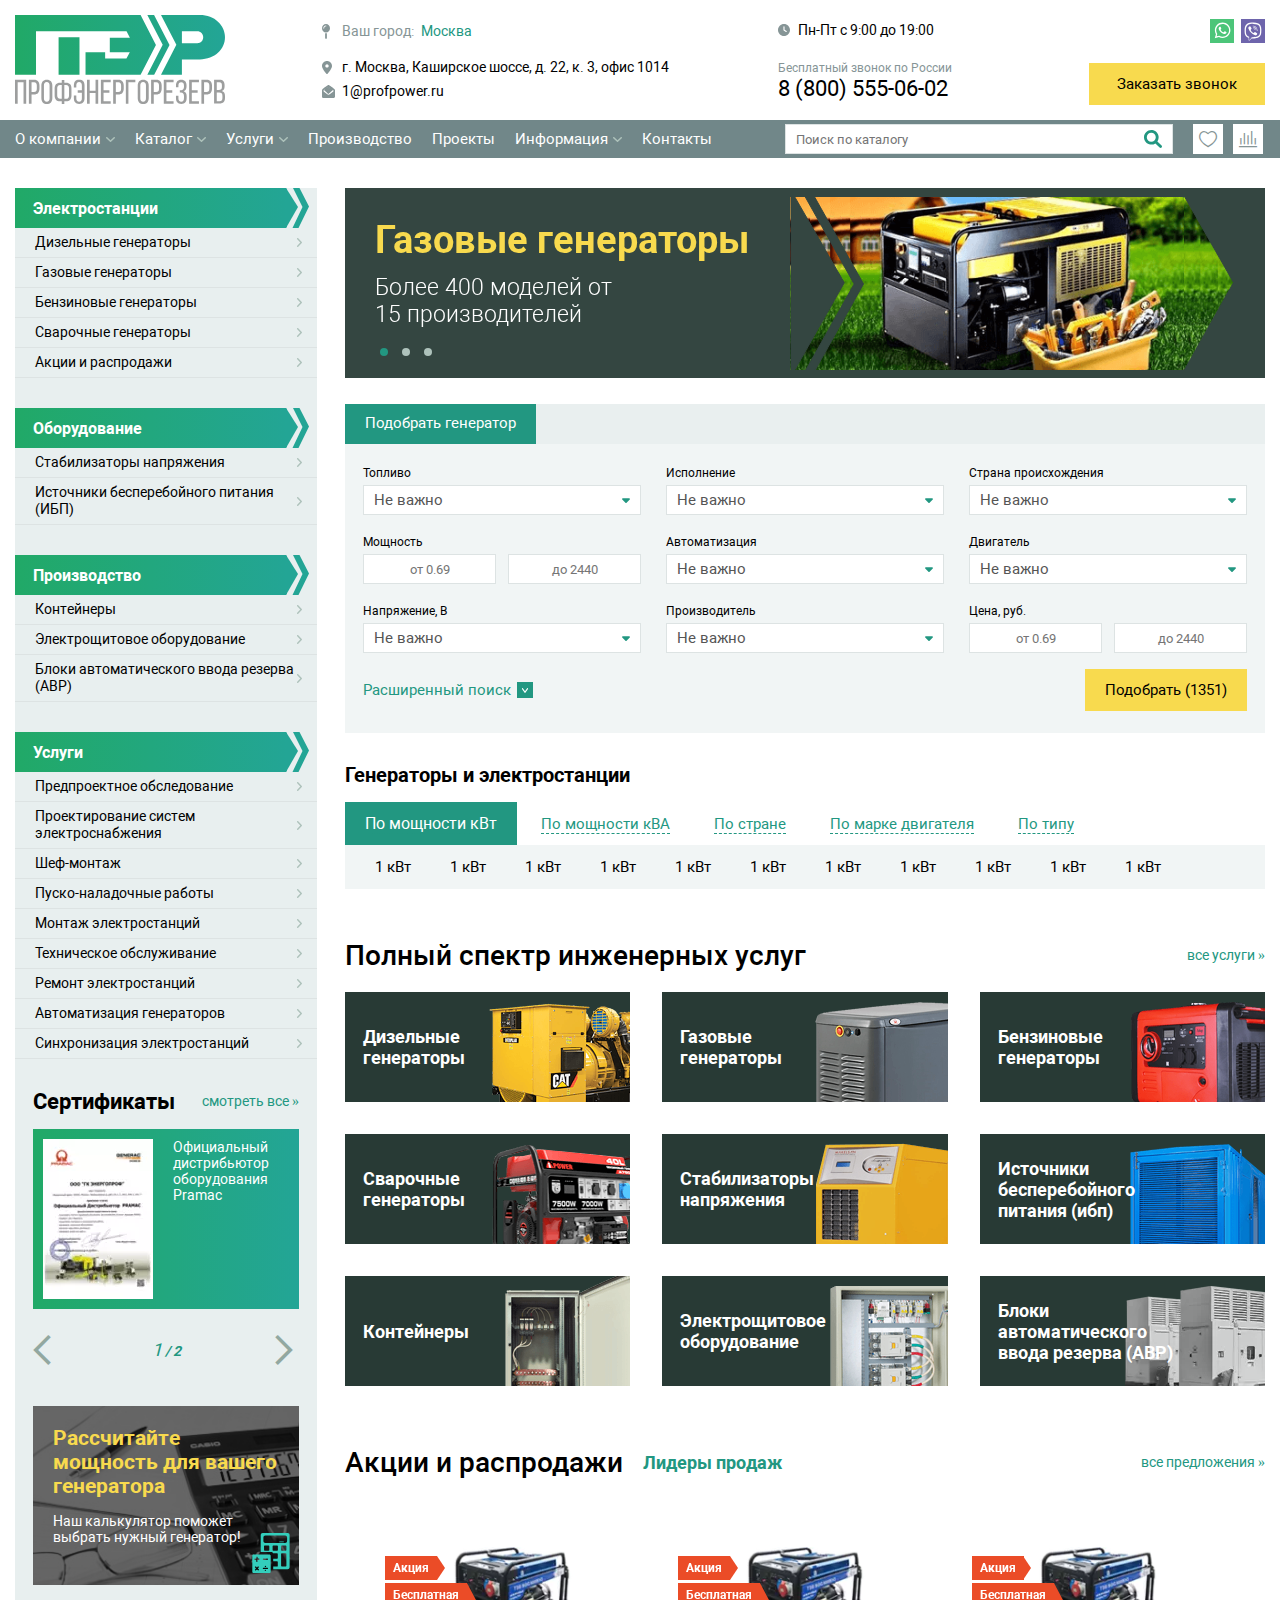
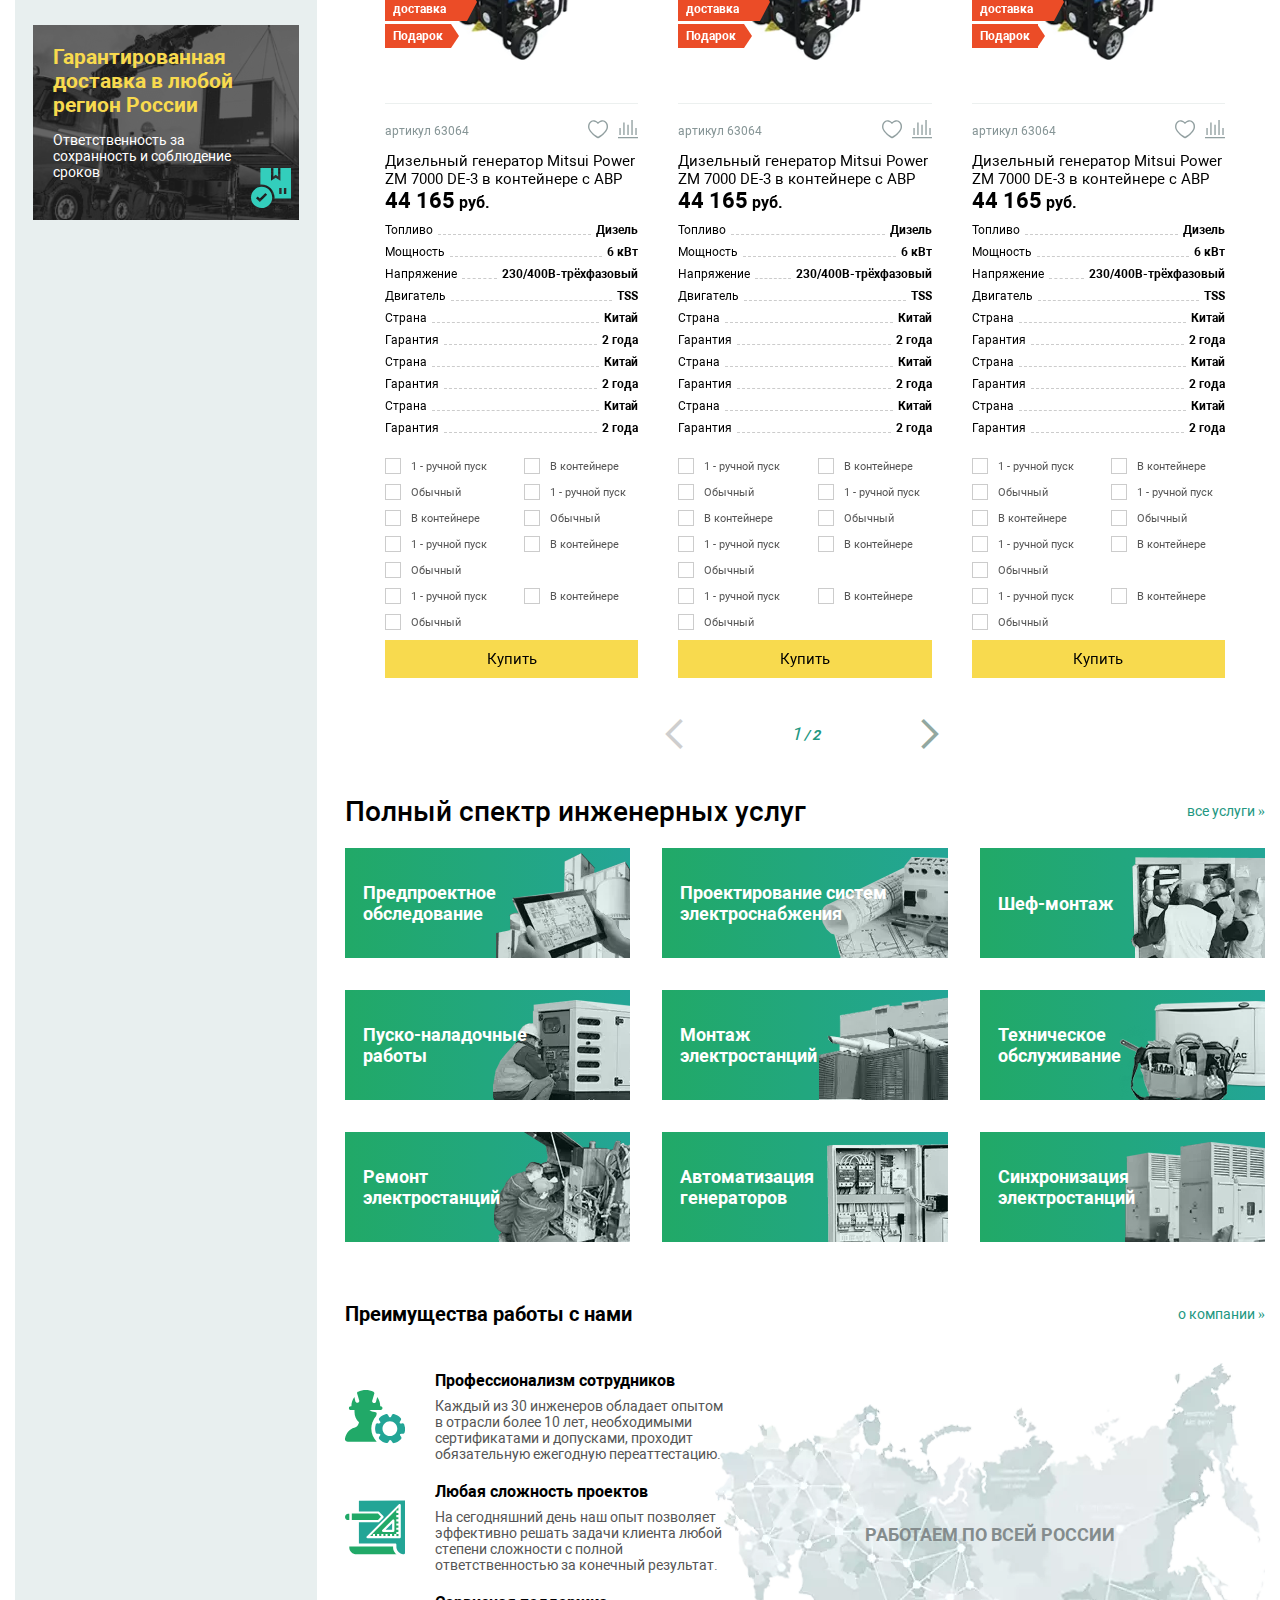
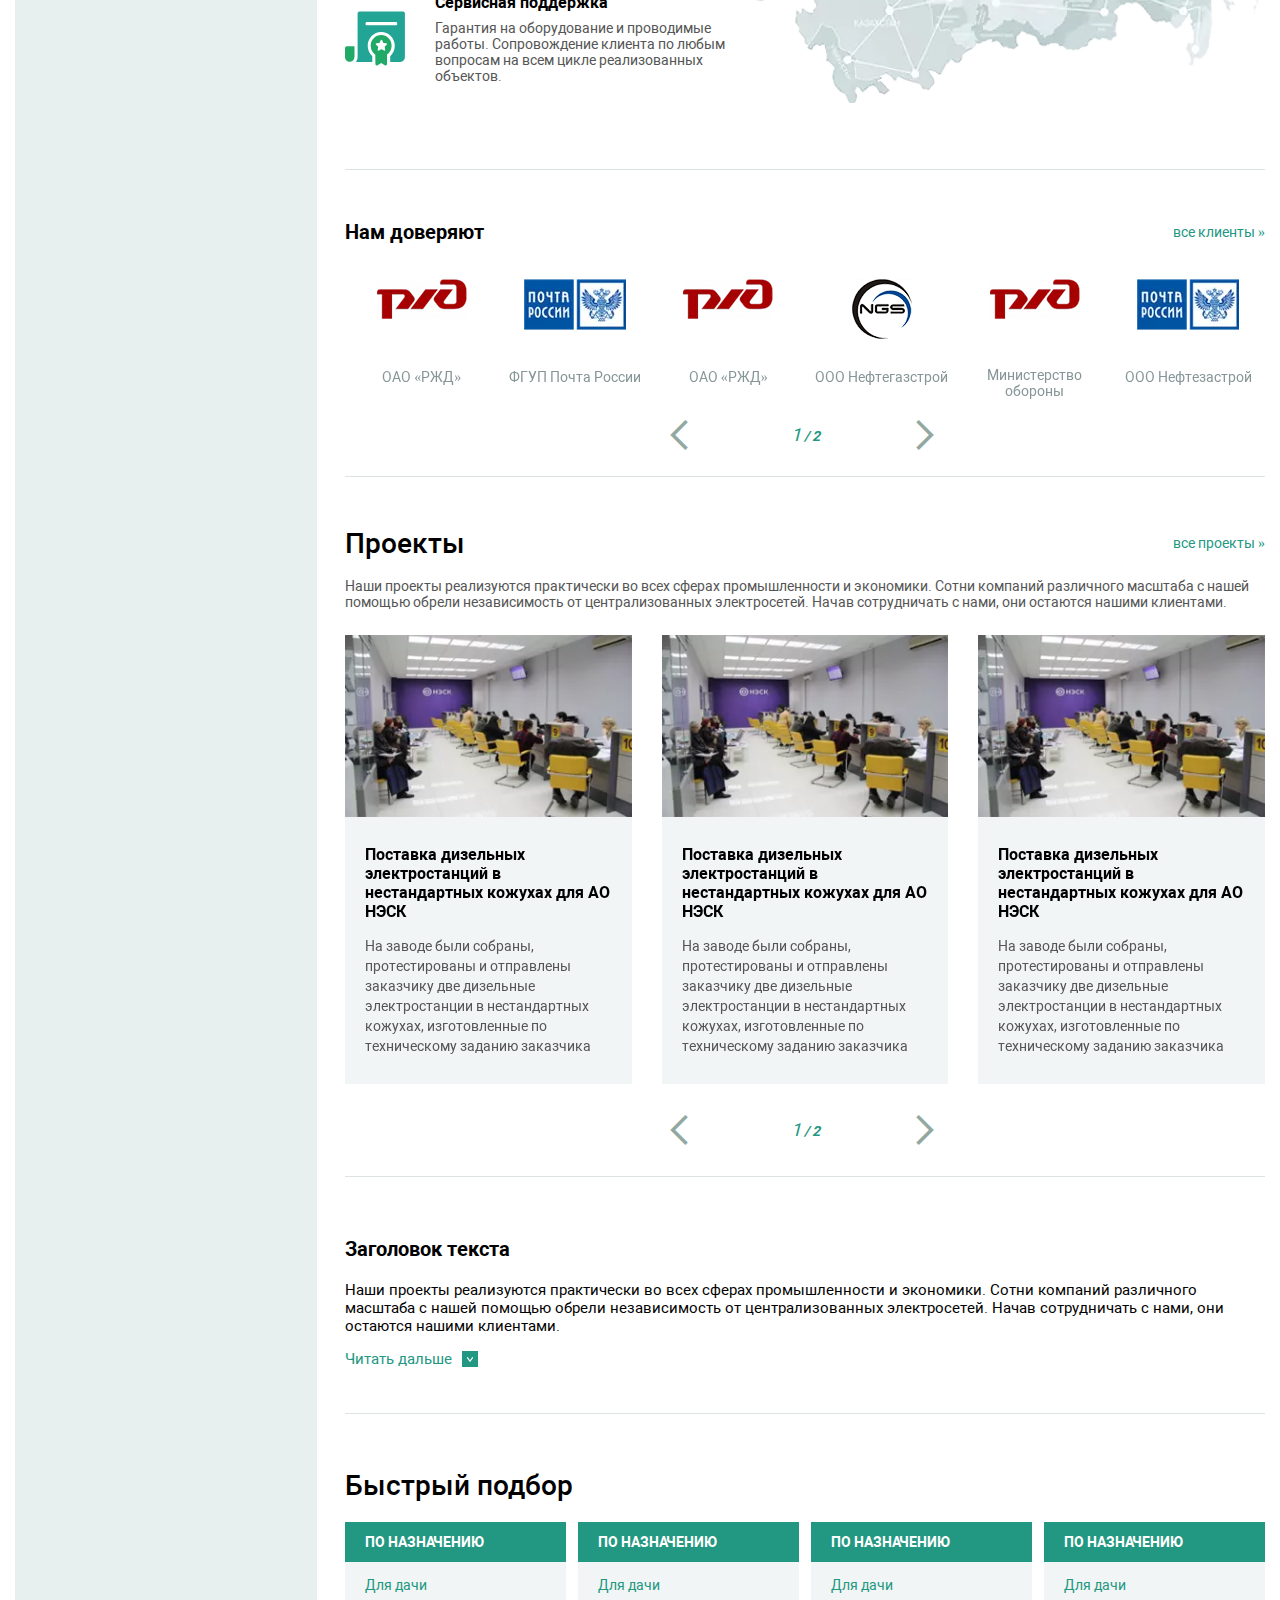
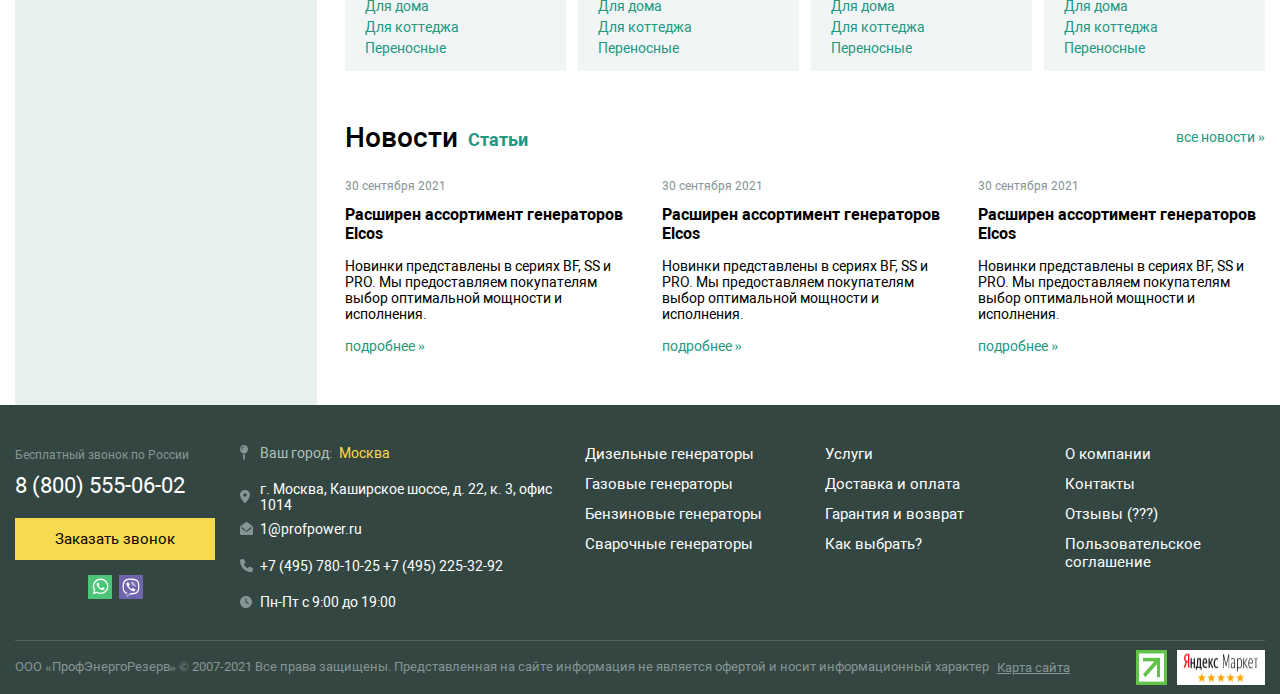
<file: Работа/Сайты на gulp_v1/app/app/index.html>
<!DOCTYPE html>
<html lang="en">

<head>
	<meta charset="UTF-8">
	<meta name="viewport" content="width=device-width, initial-scale=1">
	<title>ПЭР - ПРОФЭНЕРГОРЕЗЕРВ</title>
	<link rel="icon" href="favicon.svg" type="image/x-icon">
	<link rel="stylesheet" href="https://unpkg.com/swiper/swiper-bundle.min.css">
	<style>
		@font-face{font-display:swap;font-display:swap;font-family:'icomoon';src:url(fonts/icomoon/icomoon.eot?m3tokn);src:url(fonts/icomoon/icomoon.eot?m3tokn#iefix) format("embedded-opentype"),url(fonts/icomoon/icomoon.ttf?m3tokn) format("truetype"),url(fonts/icomoon/icomoon.woff?m3tokn) format("woff"),url(fonts/icomoon/icomoon.svg?m3tokn#icomoon) format("svg");font-weight:400;font-style:normal;font-display:block}[class^="_icon-"],[class*=" _icon-"]{font-display:swap;font-display:swap;font-family:'icomoon'!important;speak:never;font-style:normal;font-weight:400;font-variant:normal;text-transform:none;line-height:1;-webkit-font-smoothing:antialiased;-moz-osx-font-smoothing:grayscale}._icon-th-list:before{content:"\e909"}._icon-th-combs:before{content:"\e90a"}._icon-arrow-left:before{content:"\e908"}._icon-arrow-right:before{content:"\e900"}._icon-close:before{content:"\e901"}._icon-star:before{content:"\e902"}._icon-heart:before{content:"\e903"}._icon-catalog:before{content:"\e904"}._icon-phone:before{content:"\e905"}._icon-burger:before{content:"\e906"}._icon-stats:before{content:"\e907"}@font-face{font-family:'Roboto';font-style:normal;font-weight:300;font-display:swap;src:url(fonts/roboto/Robotolight.woff2) format("woff2")}@font-face{font-family:'Roboto';font-style:normal;font-weight:400;font-display:swap;src:url(fonts/roboto/Roboto.woff2) format("woff2")}@font-face{font-family:'Roboto';font-style:normal;font-weight:500;font-display:swap;src:url(fonts/roboto/Robotomedium.woff2) format("woff2")}@font-face{font-family:'Roboto';font-style:normal;font-weight:700;font-display:swap;src:url(fonts/roboto/Robotobold.woff2) format("woff2")}@font-face{font-family:'Roboto';font-style:normal;font-weight:900;font-display:swap;src:url(fonts/roboto/Robotoblack.woff2) format("woff2")}.fakeScroll{overflow:visible!important}.fakeScroll__wrap{overflow:hidden;height:100%;position:relative;z-index:1}.fakeScroll__content{height:100%;width:100%;position:relative;overflow:auto;-moz-box-sizing:border-box;box-sizing:border-box;scrollbar-width:none;outline:none}.fakeScroll__content::-webkit-scrollbar{display:none}.fakeScroll__track{position:absolute;right:-15px;top:0;bottom:0;width:9px;cursor:default}.fakeScroll__bar{position:relative;background:rgba(255,255,255,.4);width:100%;border-radius:4px;right:0;top:0;z-index:0;transition:background .1s;cursor:-moz-grab;cursor:-webkit-grab}.fakeScroll__bar:hover{background:rgba(255,255,255,.55)}.fakeScroll__bar.fakeScroll--grabbed{cursor:-moz-grabbing;cursor:-webkit-grabbing;background:#fff}body.fakeScroll--grabbed{cursor:-moz-grabbing;cursor:-webkit-grabbing;-moz-user-select:none;-webkit-user-select:none;user-select:none}.mfp-bg{top:0;left:0;width:100%;height:100%;z-index:1042;overflow:hidden;position:fixed;background:#0b0b0b;opacity:.8}.mfp-wrap{top:0;left:0;width:100%;height:100%;z-index:1043;position:fixed;outline:none!important;-webkit-backface-visibility:hidden}.mfp-container{text-align:center;position:absolute;width:100%;height:100%;left:0;top:0;padding:0 8px;box-sizing:border-box}.mfp-container:before{content:'';display:inline-block;height:100%;vertical-align:middle}.mfp-align-top .mfp-container:before{display:none}.mfp-content{position:relative;display:inline-block;vertical-align:middle;margin:0 auto;text-align:left;z-index:1045}.mfp-inline-holder .mfp-content,.mfp-ajax-holder .mfp-content{width:100%;cursor:auto}.mfp-ajax-cur{cursor:progress}.mfp-zoom-out-cur,.mfp-zoom-out-cur .mfp-image-holder .mfp-close{cursor:-moz-zoom-out;cursor:-webkit-zoom-out;cursor:zoom-out}.mfp-zoom{cursor:pointer;cursor:-webkit-zoom-in;cursor:-moz-zoom-in;cursor:zoom-in}.mfp-auto-cursor .mfp-content{cursor:auto}.mfp-close,.mfp-arrow,.mfp-preloader,.mfp-counter{-webkit-user-select:none;-moz-user-select:none;user-select:none}.mfp-loading.mfp-figure{display:none}.mfp-hide{display:none!important}.mfp-preloader{color:#CCC;position:absolute;top:50%;width:auto;text-align:center;margin-top:-.8em;left:8px;right:8px;z-index:1044}.mfp-preloader a{color:#CCC}.mfp-preloader a:hover{color:#FFF}.mfp-s-ready .mfp-preloader{display:none}.mfp-s-error .mfp-content{display:none}button.mfp-close,button.mfp-arrow{overflow:visible;cursor:pointer;background:transparent;border:0;-webkit-appearance:none;display:block;outline:none;padding:0;z-index:1046;box-shadow:none;touch-action:manipulation}button::-moz-focus-inner{padding:0;border:0}.mfp-close{width:44px;height:44px;line-height:44px;position:absolute;right:0;top:0;text-decoration:none;text-align:center;opacity:.65;padding:0 0 18px 10px;color:#FFF;font-style:normal;font-size:28px;font-display:swap;font-display:swap;font-display:swap;font-family:Arial,Baskerville,monospace}.mfp-close:hover,.mfp-close:focus{opacity:1}.mfp-close:active{top:1px}.mfp-close-btn-in .mfp-close{color:#333}.mfp-image-holder .mfp-close,.mfp-iframe-holder .mfp-close{color:#FFF;right:-6px;text-align:right;padding-right:6px;width:100%}.mfp-counter{position:absolute;top:0;right:0;color:#CCC;font-size:12px;line-height:18px;white-space:nowrap}.mfp-arrow{position:absolute;opacity:.65;margin:0;top:50%;margin-top:-55px;padding:0;width:90px;height:110px;-webkit-tap-highlight-color:transparent}.mfp-arrow:active{margin-top:-54px}.mfp-arrow:hover,.mfp-arrow:focus{opacity:1}.mfp-arrow:before,.mfp-arrow:after{content:'';display:block;width:0;height:0;position:absolute;left:0;top:0;margin-top:35px;margin-left:35px;border:medium inset transparent}.mfp-arrow:after{border-top-width:13px;border-bottom-width:13px;top:8px}.mfp-arrow:before{border-top-width:21px;border-bottom-width:21px;opacity:.7}.mfp-arrow-left{left:0}.mfp-arrow-left:after{border-right:17px solid #FFF;margin-left:31px}.mfp-arrow-left:before{margin-left:25px;border-right:27px solid #3F3F3F}.mfp-arrow-right{right:0}.mfp-arrow-right:after{border-left:17px solid #FFF;margin-left:39px}.mfp-arrow-right:before{border-left:27px solid #3F3F3F}.mfp-iframe-holder{padding-top:40px;padding-bottom:40px}.mfp-iframe-holder .mfp-content{line-height:0;width:100%;max-width:900px}.mfp-iframe-holder .mfp-close{top:-40px}.mfp-iframe-scaler{width:100%;height:0;overflow:hidden;padding-top:56.25%}.mfp-iframe-scaler iframe{position:absolute;display:block;top:0;left:0;width:100%;height:100%;box-shadow:0 0 8px rgba(0,0,0,0.6);background:#000}img.mfp-img{width:auto;max-width:100%;height:auto;display:block;line-height:0;box-sizing:border-box;padding:40px 0;margin:0 auto}.mfp-figure{line-height:0}.mfp-figure:after{content:'';position:absolute;left:0;top:40px;bottom:40px;display:block;right:0;width:auto;height:auto;z-index:-1;box-shadow:0 0 8px rgba(0,0,0,0.6);background:#444}.mfp-figure small{color:#BDBDBD;display:block;font-size:12px;line-height:14px}.mfp-figure figure{margin:0}.mfp-bottom-bar{margin-top:-36px;position:absolute;top:100%;left:0;width:100%;cursor:auto}.mfp-title{text-align:left;line-height:18px;color:#F3F3F3;word-wrap:break-word;padding-right:36px}.mfp-image-holder .mfp-content{max-width:100%}.mfp-gallery .mfp-image-holder .mfp-figure{cursor:pointer}@media screen and (max-width: 800px) and (orientation: landscape),screen and (max-height: 300px){.mfp-img-mobile .mfp-image-holder{padding-left:0;padding-right:0}.mfp-img-mobile img.mfp-img{padding:0}.mfp-img-mobile .mfp-figure:after{top:0;bottom:0}.mfp-img-mobile .mfp-figure small{display:inline;margin-left:5px}.mfp-img-mobile .mfp-bottom-bar{background:rgba(0,0,0,0.6);bottom:0;margin:0;top:auto;padding:3px 5px;position:fixed;box-sizing:border-box}.mfp-img-mobile .mfp-bottom-bar:empty{padding:0}.mfp-img-mobile .mfp-counter{right:5px;top:3px}.mfp-img-mobile .mfp-close{top:0;right:0;width:35px;height:35px;line-height:35px;background:rgba(0,0,0,0.6);position:fixed;text-align:center;padding:0}}@media all and (max-width: 900px){.mfp-arrow{-webkit-transform:scale(0.75);transform:scale(0.75)}.mfp-arrow-left{-webkit-transform-origin:0;transform-origin:0}.mfp-arrow-right{-webkit-transform-origin:100%;transform-origin:100%}.mfp-container{padding-left:6px;padding-right:6px}}.slick-slider{position:relative;display:block;box-sizing:border-box;-webkit-user-select:none;-moz-user-select:none;-ms-user-select:none;user-select:none;-webkit-touch-callout:none;-khtml-user-select:none;-ms-touch-action:pan-y;touch-action:pan-y;-webkit-tap-highlight-color:transparent}.slick-list{position:relative;display:block;overflow:hidden;margin:0;padding:0}.slick-list:focus{outline:none}.slick-list.dragging{cursor:pointer;cursor:hand}.slick-slider .slick-track,.slick-slider .slick-list{-webkit-transform:translate3d(0,0,0);-moz-transform:translate3d(0,0,0);-ms-transform:translate3d(0,0,0);-o-transform:translate3d(0,0,0);transform:translate3d(0,0,0)}.slick-track{position:relative;top:0;left:0;display:block;margin-left:auto;margin-right:auto}.slick-track:before,.slick-track:after{display:table;content:''}.slick-track:after{clear:both}.slick-loading .slick-track{visibility:hidden}.slick-slide{display:none;float:left;height:100%;min-height:1px}[dir='rtl'] .slick-slide{float:right}.slick-slide img{display:block}.slick-slide.slick-loading img{display:none}.slick-slide.dragging img{pointer-events:none}.slick-initialized .slick-slide{display:block}.slick-loading .slick-slide{visibility:hidden}.slick-vertical .slick-slide{display:block;height:auto;border:1px solid transparent}.slick-arrow.slick-hidden{display:none}
	</style>
	<!-- Базовые стили CSS -->
	<link rel="stylesheet" href="css/main.css">
</head>

<body class="body body--main">
	<div class="body__top">
		<header class="header">
			<div class="container">
				<div class="header__wrapper">
					<a href="#" class="header__logo">
						<img src="img/logo.svg">
					</a>
					<div class="header__search">
						<input class="input menu__search-input header__search-input" placeholder="Поиск по каталогу">
					</div>
					<div class="header__loc loc">
						<div class="loc__your">
							<span>Ваш город:</span>
							<a href="#">Москва</a>
						</div>
						<div class="loc__your-address">
							<p> г. Москва, Каширское шоссе, д. 22, к. 3, офис 1014</p>
						</div>
						<a href="mailto:1@profpower.ru" class="loc__your-mail">
							1@profpower.ru
						</a>
					</div>
					<div class="hinfo">
						<div class="hinfo__work">
							Пн-Пт c 9:00 до 19:00
						</div>
						<div class="call">
							<span class="call__name">Бесплатный звонок по России </span>
							<a class="call__phone" href="tel:88005550602">8 (800) 555-06-02 </a>
						</div>
					</div>
					<div class="header__feedback">
						<div class="header__socials socials">
							<a href="#" class="socials__item">
								<img src="img/whatsapp.svg">
							</a>
							<a href="#" class="socials__item">
								<img src="img/viber.svg">
							</a>
						</div>
						<a href="#getcall" class="header__btn btn popup-link">
							Заказать звонок
						</a>
					</div>
				</div>
			</div>
		</header>
		<div class="menu">
			<div class="container">
				<div class="menu__wrapper">
					<div class="menu__burger">
						<i class="_icon-burger"></i>
						Меню
					</div>
					<a href="#" class="menu__catalog-link">
						<i class="_icon-catalog"></i>
						Каталог
					</a>
					<ul class="nav">
						<div class="nav__close">
							<img src="img/icons/close-icon.svg">
						</div>
						<li class="nav__list nav__parent"><a href="#">О компании</a>
							<ul class="nav__inner">
								<div class="nav__inner-col">
									<div class="nav__inner-title">
										Электростанции
									</div>
									<ul class="nav__inner-box">
										<li><a href="#">Дизельные генераторы</a></li>
										<li><a href="#">Газовые генераторы</a></li>
										<li><a href="#">Бензиновые генераторы</a></li>
										<li><a href="#">Сварочные генераторы</a></li>
										<li><a href="#">Акции и распродажи</a></li>
									</ul>
								</div>
							</ul>
						</li>
						<li class="nav__list nav__parent"><a href="#">Каталог</a>
							<ul class="nav__inner">
								<div class="nav__inner-col">
									<div class="nav__inner-title">
										Производство
									</div>
									<ul class="nav__inner-box">
										<li><a href="#">Контейнеры</a></li>
										<li><a href="#">Электрощитовое оборудование</a></li>
										<li><a href="#">Блоки автоматического ввода резерва (АВР)</a></li>
									</ul>
								</div>
								<div class="nav__inner-col">
									<div class="nav__inner-title">
										Услуги
									</div>
									<ul class="nav__inner-box">
										<li><a href="#">Предпроектное обследование</a></li>
										<li><a href="#">Проектирование систем электроснабжения</a></li>
										<li><a href="#">Шеф монтаж</a></li>
										<li><a href="#">Пуско-наладочные работы</a></li>
										<li><a href="#">Монтаж электростанций</a></li>
										<li><a href="#">Техническое обслуживание</a></li>
										<li><a href="#">Ремонт электростанций</a></li>
										<li><a href="#">Автоматизация генераторов</a></li>
										<li><a href="#">Синхронизация электростанций</a></li>
									</ul>
								</div>
							</ul>
						</li>
						<li class="nav__list nav__parent"><a href="#">Услуги</a>
							<ul class="nav__inner">
								<div class="nav__inner-col">
									<div class="nav__inner-title">
										Электростанции
									</div>
									<ul class="nav__inner-box">
										<li><a href="#">Дизельные генераторы</a></li>
										<li><a href="#">Газовые генераторы</a></li>
										<li><a href="#">Бензиновые генераторы</a></li>
										<li><a href="#">Сварочные генераторы</a></li>
										<li><a href="#">Акции и распродажи</a></li>
									</ul>
								</div>
							</ul>
						</li>
						<li class="nav__list"><a href="#">Производство</a></li>
						<li class="nav__list"><a href="#">Проекты</a></li>
						<li class="nav__list nav__parent"><a href="#">Информация</a>
							<ul class="nav__inner">
								<div class="nav__inner-col">
									<div class="nav__inner-title">
										Электростанции
									</div>
									<ul class="nav__inner-box">
										<li><a href="#">Дизельные генераторы</a></li>
										<li><a href="#">Газовые генераторы</a></li>
										<li><a href="#">Бензиновые генераторы</a></li>
										<li><a href="#">Сварочные генераторы</a></li>
										<li><a href="#">Акции и распродажи</a></li>
									</ul>
								</div>
							</ul>
						</li>
						<li class="nav__list"><a href="#">Контакты</a></li>
						<div class="call call--nav">
							<div class="call-nav__left">
								<span class="call__name">Бесплатный звонок по России </span>
								<a class="call__phone call__phone--second" href="tel:88005550602">8 (800) 555-06-02
								</a>
								<a href="#getcall" class="call__btn btn popup-link">
									Заказать звонок
								</a>
							</div>
							<div class="call__socials socials socials--vertical">
								<a href="#" class="socials__item socials__item--big">
									<img src="img/whatsapp.svg">
								</a>
								<a href="#" class="socials__item socials__item--big">
									<img src="img/viber.svg">
								</a>
							</div>
						</div>
					</ul>
					<a href="#" class="menu__cont-link">
						<i class="_icon-phone"></i>
						Контакты
					</a>
					<div class="menu__search">
						<input class="input menu__search-input" placeholder="Поиск по каталогу">
					</div>
					<div class="menu__right">
						<a href="#" class="menu__icon">
							<i class="_icon-heart"></i>
							<span>Избранное</span>
						</a>
						<a href="#" class="menu__icon">
							<i class="_icon-stats"></i>
							<span>Сравнение</span>
						</a>
					</div>

				</div>
			</div>
		</div>
	</div>
	<!-- page -->
	<div class="page">
		<div class="container">
			<div class="page__wrapper">
				<aside class="sidebar">
					<div class="categories">
						<div class="categories__item">
							<div class="categories__name">
								Электростанции
							</div>
							<ul class="categories__box">
								<li class="categories__list">
									<a href="#" class="categories__link">
										Дизельные генераторы
									</a>
									<div class="categories__inner">
										<div class="categories__inner-title">
											<a href="#">Все производители</a>
										</div>
										<div class="categories__inner-box">
											<div class="categories__inner-column">
												<a href="#" class="categories__inner-item">
													AGG1
												</a>
												<a href="#" class="categories__inner-item">
													Airman1
												</a>
												<a href="#" class="categories__inner-item">
													Aksa1
												</a>
												<a href="#" class="categories__inner-item">
													AMG1
												</a>
												<a href="#" class="categories__inner-item">
													Atlas Copco1
												</a>
												<a href="#" class="categories__inner-item">
													Caterpillar1
												</a>
												<a href="#" class="categories__inner-item">
													AGG1
												</a>
												<a href="#" class="categories__inner-item">
													Airman1
												</a>
												<a href="#" class="categories__inner-item">
													Aksa1
												</a>
												<a href="#" class="categories__inner-item">
													AMG1
												</a>
												<a href="#" class="categories__inner-item">
													Atlas Copco1
												</a>
												<a href="#" class="categories__inner-item">
													Caterpillar1
												</a>
												<a href="#" class="categories__inner-item">
													AMG1
												</a>
												<a href="#" class="categories__inner-item">
													Atlas Copco1
												</a>
											</div>
											<div class="categories__inner-column">
												<a href="#" class="categories__inner-item">
													AGG1
												</a>
												<a href="#" class="categories__inner-item">
													Airman1
												</a>
												<a href="#" class="categories__inner-item">
													Aksa1
												</a>
												<a href="#" class="categories__inner-item">
													AMG1
												</a>
												<a href="#" class="categories__inner-item">
													Atlas Copco1
												</a>
												<a href="#" class="categories__inner-item">
													Caterpillar1
												</a>
												<a href="#" class="categories__inner-item">
													AGG1
												</a>
												<a href="#" class="categories__inner-item">
													Airman1
												</a>
												<a href="#" class="categories__inner-item">
													Aksa1
												</a>
												<a href="#" class="categories__inner-item">
													AMG1
												</a>
												<a href="#" class="categories__inner-item">
													Atlas Copco1
												</a>
												<a href="#" class="categories__inner-item">
													Caterpillar1
												</a>
												<a href="#" class="categories__inner-item">
													AMG1
												</a>
												<a href="#" class="categories__inner-item">
													Atlas Copco1
												</a>
											</div>
										</div>
									</div>
								</li>
								<li class="categories__list">
									<a href="#" class="categories__link">
										Газовые генераторы
									</a>
									<div class="categories__inner">
										<div class="categories__inner-title">
											<a href="#">Все производители</a>
										</div>
										<div class="categories__inner-box">
											<div class="categories__inner-column">
												<a href="#" class="categories__inner-item">
													AGG1
												</a>
												<a href="#" class="categories__inner-item">
													Airman1
												</a>
												<a href="#" class="categories__inner-item">
													Aksa1
												</a>
												<a href="#" class="categories__inner-item">
													AMG1
												</a>
												<a href="#" class="categories__inner-item">
													Atlas Copco1
												</a>
												<a href="#" class="categories__inner-item">
													Caterpillar1
												</a>
												<a href="#" class="categories__inner-item">
													AGG1
												</a>
												<a href="#" class="categories__inner-item">
													Airman1
												</a>
												<a href="#" class="categories__inner-item">
													Aksa1
												</a>
												<a href="#" class="categories__inner-item">
													AMG1
												</a>
												<a href="#" class="categories__inner-item">
													Atlas Copco1
												</a>
												<a href="#" class="categories__inner-item">
													Caterpillar1
												</a>
												<a href="#" class="categories__inner-item">
													AMG1
												</a>
												<a href="#" class="categories__inner-item">
													Atlas Copco1
												</a>
											</div>
											<div class="categories__inner-column">
												<a href="#" class="categories__inner-item">
													AGG1
												</a>
												<a href="#" class="categories__inner-item">
													Airman1
												</a>
												<a href="#" class="categories__inner-item">
													Aksa1
												</a>
												<a href="#" class="categories__inner-item">
													AMG1
												</a>
												<a href="#" class="categories__inner-item">
													Atlas Copco1
												</a>
												<a href="#" class="categories__inner-item">
													Caterpillar1
												</a>
												<a href="#" class="categories__inner-item">
													AGG1
												</a>
												<a href="#" class="categories__inner-item">
													Airman1
												</a>
												<a href="#" class="categories__inner-item">
													Aksa1
												</a>
												<a href="#" class="categories__inner-item">
													AMG1
												</a>
												<a href="#" class="categories__inner-item">
													Atlas Copco1
												</a>
												<a href="#" class="categories__inner-item">
													Caterpillar1
												</a>
												<a href="#" class="categories__inner-item">
													AMG1
												</a>
												<a href="#" class="categories__inner-item">
													Atlas Copco1
												</a>
											</div>
										</div>
									</div>
								</li>
								<li class="categories__list">
									<a href="#" class="categories__link">
										Бензиновые генераторы
									</a>
									<div class="categories__inner">
										<div class="categories__inner-title">
											<a href="#">Все производители</a>
										</div>
										<div class="categories__inner-box">
											<div class="categories__inner-column">
												<a href="#" class="categories__inner-item">
													AGG1
												</a>
												<a href="#" class="categories__inner-item">
													Airman1
												</a>
												<a href="#" class="categories__inner-item">
													Aksa1
												</a>
												<a href="#" class="categories__inner-item">
													AMG1
												</a>
												<a href="#" class="categories__inner-item">
													Atlas Copco1
												</a>
												<a href="#" class="categories__inner-item">
													Caterpillar1
												</a>
												<a href="#" class="categories__inner-item">
													AGG1
												</a>
												<a href="#" class="categories__inner-item">
													Airman1
												</a>
												<a href="#" class="categories__inner-item">
													Aksa1
												</a>
												<a href="#" class="categories__inner-item">
													AMG1
												</a>
												<a href="#" class="categories__inner-item">
													Atlas Copco1
												</a>
												<a href="#" class="categories__inner-item">
													Caterpillar1
												</a>
												<a href="#" class="categories__inner-item">
													AMG1
												</a>
												<a href="#" class="categories__inner-item">
													Atlas Copco1
												</a>
											</div>
											<div class="categories__inner-column">
												<a href="#" class="categories__inner-item">
													AGG1
												</a>
												<a href="#" class="categories__inner-item">
													Airman1
												</a>
												<a href="#" class="categories__inner-item">
													Aksa1
												</a>
												<a href="#" class="categories__inner-item">
													AMG1
												</a>
												<a href="#" class="categories__inner-item">
													Atlas Copco1
												</a>
												<a href="#" class="categories__inner-item">
													Caterpillar1
												</a>
												<a href="#" class="categories__inner-item">
													AGG1
												</a>
												<a href="#" class="categories__inner-item">
													Airman1
												</a>
												<a href="#" class="categories__inner-item">
													Aksa1
												</a>
												<a href="#" class="categories__inner-item">
													AMG1
												</a>
												<a href="#" class="categories__inner-item">
													Atlas Copco1
												</a>
												<a href="#" class="categories__inner-item">
													Caterpillar1
												</a>
												<a href="#" class="categories__inner-item">
													AMG1
												</a>
												<a href="#" class="categories__inner-item">
													Atlas Copco1
												</a>
											</div>
										</div>
									</div>
								</li>
								<li class="categories__list">
									<a href="#" class="categories__link">
										Сварочные генераторы
									</a>
									<div class="categories__inner">
										<div class="categories__inner-title">
											<a href="#">Все производители</a>
										</div>
										<div class="categories__inner-box">
											<div class="categories__inner-column">
												<a href="#" class="categories__inner-item">
													AGG1
												</a>
												<a href="#" class="categories__inner-item">
													Airman1
												</a>
												<a href="#" class="categories__inner-item">
													Aksa1
												</a>
												<a href="#" class="categories__inner-item">
													AMG1
												</a>
												<a href="#" class="categories__inner-item">
													Atlas Copco1
												</a>
												<a href="#" class="categories__inner-item">
													Caterpillar1
												</a>
												<a href="#" class="categories__inner-item">
													AGG1
												</a>
												<a href="#" class="categories__inner-item">
													Airman1
												</a>
												<a href="#" class="categories__inner-item">
													Aksa1
												</a>
												<a href="#" class="categories__inner-item">
													AMG1
												</a>
												<a href="#" class="categories__inner-item">
													Atlas Copco1
												</a>
												<a href="#" class="categories__inner-item">
													Caterpillar1
												</a>
												<a href="#" class="categories__inner-item">
													AMG1
												</a>
												<a href="#" class="categories__inner-item">
													Atlas Copco1
												</a>
											</div>
											<div class="categories__inner-column">
												<a href="#" class="categories__inner-item">
													AGG1
												</a>
												<a href="#" class="categories__inner-item">
													Airman1
												</a>
												<a href="#" class="categories__inner-item">
													Aksa1
												</a>
												<a href="#" class="categories__inner-item">
													AMG1
												</a>
												<a href="#" class="categories__inner-item">
													Atlas Copco1
												</a>
												<a href="#" class="categories__inner-item">
													Caterpillar1
												</a>
												<a href="#" class="categories__inner-item">
													AGG1
												</a>
												<a href="#" class="categories__inner-item">
													Airman1
												</a>
												<a href="#" class="categories__inner-item">
													Aksa1
												</a>
												<a href="#" class="categories__inner-item">
													AMG1
												</a>
												<a href="#" class="categories__inner-item">
													Atlas Copco1
												</a>
												<a href="#" class="categories__inner-item">
													Caterpillar1
												</a>
												<a href="#" class="categories__inner-item">
													AMG1
												</a>
												<a href="#" class="categories__inner-item">
													Atlas Copco1
												</a>
											</div>
										</div>
									</div>
								</li>
								<li class="categories__list">
									<a href="#" class="categories__link">
										Акции и распродажи
									</a>
								</li>
							</ul>
						</div>
						<div class="categories__item">
							<div class="categories__name">
								Оборудование
							</div>
							<ul class="categories__box">
								<li class="categories__list">
									<a href="#" class="categories__link">
										Стабилизаторы напряжения
									</a>
								</li>
								<li class="categories__list">
									<a href="#" class="categories__link">
										Источники бесперебойного питания (ИБП)
									</a>
								</li>
							</ul>
						</div>
						<div class="categories__item">
							<div class="categories__name">
								Производство
							</div>
							<ul class="categories__box">
								<li class="categories__list">
									<a href="#" class="categories__link">
										Контейнеры
									</a>
								</li>
								<li class="categories__list">
									<a href="#" class="categories__link">
										Электрощитовое оборудование
									</a>
								</li>
								<li class="categories__list">
									<a href="#" class="categories__link">
										Блоки автоматического ввода резерва (АВР)
									</a>
								</li>
							</ul>
						</div>
						<div class="categories__item">
							<div class="categories__name">
								Услуги
							</div>
							<ul class="categories__box">
								<li class="categories__list">
									<a href="#" class="categories__link">
										Предпроектное обследование
									</a>
								</li>
								<li class="categories__list">
									<a href="#" class="categories__link">
										Проектирование систем электроснабжения
									</a>
								</li>
								<li class="categories__list">
									<a href="#" class="categories__link">
										Шеф-монтаж
									</a>
								</li>
								<li class="categories__list">
									<a href="#" class="categories__link">
										Пуско-наладочные работы
									</a>
								</li>
								<li class="categories__list">
									<a href="#" class="categories__link">
										Монтаж электростанций
									</a>
								</li>
								<li class="categories__list">
									<a href="#" class="categories__link">
										Техническое обслуживание
									</a>
								</li>
								<li class="categories__list">
									<a href="#" class="categories__link">
										Ремонт электростанций
									</a>
								</li>
								<li class="categories__list">
									<a href="#" class="categories__link">
										Автоматизация генераторов
									</a>
								</li>
								<li class="categories__list">
									<a href="#" class="categories__link">
										Синхронизация электростанций
									</a>
								</li>
							</ul>
						</div>
					</div>
					<!-- sidebar__cert -->
					<div class="sidebar__serts">
						<div class="scert">
							<div class="scert__top">
								<div class="scert__title">
									Сертификаты
								</div>
								<a href="#" class="scert__all">
									смотреть все »
								</a>
							</div>
							<div class="scert__slider slider">
								<div class="scert__item">
									<div class="scert__item-img">
										<picture>
											<source srcset="img/scert-img1.webp" type="image/webp">
											<img data-src="img/scert-img1.png" class="lazyload">
										</picture>
									</div>
									<div class="scert__item-text">
										Официальный
										дистрибьютор
										оборудования
										Pramac
									</div>
								</div>
								<div class="scert__item">
									<div class="scert__item-img">
										<picture>
											<source srcset="img/scert-img1.webp" type="image/webp">
											<img data-src="img/scert-img1.png" class="lazyload">
										</picture>
									</div>
									<div class="scert__item-text">
										Официальный
										дистрибьютор
										оборудования
										Pramac
									</div>
								</div>
							</div>
							<div class="scert__slider-pags slider-pags--first"></div>
							<div class="scert__slider-arrows slider__arrows--fluid"></div>
						</div>
					</div>
					<!-- sidebar__banners -->
					<div class="sidebar__banners">
						<a href="#" class="sbanner"
							style="background: url(img/cbanner-calc-bg.jpg) no-repeat center center/cover">
							<div class="sbanner__content">
								<div class="sbanner__title">
									Рассчитайте
									мощность для вашего генератора
								</div>
								<div class="sbanner__text">
									Наш калькулятор поможет выбрать нужный генератор!
								</div>
							</div>
							<div class="sbanner__icon">
								<img src="img/cbanner-calc.svg">
							</div>
						</a>
						<a href="#" class="sbanner"
							style="background: url(img/cbanner-delive-bg.jpg) no-repeat center center/cover">
							<div class="sbanner__content">
								<div class="sbanner__title">
									Гарантированная доставка в любой регион России
								</div>
								<div class="sbanner__text">
									Ответственность за сохранность и соблюдение сроков
								</div>
							</div>
							<div class="sbanner__icon">
								<img src="img/cbanner-var.svg">
							</div>
						</a>
					</div>
				</aside>
				<main class="main">
					<!-- tslider -->
					<div class="tslider__slider slider">
						<div class="slider__item">
							<a href="#" class="tslider__item">
								<div class="tslider__item-left">
									<div class="tslider__title">
										Газовые генераторы
									</div>
									<div class="tslider__text">
										Более 400 моделей
										от 15 производителей
									</div>
								</div>
								<picture class="tslider__img">
									<source srcset="img/tslider-img1.webp" type="image/webp">
									<img src="img/tslider-img1.png">
								</picture>
							</a>
						</div>
						<div class="slider__item">
							<a href="#" class="tslider__item">
								<div class="tslider__item-left">
									<div class="tslider__title">
										Газовые генераторы
									</div>
									<div class="tslider__text">
										Более 400 моделей
										от 15 производителей
									</div>
								</div>
								<picture class="tslider__img">
									<source srcset="img/tslider-img1.webp" type="image/webp">
									<img data-src="img/tslider-img1.png" class="lazyload">
								</picture>
							</a>
						</div>
						<div class="slider__item">
							<a href="#" class="tslider__item">
								<div class="tslider__item-left">
									<div class="tslider__title">
										Газовые генераторы
									</div>
									<div class="tslider__text">
										Более 400 моделей
										от 15 производителей
									</div>
								</div>
								<picture class="tslider__img">
									<source srcset="img/tslider-img1.webp" type="image/webp">
									<img data-src="img/tslider-img1.png" class="lazyload">
								</picture>
							</a>
						</div>
					</div>
					<div class="tslider__slider-dots slider-dots--first">
					</div>
					<!-- pick -->
					<div class="pick">
						<div class="container--inner">
							<div class="pick__spoiler spoiler spoiler--mobile active">
								<div class="pick__spoiler-top">
									<div class="pick__spoiler-head spoiler__head spoiler__head--mobile">
										Подобрать генератор
									</div>
								</div>
								<form class="pick__spoiler-body spoiler__body spoiler__body--mobile">
									<div class="pick__box">
										<div class="pick__column">
											<div class="pick__cell pick__cell-manuf pick__cell-manuf--simple">
												<div class="pick__cell-title">
													Топливо
												</div>
												<div class="pick__cell-area">
													<div class="select pick__select select__count">
														<div class="select__head--pick select__head">
															<span class="manuf--result">Не важно</span>
														</div>
														<div class="select__box select-content">
															<div class="select-content_item">
																<div class="select-content__list">
																	<ul class="select-content__col">
																		<label class="checkbox">
																			<input type="checkbox">
																			<div class="checkbox__content">
																				бензин
																			</div>
																		</label>
																		<label class="checkbox">
																			<input type="checkbox">
																			<div class="checkbox__content">
																				газ
																			</div>
																		</label>
																		<label class="checkbox">
																			<input type="checkbox">
																			<div class="checkbox__content">
																				дизель
																			</div>
																		</label>
																	</ul>
																</div>
															</div>
														</div>
														<div class="select__input">
															<input type="text" hidden value="">
														</div>
													</div>
												</div>
											</div>
											<div class="pick__cell">
												<div class="pick__cell-title">
													Мощность
												</div>
												<div class="pick__cell-area">
													<div class="pick__cell-row">
														<input placeholder="от 0.69" type="text"
															class="pick__cell-input input">
														<input placeholder="до 2440" type="text"
															class="pick__cell-input input">
													</div>
												</div>
											</div>
											<div class="pick__cell pick__cell-manuf pick__cell-manuf--simple">
												<div class="pick__cell-title">
													Напряжение, В
												</div>
												<div class="pick__cell-area">
													<div class="select pick__select select__count">
														<div class="select__head--pick select__head">
															<span class="manuf--result">Не важно</span>
														</div>
														<div class="select__box select-content">
															<div class="select-content_item">
																<div class="select-content__list">
																	<ul class="select-content__col">
																		<label class="checkbox">
																			<input type="checkbox">
																			<div class="checkbox__content">
																				230
																			</div>
																		</label>
																		<label class="checkbox">
																			<input type="checkbox">
																			<div class="checkbox__content">
																				230/400
																			</div>
																		</label>
																	</ul>
																</div>
															</div>
														</div>
														<div class="select__input">
															<input type="text" hidden value="">
														</div>
													</div>
												</div>
											</div>
										</div>
										<div class="pick__column">
											<div class="pick__cell pick__cell-manuf pick__cell-manuf--simple">
												<div class="pick__cell-title">
													Исполнение
												</div>
												<div class="pick__cell-area">
													<div class="select pick__select select__count">
														<div class="select__head--pick select__head">
															<span class="manuf--result">Не важно</span>
														</div>
														<div class="select__box select-content">
															<div class="select-content_item">
																<div class="select-content__list">
																	<ul class="select-content__col">
																		<label class="checkbox">
																			<input type="checkbox">
																			<div class="checkbox__content">
																				в кожухе
																			</div>
																		</label>
																		<label class="checkbox">
																			<input type="checkbox">
																			<div class="checkbox__content">
																				в контейнере
																			</div>
																		</label>
																		<label class="checkbox">
																			<input type="checkbox">
																			<div class="checkbox__content">
																				открытое
																			</div>
																		</label>
																	</ul>
																</div>
															</div>
														</div>
														<div class="select__input">
															<input type="text" hidden value="">
														</div>
													</div>
												</div>
											</div>
											<div class="pick__cell pick__cell-manuf pick__cell-manuf--simple">
												<div class="pick__cell-title">
													Автоматизация
												</div>
												<div class="pick__cell-area">
													<div class="select pick__select select__count">
														<div class="select__head--pick select__head">
															<span class="manuf--result">Не важно</span>
														</div>
														<div class="select__box select-content">
															<div class="select-content_item">
																<div class="select-content__list">
																	<ul class="select-content__col">
																		<label class="checkbox">
																			<input type="checkbox">
																			<div class="checkbox__content">
																				ручной запуск
																			</div>
																		</label>
																		<label class="checkbox">
																			<input type="checkbox">
																			<div class="checkbox__content">
																				автозапуск (АВР)
																			</div>
																		</label>
																	</ul>
																</div>
															</div>
														</div>
														<div class="select__input">
															<input type="text" hidden value="">
														</div>
													</div>
												</div>
											</div>
											<div class="pick__cell pick__cell-manuf">
												<div class="pick__cell-title">
													Производитель
												</div>
												<div class="pick__cell-area">
													<div class="select pick__select select__count">
														<div class="select__head--pick select__head">
															<span class="manuf--result">Не важно</span>
														</div>
														<div class="select__box select-content select__box--scroll">
															<div class="select-content_item">
																<div class="select-content__top">
																	<p>Эконом</p>
																	<span class="select-content__pickall">Выбрать
																		все</span>
																</div>
																<div class="select-content__list">
																	<ul class="select-content__col">
																		<label class="checkbox">
																			<input type="checkbox">
																			<div class="checkbox__content">
																				AGG
																			</div>
																		</label>
																		<label class="checkbox">
																			<input type="checkbox">
																			<div class="checkbox__content">
																				CTG
																			</div>
																		</label>
																		<label class="checkbox">
																			<input type="checkbox">
																			<div class="checkbox__content">
																				E3 POWER
																			</div>
																		</label>
																		<label class="checkbox">
																			<input type="checkbox">
																			<div class="checkbox__content">
																				Firman
																			</div>
																		</label>
																		<label class="checkbox">
																			<input type="checkbox">
																			<div class="checkbox__content">
																				Fubag
																			</div>
																		</label>
																		<label class="checkbox">
																			<input type="checkbox">
																			<div class="checkbox__content">
																				Gazvolt
																			</div>
																		</label>
																	</ul>
																	<ul class="select-content__col">
																		<label class="checkbox">
																			<input type="checkbox">
																			<div class="checkbox__content">
																				AGG
																			</div>
																		</label>
																		<label class="checkbox">
																			<input type="checkbox">
																			<div class="checkbox__content">
																				CTG
																			</div>
																		</label>
																		<label class="checkbox">
																			<input type="checkbox">
																			<div class="checkbox__content">
																				E3 POWER
																			</div>
																		</label>
																		<label class="checkbox">
																			<input type="checkbox">
																			<div class="checkbox__content">
																				Firman
																			</div>
																		</label>
																		<label class="checkbox">
																			<input type="checkbox">
																			<div class="checkbox__content">
																				Fubag
																			</div>
																		</label>
																		<label class="checkbox">
																			<input type="checkbox">
																			<div class="checkbox__content">
																				Gazvolt
																			</div>
																		</label>
																	</ul>
																</div>
															</div>
															<div class="select-content_item">
																<div class="select-content__top">
																	<p>Эконом</p>
																	<span class="select-content__pickall">Выбрать
																		все</span>
																</div>
																<div class="select-content__list">
																	<ul class="select-content__col">
																		<label class="checkbox">
																			<input type="checkbox">
																			<div class="checkbox__content">
																				AGG
																			</div>
																		</label>
																		<label class="checkbox">
																			<input type="checkbox">
																			<div class="checkbox__content">
																				CTG
																			</div>
																		</label>
																		<label class="checkbox">
																			<input type="checkbox">
																			<div class="checkbox__content">
																				E3 POWER
																			</div>
																		</label>
																		<label class="checkbox">
																			<input type="checkbox">
																			<div class="checkbox__content">
																				Firman
																			</div>
																		</label>
																		<label class="checkbox">
																			<input type="checkbox">
																			<div class="checkbox__content">
																				Fubag
																			</div>
																		</label>
																		<label class="checkbox">
																			<input type="checkbox">
																			<div class="checkbox__content">
																				Gazvolt
																			</div>
																		</label>
																	</ul>
																	<ul class="select-content__col">
																		<label class="checkbox">
																			<input type="checkbox">
																			<div class="checkbox__content">
																				AGG
																			</div>
																		</label>
																		<label class="checkbox">
																			<input type="checkbox">
																			<div class="checkbox__content">
																				CTG
																			</div>
																		</label>
																		<label class="checkbox">
																			<input type="checkbox">
																			<div class="checkbox__content">
																				E3 POWER
																			</div>
																		</label>
																		<label class="checkbox">
																			<input type="checkbox">
																			<div class="checkbox__content">
																				Firman
																			</div>
																		</label>
																		<label class="checkbox">
																			<input type="checkbox">
																			<div class="checkbox__content">
																				Fubag
																			</div>
																		</label>
																		<label class="checkbox">
																			<input type="checkbox">
																			<div class="checkbox__content">
																				Gazvolt
																			</div>
																		</label>
																	</ul>
																</div>
															</div>
														</div>
														<div class="select__input">
															<input type="text" hidden value="">
														</div>
													</div>
												</div>
											</div>
										</div>
										<div class="pick__column">
											<div class="pick__cell pick__cell-manuf pick__cell-manuf--simple">
												<div class="pick__cell-title">
													Страна происхождения
												</div>
												<div class="pick__cell-area">
													<div class="select pick__select select__count">
														<div class="select__head--pick select__head">
															<span class="manuf--result">Не важно</span>
														</div>
														<div class="select__box select-content">
															<div class="select-content_item">
																<div class="select-content__list">
																	<ul class="select-content__col">
																		<label class="checkbox">
																			<input type="checkbox">
																			<div class="checkbox__content">
																				Россия
																			</div>
																		</label>
																		<label class="checkbox">
																			<input type="checkbox">
																			<div class="checkbox__content">
																				Китай
																			</div>
																		</label>
																		<label class="checkbox">
																			<input type="checkbox">
																			<div class="checkbox__content">
																				и т.д.
																			</div>
																		</label>
																	</ul>
																</div>
															</div>
														</div>
														<div class="select__input">
															<input type="text" hidden value="">
														</div>
													</div>
												</div>
											</div>
											<div class="pick__cell pick__cell-manuf pick__cell-manuf--simple">
												<div class="pick__cell-title">
													Двигатель
												</div>
												<div class="pick__cell-area">
													<div class="select pick__select select__count">
														<div class="select__head--pick select__head">
															<span class="manuf--result">Не важно</span>
														</div>
														<div class="select__box select-content">
															<div class="select-content_item">
																<div class="select-content__list">
																	<ul class="select-content__col">
																		<label class="checkbox">
																			<input type="checkbox">
																			<div class="checkbox__content">
																				Aksa
																			</div>
																		</label>
																		<label class="checkbox">
																			<input type="checkbox">
																			<div class="checkbox__content">
																				Asimut
																			</div>
																		</label>
																		<label class="checkbox">
																			<input type="checkbox">
																			<div class="checkbox__content">
																				и т.д
																			</div>
																		</label>
																	</ul>
																</div>
															</div>
														</div>
														<div class="select__input">
															<input type="text" hidden value="">
														</div>
													</div>
												</div>
											</div>
											<div class="pick__cell">
												<div class="pick__cell-title">
													Цена, руб.
												</div>
												<div class="pick__cell-area">
													<div class="pick__cell-row">
														<input placeholder="от 0.69" type="text"
															class="pick__cell-input input">
														<input placeholder="до 2440" type="text"
															class="pick__cell-input input">
													</div>
												</div>
											</div>
										</div>
									</div>
									<div class="pick__box pick__box-more">
										<div class="pick__column">
											<div class="pick__cell pick__cell-manuf pick__cell-manuf--simple">
												<div class="pick__cell-title">
													Тип запуска
												</div>
												<div class="pick__cell-area">
													<div class="select pick__select select__count">
														<div class="select__head--pick select__head">
															<span class="manuf--result">Не важно</span>
														</div>
														<div class="select__box select-content">
															<div class="select-content_item">
																<div class="select-content__list">
																	<ul class="select-content__col">
																		<label class="checkbox">
																			<input type="checkbox">
																			<div class="checkbox__content">
																				Газ
																			</div>
																		</label>
																		<label class="checkbox">
																			<input type="checkbox">
																			<div class="checkbox__content">
																				Дизель
																			</div>
																		</label>
																		<label class="checkbox">
																			<input type="checkbox">
																			<div class="checkbox__content">
																				Третий пункт
																			</div>
																		</label>
																	</ul>
																</div>
															</div>
														</div>
														<div class="select__input">
															<input type="text" hidden value="">
														</div>
													</div>
												</div>
											</div>
											<div class="pick__cell">
												<div class="pick__cell-title">
													Охлаждение
													<div class="picktool">
														<div class="picktool__preview">
															?
														</div>
														<div class="picktool__content">
															Контент подсказки
														</div>
													</div>
												</div>
												<div class="pick__cell-area">
													<div class="pick__cell-row">
														<input placeholder="от 0.69" type="text"
															class="pick__cell-input input">
														<input placeholder="до 2440" type="text"
															class="pick__cell-input input">
													</div>
												</div>
											</div>
											<div class="pick__cell">
												<div class="pick__cell-title">
													Длина, мм
												</div>
												<div class="pick__cell-area">
													<div class="pick__cell-row">
														<input placeholder="от" type="text"
															class="pick__cell-input input">
														<input placeholder="до" type="text"
															class="pick__cell-input input">
													</div>
												</div>
											</div>
											<div class="pick__cell">
												<div class="pick__cell-title">
													Емкость бака, л
												</div>
												<div class="pick__cell-area">
													<div class="pick__cell-row">
														<input placeholder="от" type="text"
															class="pick__cell-input input">
														<input placeholder="до" type="text"
															class="pick__cell-input input">
													</div>
												</div>
											</div>
										</div>
										<div class="pick__column">
											<div class="pick__cell pick__cell-manuf pick__cell-manuf--simple">
												<div class="pick__cell-title">
													Страна изготовления
												</div>
												<div class="pick__cell-area">
													<div class="select pick__select select__count">
														<div class="select__head--pick select__head">
															<span class="manuf--result">Не важно</span>
														</div>
														<div class="select__box select-content">
															<div class="select-content_item">
																<div class="select-content__list">
																	<ul class="select-content__col">
																		<label class="checkbox">
																			<input type="checkbox">
																			<div class="checkbox__content">
																				Газ
																			</div>
																		</label>
																		<label class="checkbox">
																			<input type="checkbox">
																			<div class="checkbox__content">
																				Дизель
																			</div>
																		</label>
																		<label class="checkbox">
																			<input type="checkbox">
																			<div class="checkbox__content">
																				Третий пункт
																			</div>
																		</label>
																	</ul>
																</div>
															</div>
														</div>
														<div class="select__input">
															<input type="text" hidden value="">
														</div>
													</div>
												</div>
											</div>
											<div class="pick__cell pick__cell-manuf pick__cell-manuf--simple">
												<div class="pick__cell-title">
													Инверторный
												</div>
												<div class="pick__cell-area">
													<div class="select pick__select select__count">
														<div class="select__head--pick select__head">
															<span class="manuf--result">Не важно</span>
														</div>
														<div class="select__box select-content">
															<div class="select-content_item">
																<div class="select-content__list">
																	<ul class="select-content__col">
																		<label class="checkbox">
																			<input type="checkbox">
																			<div class="checkbox__content">
																				Газ
																			</div>
																		</label>
																		<label class="checkbox">
																			<input type="checkbox">
																			<div class="checkbox__content">
																				Дизель
																			</div>
																		</label>
																		<label class="checkbox">
																			<input type="checkbox">
																			<div class="checkbox__content">
																				Третий пункт
																			</div>
																		</label>
																	</ul>
																</div>
															</div>
														</div>
														<div class="select__input">
															<input type="text" hidden value="">
														</div>
													</div>
												</div>
											</div>
											<div class="pick__cell">
												<div class="pick__cell-title">
													Ширина,мм
												</div>
												<div class="pick__cell-area">
													<div class="pick__cell-row">
														<input placeholder="от" type="text"
															class="pick__cell-input input">
														<input placeholder="до" type="text"
															class="pick__cell-input input">
													</div>
												</div>
											</div>
											<div class="pick__cell pick__cell--mttop">
												<label class="checkbox">
													<input type="checkbox">
													<div class="checkbox__content">
														Не выводить товары с ценой по запросу?
													</div>
												</label>
											</div>
										</div>
										<div class="pick__column">
											<div class="pick__cell pick__cell-manuf pick__cell-manuf--simple">
												<div class="pick__cell-title">
													Обороты двигателя
												</div>
												<div class="pick__cell-area">
													<div class="select pick__select select__count">
														<div class="select__head--pick select__head">
															<span class="manuf--result">Не важно</span>
														</div>
														<div class="select__box select-content">
															<div class="select-content_item">
																<div class="select-content__list">
																	<ul class="select-content__col">
																		<label class="checkbox">
																			<input type="checkbox">
																			<div class="checkbox__content">
																				Газ
																			</div>
																		</label>
																		<label class="checkbox">
																			<input type="checkbox">
																			<div class="checkbox__content">
																				Дизель
																			</div>
																		</label>
																		<label class="checkbox">
																			<input type="checkbox">
																			<div class="checkbox__content">
																				Третий пункт
																			</div>
																		</label>
																	</ul>
																</div>
															</div>
														</div>
														<div class="select__input">
															<input type="text" hidden value="">
														</div>
													</div>
												</div>
											</div>
											<div class="pick__cell">
												<div class="pick__cell-title">
													Вес, кг
												</div>
												<div class="pick__cell-area">
													<div class="pick__cell-row">
														<input placeholder="от" type="text"
															class="pick__cell-input input">
														<input placeholder="до" type="text"
															class="pick__cell-input input">
													</div>
												</div>
											</div>
											<div class="pick__cell">
												<div class="pick__cell-title">
													Высота, мм
												</div>
												<div class="pick__cell-area">
													<div class="pick__cell-row">
														<input placeholder="от" type="text"
															class="pick__cell-input input">
														<input placeholder="до" type="text"
															class="pick__cell-input input">
													</div>
												</div>
											</div>
										</div>
									</div>
									<div class="pick__bottom">
										<div class="pick__exp">
											<span>Расширенный поиск</span>
											<img src="img/icons/exp-icon-down.svg">
										</div>
										<button class="pick__btn btn">
											Подобрать
											<span>(1351)</span>
										</button>
									</div>
								</form>
							</div>
						</div>
					</div>
					<!-- sort -->
					<div class="sort">
						<div class="container--inner">
							<h1 class="sort__title title--small">
								Генераторы и электростанции
							</h1>
							<div class="sort__tabs tabs">
								<div class="sort__tabs-links tabs__links">
									<span class="sort__tabs-link tabs__link">
										<span>По мощности кВт</span>
									</span>
									<span class="sort__tabs-link tabs__link">
										<span>По мощности кВА</span>
									</span>
									<span class="sort__tabs-link tabs__link">
										<span>По стране</span>
									</span>
									<span class="sort__tabs-link tabs__link">
										<span>По марке двигателя</span>
									</span>
									<span class="sort__tabs-link tabs__link">
										<span>По типу</span>
									</span>
								</div>
								<div class="sort__tabs-content tabs__content">
									<div class="tabs__item sort__item sort__spoiler spoiler--fromtabs">
										<div class="sort__item-name sort__spoiler-head spoiler__head--fromtabs">
											По мощности кВт
										</div>
										<div class="sort__box sort__spoiler-body spoiler__body--fromtabs">
											<a href="#" class="sort__choise">1 кВт</a>
											<a href="#" class="sort__choise">1 кВт</a>
											<a href="#" class="sort__choise">1 кВт</a>
											<a href="#" class="sort__choise">1 кВт</a>
											<a href="#" class="sort__choise">1 кВт</a>
											<a href="#" class="sort__choise">1 кВт</a>
											<a href="#" class="sort__choise">1 кВт</a>
											<a href="#" class="sort__choise">1 кВт</a>
											<a href="#" class="sort__choise">1 кВт</a>
											<a href="#" class="sort__choise">1 кВт</a>
											<a href="#" class="sort__choise">1 кВт</a>
										</div>
									</div>
									<div class="tabs__item sort__item sort__spoiler spoiler--fromtabs">
										<div class="sort__item-name sort__spoiler-head spoiler__head--fromtabs">
											По мощности кВа
										</div>
										<div class="sort__box sort__spoiler-body spoiler__body--fromtabs">
											<a href="#" class="sort__choise">1 кВт</a>
											<a href="#" class="sort__choise">1 кВт</a>
											<a href="#" class="sort__choise">1 кВт</a>
											<a href="#" class="sort__choise">1 кВт</a>
											<a href="#" class="sort__choise">1 кВт</a>
											<a href="#" class="sort__choise">1 кВт</a>
										</div>
									</div>
									<div class="tabs__item sort__item sort__spoiler spoiler--fromtabs">
										<div class="sort__item-name sort__spoiler-head spoiler__head--fromtabs">
											По стране
										</div>
										<div class="sort__box sort__spoiler-body spoiler__body--fromtabs">
											<a href="#" class="sort__choise">1 кВт</a>
											<a href="#" class="sort__choise">1 кВт</a>
											<a href="#" class="sort__choise">1 кВт</a>
											<a href="#" class="sort__choise">1 кВт</a>
											<a href="#" class="sort__choise">1 кВт</a>
										</div>
									</div>
									<div class="tabs__item sort__item sort__spoiler spoiler--fromtabs">
										<div class="sort__item-name sort__spoiler-head spoiler__head--fromtabs">
											По марке двигателя
										</div>
										<div class="sort__box sort__spoiler-body spoiler__body--fromtabs">
											<a href="#" class="sort__choise">1 кВт</a>
											<a href="#" class="sort__choise">1 кВт</a>
											<a href="#" class="sort__choise">1 кВт</a>
											<a href="#" class="sort__choise">1 кВт</a>
											<a href="#" class="sort__choise">1 кВт</a>
										</div>
									</div>
									<div class="tabs__item sort__item sort__spoiler spoiler--fromtabs">
										<div class="sort__item-name sort__spoiler-head spoiler__head--fromtabs">
											По марки типу
										</div>
										<div class="sort__box sort__spoiler-body spoiler__body--fromtabs">
											<a href="#" class="sort__choise">1 кВт</a>
											<a href="#" class="sort__choise">1 кВт</a>
											<a href="#" class="sort__choise">1 кВт</a>
											<a href="#" class="sort__choise">1 кВт</a>
											<a href="#" class="sort__choise">1 кВт</a>
										</div>
									</div>
								</div>
							</div>
						</div>
					</div>


					<!-- spectr section -->
					<div class="spectr">
						<div class="container--inner">
							<div class="title-area spectr__top">
								<h1 class="spectr__title title">
									Полный спектр инженерных услуг
								</h1>
								<a href="#" class="title-area__all spectr__top-all">
									все услуги »
								</a>
							</div>
							<div class="spectr__box">
								<a href="#" class="spectr__item spectr__item--second">
									<div class="spectr__item-name">
										Дизельные <br>генераторы
									</div>
									<div class="spectr__item-img">
										<picture>
											<source srcset="img/spectr-second1.webp" type="image/webp">
											<img data-src="img/spectr-second1.png" class="lazyload">
										</picture>
									</div>
								</a>
								<a href="#" class="spectr__item spectr__item--second">
									<div class="spectr__item-name">
										Газовые <br>генераторы
									</div>
									<div class="spectr__item-img">
										<picture>
											<source srcset="img/spectr-second2.webp" type="image/webp">
											<img data-src="img/spectr-second2.png" class="lazyload">
										</picture>
									</div>
								</a>
								<a href="#" class="spectr__item spectr__item--second">
									<div class="spectr__item-name">
										Бензиновые <br>генераторы
									</div>
									<div class="spectr__item-img">
										<picture>
											<source srcset="img/spectr-second3.webp" type="image/webp">
											<img data-src="img/spectr-second3.png" class="lazyload">
										</picture>
									</div>
								</a>
								<a href="#" class="spectr__item spectr__item--second">
									<div class="spectr__item-name">
										Сварочные <br>генераторы
									</div>
									<div class="spectr__item-img">
										<picture>
											<source srcset="img/spectr-second4.webp" type="image/webp">
											<img data-src="img/spectr-second4.png" class="lazyload">
										</picture>
									</div>
								</a>
								<a href="#" class="spectr__item spectr__item--second">
									<div class="spectr__item-name">
										Стабилизаторы <br>напряжения
									</div>
									<div class="spectr__item-img">
										<picture>
											<source srcset="img/spectr-second6.webp" type="image/webp">
											<img data-src="img/spectr-second6.png" class="lazyload">
										</picture>
									</div>
								</a>
								<a href="#" class="spectr__item spectr__item--second">
									<div class="spectr__item-name">
										Источники <br>бесперебойного <br>питания (ибп)
									</div>
									<div class="spectr__item-img">
										<picture>
											<source srcset="img/spectr-second7.webp" type="image/webp">
											<img data-src="img/spectr-second7.png" class="lazyload">
										</picture>
									</div>
								</a>
								<a href="#" class="spectr__item spectr__item--second">
									<div class="spectr__item-name">
										Контейнеры
									</div>
									<div class="spectr__item-img">
										<picture>
											<source srcset="img/spectr-second8.webp" type="image/webp">
											<img data-src="img/spectr-second8.png" class="lazyload">
										</picture>
									</div>
								</a>
								<a href="#" class="spectr__item spectr__item--second">
									<div class="spectr__item-name">
										Электрощитовое <br>оборудование
									</div>
									<div class="spectr__item-img">
										<picture>
											<source srcset="img/spectr-second9.webp" type="image/webp">
											<img data-src="img/spectr-second9.png" class="lazyload">
										</picture>
									</div>
								</a>
								<a href="#" class="spectr__item spectr__item--second">
									<div class="spectr__item-name">
										Блоки <br>автоматического <br>ввода резерва (АВР)
									</div>
									<div class="spectr__item-img">
										<picture>
											<source srcset="img/spectr-img9.webp" type="image/webp">
											<img data-src="img/spectr-img9.png" class="lazyload">
										</picture>
									</div>
								</a>
							</div>
						</div>
					</div>



					<!-- stocks -->
					<div class="stock">
						<div class="container--inner">
							<div class="stock__top title-area">
								<h1 class="stock__title title mstabs--stocks">
									Акции <span>и распродажи</span>
								</h1>
								<div class="stock__subtitle title-area__sub mstabs--leads">
									Лидеры продаж
								</div>
								<a href="#" class="stock__all title-area__all">
									все предложения »
								</a>
							</div>
							<div class="stock__box stock__slider msslider--active">
								<div class="item stock__item">
									<div class="item__col item__face">
                                        <div class="item__line-art item__line-art--list">
                                            артикул 63064
                                        </div>
                                        <div class="item__banners">
                                            <div class="item__banner">
                                                Акция
                                            </div>
                                            <div class="item__banner">
                                                Бесплатная <br>доставка
                                            </div>
                                            <div class="item__banner">
                                                Подарок
                                            </div>
                                        </div>
                                        <div class="item__img">
                                            <picture>
                                                <source srcset="img/item-img1.webp" type="image/webp">
                                                <img data-src="img/item-img1.png" class="lazyload">
                                            </picture>
                                        </div>
                                    </div>
                                    <div class="item__line">
                                        <div class="item__line-art">
                                            артикул 63064
                                        </div>
                                        <div class="item__line-right">
                                            <a href="#" class="item__line-fav">
                                                <i class="_icon-heart"></i>
                                            </a>
                                            <a href="#" class="item__line-graph">
                                                <i class="_icon-stats"></i>
                                            </a>
                                        </div>
                                    </div>
                                    <a href="#" class="item__name item__name--tile">
                                        Дизельный генератор Mitsui Power ZM 7000 DE-3 в контейнере с АВР
                                    </a>
                                    <div class="item__price item__price--tile">
                                        <span>44 165</span> руб.
                                    </div>
                                    <div class="item__col item__info item__picked-har">
                                        <a href="#" class="item__name item__name--list">
                                            Дизельный генератор Mitsui Power ZM 7000 DE-3 в контейнере с АВР
                                        </a>
                                        <li class="item__char-list item__char-fuel">
                                            <span>Топливо </span>
                                            <p>Дизель</p>
                                        </li>
                                        <li class="item__char-list item__char-power">
                                            <span>Мощность </span>
                                            <p>6 кВт</p>
                                        </li>
                                        <li class="item__char-list">
                                            <span>Напряжение </span>
                                            <p>230/400В-трёхфазовый</p>
                                        </li>
                                        <li class="item__char-list">
                                            <span>Двигатель </span>
                                            <p>TSS</p>
                                        </li>
                                        <li class="item__char-list">
                                            <span>Страна </span>
                                            <p>Китай</p>
                                        </li>
                                        <li class="item__char-list">
                                            <span>Гарантия </span>
                                            <p>2 года</p>
                                        </li>
                                        <li class="item__char-list">
                                            <span>Страна </span>
                                            <p>Китай</p>
                                        </li>
                                        <li class="item__char-list">
                                            <span>Гарантия </span>
                                            <p>2 года</p>
                                        </li>
                                        <li class="item__char-list">
                                            <span>Страна </span>
                                            <p>Китай</p>
                                        </li>
                                        <li class="item__char-list">
                                            <span>Гарантия </span>
                                            <p>2 года</p>
                                        </li>
                                    </div>
                                    <div class="item__col item__settings">
                                        <div class="item__fuel">
                                            Газ
                                        </div>
                                    </div>
                                    <div class="item__col item__settings item__picked-har">
                                        <div class="item__power">
                                            2 кВт
                                        </div>
                                    </div>

                                    <div class="item__col item__settings">
                                        <div class="item__checks">
                                            <label class="checkbox">
                                                <input type="checkbox">
                                                <div class="checkbox__content">
                                                    1 - ручной пуск
                                                </div>
                                            </label>
                                            <label class="checkbox">
                                                <input type="checkbox">
                                                <div class="checkbox__content">
                                                    В контейнере
                                                </div>
                                            </label>
                                            <label class="checkbox">
                                                <input type="checkbox">
                                                <div class="checkbox__content">
                                                    Обычный
                                                </div>
                                            </label>
                                            <label class="checkbox">
                                                <input type="checkbox">
                                                <div class="checkbox__content">
                                                    1 - ручной пуск
                                                </div>
                                            </label>
                                            <label class="checkbox">
                                                <input type="checkbox">
                                                <div class="checkbox__content">
                                                    В контейнере
                                                </div>
                                            </label>
                                            <label class="checkbox">
                                                <input type="checkbox">
                                                <div class="checkbox__content">
                                                    Обычный
                                                </div>
                                            </label>
                                            <label class="checkbox">
                                                <input type="checkbox">
                                                <div class="checkbox__content">
                                                    1 - ручной пуск
                                                </div>
                                            </label>
                                            <label class="checkbox">
                                                <input type="checkbox">
                                                <div class="checkbox__content">
                                                    В контейнере
                                                </div>
                                            </label>
                                            <label class="checkbox">
                                                <input type="checkbox">
                                                <div class="checkbox__content">
                                                    Обычный
                                                </div>
                                            </label>
                                        </div>
                                    </div>
                                    <div class="item__col item__settings">
                                        <div class="item__checks">
                                            <label class="checkbox">
                                                <input type="checkbox">
                                                <div class="checkbox__content">
                                                    1 - ручной пуск
                                                </div>
                                            </label>
                                            <label class="checkbox">
                                                <input type="checkbox">
                                                <div class="checkbox__content">
                                                    В контейнере
                                                </div>
                                            </label>
                                            <label class="checkbox">
                                                <input type="checkbox">
                                                <div class="checkbox__content">
                                                    Обычный
                                                </div>
                                            </label>
                                        </div>
                                    </div>
                                    <div class="item__col item__price">
                                        <div class="item__price item__price--list">
                                            <div class="item__price-old">
                                                <p>180 079 руб.</p>
                                            </div>
                                            <div class="item__price-new">
                                                <span>44 165</span> руб.
                                            </div>
                                        </div>
                                        <a href="#" class="item__btn btn">
                                            Купить
                                        </a>
                                        <div class="item__line-right item__line--right--list">
                                            <a href="#" class="item__line-fav">
                                                <i class="_icon-heart"></i>
                                            </a>
                                            <a href="#" class="item__line-graph">
                                                <i class="_icon-stats"></i>
                                            </a>
                                        </div>
                                    </div>
								</div>
								<div class="item stock__item">
									<div class="item__col item__face">
                                        <div class="item__line-art item__line-art--list">
                                            артикул 63064
                                        </div>
                                        <div class="item__banners">
                                            <div class="item__banner">
                                                Акция
                                            </div>
                                            <div class="item__banner">
                                                Бесплатная <br>доставка
                                            </div>
                                            <div class="item__banner">
                                                Подарок
                                            </div>
                                        </div>
                                        <div class="item__img">
                                            <picture>
                                                <source srcset="img/item-img1.webp" type="image/webp">
                                                <img data-src="img/item-img1.png" class="lazyload">
                                            </picture>
                                        </div>
                                    </div>
                                    <div class="item__line">
                                        <div class="item__line-art">
                                            артикул 63064
                                        </div>
                                        <div class="item__line-right">
                                            <a href="#" class="item__line-fav">
                                                <i class="_icon-heart"></i>
                                            </a>
                                            <a href="#" class="item__line-graph">
                                                <i class="_icon-stats"></i>
                                            </a>
                                        </div>
                                    </div>
                                    <a href="#" class="item__name item__name--tile">
                                        Дизельный генератор Mitsui Power ZM 7000 DE-3 в контейнере с АВР
                                    </a>
                                    <div class="item__price item__price--tile">
                                        <span>44 165</span> руб.
                                    </div>
                                    <div class="item__col item__info item__picked-har">
                                        <a href="#" class="item__name item__name--list">
                                            Дизельный генератор Mitsui Power ZM 7000 DE-3 в контейнере с АВР
                                        </a>
                                        <li class="item__char-list item__char-fuel">
                                            <span>Топливо </span>
                                            <p>Дизель</p>
                                        </li>
                                        <li class="item__char-list item__char-power">
                                            <span>Мощность </span>
                                            <p>6 кВт</p>
                                        </li>
                                        <li class="item__char-list">
                                            <span>Напряжение </span>
                                            <p>230/400В-трёхфазовый</p>
                                        </li>
                                        <li class="item__char-list">
                                            <span>Двигатель </span>
                                            <p>TSS</p>
                                        </li>
                                        <li class="item__char-list">
                                            <span>Страна </span>
                                            <p>Китай</p>
                                        </li>
                                        <li class="item__char-list">
                                            <span>Гарантия </span>
                                            <p>2 года</p>
                                        </li>
                                        <li class="item__char-list">
                                            <span>Страна </span>
                                            <p>Китай</p>
                                        </li>
                                        <li class="item__char-list">
                                            <span>Гарантия </span>
                                            <p>2 года</p>
                                        </li>
                                        <li class="item__char-list">
                                            <span>Страна </span>
                                            <p>Китай</p>
                                        </li>
                                        <li class="item__char-list">
                                            <span>Гарантия </span>
                                            <p>2 года</p>
                                        </li>
                                    </div>
                                    <div class="item__col item__settings">
                                        <div class="item__fuel">
                                            Газ
                                        </div>
                                    </div>
                                    <div class="item__col item__settings item__picked-har">
                                        <div class="item__power">
                                            2 кВт
                                        </div>
                                    </div>

                                    <div class="item__col item__settings">
                                        <div class="item__checks">
                                            <label class="checkbox">
                                                <input type="checkbox">
                                                <div class="checkbox__content">
                                                    1 - ручной пуск
                                                </div>
                                            </label>
                                            <label class="checkbox">
                                                <input type="checkbox">
                                                <div class="checkbox__content">
                                                    В контейнере
                                                </div>
                                            </label>
                                            <label class="checkbox">
                                                <input type="checkbox">
                                                <div class="checkbox__content">
                                                    Обычный
                                                </div>
                                            </label>
                                            <label class="checkbox">
                                                <input type="checkbox">
                                                <div class="checkbox__content">
                                                    1 - ручной пуск
                                                </div>
                                            </label>
                                            <label class="checkbox">
                                                <input type="checkbox">
                                                <div class="checkbox__content">
                                                    В контейнере
                                                </div>
                                            </label>
                                            <label class="checkbox">
                                                <input type="checkbox">
                                                <div class="checkbox__content">
                                                    Обычный
                                                </div>
                                            </label>
                                            <label class="checkbox">
                                                <input type="checkbox">
                                                <div class="checkbox__content">
                                                    1 - ручной пуск
                                                </div>
                                            </label>
                                            <label class="checkbox">
                                                <input type="checkbox">
                                                <div class="checkbox__content">
                                                    В контейнере
                                                </div>
                                            </label>
                                            <label class="checkbox">
                                                <input type="checkbox">
                                                <div class="checkbox__content">
                                                    Обычный
                                                </div>
                                            </label>
                                        </div>
                                    </div>
                                    <div class="item__col item__settings">
                                        <div class="item__checks">
                                            <label class="checkbox">
                                                <input type="checkbox">
                                                <div class="checkbox__content">
                                                    1 - ручной пуск
                                                </div>
                                            </label>
                                            <label class="checkbox">
                                                <input type="checkbox">
                                                <div class="checkbox__content">
                                                    В контейнере
                                                </div>
                                            </label>
                                            <label class="checkbox">
                                                <input type="checkbox">
                                                <div class="checkbox__content">
                                                    Обычный
                                                </div>
                                            </label>
                                        </div>
                                    </div>
                                    <div class="item__col item__price">
                                        <div class="item__price item__price--list">
                                            <div class="item__price-old">
                                                <p>180 079 руб.</p>
                                            </div>
                                            <div class="item__price-new">
                                                <span>44 165</span> руб.
                                            </div>
                                        </div>
                                        <a href="#" class="item__btn btn">
                                            Купить
                                        </a>
                                        <div class="item__line-right item__line--right--list">
                                            <a href="#" class="item__line-fav">
                                                <i class="_icon-heart"></i>
                                            </a>
                                            <a href="#" class="item__line-graph">
                                                <i class="_icon-stats"></i>
                                            </a>
                                        </div>
                                    </div>
								</div>
								<div class="item stock__item">
									<div class="item__col item__face">
                                        <div class="item__line-art item__line-art--list">
                                            артикул 63064
                                        </div>
                                        <div class="item__banners">
                                            <div class="item__banner">
                                                Акция
                                            </div>
                                            <div class="item__banner">
                                                Бесплатная <br>доставка
                                            </div>
                                            <div class="item__banner">
                                                Подарок
                                            </div>
                                        </div>
                                        <div class="item__img">
                                            <picture>
                                                <source srcset="img/item-img1.webp" type="image/webp">
                                                <img data-src="img/item-img1.png" class="lazyload">
                                            </picture>
                                        </div>
                                    </div>
                                    <div class="item__line">
                                        <div class="item__line-art">
                                            артикул 63064
                                        </div>
                                        <div class="item__line-right">
                                            <a href="#" class="item__line-fav">
                                                <i class="_icon-heart"></i>
                                            </a>
                                            <a href="#" class="item__line-graph">
                                                <i class="_icon-stats"></i>
                                            </a>
                                        </div>
                                    </div>
                                    <a href="#" class="item__name item__name--tile">
                                        Дизельный генератор Mitsui Power ZM 7000 DE-3 в контейнере с АВР
                                    </a>
                                    <div class="item__price item__price--tile">
                                        <span>44 165</span> руб.
                                    </div>
                                    <div class="item__col item__info item__picked-har">
                                        <a href="#" class="item__name item__name--list">
                                            Дизельный генератор Mitsui Power ZM 7000 DE-3 в контейнере с АВР
                                        </a>
                                        <li class="item__char-list item__char-fuel">
                                            <span>Топливо </span>
                                            <p>Дизель</p>
                                        </li>
                                        <li class="item__char-list item__char-power">
                                            <span>Мощность </span>
                                            <p>6 кВт</p>
                                        </li>
                                        <li class="item__char-list">
                                            <span>Напряжение </span>
                                            <p>230/400В-трёхфазовый</p>
                                        </li>
                                        <li class="item__char-list">
                                            <span>Двигатель </span>
                                            <p>TSS</p>
                                        </li>
                                        <li class="item__char-list">
                                            <span>Страна </span>
                                            <p>Китай</p>
                                        </li>
                                        <li class="item__char-list">
                                            <span>Гарантия </span>
                                            <p>2 года</p>
                                        </li>
                                        <li class="item__char-list">
                                            <span>Страна </span>
                                            <p>Китай</p>
                                        </li>
                                        <li class="item__char-list">
                                            <span>Гарантия </span>
                                            <p>2 года</p>
                                        </li>
                                        <li class="item__char-list">
                                            <span>Страна </span>
                                            <p>Китай</p>
                                        </li>
                                        <li class="item__char-list">
                                            <span>Гарантия </span>
                                            <p>2 года</p>
                                        </li>
                                    </div>
                                    <div class="item__col item__settings">
                                        <div class="item__fuel">
                                            Газ
                                        </div>
                                    </div>
                                    <div class="item__col item__settings item__picked-har">
                                        <div class="item__power">
                                            2 кВт
                                        </div>
                                    </div>

                                    <div class="item__col item__settings">
                                        <div class="item__checks">
                                            <label class="checkbox">
                                                <input type="checkbox">
                                                <div class="checkbox__content">
                                                    1 - ручной пуск
                                                </div>
                                            </label>
                                            <label class="checkbox">
                                                <input type="checkbox">
                                                <div class="checkbox__content">
                                                    В контейнере
                                                </div>
                                            </label>
                                            <label class="checkbox">
                                                <input type="checkbox">
                                                <div class="checkbox__content">
                                                    Обычный
                                                </div>
                                            </label>
                                            <label class="checkbox">
                                                <input type="checkbox">
                                                <div class="checkbox__content">
                                                    1 - ручной пуск
                                                </div>
                                            </label>
                                            <label class="checkbox">
                                                <input type="checkbox">
                                                <div class="checkbox__content">
                                                    В контейнере
                                                </div>
                                            </label>
                                            <label class="checkbox">
                                                <input type="checkbox">
                                                <div class="checkbox__content">
                                                    Обычный
                                                </div>
                                            </label>
                                            <label class="checkbox">
                                                <input type="checkbox">
                                                <div class="checkbox__content">
                                                    1 - ручной пуск
                                                </div>
                                            </label>
                                            <label class="checkbox">
                                                <input type="checkbox">
                                                <div class="checkbox__content">
                                                    В контейнере
                                                </div>
                                            </label>
                                            <label class="checkbox">
                                                <input type="checkbox">
                                                <div class="checkbox__content">
                                                    Обычный
                                                </div>
                                            </label>
                                        </div>
                                    </div>
                                    <div class="item__col item__settings">
                                        <div class="item__checks">
                                            <label class="checkbox">
                                                <input type="checkbox">
                                                <div class="checkbox__content">
                                                    1 - ручной пуск
                                                </div>
                                            </label>
                                            <label class="checkbox">
                                                <input type="checkbox">
                                                <div class="checkbox__content">
                                                    В контейнере
                                                </div>
                                            </label>
                                            <label class="checkbox">
                                                <input type="checkbox">
                                                <div class="checkbox__content">
                                                    Обычный
                                                </div>
                                            </label>
                                        </div>
                                    </div>
                                    <div class="item__col item__price">
                                        <div class="item__price item__price--list">
                                            <div class="item__price-old">
                                                <p>180 079 руб.</p>
                                            </div>
                                            <div class="item__price-new">
                                                <span>44 165</span> руб.
                                            </div>
                                        </div>
                                        <a href="#" class="item__btn btn">
                                            Купить
                                        </a>
                                        <div class="item__line-right item__line--right--list">
                                            <a href="#" class="item__line-fav">
                                                <i class="_icon-heart"></i>
                                            </a>
                                            <a href="#" class="item__line-graph">
                                                <i class="_icon-stats"></i>
                                            </a>
                                        </div>
                                    </div>
								</div>
								<div class="item stock__item">
									<div class="item__col item__face">
                                        <div class="item__line-art item__line-art--list">
                                            артикул 63064
                                        </div>
                                        <div class="item__banners">
                                            <div class="item__banner">
                                                Акция
                                            </div>
                                            <div class="item__banner">
                                                Бесплатная <br>доставка
                                            </div>
                                            <div class="item__banner">
                                                Подарок
                                            </div>
                                        </div>
                                        <div class="item__img">
                                            <picture>
                                                <source srcset="img/item-img1.webp" type="image/webp">
                                                <img data-src="img/item-img1.png" class="lazyload">
                                            </picture>
                                        </div>
                                    </div>
                                    <div class="item__line">
                                        <div class="item__line-art">
                                            артикул 63064
                                        </div>
                                        <div class="item__line-right">
                                            <a href="#" class="item__line-fav">
                                                <i class="_icon-heart"></i>
                                            </a>
                                            <a href="#" class="item__line-graph">
                                                <i class="_icon-stats"></i>
                                            </a>
                                        </div>
                                    </div>
                                    <a href="#" class="item__name item__name--tile">
                                        Дизельный генератор Mitsui Power ZM 7000 DE-3 в контейнере с АВР
                                    </a>
                                    <div class="item__price item__price--tile">
                                        <span>44 165</span> руб.
                                    </div>
                                    <div class="item__col item__info item__picked-har">
                                        <a href="#" class="item__name item__name--list">
                                            Дизельный генератор Mitsui Power ZM 7000 DE-3 в контейнере с АВР
                                        </a>
                                        <li class="item__char-list item__char-fuel">
                                            <span>Топливо </span>
                                            <p>Дизель</p>
                                        </li>
                                        <li class="item__char-list item__char-power">
                                            <span>Мощность </span>
                                            <p>6 кВт</p>
                                        </li>
                                        <li class="item__char-list">
                                            <span>Напряжение </span>
                                            <p>230/400В-трёхфазовый</p>
                                        </li>
                                        <li class="item__char-list">
                                            <span>Двигатель </span>
                                            <p>TSS</p>
                                        </li>
                                        <li class="item__char-list">
                                            <span>Страна </span>
                                            <p>Китай</p>
                                        </li>
                                        <li class="item__char-list">
                                            <span>Гарантия </span>
                                            <p>2 года</p>
                                        </li>
                                        <li class="item__char-list">
                                            <span>Страна </span>
                                            <p>Китай</p>
                                        </li>
                                        <li class="item__char-list">
                                            <span>Гарантия </span>
                                            <p>2 года</p>
                                        </li>
                                        <li class="item__char-list">
                                            <span>Страна </span>
                                            <p>Китай</p>
                                        </li>
                                        <li class="item__char-list">
                                            <span>Гарантия </span>
                                            <p>2 года</p>
                                        </li>
                                    </div>
                                    <div class="item__col item__settings">
                                        <div class="item__fuel">
                                            Газ
                                        </div>
                                    </div>
                                    <div class="item__col item__settings item__picked-har">
                                        <div class="item__power">
                                            2 кВт
                                        </div>
                                    </div>

                                    <div class="item__col item__settings">
                                        <div class="item__checks">
                                            <label class="checkbox">
                                                <input type="checkbox">
                                                <div class="checkbox__content">
                                                    1 - ручной пуск
                                                </div>
                                            </label>
                                            <label class="checkbox">
                                                <input type="checkbox">
                                                <div class="checkbox__content">
                                                    В контейнере
                                                </div>
                                            </label>
                                            <label class="checkbox">
                                                <input type="checkbox">
                                                <div class="checkbox__content">
                                                    Обычный
                                                </div>
                                            </label>
                                            <label class="checkbox">
                                                <input type="checkbox">
                                                <div class="checkbox__content">
                                                    1 - ручной пуск
                                                </div>
                                            </label>
                                            <label class="checkbox">
                                                <input type="checkbox">
                                                <div class="checkbox__content">
                                                    В контейнере
                                                </div>
                                            </label>
                                            <label class="checkbox">
                                                <input type="checkbox">
                                                <div class="checkbox__content">
                                                    Обычный
                                                </div>
                                            </label>
                                            <label class="checkbox">
                                                <input type="checkbox">
                                                <div class="checkbox__content">
                                                    1 - ручной пуск
                                                </div>
                                            </label>
                                            <label class="checkbox">
                                                <input type="checkbox">
                                                <div class="checkbox__content">
                                                    В контейнере
                                                </div>
                                            </label>
                                            <label class="checkbox">
                                                <input type="checkbox">
                                                <div class="checkbox__content">
                                                    Обычный
                                                </div>
                                            </label>
                                        </div>
                                    </div>
                                    <div class="item__col item__settings">
                                        <div class="item__checks">
                                            <label class="checkbox">
                                                <input type="checkbox">
                                                <div class="checkbox__content">
                                                    1 - ручной пуск
                                                </div>
                                            </label>
                                            <label class="checkbox">
                                                <input type="checkbox">
                                                <div class="checkbox__content">
                                                    В контейнере
                                                </div>
                                            </label>
                                            <label class="checkbox">
                                                <input type="checkbox">
                                                <div class="checkbox__content">
                                                    Обычный
                                                </div>
                                            </label>
                                        </div>
                                    </div>
                                    <div class="item__col item__price">
                                        <div class="item__price item__price--list">
                                            <div class="item__price-old">
                                                <p>180 079 руб.</p>
                                            </div>
                                            <div class="item__price-new">
                                                <span>44 165</span> руб.
                                            </div>
                                        </div>
                                        <a href="#" class="item__btn btn">
                                            Купить
                                        </a>
                                        <div class="item__line-right item__line--right--list">
                                            <a href="#" class="item__line-fav">
                                                <i class="_icon-heart"></i>
                                            </a>
                                            <a href="#" class="item__line-graph">
                                                <i class="_icon-stats"></i>
                                            </a>
                                        </div>
                                    </div>
								</div>
							</div>
							<div class="stock__slider-pags slider-pags--first msslider--active"></div>
							<div class="stock__slider-arrows slider__arrows--first msslider--active"></div>

							<div class="lead__box lead__slider">
								<div class="item lead__item">
									<div class="item__top">
										<div class="item__banner">
											Акция
										</div>
										<div class="item__img">
											<picture>
												<source srcset="img/item-img1.webp" type="image/webp"
													data-lazy="img/item-img1.webp">
												<img src="img/item-img1.png" data-lazy="img/item-img1.png">
											</picture>
										</div>
									</div>
									<div class="item__line">
										<div class="item__line-art">
											артикул 63064
										</div>
										<div class="item__line-right">
											<a href="#" class="item__line-fav">
												<i class="_icon-heart"></i>
											</a>
											<a href="#" class="item__line-graph">
												<i class="_icon-stats"></i>
											</a>
										</div>
									</div>
									<a href="#" class="item__name">
										Дизельный генератор Mitsui Power ZM 7000 DE-3 в контейнере с АВР
									</a>
									<div class="item__price">
										<span>44 165</span> руб.
									</div>
									<ul class="item__char">
										<li class="item__char-list">
											<span>Топливо </span>
											<p>Дизель</p>
										</li>
										<li class="item__char-list">
											<span>Мощность </span>
											<p>6 кВт</p>
										</li>
										<li class="item__char-list">
											<span>Напряжение </span>
											<p>230 В</p>
										</li>
										<li class="item__char-list">
											<span>Двигатель </span>
											<p>TSS</p>
										</li>
										<li class="item__char-list">
											<span>Страна </span>
											<p>Китай</p>
										</li>
										<li class="item__char-list">
											<span>Гарантия </span>
											<p>2 года</p>
										</li>
									</ul>
									<div class="item__checks">
										<label class="checkbox">
											<input type="checkbox">
											<div class="checkbox__content">
												Обычный
											</div>
										</label>
										<label class="checkbox">
											<input type="checkbox">
											<div class="checkbox__content">
												1 - ручной пуск
											</div>
										</label>
										<label class="checkbox">
											<input type="checkbox">
											<div class="checkbox__content">
												В контейнере
											</div>
										</label>
										<label class="checkbox">
											<input type="checkbox">
											<div class="checkbox__content">
												2 - автозапуск
											</div>
										</label>
										<label class="checkbox">
											<input type="checkbox">
											<div class="checkbox__content">
												В кожухе
											</div>
										</label>
									</div>
									<div class="item__btn-area">
										<a href="#" class="item__btn btn">
											Купить
										</a>
									</div>
								</div>
								<div class="item lead__item">
									<div class="item__top">
										<div class="item__banner">
											Акция
										</div>
										<div class="item__img">
											<picture>
												<source srcset="img/item-img1.webp" type="image/webp">
												<img src="img/item-img1.png">
											</picture>
										</div>
									</div>
									<div class="item__line">
										<div class="item__line-art">
											артикул 63064
										</div>
										<div class="item__line-right">
											<a href="#" class="item__line-fav">
												<i class="_icon-heart"></i>
											</a>
											<a href="#" class="item__line-graph">
												<i class="_icon-stats"></i>
											</a>
										</div>
									</div>
									<a href="#" class="item__name">
										Дизельный генератор Mitsui Power ZM 7000 DE-3 в контейнере с АВР
									</a>
									<div class="item__price">
										<span>44 165</span> руб.
									</div>
									<ul class="item__char">
										<li class="item__char-list">
											<span>Топливо </span>
											<p>Дизель</p>
										</li>
										<li class="item__char-list">
											<span>Мощность </span>
											<p>6 кВт</p>
										</li>
										<li class="item__char-list">
											<span>Напряжение </span>
											<p>230 В</p>
										</li>
										<li class="item__char-list">
											<span>Двигатель </span>
											<p>TSS</p>
										</li>
										<li class="item__char-list">
											<span>Страна </span>
											<p>Китай</p>
										</li>
										<li class="item__char-list">
											<span>Гарантия </span>
											<p>2 года</p>
										</li>
									</ul>
									<div class="item__checks">
										<label class="checkbox">
											<input type="checkbox">
											<div class="checkbox__content">
												Обычный
											</div>
										</label>
										<label class="checkbox">
											<input type="checkbox">
											<div class="checkbox__content">
												1 - ручной пуск
											</div>
										</label>
										<label class="checkbox">
											<input type="checkbox">
											<div class="checkbox__content">
												В контейнере
											</div>
										</label>
										<label class="checkbox">
											<input type="checkbox">
											<div class="checkbox__content">
												2 - автозапуск
											</div>
										</label>
										<label class="checkbox">
											<input type="checkbox">
											<div class="checkbox__content">
												В кожухе
											</div>
										</label>
									</div>
									<div class="item__btn-area">
										<a href="#" class="item__btn btn">
											Купить
										</a>
									</div>
								</div>
								<div class="item lead__item">
									<div class="item__top">
										<div class="item__banner">
											Акция
										</div>
										<div class="item__img">
											<picture>
												<source srcset="img/item-img1.webp" type="image/webp"
													data-lazy="img/item-img1.webp">
												<img src="img/item-img1.png" data-lazy="img/item-img1.png">
											</picture>
										</div>
									</div>
									<div class="item__line">
										<div class="item__line-art">
											артикул 63064
										</div>
										<div class="item__line-right">
											<a href="#" class="item__line-fav">
												<i class="_icon-heart"></i>
											</a>
											<a href="#" class="item__line-graph">
												<i class="_icon-stats"></i>
											</a>
										</div>
									</div>
									<a href="#" class="item__name">
										Дизельный генератор Mitsui Power ZM 7000 DE-3 в контейнере с АВР
									</a>
									<div class="item__price">
										<span>44 165</span> руб.
									</div>
									<ul class="item__char">
										<li class="item__char-list">
											<span>Топливо </span>
											<p>Дизель</p>
										</li>
										<li class="item__char-list">
											<span>Мощность </span>
											<p>6 кВт</p>
										</li>
										<li class="item__char-list">
											<span>Напряжение </span>
											<p>230 В</p>
										</li>
										<li class="item__char-list">
											<span>Двигатель </span>
											<p>TSS</p>
										</li>
										<li class="item__char-list">
											<span>Страна </span>
											<p>Китай</p>
										</li>
										<li class="item__char-list">
											<span>Гарантия </span>
											<p>2 года</p>
										</li>
									</ul>
									<div class="item__checks">
										<label class="checkbox">
											<input type="checkbox">
											<div class="checkbox__content">
												Обычный
											</div>
										</label>
										<label class="checkbox">
											<input type="checkbox">
											<div class="checkbox__content">
												1 - ручной пуск
											</div>
										</label>
										<label class="checkbox">
											<input type="checkbox">
											<div class="checkbox__content">
												В контейнере
											</div>
										</label>
										<label class="checkbox">
											<input type="checkbox">
											<div class="checkbox__content">
												2 - автозапуск
											</div>
										</label>
										<label class="checkbox">
											<input type="checkbox">
											<div class="checkbox__content">
												В кожухе
											</div>
										</label>
									</div>
									<div class="item__btn-area">
										<a href="#" class="item__btn btn">
											Купить
										</a>
									</div>
								</div>
								<div class="item lead__item">
									<div class="item__top">
										<div class="item__banner">
											Акция
										</div>
										<div class="item__img">
											<picture>
												<source srcset="img/item-img1.webp" type="image/webp"
													data-lazy="img/item-img1.webp">
												<img src="img/item-img1.png" data-lazy="img/item-img1.png">
											</picture>
										</div>
									</div>
									<div class="item__line">
										<div class="item__line-art">
											артикул 63064
										</div>
										<div class="item__line-right">
											<a href="#" class="item__line-fav">
												<i class="_icon-heart"></i>
											</a>
											<a href="#" class="item__line-graph">
												<i class="_icon-stats"></i>
											</a>
										</div>
									</div>
									<a href="#" class="item__name">
										Дизельный генератор Mitsui Power ZM 7000 DE-3 в контейнере с АВР
									</a>
									<div class="item__price">
										<span>44 165</span> руб.
									</div>
									<ul class="item__char">
										<li class="item__char-list">
											<span>Топливо </span>
											<p>Дизель</p>
										</li>
										<li class="item__char-list">
											<span>Мощность </span>
											<p>6 кВт</p>
										</li>
										<li class="item__char-list">
											<span>Напряжение </span>
											<p>230 В</p>
										</li>
										<li class="item__char-list">
											<span>Двигатель </span>
											<p>TSS</p>
										</li>
										<li class="item__char-list">
											<span>Страна </span>
											<p>Китай</p>
										</li>
										<li class="item__char-list">
											<span>Гарантия </span>
											<p>2 года</p>
										</li>
									</ul>
									<div class="item__checks">
										<label class="checkbox">
											<input type="checkbox">
											<div class="checkbox__content">
												Обычный
											</div>
										</label>
										<label class="checkbox">
											<input type="checkbox">
											<div class="checkbox__content">
												1 - ручной пуск
											</div>
										</label>
										<label class="checkbox">
											<input type="checkbox">
											<div class="checkbox__content">
												В контейнере
											</div>
										</label>
										<label class="checkbox">
											<input type="checkbox">
											<div class="checkbox__content">
												2 - автозапуск
											</div>
										</label>
										<label class="checkbox">
											<input type="checkbox">
											<div class="checkbox__content">
												В кожухе
											</div>
										</label>
									</div>
									<div class="item__btn-area">
										<a href="#" class="item__btn btn">
											Купить
										</a>
									</div>
								</div>
							</div>
							<div class="lead__slider-pags slider-pags--first"></div>
							<div class="lead__slider-arrows slider__arrows--first"></div>
						</div>
					</div>
					<!-- spectr section -->
					<div class="spectr">
						<div class="container--inner">
							<div class="title-area spectr__top">
								<h1 class="spectr__title title">
									Полный спектр инженерных услуг
								</h1>
								<a href="#" class="title-area__all spectr__top-all">
									все услуги »
								</a>
							</div>
							<div class="spectr__box">
								<a href="#" class="spectr__item">
									<div class="spectr__item-name">
										Предпроектное <br>обследование
									</div>
									<div class="spectr__item-img">
										<picture>
											<source srcset="img/spectr-img1.webp" type="image/webp">
											<img data-src="img/spectr-img1.png" class="lazyload">
										</picture>
									</div>
								</a>
								<a href="#" class="spectr__item">
									<div class="spectr__item-name">
										Проектирование систем <br>
										электроснабжения
									</div>
									<div class="spectr__item-img">
										<picture>
											<source srcset="img/spectr-img2.webp" type="image/webp">
											<img data-src="img/spectr-img2.png" class="lazyload">
										</picture>
									</div>
								</a>
								<a href="#" class="spectr__item">
									<div class="spectr__item-name">
										Шеф-монтаж
									</div>
									<div class="spectr__item-img">
										<picture>
											<source srcset="img/spectr-img3.webp" type="image/webp">
											<img data-src="img/spectr-img3.png" class="lazyload">
										</picture>
									</div>
								</a>
								<a href="#" class="spectr__item">
									<div class="spectr__item-name">
										Пуско-наладочные <br>
										работы
									</div>
									<div class="spectr__item-img">
										<picture>
											<source srcset="img/spectr-img4.webp" type="image/webp">
											<img data-src="img/spectr-img4.png" class="lazyload">
										</picture>
									</div>
								</a>
								<a href="#" class="spectr__item">
									<div class="spectr__item-name">
										Монтаж <br>
										электростанций
									</div>
									<div class="spectr__item-img">
										<picture>
											<source srcset="img/spectr-img5.webp" type="image/webp">
											<img data-src="img/spectr-img5.png" class="lazyload">
										</picture>
									</div>
								</a>
								<a href="#" class="spectr__item">
									<div class="spectr__item-name">
										Техническое <br>
										обслуживание
									</div>
									<div class="spectr__item-img">
										<picture>
											<source srcset="img/spectr-img6.webp" type="image/webp">
											<img data-src="img/spectr-img6.png" class="lazyload">
										</picture>
									</div>
								</a>
								<a href="#" class="spectr__item">
									<div class="spectr__item-name">
										Ремонт <br>
										электростанций
									</div>
									<div class="spectr__item-img">
										<picture>
											<source srcset="img/spectr-img7.webp" type="image/webp">
											<img data-src="img/spectr-img7.png" class="lazyload">
										</picture>
									</div>
								</a>
								<a href="#" class="spectr__item">
									<div class="spectr__item-name">
										Автоматизация <br>
										генераторов
									</div>
									<div class="spectr__item-img">
										<picture>
											<source srcset="img/spectr-img8.webp" type="image/webp">
											<img data-src="img/spectr-img8.png" class="lazyload">
										</picture>
									</div>
								</a>
								<a href="#" class="spectr__item">
									<div class="spectr__item-name">
										Синхронизация <br>
										электростанций
									</div>
									<div class="spectr__item-img">
										<picture>
											<source srcset="img/spectr-img9.webp" type="image/webp">
											<img data-src="img/spectr-img9.png" class="lazyload">
										</picture>
									</div>
								</a>
							</div>
						</div>
					</div>
					<!-- adv section -->
					<div class="adv">
						<div class="container--inner">
							<div class="adv__top title-area">
								<h1 class="adv__title title--small">
									Преимущества работы с нами
								</h1>
								<a href="#" class="adv__subtitle title-area__all">
									о компании »
								</a>
							</div>
							<div class="adv__box">
								<div class="adv__item">
									<div class="adv__item-icon">
										<img src="img/adv-icon1.svg">
									</div>
									<div class="adv__item-content">
										<div class="adv__item-name">
											Профессионализм сотрудников
										</div>
										<p class="adv__item-text">
											Каждый из 30 инженеров обладает опытом в отрасли более 10 лет, необходимыми
											сертификатами и допусками, проходит обязательную ежегодную переаттестацию.
										</p>
									</div>
								</div>
								<div class="adv__item">
									<div class="adv__item-icon">
										<img src="img/adv-icon2.svg">
									</div>
									<div class="adv__item-content">
										<div class="adv__item-name">
											Любая сложность проектов
										</div>
										<p class="adv__item-text">
											На сегодняшний день наш опыт позволяет эффективно решать задачи клиента
											любой степени сложности с полной ответственностью за конечный результат.
										</p>
									</div>
								</div>
								<div class="adv__item">
									<div class="adv__item-icon">
										<img src="img/adv-icon3.svg">
									</div>
									<div class="adv__item-content">
										<div class="adv__item-name">
											Сервисная поддержка
										</div>
										<p class="adv__item-text">
											Гарантия на оборудование и проводимые работы. Сопровождение клиента по любым
											вопросам на всем цикле реализованных объектов.
										</p>
									</div>
								</div>
							</div>
							<div class="adv__map">
								<picture>
									<source srcset="img/map-img.webp" type="image/webp">
									<img data-src="img/map-img.png" class="lazyload">
								</picture>
								<div class="adv__map-text">
									Работаем по всей России
								</div>
							</div>
						</div>
					</div>
					<!-- trust section -->
					<div class="trust">
						<div class="container--inner">
							<div class="trust__top title-area">
								<h1 class="trust__title title--small">
									Нам доверяют
								</h1>
								<a href="#" class="trust__subtit title-area__all">
									все клиенты »
								</a>
							</div>
							<div class="trust__slider slider">
								<div class="trust__col">
									<div class="trust__col-img">
										<picture>
											<source srcset="img/trust-img1.webp" type="image/webp">
											<img data-src="img/trust-img1.png" class="lazyload">
										</picture>
									</div>
									<div class="trust__col-name">
										ОАО «РЖД»
									</div>
								</div>
								<div class="trust__col">
									<div class="trust__col-img">
										<picture>
											<source srcset="img/trust-img2.webp" type="image/webp">
											<img data-src="img/trust-img2.png" class="lazyload">
										</picture>
									</div>
									<div class="trust__col-name">
										ФГУП Почта России
									</div>
								</div>
								<div class="trust__col">
									<div class="trust__col-img">
										<picture>
											<source srcset="img/trust-img1.webp" type="image/webp">
											<img data-src="img/trust-img1.png" class="lazyload">
										</picture>
									</div>
									<div class="trust__col-name">
										ОАО «РЖД»
									</div>
								</div>
								<div class="trust__col">
									<div class="trust__col-img">
										<picture>
											<source srcset="img/trust-img3.webp" type="image/webp">
											<img data-src="img/trust-img3.png" class="lazyload">
										</picture>
									</div>
									<div class="trust__col-name">
										ООО Нефтегазстрой
									</div>
								</div>
								<div class="trust__col">
									<div class="trust__col-img">
										<picture>
											<source srcset="img/trust-img1.webp" type="image/webp">
											<img data-src="img/trust-img1.png" class="lazyload">
										</picture>
									</div>
									<div class="trust__col-name">
										Министерство обороны
									</div>
								</div>
								<div class="trust__col">
									<div class="trust__col-img">
										<picture>
											<source srcset="img/trust-img2.webp" type="image/webp">
											<img data-src="img/trust-img2.png" class="lazyload">
										</picture>
									</div>
									<div class="trust__col-name">
										ООО Нефтезастрой
									</div>
								</div>
								<div class="trust__col">
									<div class="trust__col-img">
										<picture>
											<source srcset="img/trust-img1.webp" type="image/webp">
											<img data-src="img/trust-img1.png" class="lazyload">
										</picture>
									</div>
									<div class="trust__col-name">
										ОАО «РЖД»
									</div>
								</div>
							</div>
							<div class="trust__slider-pags slider-pags--first"></div>
							<div class="trust__slider-arrows slider__arrows--first"></div>
						</div>
					</div>
					<!-- proj section -->
					<div class="proj">
						<div class="container--inner">
							<div class="proj__top title-area">
								<h1 class="proj__title title">Проекты</h1>
								<a href="#" class="proj__subtitle title-area__all">все проекты »</a>
							</div>
							<p class="proj__text">
								Наши проекты реализуются практически во всех сферах промышленности и экономики. Сотни
								компаний различного масштаба с нашей помощью обрели независимость от централизованных
								электросетей. Начав сотрудничать с нами, они остаются нашими клиентами.
							</p>
							<div class="proj__box proj__slider">
								<a href="#" class="proj__item">
									<div class="proj__item-img">
										<picture>
											<source srcset="img/proj-img1.webp" type="image/webp">
											<img data-src="img/proj-img1.png" class="lazyload">
										</picture>
									</div>
									<div class="proj__item-content">
										<div class="proj__item-name">
											Поставка дизельных электростанций в нестандартных кожухах для АО НЭСК
										</div>
										<div class="proj__item-text">
											На заводе были собраны, протестированы и отправлены заказчику две дизельные
											электростанции в нестандартных кожухах, изготовленные по техническому
											заданию
											заказчика
										</div>
									</div>
								</a>
								<a href="#" class="proj__item">
									<div class="proj__item-img">
										<picture>
											<source srcset="img/proj-img1.webp" type="image/webp">
											<img data-src="img/proj-img1.png" class="lazyload">
										</picture>
									</div>
									<div class="proj__item-content">
										<div class="proj__item-name">
											Поставка дизельных электростанций в нестандартных кожухах для АО НЭСК
										</div>
										<div class="proj__item-text">
											На заводе были собраны, протестированы и отправлены заказчику две дизельные
											электростанции в нестандартных кожухах, изготовленные по техническому
											заданию
											заказчика
										</div>
									</div>
								</a>
								<a href="#" class="proj__item">
									<div class="proj__item-img">
										<picture>
											<source srcset="img/proj-img1.webp" type="image/webp">
											<img data-src="img/proj-img1.png" class="lazyload">
										</picture>
									</div>
									<div class="proj__item-content">
										<div class="proj__item-name">
											Поставка дизельных электростанций в нестандартных кожухах для АО НЭСК
										</div>
										<div class="proj__item-text">
											На заводе были собраны, протестированы и отправлены заказчику две дизельные
											электростанции в нестандартных кожухах, изготовленные по техническому
											заданию
											заказчика
										</div>
									</div>
								</a>
								<a href="#" class="proj__item">
									<div class="proj__item-img">
										<picture>
											<source srcset="img/proj-img1.webp" type="image/webp">
											<img data-src="img/proj-img1.png" class="lazyload">
										</picture>
									</div>
									<div class="proj__item-content">
										<div class="proj__item-name">
											Поставка дизельных электростанций в нестандартных кожухах для АО НЭСК
										</div>
										<div class="proj__item-text">
											На заводе были собраны, протестированы и отправлены заказчику две дизельные
											электростанции в нестандартных кожухах, изготовленные по техническому
											заданию
											заказчика
										</div>
									</div>
								</a>
							</div>
							<div class="proj__slider-pags slider-pags--first"></div>
							<div class="proj__slider-arrows slider__arrows--first"></div>
						</div>
					</div>
					<!-- message -->
					<div class="message">
						<div class="container--inn">
							<h1 class="message__title title--small">
								Заголовок текста
							</h1>
							<div class="message__content">
								<p>
									Наши проекты реализуются практически во всех сферах промышленности и экономики.
									Сотни компаний различного масштаба с нашей помощью обрели независимость от
									централизованных электросетей. Начав сотрудничать с нами, они остаются нашими
									клиентами.
								</p>
								<p>
									Более девятнадцати лет ЗАО «Автономный энергосервис» поставляет ДГУ, качество
									которых прошло проверку интенсивной эксплуатацией на различных промышленных
									объектах. Благодаря широкому ассортименту вспомогательного оборудования и
									дополнительных опций, мы можем создать энергокомплекс, отвечающий потребностям
									конкретного клиента. Индивидуальный подход к каждой задаче – залог отличного
									результата.
								</p>
							</div>
							<div class="message__content-readmore">
								<span>Читать дальше</span>
								<img src="img/icons/exp-icon-down.svg">
							</div>
						</div>
					</div>
					<!-- fast section -->
					<div class="fast">
						<div class="container--inner">
							<h1 class="fast__title title">
								Быстрый подбор
							</h1>
							<div class="fast__box">
								<div class="fast__item spoiler spoiler--mobile">
									<div class="fast__item-title spoiler__head spoiler__head--mobile">
										по назначению
									</div>
									<ul class="fast__item-box spoiler__body spoiler__body--mobile">
										<li><a href="#">Для дачи</a></li>
										<li><a href="#">Для дома</a></li>
										<li><a href="#">Для коттеджа</a></li>
										<li><a href="#">Переносные</a></li>
									</ul>
								</div>
								<div class="fast__item spoiler spoiler--mobile">
									<div class="fast__item-title spoiler__head spoiler__head--mobile">
										по назначению
									</div>
									<ul class="fast__item-box spoiler__body spoiler__body--mobile">
										<li><a href="#">Для дачи</a></li>
										<li><a href="#">Для дома</a></li>
										<li><a href="#">Для коттеджа</a></li>
										<li><a href="#">Переносные</a></li>
									</ul>
								</div>
								<div class="fast__item spoiler spoiler--mobile">
									<div class="fast__item-title spoiler__head spoiler__head--mobile">
										по назначению
									</div>
									<ul class="fast__item-box spoiler__body spoiler__body--mobile">
										<li><a href="#">Для дачи</a></li>
										<li><a href="#">Для дома</a></li>
										<li><a href="#">Для коттеджа</a></li>
										<li><a href="#">Переносные</a></li>
									</ul>
								</div>
								<div class="fast__item spoiler spoiler--mobile">
									<div class="fast__item-title spoiler__head spoiler__head--mobile">
										по назначению
									</div>
									<ul class="fast__item-box spoiler__body spoiler__body--mobile">
										<li><a href="#">Для дачи</a></li>
										<li><a href="#">Для дома</a></li>
										<li><a href="#">Для коттеджа</a></li>
										<li><a href="#">Переносные</a></li>
									</ul>
								</div>
							</div>
						</div>
					</div>
					<!-- news section -->
					<div class="news">
						<div class="container--inner">
							<div class="news__top title-area">
								<h1 class="news__title title">
									Новости
								</h1>
								<div class="news__subtitle title-area__sub">
									Статьи
								</div>
								<a href="#" class="news__all title-area__all">
									все новости »
								</a>
							</div>
							<div class="news__box">
								<div class="news__item">
									<div class="news__item-date">
										30 сентября 2021
									</div>
									<div class="news__item-title">
										Расширен ассортимент генераторов Elcos
									</div>
									<p class="news__item-text">
										Новинки представлены в сериях BF, SS и PRO. Мы предоставляем покупателям выбор
										оптимальной мощности и исполнения.
									</p>
									<a href="#" class="news__item-btn">
										подробнее »
									</a>
								</div>
								<div class="news__item">
									<div class="news__item-date">
										30 сентября 2021
									</div>
									<div class="news__item-title">
										Расширен ассортимент генераторов Elcos
									</div>
									<p class="news__item-text">
										Новинки представлены в сериях BF, SS и PRO. Мы предоставляем покупателям выбор
										оптимальной мощности и исполнения.
									</p>
									<a href="#" class="news__item-btn">
										подробнее »
									</a>
								</div>
								<div class="news__item">
									<div class="news__item-date">
										30 сентября 2021
									</div>
									<div class="news__item-title">
										Расширен ассортимент генераторов Elcos
									</div>
									<p class="news__item-text">
										Новинки представлены в сериях BF, SS и PRO. Мы предоставляем покупателям выбор
										оптимальной мощности и исполнения.
									</p>
									<a href="#" class="news__item-btn">
										подробнее »
									</a>
								</div>
							</div>
						</div>
					</div>
				</main>
			</div>
		</div>
	</div>
	<!-- footer -->
	<footer class="footer">
		<div class="container">
			<div class="footer__wrapper">
				<div class="footer__col footer__col--first">
					<div class="call">
						<span class="call__name">Бесплатный звонок по России </span>
						<a class="call__phone call__phone--second" href="tel:88005550602">8 (800) 555-06-02 </a>
						<a href="#getcall" class="call__btn btn popup-link">
							Заказать звонок
						</a>
						<div class="call__socials socials">
							<a href="#" class="socials__item">
								<img src="img/whatsapp.svg">
							</a>
							<a href="#" class="socials__item">
								<img src="img/viber.svg">
							</a>
						</div>
					</div>
				</div>
				<div class="footer__col footer__col--second">
					<div class="loc">
						<div class="loc__your loc__your--second">
							<span>Ваш город:</span>
							<a href="#">Москва</a>
						</div>
						<div class="loc__your-address loc__your-address--second">
							<p> г. Москва, Каширское шоссе, д. 22, к. 3, офис 1014</p>
						</div>
						<div class="loc__your-mail--second">
							<a href="mailto:1@profpower.ru" class="loc__your-mail">
								1@profpower.ru
							</a>
						</div>
						<div class="loc__phone">
							<a href="tel:74957801025" class="">
								+7 (495) 780-10-25
							</a>
							<a href="tel:74952253292" class="">
								+7 (495) 225-32-92
							</a>
						</div>
						<div class="hinfo">
							<div class="hinfo__work">
								Пн-Пт c 9:00 до 19:00
							</div>
						</div>
					</div>
				</div>
				<div class="footer__col footer__col--third">
					<div class="footer__menu">
						<ul class="footer__menu-box">
							<li class="footer_list"><a href="#" class="footer_link">Дизельные генераторы</a></li>
							<li class="footer_list"><a href="#" class="footer_link">Газовые генераторы</a></li>
							<li class="footer_list"><a href="#" class="footer_link">Бензиновые генераторы</a></li>
							<li class="footer_list"><a href="#" class="footer_link">Сварочные генераторы</a></li>
						</ul>
						<ul class="footer__menu-box">
							<li class="footer_list"><a href="#" class="footer_link">Услуги</a></li>
							<li class="footer_list"><a href="#" class="footer_link">Доставка и оплата</a></li>
							<li class="footer_list"><a href="#" class="footer_link">Гарантия и возврат</a></li>
							<li class="footer_list"><a href="#" class="footer_link">Как выбрать?</a></li>
						</ul>
						<ul class="footer__menu-box">
							<li class="footer_list"><a href="#" class="footer_link">О компании</a></li>
							<li class="footer_list"><a href="#" class="footer_link">Контакты</a></li>
							<li class="footer_list"><a href="#" class="footer_link">Отзывы (???)</a></li>
							<li class="footer_list"><a href="#" class="footer_link">Пользовательское соглашение</a></li>
						</ul>
					</div>
				</div>
			</div>
			<div class="footer__last">
				<div class="footer__last-roots">
					ООО «ПрофЭнергоРезерв» © 2007-2021 Все права защищены. <br>Представленная на сайте информация не
					является офертой и носит информационный характер
				</div>
				<a href="#" class="footer__last-map">
					Карта сайта
				</a>
				<div class="footer__right">
					<a href="#" class="footer__arrow">
						<img src="img/icons/footer-arrow.png">
					</a>
					<a href="#" class="footer__yandex">
						<img src="img/icons/yandex-icon.png">
					</a>
				</div>
			</div>
		</div>
	</footer>
	<!-- popup -->
	<div class="hidden">
		<div class="popup getcall" id="getcall">
			<div class="getcall__wrapper">
				<div class="popup__title">
					Заказать звонок
				</div>
				<div class="popup__field">
					<input type="text" class="popup__input input" placeholder="Ваше Имя">
				</div>
				<div class="popup__field">
					<input type="text" class="popup__input input" placeholder="Телефон">
				</div>
				<div class="popup__accept">
					<label class="checkbox">
						<input type="checkbox">
						<div class="checkbox__content">
							Я согласен на обработку персональных данных
						</div>
					</label>
				</div>
				<div class="popup__btn-area">
					<button class="popup__btn btn">
						Отправить
					</button>
				</div>
			</div>
		</div>
	</div>
	<!-- jQuery -->
	<script src="js/jquery-3.3.1.min.js"></script>
	<!-- Slick slider JS -->
	<script async src="libs/slick-slider/slick.min.js"></script>
	<!-- Magnific Popup JS -->
	<script async src="libs/magnific-popup/jquery.magnific-popup.min.js"></script>
	<!-- Custom Scroll -->
	<script async src="libs/fakescroll/fakescroll.min.js"></script>
	<!-- Базовые скрипты javascript -->
	<script async src="js/filter.js"></script>
	<script async src="js/scripts.js"></script>
	<script async src="js/main.js"></script>
	<script async src="js/lazysizes.min.js"></script>
</body>

</html>
</file>
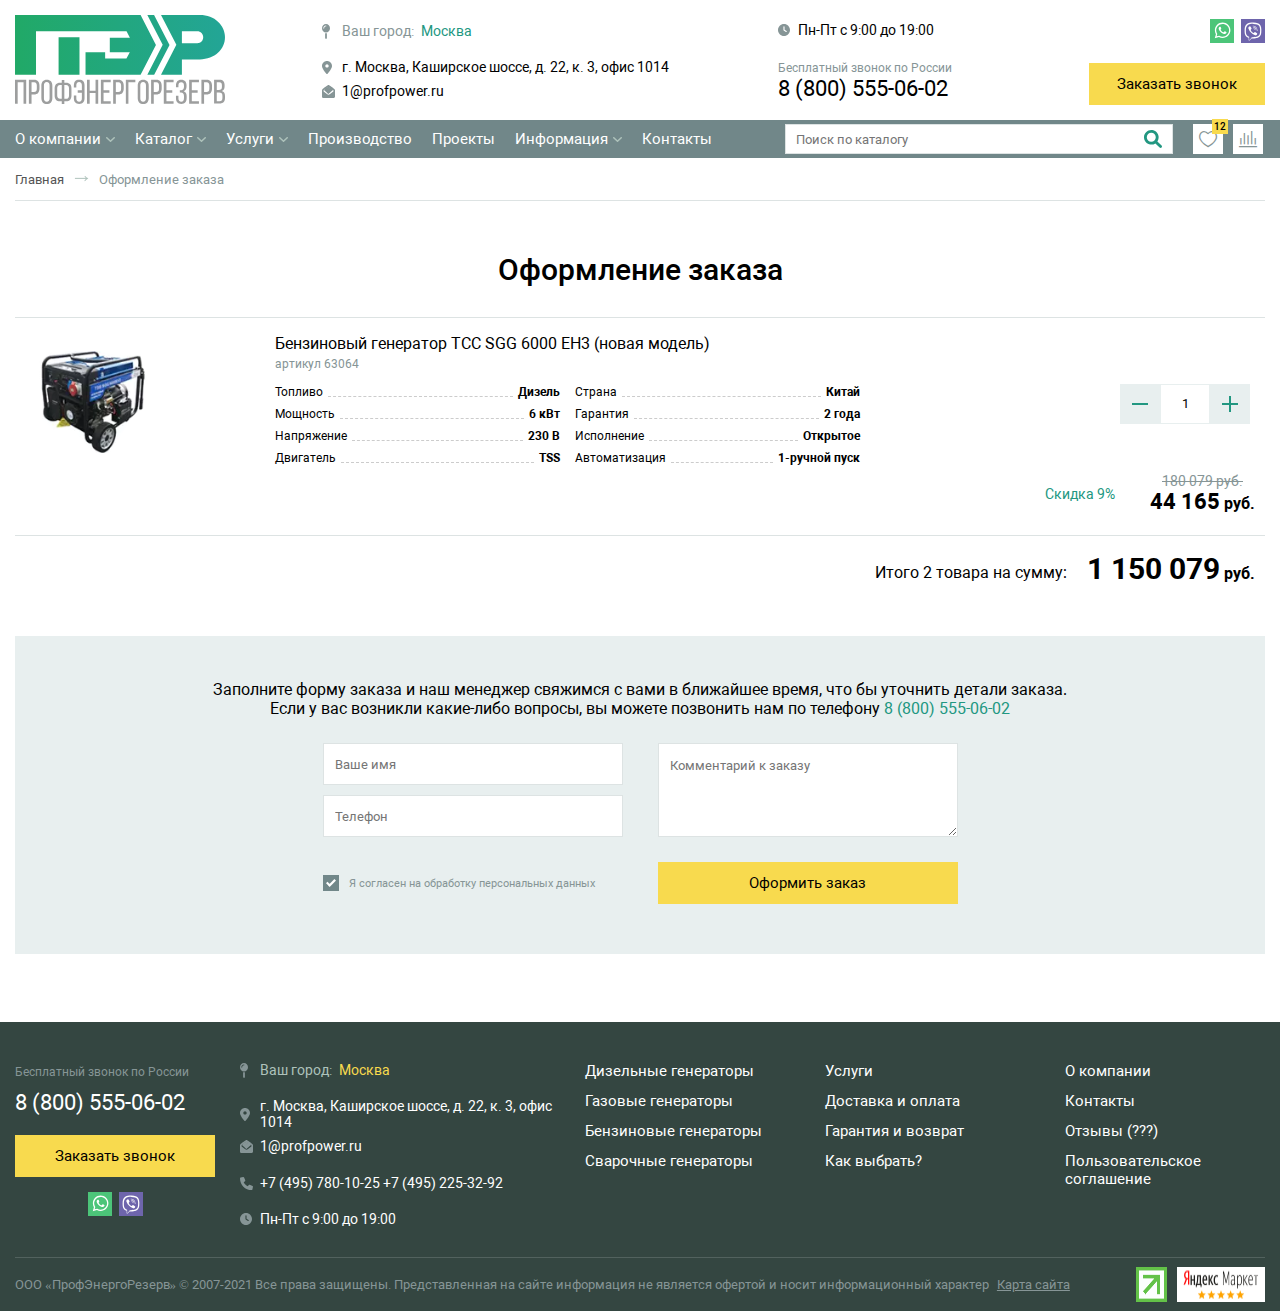
<file: Работа/Сайты на gulp_v1/app/app/basket.html>
<!DOCTYPE html>
<html lang="en">

<head>
    <meta charset="UTF-8">
    <meta name="viewport" content="width=device-width, initial-scale=1">
    <title>ПЭР - ПРОФЭНЕРГОРЕЗЕРВ</title>
    <link rel="icon" href="favicon.svg" type="image/x-icon">
    <style>
        @font-face{font-display:swap;font-display:swap;font-family:'icomoon';src:url(fonts/icomoon/icomoon.eot?m3tokn);src:url(fonts/icomoon/icomoon.eot?m3tokn#iefix) format("embedded-opentype"),url(fonts/icomoon/icomoon.ttf?m3tokn) format("truetype"),url(fonts/icomoon/icomoon.woff?m3tokn) format("woff"),url(fonts/icomoon/icomoon.svg?m3tokn#icomoon) format("svg");font-weight:400;font-style:normal;font-display:block}[class^="_icon-"],[class*=" _icon-"]{font-display:swap;font-display:swap;font-family:'icomoon'!important;speak:never;font-style:normal;font-weight:400;font-variant:normal;text-transform:none;line-height:1;-webkit-font-smoothing:antialiased;-moz-osx-font-smoothing:grayscale}._icon-th-list:before{content:"\e909"}._icon-th-combs:before{content:"\e90a"}._icon-arrow-left:before{content:"\e908"}._icon-arrow-right:before{content:"\e900"}._icon-close:before{content:"\e901"}._icon-star:before{content:"\e902"}._icon-heart:before{content:"\e903"}._icon-catalog:before{content:"\e904"}._icon-phone:before{content:"\e905"}._icon-burger:before{content:"\e906"}._icon-stats:before{content:"\e907"}@font-face{font-family:'Roboto';font-style:normal;font-weight:300;font-display:swap;src:url(fonts/roboto/Robotolight.woff2) format("woff2")}@font-face{font-family:'Roboto';font-style:normal;font-weight:400;font-display:swap;src:url(fonts/roboto/Roboto.woff2) format("woff2")}@font-face{font-family:'Roboto';font-style:normal;font-weight:500;font-display:swap;src:url(fonts/roboto/Robotomedium.woff2) format("woff2")}@font-face{font-family:'Roboto';font-style:normal;font-weight:700;font-display:swap;src:url(fonts/roboto/Robotobold.woff2) format("woff2")}@font-face{font-family:'Roboto';font-style:normal;font-weight:900;font-display:swap;src:url(fonts/roboto/Robotoblack.woff2) format("woff2")}.fakeScroll{overflow:visible!important}.fakeScroll__wrap{overflow:hidden;height:100%;position:relative;z-index:1}.fakeScroll__content{height:100%;width:100%;position:relative;overflow:auto;-moz-box-sizing:border-box;box-sizing:border-box;scrollbar-width:none;outline:none}.fakeScroll__content::-webkit-scrollbar{display:none}.fakeScroll__track{position:absolute;right:-15px;top:0;bottom:0;width:9px;cursor:default}.fakeScroll__bar{position:relative;background:rgba(255,255,255,.4);width:100%;border-radius:4px;right:0;top:0;z-index:0;transition:background .1s;cursor:-moz-grab;cursor:-webkit-grab}.fakeScroll__bar:hover{background:rgba(255,255,255,.55)}.fakeScroll__bar.fakeScroll--grabbed{cursor:-moz-grabbing;cursor:-webkit-grabbing;background:#fff}body.fakeScroll--grabbed{cursor:-moz-grabbing;cursor:-webkit-grabbing;-moz-user-select:none;-webkit-user-select:none;user-select:none}.mfp-bg{top:0;left:0;width:100%;height:100%;z-index:1042;overflow:hidden;position:fixed;background:#0b0b0b;opacity:.8}.mfp-wrap{top:0;left:0;width:100%;height:100%;z-index:1043;position:fixed;outline:none!important;-webkit-backface-visibility:hidden}.mfp-container{text-align:center;position:absolute;width:100%;height:100%;left:0;top:0;padding:0 8px;box-sizing:border-box}.mfp-container:before{content:'';display:inline-block;height:100%;vertical-align:middle}.mfp-align-top .mfp-container:before{display:none}.mfp-content{position:relative;display:inline-block;vertical-align:middle;margin:0 auto;text-align:left;z-index:1045}.mfp-inline-holder .mfp-content,.mfp-ajax-holder .mfp-content{width:100%;cursor:auto}.mfp-ajax-cur{cursor:progress}.mfp-zoom-out-cur,.mfp-zoom-out-cur .mfp-image-holder .mfp-close{cursor:-moz-zoom-out;cursor:-webkit-zoom-out;cursor:zoom-out}.mfp-zoom{cursor:pointer;cursor:-webkit-zoom-in;cursor:-moz-zoom-in;cursor:zoom-in}.mfp-auto-cursor .mfp-content{cursor:auto}.mfp-close,.mfp-arrow,.mfp-preloader,.mfp-counter{-webkit-user-select:none;-moz-user-select:none;user-select:none}.mfp-loading.mfp-figure{display:none}.mfp-hide{display:none!important}.mfp-preloader{color:#CCC;position:absolute;top:50%;width:auto;text-align:center;margin-top:-.8em;left:8px;right:8px;z-index:1044}.mfp-preloader a{color:#CCC}.mfp-preloader a:hover{color:#FFF}.mfp-s-ready .mfp-preloader{display:none}.mfp-s-error .mfp-content{display:none}button.mfp-close,button.mfp-arrow{overflow:visible;cursor:pointer;background:transparent;border:0;-webkit-appearance:none;display:block;outline:none;padding:0;z-index:1046;box-shadow:none;touch-action:manipulation}button::-moz-focus-inner{padding:0;border:0}.mfp-close{width:44px;height:44px;line-height:44px;position:absolute;right:0;top:0;text-decoration:none;text-align:center;opacity:.65;padding:0 0 18px 10px;color:#FFF;font-style:normal;font-size:28px;font-display:swap;font-display:swap;font-display:swap;font-family:Arial,Baskerville,monospace}.mfp-close:hover,.mfp-close:focus{opacity:1}.mfp-close:active{top:1px}.mfp-close-btn-in .mfp-close{color:#333}.mfp-image-holder .mfp-close,.mfp-iframe-holder .mfp-close{color:#FFF;right:-6px;text-align:right;padding-right:6px;width:100%}.mfp-counter{position:absolute;top:0;right:0;color:#CCC;font-size:12px;line-height:18px;white-space:nowrap}.mfp-arrow{position:absolute;opacity:.65;margin:0;top:50%;margin-top:-55px;padding:0;width:90px;height:110px;-webkit-tap-highlight-color:transparent}.mfp-arrow:active{margin-top:-54px}.mfp-arrow:hover,.mfp-arrow:focus{opacity:1}.mfp-arrow:before,.mfp-arrow:after{content:'';display:block;width:0;height:0;position:absolute;left:0;top:0;margin-top:35px;margin-left:35px;border:medium inset transparent}.mfp-arrow:after{border-top-width:13px;border-bottom-width:13px;top:8px}.mfp-arrow:before{border-top-width:21px;border-bottom-width:21px;opacity:.7}.mfp-arrow-left{left:0}.mfp-arrow-left:after{border-right:17px solid #FFF;margin-left:31px}.mfp-arrow-left:before{margin-left:25px;border-right:27px solid #3F3F3F}.mfp-arrow-right{right:0}.mfp-arrow-right:after{border-left:17px solid #FFF;margin-left:39px}.mfp-arrow-right:before{border-left:27px solid #3F3F3F}.mfp-iframe-holder{padding-top:40px;padding-bottom:40px}.mfp-iframe-holder .mfp-content{line-height:0;width:100%;max-width:900px}.mfp-iframe-holder .mfp-close{top:-40px}.mfp-iframe-scaler{width:100%;height:0;overflow:hidden;padding-top:56.25%}.mfp-iframe-scaler iframe{position:absolute;display:block;top:0;left:0;width:100%;height:100%;box-shadow:0 0 8px rgba(0,0,0,0.6);background:#000}img.mfp-img{width:auto;max-width:100%;height:auto;display:block;line-height:0;box-sizing:border-box;padding:40px 0;margin:0 auto}.mfp-figure{line-height:0}.mfp-figure:after{content:'';position:absolute;left:0;top:40px;bottom:40px;display:block;right:0;width:auto;height:auto;z-index:-1;box-shadow:0 0 8px rgba(0,0,0,0.6);background:#444}.mfp-figure small{color:#BDBDBD;display:block;font-size:12px;line-height:14px}.mfp-figure figure{margin:0}.mfp-bottom-bar{margin-top:-36px;position:absolute;top:100%;left:0;width:100%;cursor:auto}.mfp-title{text-align:left;line-height:18px;color:#F3F3F3;word-wrap:break-word;padding-right:36px}.mfp-image-holder .mfp-content{max-width:100%}.mfp-gallery .mfp-image-holder .mfp-figure{cursor:pointer}@media screen and (max-width: 800px) and (orientation: landscape),screen and (max-height: 300px){.mfp-img-mobile .mfp-image-holder{padding-left:0;padding-right:0}.mfp-img-mobile img.mfp-img{padding:0}.mfp-img-mobile .mfp-figure:after{top:0;bottom:0}.mfp-img-mobile .mfp-figure small{display:inline;margin-left:5px}.mfp-img-mobile .mfp-bottom-bar{background:rgba(0,0,0,0.6);bottom:0;margin:0;top:auto;padding:3px 5px;position:fixed;box-sizing:border-box}.mfp-img-mobile .mfp-bottom-bar:empty{padding:0}.mfp-img-mobile .mfp-counter{right:5px;top:3px}.mfp-img-mobile .mfp-close{top:0;right:0;width:35px;height:35px;line-height:35px;background:rgba(0,0,0,0.6);position:fixed;text-align:center;padding:0}}@media all and (max-width: 900px){.mfp-arrow{-webkit-transform:scale(0.75);transform:scale(0.75)}.mfp-arrow-left{-webkit-transform-origin:0;transform-origin:0}.mfp-arrow-right{-webkit-transform-origin:100%;transform-origin:100%}.mfp-container{padding-left:6px;padding-right:6px}}.slick-slider{position:relative;display:block;box-sizing:border-box;-webkit-user-select:none;-moz-user-select:none;-ms-user-select:none;user-select:none;-webkit-touch-callout:none;-khtml-user-select:none;-ms-touch-action:pan-y;touch-action:pan-y;-webkit-tap-highlight-color:transparent}.slick-list{position:relative;display:block;overflow:hidden;margin:0;padding:0}.slick-list:focus{outline:none}.slick-list.dragging{cursor:pointer;cursor:hand}.slick-slider .slick-track,.slick-slider .slick-list{-webkit-transform:translate3d(0,0,0);-moz-transform:translate3d(0,0,0);-ms-transform:translate3d(0,0,0);-o-transform:translate3d(0,0,0);transform:translate3d(0,0,0)}.slick-track{position:relative;top:0;left:0;display:block;margin-left:auto;margin-right:auto}.slick-track:before,.slick-track:after{display:table;content:''}.slick-track:after{clear:both}.slick-loading .slick-track{visibility:hidden}.slick-slide{display:none;float:left;height:100%;min-height:1px}[dir='rtl'] .slick-slide{float:right}.slick-slide img{display:block}.slick-slide.slick-loading img{display:none}.slick-slide.dragging img{pointer-events:none}.slick-initialized .slick-slide{display:block}.slick-loading .slick-slide{visibility:hidden}.slick-vertical .slick-slide{display:block;height:auto;border:1px solid transparent}.slick-arrow.slick-hidden{display:none}
    </style>
    <!-- Базовые стили CSS -->
    <link rel="stylesheet" href="css/main.css">
</head>

<body class="body body--catalog">
    <div class="body__top">
        <header class="header">
            <div class="container">
                <div class="header__wrapper">
                    <a href="#" class="header__logo">
                        <img src="img/logo.svg">
                    </a>
                    <div class="header__search">
                        <input class="input menu__search-input header__search-input" placeholder="Поиск по каталогу">
                    </div>
                    <div class="header__loc loc">
                        <div class="loc__your">
                            <span>Ваш город:</span>
                            <a href="#">Москва</a>
                        </div>
                        <div class="loc__your-address">
                            <p> г. Москва, Каширское шоссе, д. 22, к. 3, офис 1014</p>
                        </div>
                        <a href="mailto:1@profpower.ru" class="loc__your-mail">
                            1@profpower.ru
                        </a>
                    </div>
                    <div class="hinfo">
                        <div class="hinfo__work">
                            Пн-Пт c 9:00 до 19:00
                        </div>
                        <div class="call">
                            <span class="call__name">Бесплатный звонок по России </span>
                            <a class="call__phone" href="tel:88005550602">8 (800) 555-06-02 </a>
                        </div>
                    </div>
                    <div class="header__feedback">
                        <div class="header__socials socials">
                            <a href="#" class="socials__item">
                                <img src="img/whatsapp.svg">
                            </a>
                            <a href="#" class="socials__item">
                                <img src="img/viber.svg">
                            </a>
                        </div>
                        <a href="#getcall" class="header__btn btn popup-link">
                            Заказать звонок
                        </a>
                    </div>
                </div>
            </div>
        </header>
        <div class="menu">
            <div class="container">
                <div class="menu__wrapper">
                    <div class="menu__burger">
                        <i class="_icon-burger"></i>
                        Меню
                    </div>
                    <a href="#" class="menu__catalog-link">
                        <i class="_icon-catalog"></i>
                        Каталог
                    </a>
                    <ul class="nav">
                        <div class="nav__close">
                            <img src="img/icons/close-icon.svg">
                        </div>
                        <li class="nav__list nav__parent"><a href="#">О компании</a>
                            <ul class="nav__inner">
                                <div class="nav__inner-col">
                                    <div class="nav__inner-title">
                                        Электростанции
                                    </div>
                                    <ul class="nav__inner-box">
                                        <li><a href="#">Дизельные генераторы</a></li>
                                        <li><a href="#">Газовые генераторы</a></li>
                                        <li><a href="#">Бензиновые генераторы</a></li>
                                        <li><a href="#">Сварочные генераторы</a></li>
                                        <li><a href="#">Акции и распродажи</a></li>
                                    </ul>
                                </div>
                                <div class="nav__inner-col">
                                    <div class="nav__inner-title">
                                        Оборудование
                                    </div>
                                    <ul class="nav__inner-box">
                                        <li><a href="#">Стабилизаторы напряжения</a></li>
                                        <li><a href="#">Источники бесперебойного питания (ИБП)
                                            </a></li>
                                    </ul>
                                </div>
                            </ul>
                        </li>
                        <li class="nav__list nav__parent"><a href="#">Каталог</a>
                            <ul class="nav__inner">
                                <div class="nav__inner-col">
                                    <div class="nav__inner-title">
                                        Электростанции
                                    </div>
                                    <ul class="nav__inner-box">
                                        <li><a href="#">Дизельные генераторы</a></li>
                                        <li><a href="#">Газовые генераторы</a></li>
                                        <li><a href="#">Бензиновые генераторы</a></li>
                                        <li><a href="#">Сварочные генераторы</a></li>
                                        <li><a href="#">Акции и распродажи</a></li>
                                    </ul>
                                </div>
                                <div class="nav__inner-col">
                                    <div class="nav__inner-title">
                                        Оборудование
                                    </div>
                                    <ul class="nav__inner-box">
                                        <li><a href="#">Стабилизаторы напряжения</a></li>
                                        <li><a href="#">Источники бесперебойного питания (ИБП)
                                            </a></li>
                                    </ul>
                                </div>
                            </ul>
                        </li>
                        <li class="nav__list nav__parent"><a href="#">Услуги</a>
                            <ul class="nav__inner">
                                <div class="nav__inner-col">
                                    <div class="nav__inner-title">
                                        Электростанции
                                    </div>
                                    <ul class="nav__inner-box">
                                        <li><a href="#">Дизельные генераторы</a></li>
                                        <li><a href="#">Газовые генераторы</a></li>
                                        <li><a href="#">Бензиновые генераторы</a></li>
                                        <li><a href="#">Сварочные генераторы</a></li>
                                        <li><a href="#">Акции и распродажи</a></li>
                                    </ul>
                                </div>
                                <div class="nav__inner-col">
                                    <div class="nav__inner-title">
                                        Оборудование
                                    </div>
                                    <ul class="nav__inner-box">
                                        <li><a href="#">Стабилизаторы напряжения</a></li>
                                        <li><a href="#">Источники бесперебойного питания (ИБП)
                                            </a></li>
                                    </ul>
                                </div>
                            </ul>
                        </li>
                        <li class="nav__list"><a href="#">Производство</a></li>
                        <li class="nav__list"><a href="#">Проекты</a></li>
                        <li class="nav__list nav__parent"><a href="#">Информация</a>
                            <ul class="nav__inner">
                                <div class="nav__inner-col">
                                    <div class="nav__inner-title">
                                        Электростанции
                                    </div>
                                    <ul class="nav__inner-box">
                                        <li><a href="#">Дизельные генераторы</a></li>
                                        <li><a href="#">Газовые генераторы</a></li>
                                        <li><a href="#">Бензиновые генераторы</a></li>
                                        <li><a href="#">Сварочные генераторы</a></li>
                                        <li><a href="#">Акции и распродажи</a></li>
                                    </ul>
                                </div>
                                <div class="nav__inner-col">
                                    <div class="nav__inner-title">
                                        Оборудование
                                    </div>
                                    <ul class="nav__inner-box">
                                        <li><a href="#">Стабилизаторы напряжения</a></li>
                                        <li><a href="#">Источники бесперебойного питания (ИБП)
                                            </a></li>
                                    </ul>
                                </div>
                            </ul>
                        </li>
                        <li class="nav__list"><a href="#">Контакты</a></li>
                        <div class="call call--nav">
                            <div class="call-nav__left">
                                <span class="call__name">Бесплатный звонок по России </span>
                                <a class="call__phone call__phone--second" href="tel:88005550602">8 (800) 555-06-02
                                </a>
                                <a href="#getcall" class="call__btn btn popup-link">
                                    Заказать звонок
                                </a>
                            </div>
                            <div class="call__socials socials socials--vertical">
                                <a href="#" class="socials__item socials__item--big">
                                    <img src="img/whatsapp.svg">
                                </a>
                                <a href="#" class="socials__item socials__item--big">
                                    <img src="img/viber.svg">
                                </a>
                            </div>
                        </div>
                    </ul>
                    <a href="#" class="menu__cont-link">
                        <i class="_icon-phone"></i>
                        Контакты
                    </a>
                    <div class="menu__search">
                        <input class="input menu__search-input" placeholder="Поиск по каталогу">
                    </div>
                    <div class="menu__right">
                        <a href="#" class="menu__icon fav">
                            <div class="fav__count">
                                12
                            </div>
                            <i class="_icon-heart"></i>
                            <span>Избранное</span>
                        </a>
                        <a href="#" class="menu__icon">
                            <i class="_icon-stats"></i>
                            <span>Сравнение</span>
                        </a>
                    </div>

                </div>
            </div>
        </div>
    </div>
    <div class="pageloc">
        <div class="container">
            <ul class="pageloc__box pageloc__box--basket">
                <li class="pageloc__list">
                    <a href="#" class="pageloc__link pageloc__link--home">
                        Главная
                    </a>
                </li>
                <li class="pageloc__list">
                    <a href="#" class="pageloc__link pageloc__link--here">
                        Оформление заказа
                    </a>
                </li>

            </ul>
        </div>
    </div>
    <!-- page -->
    <div class="page">
        <div class="container">
            <main class="main">
                <div class="basket">
                    <div class="basket__title">
                        Оформление заказа
                    </div>
                    <div class="basket__Wrapper">
                        <div class="basket__item">
                            <div class="item item--basket">
                                <div class="item__left">
                                    <div class="item__img">
                                        <picture>
                                            <source srcset="img/item-img1.webp" type="image/webp">
                                            <img data-src="img/item-img1.png" class="lazyload">
                                        </picture>
                                    </div>
                                </div>
                                <div class="item__center">
                                    <div class="item__name">
                                        Бензиновый генератор ТСС SGG 6000 EH3 (новая модель)
                                    </div>
                                    <div class="item__line-art">
                                        артикул 63064
                                    </div>
                                    <div class="item__char-wrapper">
                                        <ul class="item__char">
                                            <li class="item__char-list">
                                                <span>Топливо</span>
                                                <p>Дизель</p>
                                            </li>
                                            <li class="item__char-list">
                                                <span>Мощность</span>
                                                <p>6 кВт</p>
                                            </li>
                                            <li class="item__char-list">
                                                <span>Напряжение</span>
                                                <p>230 В</p>
                                            </li>
                                            <li class="item__char-list">
                                                <span>Двигатель</span>
                                                <p>TSS</p>
                                            </li>
                                        </ul>
                                        <ul class="item__char">
                                            <li class="item__char-list">
                                                <span>Страна</span>
                                                <p>Китай</p>
                                            </li>
                                            <li class="item__char-list">
                                                <span>Гарантия</span>
                                                <p>2 года</p>
                                            </li>
                                            <li class="item__char-list">
                                                <span>Исполнение</span>
                                                <p>Открытое</p>
                                            </li>
                                            <li class="item__char-list">
                                                <span>Автоматизация</span>
                                                <p>1-ручной пуск</p>
                                            </li>
                                        </ul>
                                    </div>
                                </div>
                                <div class="item__basketcount">
                                    <div class="counter">
                                        <button class="counter__btn counter__minus" data-direction="minus"></button>
                                        <input maxlength="4" type="text" value="1" class="counter__value">
                                        <div class="counter__error">

                                        </div>
                                        <button class="counter__btn counter__plus" data-direction="plus"></button>
                                    </div>
                                </div>
                                <div class="item__basketprice">
                                    <div class="item__basketprice-stock">
                                        Скидка 9%
                                    </div>
                                    <div class="item__basketprice-content">
                                        <div class="item__basketprice-old">
                                            180 079 руб.
                                        </div>
                                        <div class="item__basketprice-now">
                                            <span>44 165</span> руб.
                                        </div>
                                    </div>
                                </div>
                            </div>
                        </div>
                        <div class="basket__result">
                            <div class="basket__result-text">
                                Итого 2 товара на сумму:
                            </div>
                            <div class="basket__result-price">
                                <span>1 150 079</span> руб.
                            </div>
                        </div>
                    </div>



                    <div class="bform">
                        <div class="bform__text">
                            Заполните форму заказа и наш менеджер свяжимся с вами в ближайшее время, что бы уточнить
                            детали
                            заказа. <br>
                            Если у вас возникли какие-либо вопросы, вы можете позвонить нам по телефону <a href="#">8
                                (800) 555-06-02</a>
                        </div>


                        <form class="bform__wrapper form">
                            <div class="bform__row">
                                <div class="bform__col">
                                    <div class="bform__field bform__field--input">
                                        <input type="text" class="bform__input input" placeholder="Ваше имя" name="ph"
                                            data-rule-required="true" data-rule-minlength="1"
                                            data-msg="* Обязательное поле">
                                    </div>
                                    <div class="bform__field bform__field--input">
                                        <input type="text" class="bform__input input telmask" placeholder="Телефон"
                                            data-rule-required="true" name="ph2" data-rule-minlength="18"
                                            data-msg="* Обязательное поле">
                                    </div>
                                </div>
                                <div class="bform__col">
                                    <div class="brorm__field brorm__field--stretch">
                                        <textarea placeholder="Комментарий к заказу"></textarea>
                                    </div>
                                </div>
                            </div>
                            <div class="bform__row">
                                <div class="bform__col">
                                    <div class="bform__checkbox">
                                        <label class="checkbox checkbox--bform">
                                            <input type="checkbox" checked>
                                            <div class="checkbox__content">
                                                Я согласен на обработку персональных данных
                                            </div>
                                        </label>
                                    </div>
                                    <div class="bfrom__checkbox-error">
                                        * Необходимо согласие, чтобы оформить заказ
                                    </div>
                                </div>
                                <div class="bform__col">
                                    <button type="submit" class="bform__btn btn">Оформить заказ</button>
                                </div>
                            </div>
                        </form>
                    </div>
                </div>
            </main>
        </div>
    </div>

    <!-- footer -->
    <footer class="footer">
        <div class="container">
            <div class="footer__wrapper">
                <div class="footer__col footer__col--first">
                    <div class="call">
                        <span class="call__name">Бесплатный звонок по России </span>
                        <a class="call__phone call__phone--second" href="tel:88005550602">8 (800) 555-06-02 </a>
                        <a href="#getcall" class="call__btn btn popup-link">
                            Заказать звонок
                        </a>
                        <div class="call__socials socials">
                            <a href="#" class="socials__item">
                                <img src="img/whatsapp.svg">
                            </a>
                            <a href="#" class="socials__item">
                                <img src="img/viber.svg">
                            </a>
                        </div>
                    </div>
                </div>
                <div class="footer__col footer__col--second">
                    <div class="loc">
                        <div class="loc__your loc__your--second">
                            <span>Ваш город:</span>
                            <a href="#">Москва</a>
                        </div>
                        <div class="loc__your-address loc__your-address--second">
                            <p> г. Москва, Каширское шоссе, д. 22, к. 3, офис 1014</p>
                        </div>
                        <div class="loc__your-mail--second">
                            <a href="mailto:1@profpower.ru" class="loc__your-mail">
                                1@profpower.ru
                            </a>
                        </div>
                        <div class="loc__phone">
                            <a href="tel:74957801025" class="">
                                +7 (495) 780-10-25
                            </a>
                            <a href="tel:74952253292" class="">
                                +7 (495) 225-32-92
                            </a>
                        </div>
                        <div class="hinfo">
                            <div class="hinfo__work">
                                Пн-Пт c 9:00 до 19:00
                            </div>
                        </div>
                    </div>
                </div>
                <div class="footer__col footer__col--third">
                    <div class="footer__menu">
                        <ul class="footer__menu-box">
                            <li class="footer_list"><a href="#" class="footer_link">Дизельные генераторы</a></li>
                            <li class="footer_list"><a href="#" class="footer_link">Газовые генераторы</a></li>
                            <li class="footer_list"><a href="#" class="footer_link">Бензиновые генераторы</a></li>
                            <li class="footer_list"><a href="#" class="footer_link">Сварочные генераторы</a></li>
                        </ul>
                        <ul class="footer__menu-box">
                            <li class="footer_list"><a href="#" class="footer_link">Услуги</a></li>
                            <li class="footer_list"><a href="#" class="footer_link">Доставка и оплата</a></li>
                            <li class="footer_list"><a href="#" class="footer_link">Гарантия и возврат</a></li>
                            <li class="footer_list"><a href="#" class="footer_link">Как выбрать?</a></li>
                        </ul>
                        <ul class="footer__menu-box">
                            <li class="footer_list"><a href="#" class="footer_link">О компании</a></li>
                            <li class="footer_list"><a href="#" class="footer_link">Контакты</a></li>
                            <li class="footer_list"><a href="#" class="footer_link">Отзывы (???)</a></li>
                            <li class="footer_list"><a href="#" class="footer_link">Пользовательское соглашение</a></li>
                        </ul>
                    </div>
                </div>
            </div>
            <div class="footer__last">
                <div class="footer__last-roots">
                    ООО «ПрофЭнергоРезерв» © 2007-2021 Все права защищены. <br>Представленная на сайте информация не
                    является офертой и носит информационный характер
                </div>
                <a href="#" class="footer__last-map">
                    Карта сайта
                </a>
                <div class="footer__right">
                    <a href="#" class="footer__arrow">
                        <img src="img/icons/footer-arrow.png">
                    </a>
                    <a href="#" class="footer__yandex">
                        <img src="img/icons/yandex-icon.png">
                    </a>
                </div>
            </div>
        </div>
    </footer>
    <!-- popup -->
    <div class="hidden">
        <div class="popup getcall" id="getcall">
            <div class="getcall__wrapper">
                <div class="popup__title">
                    Заказать звонок
                </div>
                <div class="popup__field">
                    <input type="text" class="popup__input input" placeholder="Ваше Имя">
                </div>
                <div class="popup__field">
                    <input type="text" class="popup__input input" placeholder="Телефон">
                </div>
                <div class="popup__accept">
                    <label class="checkbox">
                        <input type="checkbox">
                        <div class="checkbox__content">
                            Я согласен на обработку персональных данных
                        </div>
                    </label>
                </div>
                <div class="popup__btn-area">
                    <button class="popup__btn btn">
                        Отправить
                    </button>
                </div>
            </div>
        </div>
    </div>
    <!-- jQuery -->
    <script src="js/jquery-3.3.1.min.js"></script>
    <!-- Slick slider JS -->
    <script async src="libs/slick-slider/slick.min.js"></script>
    <!-- Magnific Popup JS -->
    <script async src="libs/magnific-popup/jquery.magnific-popup.min.js"></script>
    <!-- Custom Scroll -->
    <script async src="libs/fakescroll/fakescroll.min.js"></script>
    <!-- Базовые скрипты javascript -->
    <script async src="js/jquery.validate.min.js"></script>
    <script async src="js/scripts.js"></script>
    <script async src="js/basket.js"></script>
    <script async src="js/lazysizes.min.js"></script>
</body>

</html>
</file>
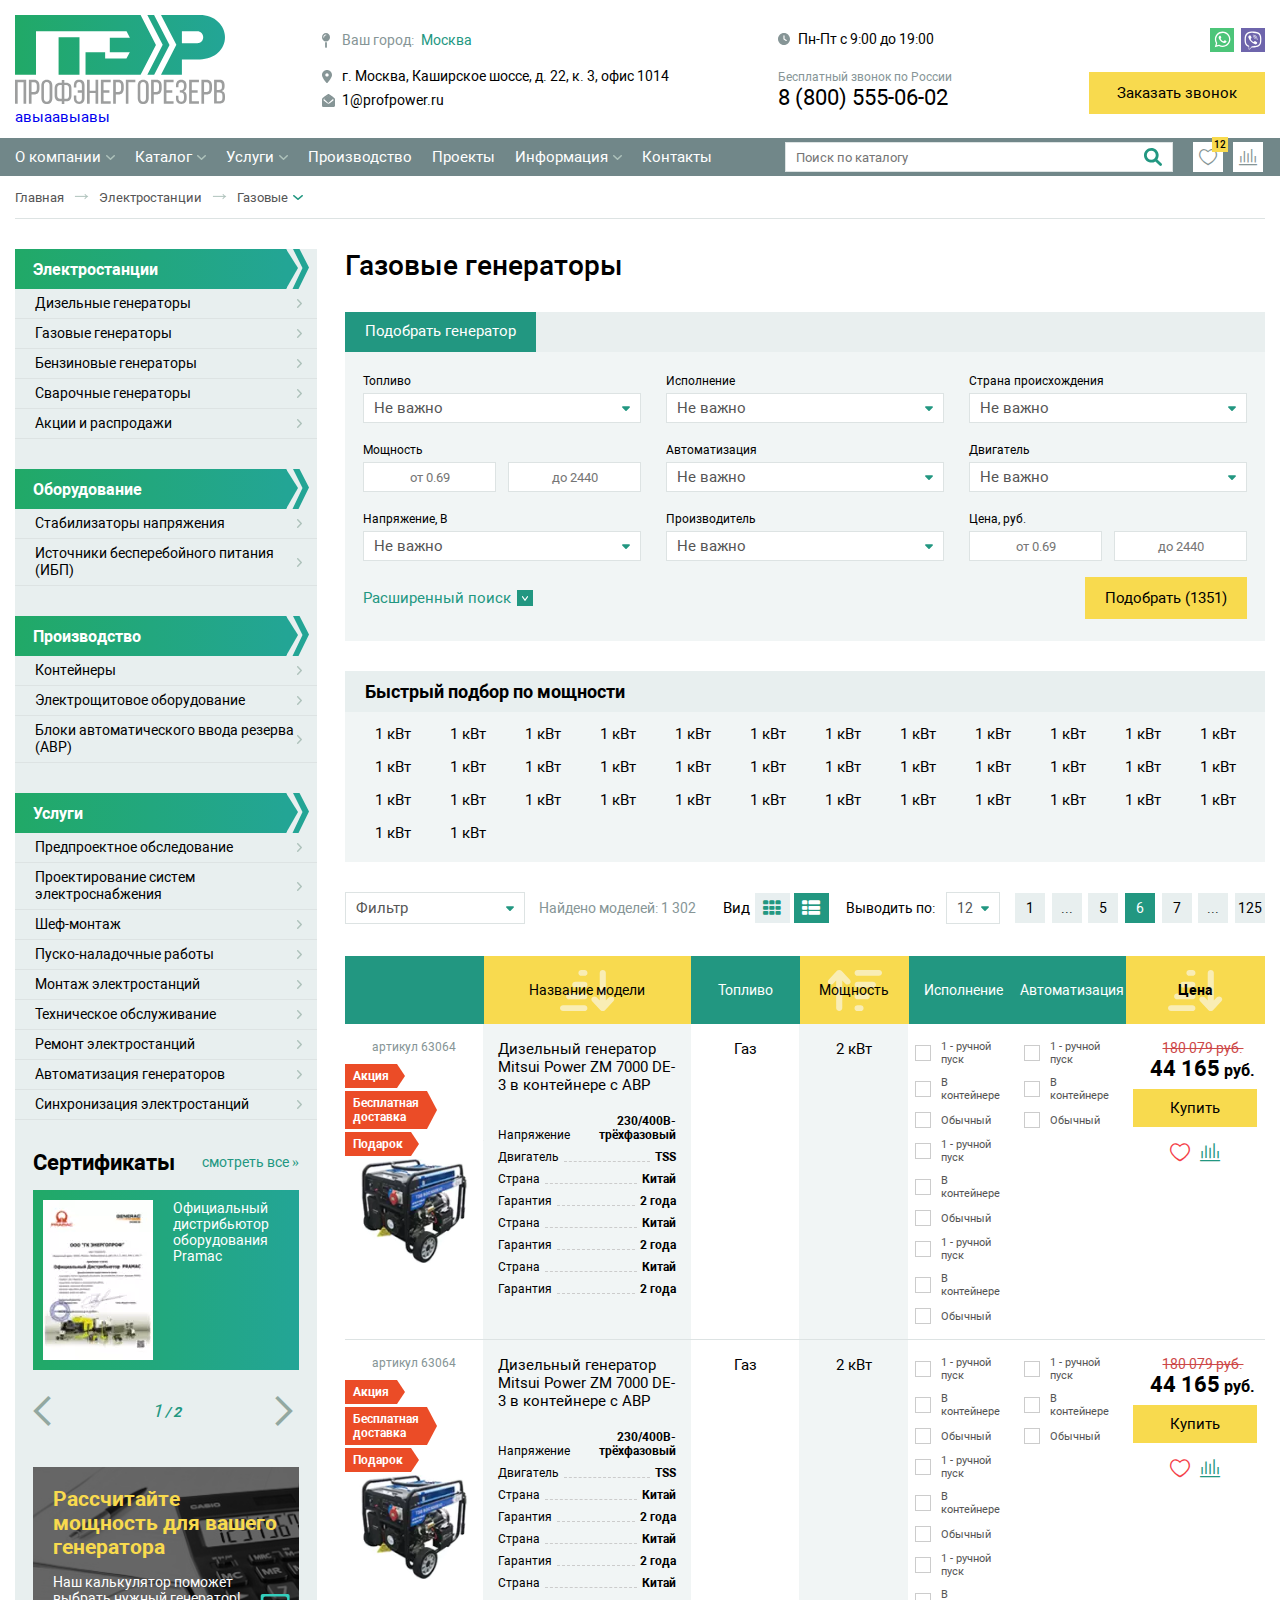
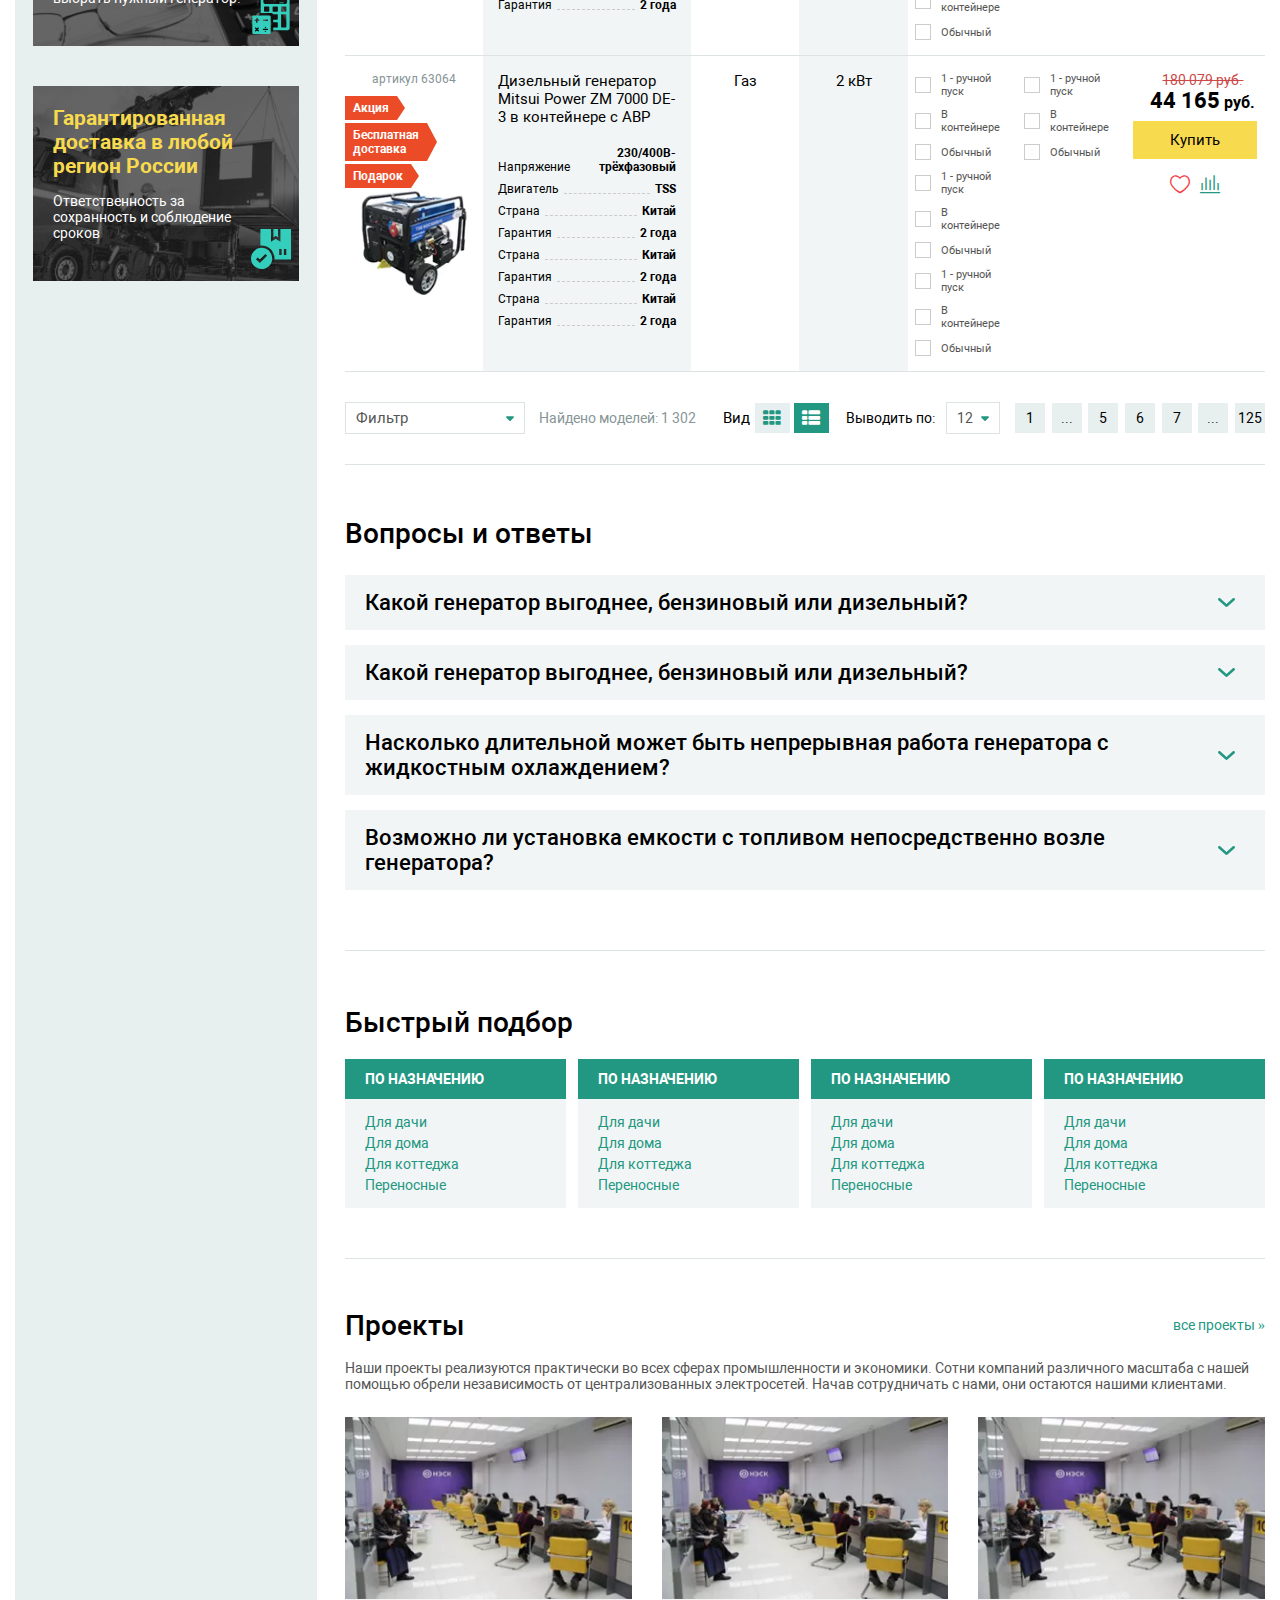
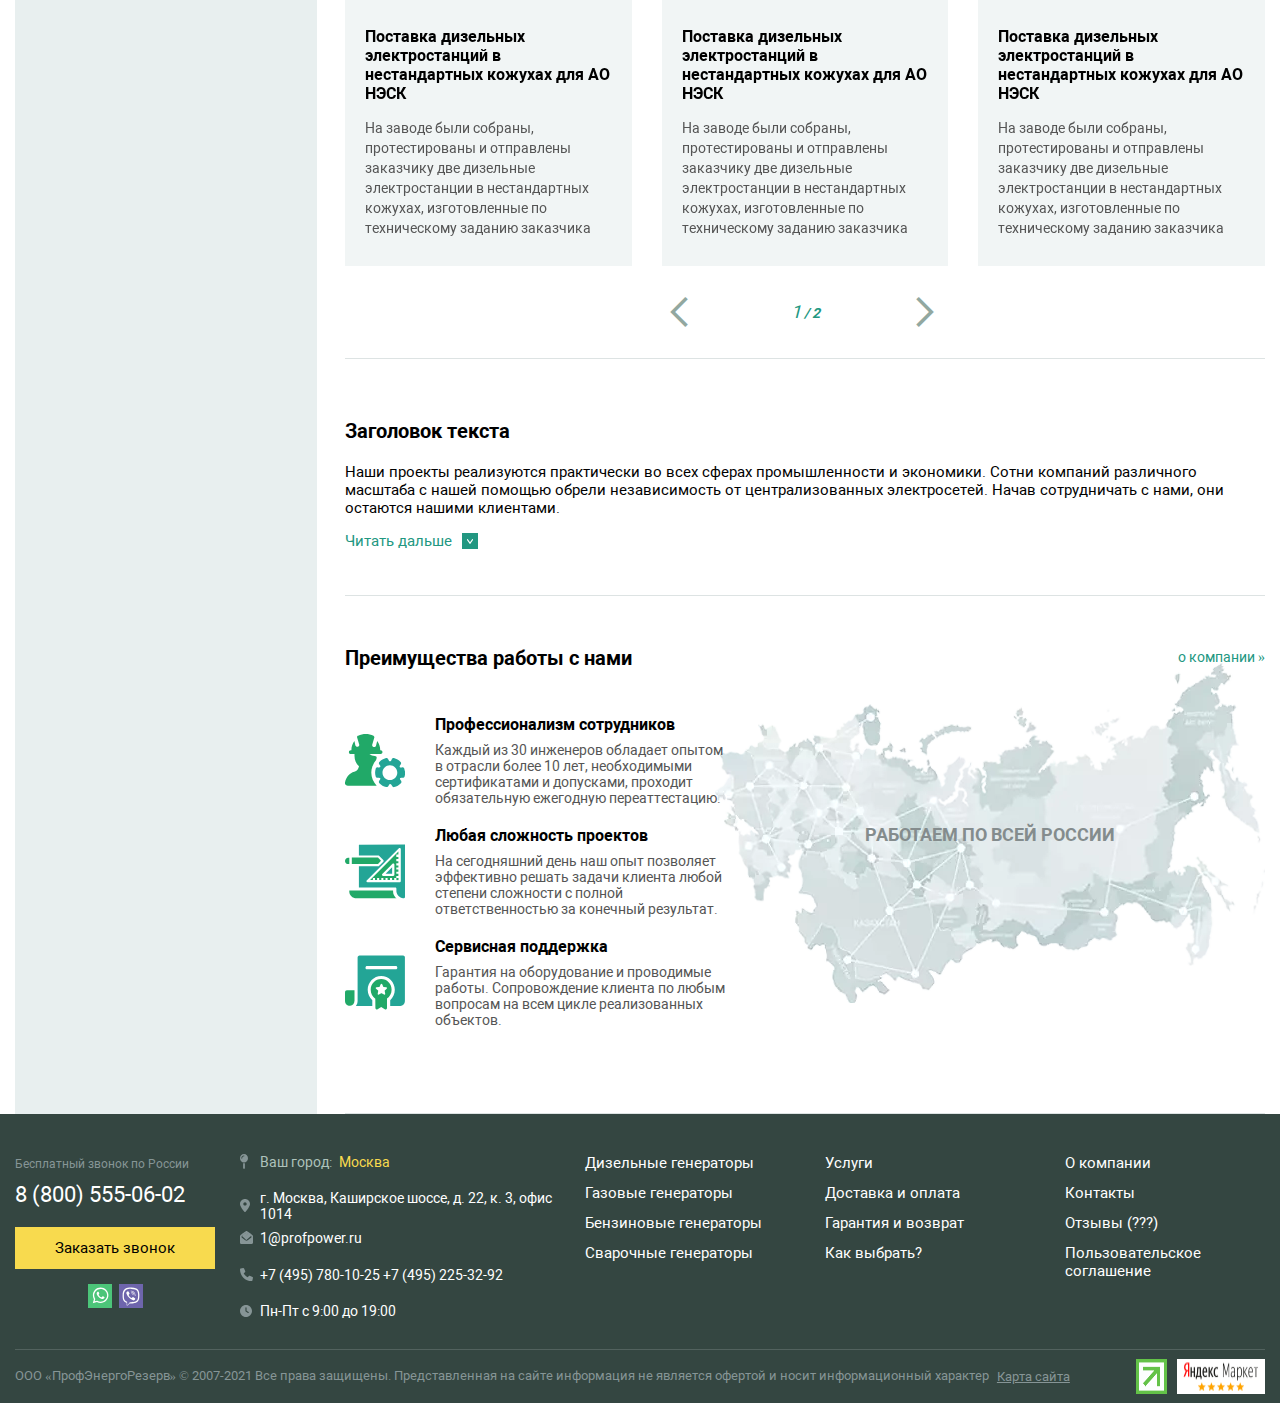
<file: Работа/Сайты на gulp_v1/app/app/catalog.html>
<!DOCTYPE html>
<html lang="en">

<head>
    <meta charset="UTF-8">
    <meta name="viewport" content="width=device-width, initial-scale=1">
    <title>ПЭР - ПРОФЭНЕРГОРЕЗЕРВ</title>
    <link rel="icon" href="favicon.svg" type="image/x-icon">
    <style>
        @font-face{font-display:swap;font-display:swap;font-family:'icomoon';src:url(fonts/icomoon/icomoon.eot?m3tokn);src:url(fonts/icomoon/icomoon.eot?m3tokn#iefix) format("embedded-opentype"),url(fonts/icomoon/icomoon.ttf?m3tokn) format("truetype"),url(fonts/icomoon/icomoon.woff?m3tokn) format("woff"),url(fonts/icomoon/icomoon.svg?m3tokn#icomoon) format("svg");font-weight:400;font-style:normal;font-display:block}[class^="_icon-"],[class*=" _icon-"]{font-display:swap;font-display:swap;font-family:'icomoon'!important;speak:never;font-style:normal;font-weight:400;font-variant:normal;text-transform:none;line-height:1;-webkit-font-smoothing:antialiased;-moz-osx-font-smoothing:grayscale}._icon-th-list:before{content:"\e909"}._icon-th-combs:before{content:"\e90a"}._icon-arrow-left:before{content:"\e908"}._icon-arrow-right:before{content:"\e900"}._icon-close:before{content:"\e901"}._icon-star:before{content:"\e902"}._icon-heart:before{content:"\e903"}._icon-catalog:before{content:"\e904"}._icon-phone:before{content:"\e905"}._icon-burger:before{content:"\e906"}._icon-stats:before{content:"\e907"}@font-face{font-family:'Roboto';font-style:normal;font-weight:300;font-display:swap;src:url(fonts/roboto/Robotolight.woff2) format("woff2")}@font-face{font-family:'Roboto';font-style:normal;font-weight:400;font-display:swap;src:url(fonts/roboto/Roboto.woff2) format("woff2")}@font-face{font-family:'Roboto';font-style:normal;font-weight:500;font-display:swap;src:url(fonts/roboto/Robotomedium.woff2) format("woff2")}@font-face{font-family:'Roboto';font-style:normal;font-weight:700;font-display:swap;src:url(fonts/roboto/Robotobold.woff2) format("woff2")}@font-face{font-family:'Roboto';font-style:normal;font-weight:900;font-display:swap;src:url(fonts/roboto/Robotoblack.woff2) format("woff2")}.fakeScroll{overflow:visible!important}.fakeScroll__wrap{overflow:hidden;height:100%;position:relative;z-index:1}.fakeScroll__content{height:100%;width:100%;position:relative;overflow:auto;-moz-box-sizing:border-box;box-sizing:border-box;scrollbar-width:none;outline:none}.fakeScroll__content::-webkit-scrollbar{display:none}.fakeScroll__track{position:absolute;right:-15px;top:0;bottom:0;width:9px;cursor:default}.fakeScroll__bar{position:relative;background:rgba(255,255,255,.4);width:100%;border-radius:4px;right:0;top:0;z-index:0;transition:background .1s;cursor:-moz-grab;cursor:-webkit-grab}.fakeScroll__bar:hover{background:rgba(255,255,255,.55)}.fakeScroll__bar.fakeScroll--grabbed{cursor:-moz-grabbing;cursor:-webkit-grabbing;background:#fff}body.fakeScroll--grabbed{cursor:-moz-grabbing;cursor:-webkit-grabbing;-moz-user-select:none;-webkit-user-select:none;user-select:none}.mfp-bg{top:0;left:0;width:100%;height:100%;z-index:1042;overflow:hidden;position:fixed;background:#0b0b0b;opacity:.8}.mfp-wrap{top:0;left:0;width:100%;height:100%;z-index:1043;position:fixed;outline:none!important;-webkit-backface-visibility:hidden}.mfp-container{text-align:center;position:absolute;width:100%;height:100%;left:0;top:0;padding:0 8px;box-sizing:border-box}.mfp-container:before{content:'';display:inline-block;height:100%;vertical-align:middle}.mfp-align-top .mfp-container:before{display:none}.mfp-content{position:relative;display:inline-block;vertical-align:middle;margin:0 auto;text-align:left;z-index:1045}.mfp-inline-holder .mfp-content,.mfp-ajax-holder .mfp-content{width:100%;cursor:auto}.mfp-ajax-cur{cursor:progress}.mfp-zoom-out-cur,.mfp-zoom-out-cur .mfp-image-holder .mfp-close{cursor:-moz-zoom-out;cursor:-webkit-zoom-out;cursor:zoom-out}.mfp-zoom{cursor:pointer;cursor:-webkit-zoom-in;cursor:-moz-zoom-in;cursor:zoom-in}.mfp-auto-cursor .mfp-content{cursor:auto}.mfp-close,.mfp-arrow,.mfp-preloader,.mfp-counter{-webkit-user-select:none;-moz-user-select:none;user-select:none}.mfp-loading.mfp-figure{display:none}.mfp-hide{display:none!important}.mfp-preloader{color:#CCC;position:absolute;top:50%;width:auto;text-align:center;margin-top:-.8em;left:8px;right:8px;z-index:1044}.mfp-preloader a{color:#CCC}.mfp-preloader a:hover{color:#FFF}.mfp-s-ready .mfp-preloader{display:none}.mfp-s-error .mfp-content{display:none}button.mfp-close,button.mfp-arrow{overflow:visible;cursor:pointer;background:transparent;border:0;-webkit-appearance:none;display:block;outline:none;padding:0;z-index:1046;box-shadow:none;touch-action:manipulation}button::-moz-focus-inner{padding:0;border:0}.mfp-close{width:44px;height:44px;line-height:44px;position:absolute;right:0;top:0;text-decoration:none;text-align:center;opacity:.65;padding:0 0 18px 10px;color:#FFF;font-style:normal;font-size:28px;font-display:swap;font-display:swap;font-display:swap;font-family:Arial,Baskerville,monospace}.mfp-close:hover,.mfp-close:focus{opacity:1}.mfp-close:active{top:1px}.mfp-close-btn-in .mfp-close{color:#333}.mfp-image-holder .mfp-close,.mfp-iframe-holder .mfp-close{color:#FFF;right:-6px;text-align:right;padding-right:6px;width:100%}.mfp-counter{position:absolute;top:0;right:0;color:#CCC;font-size:12px;line-height:18px;white-space:nowrap}.mfp-arrow{position:absolute;opacity:.65;margin:0;top:50%;margin-top:-55px;padding:0;width:90px;height:110px;-webkit-tap-highlight-color:transparent}.mfp-arrow:active{margin-top:-54px}.mfp-arrow:hover,.mfp-arrow:focus{opacity:1}.mfp-arrow:before,.mfp-arrow:after{content:'';display:block;width:0;height:0;position:absolute;left:0;top:0;margin-top:35px;margin-left:35px;border:medium inset transparent}.mfp-arrow:after{border-top-width:13px;border-bottom-width:13px;top:8px}.mfp-arrow:before{border-top-width:21px;border-bottom-width:21px;opacity:.7}.mfp-arrow-left{left:0}.mfp-arrow-left:after{border-right:17px solid #FFF;margin-left:31px}.mfp-arrow-left:before{margin-left:25px;border-right:27px solid #3F3F3F}.mfp-arrow-right{right:0}.mfp-arrow-right:after{border-left:17px solid #FFF;margin-left:39px}.mfp-arrow-right:before{border-left:27px solid #3F3F3F}.mfp-iframe-holder{padding-top:40px;padding-bottom:40px}.mfp-iframe-holder .mfp-content{line-height:0;width:100%;max-width:900px}.mfp-iframe-holder .mfp-close{top:-40px}.mfp-iframe-scaler{width:100%;height:0;overflow:hidden;padding-top:56.25%}.mfp-iframe-scaler iframe{position:absolute;display:block;top:0;left:0;width:100%;height:100%;box-shadow:0 0 8px rgba(0,0,0,0.6);background:#000}img.mfp-img{width:auto;max-width:100%;height:auto;display:block;line-height:0;box-sizing:border-box;padding:40px 0;margin:0 auto}.mfp-figure{line-height:0}.mfp-figure:after{content:'';position:absolute;left:0;top:40px;bottom:40px;display:block;right:0;width:auto;height:auto;z-index:-1;box-shadow:0 0 8px rgba(0,0,0,0.6);background:#444}.mfp-figure small{color:#BDBDBD;display:block;font-size:12px;line-height:14px}.mfp-figure figure{margin:0}.mfp-bottom-bar{margin-top:-36px;position:absolute;top:100%;left:0;width:100%;cursor:auto}.mfp-title{text-align:left;line-height:18px;color:#F3F3F3;word-wrap:break-word;padding-right:36px}.mfp-image-holder .mfp-content{max-width:100%}.mfp-gallery .mfp-image-holder .mfp-figure{cursor:pointer}@media screen and (max-width: 800px) and (orientation: landscape),screen and (max-height: 300px){.mfp-img-mobile .mfp-image-holder{padding-left:0;padding-right:0}.mfp-img-mobile img.mfp-img{padding:0}.mfp-img-mobile .mfp-figure:after{top:0;bottom:0}.mfp-img-mobile .mfp-figure small{display:inline;margin-left:5px}.mfp-img-mobile .mfp-bottom-bar{background:rgba(0,0,0,0.6);bottom:0;margin:0;top:auto;padding:3px 5px;position:fixed;box-sizing:border-box}.mfp-img-mobile .mfp-bottom-bar:empty{padding:0}.mfp-img-mobile .mfp-counter{right:5px;top:3px}.mfp-img-mobile .mfp-close{top:0;right:0;width:35px;height:35px;line-height:35px;background:rgba(0,0,0,0.6);position:fixed;text-align:center;padding:0}}@media all and (max-width: 900px){.mfp-arrow{-webkit-transform:scale(0.75);transform:scale(0.75)}.mfp-arrow-left{-webkit-transform-origin:0;transform-origin:0}.mfp-arrow-right{-webkit-transform-origin:100%;transform-origin:100%}.mfp-container{padding-left:6px;padding-right:6px}}.slick-slider{position:relative;display:block;box-sizing:border-box;-webkit-user-select:none;-moz-user-select:none;-ms-user-select:none;user-select:none;-webkit-touch-callout:none;-khtml-user-select:none;-ms-touch-action:pan-y;touch-action:pan-y;-webkit-tap-highlight-color:transparent}.slick-list{position:relative;display:block;overflow:hidden;margin:0;padding:0}.slick-list:focus{outline:none}.slick-list.dragging{cursor:pointer;cursor:hand}.slick-slider .slick-track,.slick-slider .slick-list{-webkit-transform:translate3d(0,0,0);-moz-transform:translate3d(0,0,0);-ms-transform:translate3d(0,0,0);-o-transform:translate3d(0,0,0);transform:translate3d(0,0,0)}.slick-track{position:relative;top:0;left:0;display:block;margin-left:auto;margin-right:auto}.slick-track:before,.slick-track:after{display:table;content:''}.slick-track:after{clear:both}.slick-loading .slick-track{visibility:hidden}.slick-slide{display:none;float:left;height:100%;min-height:1px}[dir='rtl'] .slick-slide{float:right}.slick-slide img{display:block}.slick-slide.slick-loading img{display:none}.slick-slide.dragging img{pointer-events:none}.slick-initialized .slick-slide{display:block}.slick-loading .slick-slide{visibility:hidden}.slick-vertical .slick-slide{display:block;height:auto;border:1px solid transparent}.slick-arrow.slick-hidden{display:none}
    </style>
    <!-- Базовые стили CSS -->
    <link rel="stylesheet" href="css/main.css">
</head>

<body class="body body--catalog">
    <div class="body__top">
        <header class="header">
            <div class="container">
                <div class="header__wrapper">
                    <a href="#" class="header__logo">
                        <img src="img/logo.svg">авыаавыавы
                    </a>
                    <div class="header__search">
                        <input class="input menu__search-input header__search-input" placeholder="Поиск по каталогу">
                    </div>
                    <div class="header__loc loc">
                        <div class="loc__your">
                            <span>Ваш город:</span>
                            <a href="#">Москва</a>
                        </div>
                        <div class="loc__your-address">
                            <p> г. Москва, Каширское шоссе, д. 22, к. 3, офис 1014</p>
                        </div>
                        <a href="mailto:1@profpower.ru" class="loc__your-mail">
                            1@profpower.ru
                        </a>
                    </div>
                    <div class="hinfo">
                        <div class="hinfo__work">
                            Пн-Пт c 9:00 до 19:00
                        </div>
                        <div class="call">
                            <span class="call__name">Бесплатный звонок по России </span>
                            <a class="call__phone" href="tel:88005550602">8 (800) 555-06-02 </a>
                        </div>
                    </div>
                    <div class="header__feedback">
                        <div class="header__socials socials">
                            <a href="#" class="socials__item">
                                <img src="img/whatsapp.svg">
                            </a>
                            <a href="#" class="socials__item">
                                <img src="img/viber.svg">
                            </a>
                        </div>
                        <a href="#getcall" class="header__btn btn popup-link">
                            Заказать звонок
                        </a>
                    </div>
                </div>
            </div>
        </header>
        <div class="menu">
            <div class="container">
                <div class="menu__wrapper">
                    <div class="menu__burger">
                        <i class="_icon-burger"></i>
                        Меню
                    </div>
                    <a href="#" class="menu__catalog-link">
                        <i class="_icon-catalog"></i>
                        Каталог
                    </a>
                    <ul class="nav">
                        <div class="nav__close">
                            <img src="img/icons/close-icon.svg">
                        </div>
                        <li class="nav__list nav__parent"><a href="#">О компании</a>
                            <ul class="nav__inner">
                                <div class="nav__inner-col">
                                    <div class="nav__inner-title">
                                        Электростанции
                                    </div>
                                    <ul class="nav__inner-box">
                                        <li><a href="#">Дизельные генераторы</a></li>
                                        <li><a href="#">Газовые генераторы</a></li>
                                        <li><a href="#">Бензиновые генераторы</a></li>
                                        <li><a href="#">Сварочные генераторы</a></li>
                                        <li><a href="#">Акции и распродажи</a></li>
                                    </ul>
                                </div>
                                <div class="nav__inner-col">
                                    <div class="nav__inner-title">
                                        Оборудование
                                    </div>
                                    <ul class="nav__inner-box">
                                        <li><a href="#">Стабилизаторы напряжения</a></li>
                                        <li><a href="#">Источники бесперебойного питания (ИБП)
                                            </a></li>
                                    </ul>
                                </div>
                            </ul>
                        </li>
                        <li class="nav__list nav__parent"><a href="#">Каталог</a>
                            <ul class="nav__inner">
                                <div class="nav__inner-col">
                                    <div class="nav__inner-title">
                                        Электростанции
                                    </div>
                                    <ul class="nav__inner-box">
                                        <li><a href="#">Дизельные генераторы</a></li>
                                        <li><a href="#">Газовые генераторы</a></li>
                                        <li><a href="#">Бензиновые генераторы</a></li>
                                        <li><a href="#">Сварочные генераторы</a></li>
                                        <li><a href="#">Акции и распродажи</a></li>
                                    </ul>
                                </div>
                                <div class="nav__inner-col">
                                    <div class="nav__inner-title">
                                        Оборудование
                                    </div>
                                    <ul class="nav__inner-box">
                                        <li><a href="#">Стабилизаторы напряжения</a></li>
                                        <li><a href="#">Источники бесперебойного питания (ИБП)
                                            </a></li>
                                    </ul>
                                </div>
                            </ul>
                        </li>
                        <li class="nav__list nav__parent"><a href="#">Услуги</a>
                            <ul class="nav__inner">
                                <div class="nav__inner-col">
                                    <div class="nav__inner-title">
                                        Электростанции
                                    </div>
                                    <ul class="nav__inner-box">
                                        <li><a href="#">Дизельные генераторы</a></li>
                                        <li><a href="#">Газовые генераторы</a></li>
                                        <li><a href="#">Бензиновые генераторы</a></li>
                                        <li><a href="#">Сварочные генераторы</a></li>
                                        <li><a href="#">Акции и распродажи</a></li>
                                    </ul>
                                </div>
                                <div class="nav__inner-col">
                                    <div class="nav__inner-title">
                                        Оборудование
                                    </div>
                                    <ul class="nav__inner-box">
                                        <li><a href="#">Стабилизаторы напряжения</a></li>
                                        <li><a href="#">Источники бесперебойного питания (ИБП)
                                            </a></li>
                                    </ul>
                                </div>
                            </ul>
                        </li>
                        <li class="nav__list"><a href="#">Производство</a></li>
                        <li class="nav__list"><a href="#">Проекты</a></li>
                        <li class="nav__list nav__parent"><a href="#">Информация</a>
                            <ul class="nav__inner">
                                <div class="nav__inner-col">
                                    <div class="nav__inner-title">
                                        Электростанции
                                    </div>
                                    <ul class="nav__inner-box">
                                        <li><a href="#">Дизельные генераторы</a></li>
                                        <li><a href="#">Газовые генераторы</a></li>
                                        <li><a href="#">Бензиновые генераторы</a></li>
                                        <li><a href="#">Сварочные генераторы</a></li>
                                        <li><a href="#">Акции и распродажи</a></li>
                                    </ul>
                                </div>
                                <div class="nav__inner-col">
                                    <div class="nav__inner-title">
                                        Оборудование
                                    </div>
                                    <ul class="nav__inner-box">
                                        <li><a href="#">Стабилизаторы напряжения</a></li>
                                        <li><a href="#">Источники бесперебойного питания (ИБП)
                                            </a></li>
                                    </ul>
                                </div>
                            </ul>
                        </li>
                        <li class="nav__list"><a href="#">Контакты</a></li>
                        <div class="call call--nav">
                            <div class="call-nav__left">
                                <span class="call__name">Бесплатный звонок по России </span>
                                <a class="call__phone call__phone--second" href="tel:88005550602">8 (800) 555-06-02
                                </a>
                                <a href="#getcall" class="call__btn btn popup-link">
                                    Заказать звонок
                                </a>
                            </div>
                            <div class="call__socials socials socials--vertical">
                                <a href="#" class="socials__item socials__item--big">
                                    <img src="img/whatsapp.svg">
                                </a>
                                <a href="#" class="socials__item socials__item--big">
                                    <img src="img/viber.svg">
                                </a>
                            </div>
                        </div>
                    </ul>
                    <a href="#" class="menu__cont-link">
                        <i class="_icon-phone"></i>
                        Контакты
                    </a>
                    <div class="menu__search">
                        <input class="input menu__search-input" placeholder="Поиск по каталогу">
                    </div>
                    <div class="menu__right">
                        <a href="#" class="menu__icon fav">
                            <div class="fav__count">
                                12
                            </div>
                            <i class="_icon-heart"></i>
                            <span>Избранное</span>
                        </a>
                        <a href="#" class="menu__icon">
                            <i class="_icon-stats"></i>
                            <span>Сравнение</span>
                        </a>
                    </div>

                </div>
            </div>
        </div>
    </div>
    <div class="pageloc">
        <div class="container">
            <ul class="pageloc__box">
                <li class="pageloc__list">
                    <a href="#" class="pageloc__link pageloc__link--home">
                        Главная
                    </a>
                </li>
                <li class="pageloc__list">
                    <a href="#" class="pageloc__link">
                        Электростанции
                    </a>
                </li>
                <li class="pageloc__list select">
                    <div class="select__head--pick select__head pageloc__link">
                        <span>Газовые</span>
                    </div>
                    <div class="select__box">
                        <div class="select__item">
                            <span>Дизельные</span>
                        </div>
                        <div class="select__item">
                            <span>Газовые</span>
                        </div>
                        <div class="select__item">
                            <span>Бензиновые</span>
                        </div>
                        <div class="select__item">
                            <span>Сварочные</span>
                        </div>
                        <div class="select__item">
                            <span>Акции и распродажи</span>
                        </div>
                    </div>
                    <div class="select__input">
                        <input type="text" hidden value="">
                    </div>
                </li>
            </ul>
        </div>
    </div>
    <!-- page -->
    <div class="page">
        <div class="container">
            <div class="page__wrapper">
                <aside class="sidebar">
                    <div class="categories">
                        <div class="categories__item">
                            <div class="categories__name">
                                Электростанции
                            </div>
                            <ul class="categories__box">
                                <li class="categories__list">
                                    <a href="#" class="categories__link">
                                        Дизельные генераторы
                                    </a>
                                </li>
                                <li class="categories__list">
                                    <a href="#" class="categories__link">
                                        Газовые генераторы
                                    </a>
                                </li>
                                <li class="categories__list">
                                    <a href="#" class="categories__link">
                                        Бензиновые генераторы
                                    </a>
                                </li>
                                <li class="categories__list">
                                    <a href="#" class="categories__link">
                                        Сварочные генераторы
                                    </a>
                                </li>
                                <li class="categories__list">
                                    <a href="#" class="categories__link">
                                        Акции и распродажи
                                    </a>
                                </li>
                            </ul>
                        </div>
                        <div class="categories__item">
                            <div class="categories__name">
                                Оборудование
                            </div>
                            <ul class="categories__box">
                                <li class="categories__list">
                                    <a href="#" class="categories__link">
                                        Стабилизаторы напряжения
                                    </a>
                                </li>
                                <li class="categories__list">
                                    <a href="#" class="categories__link">
                                        Источники бесперебойного питания (ИБП)
                                    </a>
                                </li>
                            </ul>
                        </div>
                        <div class="categories__item">
                            <div class="categories__name">
                                Производство
                            </div>
                            <ul class="categories__box">
                                <li class="categories__list">
                                    <a href="#" class="categories__link">
                                        Контейнеры
                                    </a>
                                </li>
                                <li class="categories__list">
                                    <a href="#" class="categories__link">
                                        Электрощитовое оборудование
                                    </a>
                                </li>
                                <li class="categories__list">
                                    <a href="#" class="categories__link">
                                        Блоки автоматического ввода резерва (АВР)
                                    </a>
                                </li>
                            </ul>
                        </div>
                        <div class="categories__item">
                            <div class="categories__name">
                                Услуги
                            </div>
                            <ul class="categories__box">
                                <li class="categories__list">
                                    <a href="#" class="categories__link">
                                        Предпроектное обследование
                                    </a>
                                </li>
                                <li class="categories__list">
                                    <a href="#" class="categories__link">
                                        Проектирование систем электроснабжения
                                    </a>
                                </li>
                                <li class="categories__list">
                                    <a href="#" class="categories__link">
                                        Шеф-монтаж
                                    </a>
                                </li>
                                <li class="categories__list">
                                    <a href="#" class="categories__link">
                                        Пуско-наладочные работы
                                    </a>
                                </li>
                                <li class="categories__list">
                                    <a href="#" class="categories__link">
                                        Монтаж электростанций
                                    </a>
                                </li>
                                <li class="categories__list">
                                    <a href="#" class="categories__link">
                                        Техническое обслуживание
                                    </a>
                                </li>
                                <li class="categories__list">
                                    <a href="#" class="categories__link">
                                        Ремонт электростанций
                                    </a>
                                </li>
                                <li class="categories__list">
                                    <a href="#" class="categories__link">
                                        Автоматизация генераторов
                                    </a>
                                </li>
                                <li class="categories__list">
                                    <a href="#" class="categories__link">
                                        Синхронизация электростанций
                                    </a>
                                </li>
                            </ul>
                        </div>
                    </div>
                    <!-- sidebar__cert -->
                    <div class="sidebar__serts">
                        <div class="scert">
                            <div class="scert__top">
                                <div class="scert__title">
                                    Сертификаты
                                </div>
                                <a href="#" class="scert__all">
                                    смотреть все »
                                </a>
                            </div>
                            <div class="scert__slider slider">
                                <div class="scert__item">
                                    <div class="scert__item-img">
                                        <picture>
                                            <source srcset="img/scert-img1.webp" type="image/webp">
                                            <img src="img/scert-img1.png">
                                        </picture>
                                    </div>
                                    <div class="scert__item-text">
                                        Официальный
                                        дистрибьютор
                                        оборудования
                                        Pramac
                                    </div>
                                </div>
                                <div class="scert__item">
                                    <div class="scert__item-img">
                                        <picture>
                                            <source srcset="img/scert-img1.webp" type="image/webp">
                                            <img src="img/scert-img1.png">
                                        </picture>
                                    </div>
                                    <div class="scert__item-text">
                                        Официальный
                                        дистрибьютор
                                        оборудования
                                        Pramac
                                    </div>
                                </div>
                            </div>
                            <div class="scert__slider-pags slider-pags--first"></div>
                            <div class="scert__slider-arrows slider__arrows--fluid"></div>
                        </div>
                    </div>
                    <!-- sidebar__banners -->
                    <div class="sidebar__banners">
                        <a href="#" class="sbanner"
                            style="background: url(img/cbanner-calc-bg.jpg) no-repeat center center/cover">
                            <div class="sbanner__content">
                                <div class="sbanner__title">
                                    Рассчитайте
                                    мощность для вашего генератора
                                </div>
                                <div class="sbanner__text">
                                    Наш калькулятор поможет выбрать нужный генератор!
                                </div>
                            </div>
                            <div class="sbanner__icon">
                                <img src="img/cbanner-calc.svg">
                            </div>
                        </a>
                        <a href="#" class="sbanner"
                            style="background: url(img/cbanner-delive-bg.jpg) no-repeat center center/cover">
                            <div class="sbanner__content">
                                <div class="sbanner__title">
                                    Гарантированная доставка в любой регион России
                                </div>
                                <div class="sbanner__text">
                                    Ответственность за сохранность и соблюдение сроков
                                </div>
                            </div>
                            <div class="sbanner__icon">
                                <img src="img/cbanner-var.svg">
                            </div>
                        </a>
                    </div>
                </aside>
                <main class="main">
                    <!-- pick -->
                    <div class="pick pick--catalog">
                        <div class="container--inner">
                            <h1 class="pick__title title">
                                Газовые генераторы
                            </h1>
                            <div class="pick__spoiler spoiler spoiler--mobile active">
                                <div class="pick__spoiler-top">
                                    <div class="pick__spoiler-head spoiler__head spoiler__head--mobile">
                                        Подобрать генератор
                                    </div>
                                </div>
                                <form class="pick__spoiler-body spoiler__body spoiler__body--mobile">
                                    <div class="pick__box">
                                        <div class="pick__column">
                                            <div class="pick__cell pick__cell-manuf pick__cell-manuf--simple">
                                                <div class="pick__cell-title">
                                                    Топливо
                                                </div>
                                                <div class="pick__cell-area">
                                                    <div class="select pick__select select__count">
                                                        <div class="select__head--pick select__head">
                                                            <span class="manuf--result">Не важно</span>
                                                        </div>
                                                        <div class="select__box select-content">
                                                            <div class="select-content_item">
                                                                <div class="select-content__list">
                                                                    <ul class="select-content__col">
                                                                        <label class="checkbox">
                                                                            <input type="checkbox">
                                                                            <div class="checkbox__content">
                                                                                бензин
                                                                            </div>
                                                                        </label>
                                                                        <label class="checkbox">
                                                                            <input type="checkbox">
                                                                            <div class="checkbox__content">
                                                                                газ
                                                                            </div>
                                                                        </label>
                                                                        <label class="checkbox">
                                                                            <input type="checkbox">
                                                                            <div class="checkbox__content">
                                                                                дизель
                                                                            </div>
                                                                        </label>
                                                                    </ul>
                                                                </div>
                                                            </div>
                                                        </div>
                                                        <div class="select__input">
                                                            <input type="text" hidden value="">
                                                        </div>
                                                    </div>
                                                </div>
                                            </div>
                                            <div class="pick__cell">
                                                <div class="pick__cell-title">
                                                    Мощность
                                                </div>
                                                <div class="pick__cell-area">
                                                    <div class="pick__cell-row">
                                                        <input placeholder="от 0.69" type="text"
                                                            class="pick__cell-input input">
                                                        <input placeholder="до 2440" type="text"
                                                            class="pick__cell-input input">
                                                    </div>
                                                </div>
                                            </div>
                                            <div class="pick__cell pick__cell-manuf pick__cell-manuf--simple">
                                                <div class="pick__cell-title">
                                                    Напряжение, В
                                                </div>
                                                <div class="pick__cell-area">
                                                    <div class="select pick__select select__count">
                                                        <div class="select__head--pick select__head">
                                                            <span class="manuf--result">Не важно</span>
                                                        </div>
                                                        <div class="select__box select-content">
                                                            <div class="select-content_item">
                                                                <div class="select-content__list">
                                                                    <ul class="select-content__col">
                                                                        <label class="checkbox">
                                                                            <input type="checkbox">
                                                                            <div class="checkbox__content">
                                                                                230
                                                                            </div>
                                                                        </label>
                                                                        <label class="checkbox">
                                                                            <input type="checkbox">
                                                                            <div class="checkbox__content">
                                                                                230/400
                                                                            </div>
                                                                        </label>
                                                                    </ul>
                                                                </div>
                                                            </div>
                                                        </div>
                                                        <div class="select__input">
                                                            <input type="text" hidden value="">
                                                        </div>
                                                    </div>
                                                </div>
                                            </div>
                                        </div>
                                        <div class="pick__column">
                                            <div class="pick__cell pick__cell-manuf pick__cell-manuf--simple">
                                                <div class="pick__cell-title">
                                                    Исполнение
                                                </div>
                                                <div class="pick__cell-area">
                                                    <div class="select pick__select select__count">
                                                        <div class="select__head--pick select__head">
                                                            <span class="manuf--result">Не важно</span>
                                                        </div>
                                                        <div class="select__box select-content">
                                                            <div class="select-content_item">
                                                                <div class="select-content__list">
                                                                    <ul class="select-content__col">
                                                                        <label class="checkbox">
                                                                            <input type="checkbox">
                                                                            <div class="checkbox__content">
                                                                                в кожухе
                                                                            </div>
                                                                        </label>
                                                                        <label class="checkbox">
                                                                            <input type="checkbox">
                                                                            <div class="checkbox__content">
                                                                                в контейнере
                                                                            </div>
                                                                        </label>
                                                                        <label class="checkbox">
                                                                            <input type="checkbox">
                                                                            <div class="checkbox__content">
                                                                                открытое
                                                                            </div>
                                                                        </label>
                                                                    </ul>
                                                                </div>
                                                            </div>
                                                        </div>
                                                        <div class="select__input">
                                                            <input type="text" hidden value="">
                                                        </div>
                                                    </div>
                                                </div>
                                            </div>
                                            <div class="pick__cell pick__cell-manuf pick__cell-manuf--simple">
                                                <div class="pick__cell-title">
                                                    Автоматизация
                                                </div>
                                                <div class="pick__cell-area">
                                                    <div class="select pick__select select__count">
                                                        <div class="select__head--pick select__head">
                                                            <span class="manuf--result">Не важно</span>
                                                        </div>
                                                        <div class="select__box select-content">
                                                            <div class="select-content_item">
                                                                <div class="select-content__list">
                                                                    <ul class="select-content__col">
                                                                        <label class="checkbox">
                                                                            <input type="checkbox">
                                                                            <div class="checkbox__content">
                                                                                ручной запуск
                                                                            </div>
                                                                        </label>
                                                                        <label class="checkbox">
                                                                            <input type="checkbox">
                                                                            <div class="checkbox__content">
                                                                                автозапуск (АВР)
                                                                            </div>
                                                                        </label>
                                                                    </ul>
                                                                </div>
                                                            </div>
                                                        </div>
                                                        <div class="select__input">
                                                            <input type="text" hidden value="">
                                                        </div>
                                                    </div>
                                                </div>
                                            </div>
                                            <div class="pick__cell pick__cell-manuf">
                                                <div class="pick__cell-title">
                                                    Производитель
                                                </div>
                                                <div class="pick__cell-area">
                                                    <div class="select pick__select select__count">
                                                        <div class="select__head--pick select__head">
                                                            <span class="manuf--result">Не важно</span>
                                                        </div>
                                                        <div class="select__box select-content select__box--scroll">
                                                            <div class="select-content_item">
                                                                <div class="select-content__top">
                                                                    <p>Эконом</p>
                                                                    <span class="select-content__pickall">Выбрать
                                                                        все</span>
                                                                </div>
                                                                <div class="select-content__list">
                                                                    <ul class="select-content__col">
                                                                        <label class="checkbox">
                                                                            <input type="checkbox">
                                                                            <div class="checkbox__content">
                                                                                AGG
                                                                            </div>
                                                                        </label>
                                                                        <label class="checkbox">
                                                                            <input type="checkbox">
                                                                            <div class="checkbox__content">
                                                                                CTG
                                                                            </div>
                                                                        </label>
                                                                        <label class="checkbox">
                                                                            <input type="checkbox">
                                                                            <div class="checkbox__content">
                                                                                E3 POWER
                                                                            </div>
                                                                        </label>
                                                                        <label class="checkbox">
                                                                            <input type="checkbox">
                                                                            <div class="checkbox__content">
                                                                                Firman
                                                                            </div>
                                                                        </label>
                                                                        <label class="checkbox">
                                                                            <input type="checkbox">
                                                                            <div class="checkbox__content">
                                                                                Fubag
                                                                            </div>
                                                                        </label>
                                                                        <label class="checkbox">
                                                                            <input type="checkbox">
                                                                            <div class="checkbox__content">
                                                                                Gazvolt
                                                                            </div>
                                                                        </label>
                                                                    </ul>
                                                                    <ul class="select-content__col">
                                                                        <label class="checkbox">
                                                                            <input type="checkbox">
                                                                            <div class="checkbox__content">
                                                                                AGG
                                                                            </div>
                                                                        </label>
                                                                        <label class="checkbox">
                                                                            <input type="checkbox">
                                                                            <div class="checkbox__content">
                                                                                CTG
                                                                            </div>
                                                                        </label>
                                                                        <label class="checkbox">
                                                                            <input type="checkbox">
                                                                            <div class="checkbox__content">
                                                                                E3 POWER
                                                                            </div>
                                                                        </label>
                                                                        <label class="checkbox">
                                                                            <input type="checkbox">
                                                                            <div class="checkbox__content">
                                                                                Firman
                                                                            </div>
                                                                        </label>
                                                                        <label class="checkbox">
                                                                            <input type="checkbox">
                                                                            <div class="checkbox__content">
                                                                                Fubag
                                                                            </div>
                                                                        </label>
                                                                        <label class="checkbox">
                                                                            <input type="checkbox">
                                                                            <div class="checkbox__content">
                                                                                Gazvolt
                                                                            </div>
                                                                        </label>
                                                                    </ul>
                                                                </div>
                                                            </div>
                                                            <div class="select-content_item">
                                                                <div class="select-content__top">
                                                                    <p>Эконом</p>
                                                                    <span class="select-content__pickall">Выбрать
                                                                        все</span>
                                                                </div>
                                                                <div class="select-content__list">
                                                                    <ul class="select-content__col">
                                                                        <label class="checkbox">
                                                                            <input type="checkbox">
                                                                            <div class="checkbox__content">
                                                                                AGG
                                                                            </div>
                                                                        </label>
                                                                        <label class="checkbox">
                                                                            <input type="checkbox">
                                                                            <div class="checkbox__content">
                                                                                CTG
                                                                            </div>
                                                                        </label>
                                                                        <label class="checkbox">
                                                                            <input type="checkbox">
                                                                            <div class="checkbox__content">
                                                                                E3 POWER
                                                                            </div>
                                                                        </label>
                                                                        <label class="checkbox">
                                                                            <input type="checkbox">
                                                                            <div class="checkbox__content">
                                                                                Firman
                                                                            </div>
                                                                        </label>
                                                                        <label class="checkbox">
                                                                            <input type="checkbox">
                                                                            <div class="checkbox__content">
                                                                                Fubag
                                                                            </div>
                                                                        </label>
                                                                        <label class="checkbox">
                                                                            <input type="checkbox">
                                                                            <div class="checkbox__content">
                                                                                Gazvolt
                                                                            </div>
                                                                        </label>
                                                                    </ul>
                                                                    <ul class="select-content__col">
                                                                        <label class="checkbox">
                                                                            <input type="checkbox">
                                                                            <div class="checkbox__content">
                                                                                AGG
                                                                            </div>
                                                                        </label>
                                                                        <label class="checkbox">
                                                                            <input type="checkbox">
                                                                            <div class="checkbox__content">
                                                                                CTG
                                                                            </div>
                                                                        </label>
                                                                        <label class="checkbox">
                                                                            <input type="checkbox">
                                                                            <div class="checkbox__content">
                                                                                E3 POWER
                                                                            </div>
                                                                        </label>
                                                                        <label class="checkbox">
                                                                            <input type="checkbox">
                                                                            <div class="checkbox__content">
                                                                                Firman
                                                                            </div>
                                                                        </label>
                                                                        <label class="checkbox">
                                                                            <input type="checkbox">
                                                                            <div class="checkbox__content">
                                                                                Fubag
                                                                            </div>
                                                                        </label>
                                                                        <label class="checkbox">
                                                                            <input type="checkbox">
                                                                            <div class="checkbox__content">
                                                                                Gazvolt
                                                                            </div>
                                                                        </label>
                                                                    </ul>
                                                                </div>
                                                            </div>
                                                        </div>
                                                        <div class="select__input">
                                                            <input type="text" hidden value="">
                                                        </div>
                                                    </div>
                                                </div>
                                            </div>
                                        </div>
                                        <div class="pick__column">
                                            <div class="pick__cell pick__cell-manuf pick__cell-manuf--simple">
                                                <div class="pick__cell-title">
                                                    Страна происхождения
                                                </div>
                                                <div class="pick__cell-area">
                                                    <div class="select pick__select select__count">
                                                        <div class="select__head--pick select__head">
                                                            <span class="manuf--result">Не важно</span>
                                                        </div>
                                                        <div class="select__box select-content">
                                                            <div class="select-content_item">
                                                                <div class="select-content__list">
                                                                    <ul class="select-content__col">
                                                                        <label class="checkbox">
                                                                            <input type="checkbox">
                                                                            <div class="checkbox__content">
                                                                                Россия
                                                                            </div>
                                                                        </label>
                                                                        <label class="checkbox">
                                                                            <input type="checkbox">
                                                                            <div class="checkbox__content">
                                                                                Китай
                                                                            </div>
                                                                        </label>
                                                                        <label class="checkbox">
                                                                            <input type="checkbox">
                                                                            <div class="checkbox__content">
                                                                                и т.д.
                                                                            </div>
                                                                        </label>
                                                                    </ul>
                                                                </div>
                                                            </div>
                                                        </div>
                                                        <div class="select__input">
                                                            <input type="text" hidden value="">
                                                        </div>
                                                    </div>
                                                </div>
                                            </div>
                                            <div class="pick__cell pick__cell-manuf pick__cell-manuf--simple">
                                                <div class="pick__cell-title">
                                                    Двигатель
                                                </div>
                                                <div class="pick__cell-area">
                                                    <div class="select pick__select select__count">
                                                        <div class="select__head--pick select__head">
                                                            <span class="manuf--result">Не важно</span>
                                                        </div>
                                                        <div class="select__box select-content">
                                                            <div class="select-content_item">
                                                                <div class="select-content__list">
                                                                    <ul class="select-content__col">
                                                                        <label class="checkbox">
                                                                            <input type="checkbox">
                                                                            <div class="checkbox__content">
                                                                                Aksa
                                                                            </div>
                                                                        </label>
                                                                        <label class="checkbox">
                                                                            <input type="checkbox">
                                                                            <div class="checkbox__content">
                                                                                Asimut
                                                                            </div>
                                                                        </label>
                                                                        <label class="checkbox">
                                                                            <input type="checkbox">
                                                                            <div class="checkbox__content">
                                                                                и т.д
                                                                            </div>
                                                                        </label>
                                                                    </ul>
                                                                </div>
                                                            </div>
                                                        </div>
                                                        <div class="select__input">
                                                            <input type="text" hidden value="">
                                                        </div>
                                                    </div>
                                                </div>
                                            </div>
                                            <div class="pick__cell">
                                                <div class="pick__cell-title">
                                                    Цена, руб.
                                                </div>
                                                <div class="pick__cell-area">
                                                    <div class="pick__cell-row">
                                                        <input placeholder="от 0.69" type="text"
                                                            class="pick__cell-input input">
                                                        <input placeholder="до 2440" type="text"
                                                            class="pick__cell-input input">
                                                    </div>
                                                </div>
                                            </div>
                                        </div>
                                    </div>
                                    <div class="pick__box pick__box-more">
                                        <div class="pick__column">
                                            <div class="pick__cell pick__cell-manuf pick__cell-manuf--simple">
                                                <div class="pick__cell-title">
                                                    Тип запуска
                                                </div>
                                                <div class="pick__cell-area">
                                                    <div class="select pick__select select__count">
                                                        <div class="select__head--pick select__head">
                                                            <span class="manuf--result">Не важно</span>
                                                        </div>
                                                        <div class="select__box select-content">
                                                            <div class="select-content_item">
                                                                <div class="select-content__list">
                                                                    <ul class="select-content__col">
                                                                        <label class="checkbox">
                                                                            <input type="checkbox">
                                                                            <div class="checkbox__content">
                                                                                Газ
                                                                            </div>
                                                                        </label>
                                                                        <label class="checkbox">
                                                                            <input type="checkbox">
                                                                            <div class="checkbox__content">
                                                                                Дизель
                                                                            </div>
                                                                        </label>
                                                                        <label class="checkbox">
                                                                            <input type="checkbox">
                                                                            <div class="checkbox__content">
                                                                                Третий пункт
                                                                            </div>
                                                                        </label>
                                                                    </ul>
                                                                </div>
                                                            </div>
                                                        </div>
                                                        <div class="select__input">
                                                            <input type="text" hidden value="">
                                                        </div>
                                                    </div>
                                                </div>
                                            </div>
                                            <div class="pick__cell">
                                                <div class="pick__cell-title">
                                                    Охлаждение
                                                    <div class="picktool">
                                                        <div class="picktool__preview">
                                                            ?
                                                        </div>
                                                        <div class="picktool__content">
                                                            Контент подсказки
                                                        </div>
                                                    </div>
                                                </div>
                                                <div class="pick__cell-area">
                                                    <div class="pick__cell-row">
                                                        <input placeholder="от 0.69" type="text"
                                                            class="pick__cell-input input">
                                                        <input placeholder="до 2440" type="text"
                                                            class="pick__cell-input input">
                                                    </div>
                                                </div>
                                            </div>
                                            <div class="pick__cell">
                                                <div class="pick__cell-title">
                                                    Длина, мм
                                                </div>
                                                <div class="pick__cell-area">
                                                    <div class="pick__cell-row">
                                                        <input placeholder="от" type="text"
                                                            class="pick__cell-input input">
                                                        <input placeholder="до" type="text"
                                                            class="pick__cell-input input">
                                                    </div>
                                                </div>
                                            </div>
                                            <div class="pick__cell">
                                                <div class="pick__cell-title">
                                                    Емкость бака, л
                                                </div>
                                                <div class="pick__cell-area">
                                                    <div class="pick__cell-row">
                                                        <input placeholder="от" type="text"
                                                            class="pick__cell-input input">
                                                        <input placeholder="до" type="text"
                                                            class="pick__cell-input input">
                                                    </div>
                                                </div>
                                            </div>
                                        </div>
                                        <div class="pick__column">
                                            <div class="pick__cell pick__cell-manuf pick__cell-manuf--simple">
                                                <div class="pick__cell-title">
                                                    Страна изготовления
                                                </div>
                                                <div class="pick__cell-area">
                                                    <div class="select pick__select select__count">
                                                        <div class="select__head--pick select__head">
                                                            <span class="manuf--result">Не важно</span>
                                                        </div>
                                                        <div class="select__box select-content">
                                                            <div class="select-content_item">
                                                                <div class="select-content__list">
                                                                    <ul class="select-content__col">
                                                                        <label class="checkbox">
                                                                            <input type="checkbox">
                                                                            <div class="checkbox__content">
                                                                                Газ
                                                                            </div>
                                                                        </label>
                                                                        <label class="checkbox">
                                                                            <input type="checkbox">
                                                                            <div class="checkbox__content">
                                                                                Дизель
                                                                            </div>
                                                                        </label>
                                                                        <label class="checkbox">
                                                                            <input type="checkbox">
                                                                            <div class="checkbox__content">
                                                                                Третий пункт
                                                                            </div>
                                                                        </label>
                                                                    </ul>
                                                                </div>
                                                            </div>
                                                        </div>
                                                        <div class="select__input">
                                                            <input type="text" hidden value="">
                                                        </div>
                                                    </div>
                                                </div>
                                            </div>
                                            <div class="pick__cell pick__cell-manuf pick__cell-manuf--simple">
                                                <div class="pick__cell-title">
                                                    Инверторный
                                                </div>
                                                <div class="pick__cell-area">
                                                    <div class="select pick__select select__count">
                                                        <div class="select__head--pick select__head">
                                                            <span class="manuf--result">Не важно</span>
                                                        </div>
                                                        <div class="select__box select-content">
                                                            <div class="select-content_item">
                                                                <div class="select-content__list">
                                                                    <ul class="select-content__col">
                                                                        <label class="checkbox">
                                                                            <input type="checkbox">
                                                                            <div class="checkbox__content">
                                                                                Газ
                                                                            </div>
                                                                        </label>
                                                                        <label class="checkbox">
                                                                            <input type="checkbox">
                                                                            <div class="checkbox__content">
                                                                                Дизель
                                                                            </div>
                                                                        </label>
                                                                        <label class="checkbox">
                                                                            <input type="checkbox">
                                                                            <div class="checkbox__content">
                                                                                Третий пункт
                                                                            </div>
                                                                        </label>
                                                                    </ul>
                                                                </div>
                                                            </div>
                                                        </div>
                                                        <div class="select__input">
                                                            <input type="text" hidden value="">
                                                        </div>
                                                    </div>
                                                </div>
                                            </div>
                                            <div class="pick__cell">
                                                <div class="pick__cell-title">
                                                    Ширина,мм
                                                </div>
                                                <div class="pick__cell-area">
                                                    <div class="pick__cell-row">
                                                        <input placeholder="от" type="text"
                                                            class="pick__cell-input input">
                                                        <input placeholder="до" type="text"
                                                            class="pick__cell-input input">
                                                    </div>
                                                </div>
                                            </div>
                                            <div class="pick__cell pick__cell--mttop">
                                                <label class="checkbox">
                                                    <input type="checkbox">
                                                    <div class="checkbox__content">
                                                        Не выводить товары с ценой по запросу?
                                                    </div>
                                                </label>
                                            </div>
                                        </div>
                                        <div class="pick__column">
                                            <div class="pick__cell pick__cell-manuf pick__cell-manuf--simple">
                                                <div class="pick__cell-title">
                                                    Обороты двигателя
                                                </div>
                                                <div class="pick__cell-area">
                                                    <div class="select pick__select select__count">
                                                        <div class="select__head--pick select__head">
                                                            <span class="manuf--result">Не важно</span>
                                                        </div>
                                                        <div class="select__box select-content">
                                                            <div class="select-content_item">
                                                                <div class="select-content__list">
                                                                    <ul class="select-content__col">
                                                                        <label class="checkbox">
                                                                            <input type="checkbox">
                                                                            <div class="checkbox__content">
                                                                                Газ
                                                                            </div>
                                                                        </label>
                                                                        <label class="checkbox">
                                                                            <input type="checkbox">
                                                                            <div class="checkbox__content">
                                                                                Дизель
                                                                            </div>
                                                                        </label>
                                                                        <label class="checkbox">
                                                                            <input type="checkbox">
                                                                            <div class="checkbox__content">
                                                                                Третий пункт
                                                                            </div>
                                                                        </label>
                                                                    </ul>
                                                                </div>
                                                            </div>
                                                        </div>
                                                        <div class="select__input">
                                                            <input type="text" hidden value="">
                                                        </div>
                                                    </div>
                                                </div>
                                            </div>
                                            <div class="pick__cell">
                                                <div class="pick__cell-title">
                                                    Вес, кг
                                                </div>
                                                <div class="pick__cell-area">
                                                    <div class="pick__cell-row">
                                                        <input placeholder="от" type="text"
                                                            class="pick__cell-input input">
                                                        <input placeholder="до" type="text"
                                                            class="pick__cell-input input">
                                                    </div>
                                                </div>
                                            </div>
                                            <div class="pick__cell">
                                                <div class="pick__cell-title">
                                                    Высота, мм
                                                </div>
                                                <div class="pick__cell-area">
                                                    <div class="pick__cell-row">
                                                        <input placeholder="от" type="text"
                                                            class="pick__cell-input input">
                                                        <input placeholder="до" type="text"
                                                            class="pick__cell-input input">
                                                    </div>
                                                </div>
                                            </div>
                                        </div>
                                    </div>
                                    <div class="pick__bottom">
                                        <div class="pick__exp">
                                            <span>Расширенный поиск</span>
                                            <img src="img/icons/exp-icon-down.svg">
                                        </div>
                                        <button class="pick__btn btn">
                                            Подобрать
                                            <span>(1351)</span>
                                        </button>
                                    </div>
                                </form>
                            </div>
                        </div>
                    </div>
                    <!-- sort -->
                    <div class="fasort">
                        <div class="container--inner">
                            <div class="fasort__spoiler spoiler--tablet">
                                <h1 class="fasort__spoiler-head spoiler__head--tablet">
                                    Быстрый подбор по мощности
                                </h1>
                                <div class="fasort__spoiler-body spoiler__body--tablet">
                                    <div class="fasort__box">
                                        <a href="#" class="sort__choise">1 кВт</a>
                                        <a href="#" class="sort__choise">1 кВт</a>
                                        <a href="#" class="sort__choise">1 кВт</a>
                                        <a href="#" class="sort__choise">1 кВт</a>
                                        <a href="#" class="sort__choise">1 кВт</a>
                                        <a href="#" class="sort__choise">1 кВт</a>
                                        <a href="#" class="sort__choise">1 кВт</a>
                                        <a href="#" class="sort__choise">1 кВт</a>
                                        <a href="#" class="sort__choise">1 кВт</a>
                                        <a href="#" class="sort__choise">1 кВт</a>
                                        <a href="#" class="sort__choise">1 кВт</a>
                                        <a href="#" class="sort__choise">1 кВт</a>
                                        <a href="#" class="sort__choise">1 кВт</a>
                                        <a href="#" class="sort__choise">1 кВт</a>
                                        <a href="#" class="sort__choise">1 кВт</a>
                                        <a href="#" class="sort__choise">1 кВт</a>
                                        <a href="#" class="sort__choise">1 кВт</a>
                                        <a href="#" class="sort__choise">1 кВт</a>
                                        <a href="#" class="sort__choise">1 кВт</a>
                                        <a href="#" class="sort__choise">1 кВт</a>
                                        <a href="#" class="sort__choise">1 кВт</a>
                                        <a href="#" class="sort__choise">1 кВт</a>
                                        <a href="#" class="sort__choise">1 кВт</a>
                                        <a href="#" class="sort__choise">1 кВт</a>
                                        <a href="#" class="sort__choise">1 кВт</a>
                                        <a href="#" class="sort__choise">1 кВт</a>
                                        <a href="#" class="sort__choise">1 кВт</a>
                                        <a href="#" class="sort__choise">1 кВт</a>
                                        <a href="#" class="sort__choise">1 кВт</a>
                                        <a href="#" class="sort__choise">1 кВт</a>
                                        <a href="#" class="sort__choise">1 кВт</a>
                                        <a href="#" class="sort__choise">1 кВт</a>
                                        <a href="#" class="sort__choise">1 кВт</a>
                                        <a href="#" class="sort__choise">1 кВт</a>
                                        <a href="#" class="sort__choise">1 кВт</a>
                                        <a href="#" class="sort__choise">1 кВт</a>
                                        <a href="#" class="sort__choise">1 кВт</a>
                                        <a href="#" class="sort__choise">1 кВт</a>
                                    </div>
                                </div>
                            </div>
                        </div>
                    </div>
                    <!-- stocks -->
                    <div class="catalog">
                        <div class="container--inner">
                            <div class="catalog__settings">
                                <div class="cfilter">
                                    <div class="cfilter__cell">
                                        <div class="select sync_cfilter">
                                            <div class="select__head select__head--up">
                                                <span>Фильтр</span>
                                                <img src="img/icons/cfilter-icon.svg"
                                                    class="select__chosed-up select__chosed-icon">
                                                <img src="img/icons/cfilter-icon2.svg"
                                                    class="select__chosed-down select__chosed-icon">
                                            </div>
                                            <div class="select__box">
                                                <div class="select__item select__item-not">
                                                    <span>Не важно</span>
                                                </div>
                                                <div class="select__item select__item-up">
                                                    <span>Вверх 1</span>
                                                </div>
                                                <div class="select__item select__item-down">
                                                    <span>Вниз 1</span>
                                                </div>
                                                <div class="select__item select__item-up">
                                                    <span>Вверх 2</span>
                                                </div>
                                                <div class="select__item select__item-down">
                                                    <span>Вниз 2</span>
                                                </div>
                                            </div>
                                            <div class="select__input">
                                                <input type="text" hidden value="">
                                            </div>
                                        </div>
                                    </div>
                                </div>
                                <div class="cfound">
                                    Найдено <span>моделей</span>: 1 302
                                </div>
                                <div class="cviews">
                                    <span>Вид</span>
                                    <div class="cviews__box">
                                        <div class="cviews__item cviews__item--tile">
                                            <i class="_icon-th-combs"></i>
                                        </div>
                                        <div class="cviews__item cviews__item--list">
                                            <i class="_icon-th-list"></i>
                                        </div>
                                    </div>
                                </div>
                                <div class="camount">
                                    <span>Выводить по:</span>
                                    <div class="camount__select">
                                        <div class="select">
                                            <div class="select__head select__head-sync-outputItems">
                                                <span>12</span>
                                            </div>
                                            <div class="select__box">
                                                <div class="select__item">
                                                    <span>Не важно</span>
                                                </div>
                                                <div class="select__item">
                                                    <span>Опция 2</span>
                                                </div>
                                                <div class="select__item">
                                                    <span>Опция 3</span>
                                                </div>
                                                <div class="select__item">
                                                    <span>Опция 4</span>
                                                </div>
                                            </div>
                                            <div class="select__input">
                                                <input type="text" hidden value="">
                                            </div>
                                        </div>
                                    </div>
                                </div>
                                <div class="cpaging">
                                    <a href="#" class="cpaging__item">
                                        1
                                    </a>
                                    <a href="#" class="cpaging__item">
                                        ...
                                    </a>
                                    <a href="#" class="cpaging__item">
                                        5
                                    </a>
                                    <a href="#" class="cpaging__item cpaging__item--active">
                                        6
                                    </a>
                                    <a href="#" class="cpaging__item">
                                        7
                                    </a>
                                    <a href="#" class="cpaging__item">
                                        ...
                                    </a>
                                    <a href="#" class="cpaging__item">
                                        125
                                    </a>
                                </div>
                            </div>
                            <div class="catalog__wrapper">
                                <div class="catalog__top">
                                    <div class="item__face catalog__top-first catalog__top-item">

                                    </div>
                                    <div class="item__info catalog__top-name catalog__top-item catalog__picked-bottom">
                                        Название модели
                                    </div>
                                    <span class="item__settings catalog__top-item">
                                        Топливо
                                    </span>
                                    <span
                                        class="item__settings catalog__top-item catalog__picked-top">
                                        Мощность
                                    </span>
                                    <span class="item__settings catalog__top-do catalog__top-item">
                                        Исполнение
                                    </span>
                                    <span class="item__settings catalog__top-auto catalog__top-item">
                                        Автоматизация
                                    </span>
                                    <div
                                        class="catalog__top-price catalog__top-item item__price catalog__picked-bottom">
                                        Цена
                                    </div>
                                </div>
                                <div class="catalog__box">



                                    <div class="item catalog__item item--list">
                                        <div class="item__col item__face">
                                            <div class="item__line-art item__line-art--list">
                                                артикул 63064
                                            </div>
                                            <div class="item__banners">
                                                <div class="item__banner">
                                                    Акция
                                                </div>
                                                <div class="item__banner">
                                                    Бесплатная <br>доставка
                                                </div>
                                                <div class="item__banner">
                                                    Подарок
                                                </div>
                                            </div>
                                            <div class="item__img">
                                                <picture>
                                                    <source srcset="img/item-img1.webp" type="image/webp">
                                                    <img data-src="img/item-img1.png" class="lazyload">
                                                </picture>
                                            </div>
                                        </div>
                                        <div class="item__line">
                                            <div class="item__line-art">
                                                артикул 63064
                                            </div>
                                            <div class="item__line-right">
                                                <a href="#" class="item__line-fav">
                                                    <i class="_icon-heart _icon-heart--active"></i>
                                                </a>
                                                <a href="#" class="item__line-graph">
                                                    <i class="_icon-stats _icon-stats--active"></i>
                                                </a>
                                            </div>
                                        </div>
                                        <a href="#" class="item__name item__name--tile">
                                            Дизельный генератор Mitsui Power ZM 7000 DE-3 в контейнере с АВР
                                        </a>
                                        <div class="item__price item__price--tile">
                                            <span>44 165</span> руб.
                                        </div>
                                        <div class="item__col item__info item__picked-har">
                                            <a href="#" class="item__name item__name--list">
                                                Дизельный генератор Mitsui Power ZM 7000 DE-3 в контейнере с АВР
                                            </a>
                                            <li class="item__char-list item__settings--accent">
                                                <span>Топливо </span>
                                                <p>Дизель</p>
                                            </li>
                                            <li class="item__char-list item__settings--accent">
                                                <span>Мощность </span>
                                                <p>6 кВт</p>
                                            </li>
                                            <li class="item__char-list">
                                                <span>Напряжение </span>
                                                <p>230/400В-трёхфазовый</p>
                                            </li>
                                            <li class="item__char-list">
                                                <span>Двигатель </span>
                                                <p>TSS</p>
                                            </li>
                                            <li class="item__char-list">
                                                <span>Страна </span>
                                                <p>Китай</p>
                                            </li>
                                            <li class="item__char-list">
                                                <span>Гарантия </span>
                                                <p>2 года</p>
                                            </li>
                                            <li class="item__char-list">
                                                <span>Страна </span>
                                                <p>Китай</p>
                                            </li>
                                            <li class="item__char-list">
                                                <span>Гарантия </span>
                                                <p>2 года</p>
                                            </li>
                                            <li class="item__char-list">
                                                <span>Страна </span>
                                                <p>Китай</p>
                                            </li>
                                            <li class="item__char-list">
                                                <span>Гарантия </span>
                                                <p>2 года</p>
                                            </li>
                                        </div>
                                        <span class="item__col item__settings item__settings--accent">
                                            Газ
                                        </span>
                                        <span class="item__col item__settings item__picked-har item__settings--accent">
                                            2 кВт
                                        </span>
                                        <span class="item__col item__settings item__settings-check">
                                            <div class="item__checks">
                                                <label class="checkbox">
                                                    <input type="checkbox">
                                                    <div class="checkbox__content">
                                                        1 - ручной пуск
                                                    </div>
                                                </label>
                                                <label class="checkbox">
                                                    <input type="checkbox">
                                                    <div class="checkbox__content">
                                                        В контейнере
                                                    </div>
                                                </label>
                                                <label class="checkbox">
                                                    <input type="checkbox">
                                                    <div class="checkbox__content">
                                                        Обычный
                                                    </div>
                                                </label>
                                                <label class="checkbox">
                                                    <input type="checkbox">
                                                    <div class="checkbox__content">
                                                        1 - ручной пуск
                                                    </div>
                                                </label>
                                                <label class="checkbox">
                                                    <input type="checkbox">
                                                    <div class="checkbox__content">
                                                        В контейнере
                                                    </div>
                                                </label>
                                                <label class="checkbox">
                                                    <input type="checkbox">
                                                    <div class="checkbox__content">
                                                        Обычный
                                                    </div>
                                                </label>
                                                <label class="checkbox">
                                                    <input type="checkbox">
                                                    <div class="checkbox__content">
                                                        1 - ручной пуск
                                                    </div>
                                                </label>
                                                <label class="checkbox">
                                                    <input type="checkbox">
                                                    <div class="checkbox__content">
                                                        В контейнере
                                                    </div>
                                                </label>
                                                <label class="checkbox">
                                                    <input type="checkbox">
                                                    <div class="checkbox__content">
                                                        Обычный
                                                    </div>
                                                </label>
                                            </div>
                                        </span>
                                        <span class="item__col item__settings item__settings-check">
                                            <div class="item__checks">
                                                <label class="checkbox">
                                                    <input type="checkbox">
                                                    <div class="checkbox__content">
                                                        1 - ручной пуск
                                                    </div>
                                                </label>
                                                <label class="checkbox">
                                                    <input type="checkbox">
                                                    <div class="checkbox__content">
                                                        В контейнере
                                                    </div>
                                                </label>
                                                <label class="checkbox">
                                                    <input type="checkbox">
                                                    <div class="checkbox__content">
                                                        Обычный
                                                    </div>
                                                </label>
                                            </div>
                                        </span>
                                        <div class="item__col item__price">
                                            <div class="item__price item__price--list">
                                                <div class="item__price-old">
                                                    <p>180 079 руб.</p>
                                                </div>
                                                <div class="item__price-new">
                                                    <span>44 165</span> руб.
                                                </div>
                                            </div>
                                            <a href="#" class="item__btn btn">
                                                Купить
                                            </a>
                                            <div class="item__line-right item__line--right--list">
                                                <a href="#" class="item__line-fav">
                                                    <i class="_icon-heart _icon-heart--active"></i>
                                                </a>
                                                <a href="#" class="item__line-graph">
                                                    <i class="_icon-stats _icon-stats--active"></i>
                                                </a>
                                            </div>
                                        </div>
                                    </div>
                                    <!-- item -->
                                    <div class="item catalog__item item--list">
                                        <div class="item__col item__face">
                                            <div class="item__line-art item__line-art--list">
                                                артикул 63064
                                            </div>
                                            <div class="item__banners">
                                                <div class="item__banner">
                                                    Акция
                                                </div>
                                                <div class="item__banner">
                                                    Бесплатная <br>доставка
                                                </div>
                                                <div class="item__banner">
                                                    Подарок
                                                </div>
                                            </div>
                                            <div class="item__img">
                                                <picture>
                                                    <source srcset="img/item-img1.webp" type="image/webp">
                                                    <img data-src="img/item-img1.png" class="lazyload">
                                                </picture>
                                            </div>
                                        </div>
                                        <div class="item__line">
                                            <div class="item__line-art">
                                                артикул 63064
                                            </div>
                                            <div class="item__line-right">
                                                <a href="#" class="item__line-fav">
                                                    <i class="_icon-heart _icon-heart--active"></i>
                                                </a>
                                                <a href="#" class="item__line-graph">
                                                    <i class="_icon-stats _icon-stats--active"></i>
                                                </a>
                                            </div>
                                        </div>
                                        <a href="#" class="item__name item__name--tile">
                                            Дизельный генератор Mitsui Power ZM 7000 DE-3 в контейнере с АВР
                                        </a>
                                        <div class="item__price item__price--tile">
                                            <span>44 165</span> руб.
                                        </div>
                                        <div class="item__col item__info item__picked-har">
                                            <a href="#" class="item__name item__name--list">
                                                Дизельный генератор Mitsui Power ZM 7000 DE-3 в контейнере с АВР
                                            </a>
                                            <li class="item__char-list item__settings--accent">
                                                <span>Топливо </span>
                                                <p>Дизель</p>
                                            </li>
                                            <li class="item__char-list item__settings--accent">
                                                <span>Мощность </span>
                                                <p>6 кВт</p>
                                            </li>
                                            <li class="item__char-list">
                                                <span>Напряжение </span>
                                                <p>230/400В-трёхфазовый</p>
                                            </li>
                                            <li class="item__char-list">
                                                <span>Двигатель </span>
                                                <p>TSS</p>
                                            </li>
                                            <li class="item__char-list">
                                                <span>Страна </span>
                                                <p>Китай</p>
                                            </li>
                                            <li class="item__char-list">
                                                <span>Гарантия </span>
                                                <p>2 года</p>
                                            </li>
                                            <li class="item__char-list">
                                                <span>Страна </span>
                                                <p>Китай</p>
                                            </li>
                                            <li class="item__char-list">
                                                <span>Гарантия </span>
                                                <p>2 года</p>
                                            </li>
                                            <li class="item__char-list">
                                                <span>Страна </span>
                                                <p>Китай</p>
                                            </li>
                                            <li class="item__char-list">
                                                <span>Гарантия </span>
                                                <p>2 года</p>
                                            </li>
                                        </div>
                                        <span class="item__col item__settings item__settings--accent">
                                            Газ
                                        </span>
                                        <span class="item__col item__settings item__picked-har item__settings--accent">
                                            2 кВт
                                        </span>
                                        <span class="item__col item__settings item__settings-check">
                                            <div class="item__checks">
                                                <label class="checkbox">
                                                    <input type="checkbox">
                                                    <div class="checkbox__content">
                                                        1 - ручной пуск
                                                    </div>
                                                </label>
                                                <label class="checkbox">
                                                    <input type="checkbox">
                                                    <div class="checkbox__content">
                                                        В контейнере
                                                    </div>
                                                </label>
                                                <label class="checkbox">
                                                    <input type="checkbox">
                                                    <div class="checkbox__content">
                                                        Обычный
                                                    </div>
                                                </label>
                                                <label class="checkbox">
                                                    <input type="checkbox">
                                                    <div class="checkbox__content">
                                                        1 - ручной пуск
                                                    </div>
                                                </label>
                                                <label class="checkbox">
                                                    <input type="checkbox">
                                                    <div class="checkbox__content">
                                                        В контейнере
                                                    </div>
                                                </label>
                                                <label class="checkbox">
                                                    <input type="checkbox">
                                                    <div class="checkbox__content">
                                                        Обычный
                                                    </div>
                                                </label>
                                                <label class="checkbox">
                                                    <input type="checkbox">
                                                    <div class="checkbox__content">
                                                        1 - ручной пуск
                                                    </div>
                                                </label>
                                                <label class="checkbox">
                                                    <input type="checkbox">
                                                    <div class="checkbox__content">
                                                        В контейнере
                                                    </div>
                                                </label>
                                                <label class="checkbox">
                                                    <input type="checkbox">
                                                    <div class="checkbox__content">
                                                        Обычный
                                                    </div>
                                                </label>
                                            </div>
                                        </span>
                                        <span class="item__col item__settings item__settings-check">
                                            <div class="item__checks">
                                                <label class="checkbox">
                                                    <input type="checkbox">
                                                    <div class="checkbox__content">
                                                        1 - ручной пуск
                                                    </div>
                                                </label>
                                                <label class="checkbox">
                                                    <input type="checkbox">
                                                    <div class="checkbox__content">
                                                        В контейнере
                                                    </div>
                                                </label>
                                                <label class="checkbox">
                                                    <input type="checkbox">
                                                    <div class="checkbox__content">
                                                        Обычный
                                                    </div>
                                                </label>
                                            </div>
                                        </span>
                                        <div class="item__col item__price">
                                            <div class="item__price item__price--list">
                                                <div class="item__price-old">
                                                    <p>180 079 руб.</p>
                                                </div>
                                                <div class="item__price-new">
                                                    <span>44 165</span> руб.
                                                </div>
                                            </div>
                                            <a href="#" class="item__btn btn">
                                                Купить
                                            </a>
                                            <div class="item__line-right item__line--right--list">
                                                <a href="#" class="item__line-fav">
                                                    <i class="_icon-heart _icon-heart--active"></i>
                                                </a>
                                                <a href="#" class="item__line-graph">
                                                    <i class="_icon-stats _icon-stats--active"></i>
                                                </a>
                                            </div>
                                        </div>
                                    </div>
                                    <!-- item -->
                                    <div class="item catalog__item item--list">
                                        <div class="item__col item__face">
                                            <div class="item__line-art item__line-art--list">
                                                артикул 63064
                                            </div>
                                            <div class="item__banners">
                                                <div class="item__banner">
                                                    Акция
                                                </div>
                                                <div class="item__banner">
                                                    Бесплатная <br>доставка
                                                </div>
                                                <div class="item__banner">
                                                    Подарок
                                                </div>
                                            </div>
                                            <div class="item__img">
                                                <picture>
                                                    <source srcset="img/item-img1.webp" type="image/webp">
                                                    <img data-src="img/item-img1.png" class="lazyload">
                                                </picture>
                                            </div>
                                        </div>
                                        <div class="item__line">
                                            <div class="item__line-art">
                                                артикул 63064
                                            </div>
                                            <div class="item__line-right">
                                                <a href="#" class="item__line-fav">
                                                    <i class="_icon-heart _icon-heart--active"></i>
                                                </a>
                                                <a href="#" class="item__line-graph">
                                                    <i class="_icon-stats _icon-stats--active"></i>
                                                </a>
                                            </div>
                                        </div>
                                        <a href="#" class="item__name item__name--tile">
                                            Дизельный генератор Mitsui Power ZM 7000 DE-3 в контейнере с АВР
                                        </a>
                                        <div class="item__price item__price--tile">
                                            <span>44 165</span> руб.
                                        </div>
                                        <div class="item__col item__info item__picked-har">
                                            <a href="#" class="item__name item__name--list">
                                                Дизельный генератор Mitsui Power ZM 7000 DE-3 в контейнере с АВР
                                            </a>
                                            <li class="item__char-list item__settings--accent">
                                                <span>Топливо </span>
                                                <p>Дизель</p>
                                            </li>
                                            <li class="item__char-list item__settings--accent">
                                                <span>Мощность </span>
                                                <p>6 кВт</p>
                                            </li>
                                            <li class="item__char-list">
                                                <span>Напряжение </span>
                                                <p>230/400В-трёхфазовый</p>
                                            </li>
                                            <li class="item__char-list">
                                                <span>Двигатель </span>
                                                <p>TSS</p>
                                            </li>
                                            <li class="item__char-list">
                                                <span>Страна </span>
                                                <p>Китай</p>
                                            </li>
                                            <li class="item__char-list">
                                                <span>Гарантия </span>
                                                <p>2 года</p>
                                            </li>
                                            <li class="item__char-list">
                                                <span>Страна </span>
                                                <p>Китай</p>
                                            </li>
                                            <li class="item__char-list">
                                                <span>Гарантия </span>
                                                <p>2 года</p>
                                            </li>
                                            <li class="item__char-list">
                                                <span>Страна </span>
                                                <p>Китай</p>
                                            </li>
                                            <li class="item__char-list">
                                                <span>Гарантия </span>
                                                <p>2 года</p>
                                            </li>
                                        </div>
                                        <span class="item__col item__settings item__settings--accent">
                                            Газ
                                        </span>
                                        <span class="item__col item__settings item__picked-har item__settings--accent">
                                            2 кВт
                                        </span>
                                        <span class="item__col item__settings item__settings-check">
                                            <div class="item__checks">
                                                <label class="checkbox">
                                                    <input type="checkbox">
                                                    <div class="checkbox__content">
                                                        1 - ручной пуск
                                                    </div>
                                                </label>
                                                <label class="checkbox">
                                                    <input type="checkbox">
                                                    <div class="checkbox__content">
                                                        В контейнере
                                                    </div>
                                                </label>
                                                <label class="checkbox">
                                                    <input type="checkbox">
                                                    <div class="checkbox__content">
                                                        Обычный
                                                    </div>
                                                </label>
                                                <label class="checkbox">
                                                    <input type="checkbox">
                                                    <div class="checkbox__content">
                                                        1 - ручной пуск
                                                    </div>
                                                </label>
                                                <label class="checkbox">
                                                    <input type="checkbox">
                                                    <div class="checkbox__content">
                                                        В контейнере
                                                    </div>
                                                </label>
                                                <label class="checkbox">
                                                    <input type="checkbox">
                                                    <div class="checkbox__content">
                                                        Обычный
                                                    </div>
                                                </label>
                                                <label class="checkbox">
                                                    <input type="checkbox">
                                                    <div class="checkbox__content">
                                                        1 - ручной пуск
                                                    </div>
                                                </label>
                                                <label class="checkbox">
                                                    <input type="checkbox">
                                                    <div class="checkbox__content">
                                                        В контейнере
                                                    </div>
                                                </label>
                                                <label class="checkbox">
                                                    <input type="checkbox">
                                                    <div class="checkbox__content">
                                                        Обычный
                                                    </div>
                                                </label>
                                            </div>
                                        </span>
                                        <span class="item__col item__settings item__settings-check">
                                            <div class="item__checks">
                                                <label class="checkbox">
                                                    <input type="checkbox">
                                                    <div class="checkbox__content">
                                                        1 - ручной пуск
                                                    </div>
                                                </label>
                                                <label class="checkbox">
                                                    <input type="checkbox">
                                                    <div class="checkbox__content">
                                                        В контейнере
                                                    </div>
                                                </label>
                                                <label class="checkbox">
                                                    <input type="checkbox">
                                                    <div class="checkbox__content">
                                                        Обычный
                                                    </div>
                                                </label>
                                            </div>
                                        </span>
                                        <div class="item__col item__price">
                                            <div class="item__price item__price--list">
                                                <div class="item__price-old">
                                                    <p>180 079 руб.</p>
                                                </div>
                                                <div class="item__price-new">
                                                    <span>44 165</span> руб.
                                                </div>
                                            </div>
                                            <a href="#" class="item__btn btn">
                                                Купить
                                            </a>
                                            <div class="item__line-right item__line--right--list">
                                                <a href="#" class="item__line-fav">
                                                    <i class="_icon-heart _icon-heart--active"></i>
                                                </a>
                                                <a href="#" class="item__line-graph">
                                                    <i class="_icon-stats _icon-stats--active"></i>
                                                </a>
                                            </div>
                                        </div>
                                    </div>
                                </div>
                            </div>
                            <div class="catalog__settings catalog__settings--bottom">
                                <div class="cshowall">
                                    Показать еще
                                </div>
                                <div class="cfilter">
                                    <div class="cfilter__cell">
                                        <div class="select sync_cfilter">
                                            <div class="select__head select__head--up">
                                                <span>Фильтр</span>
                                                <img src="img/icons/cfilter-icon.svg"
                                                    class="select__chosed-up select__chosed-icon">
                                                <img src="img/icons/cfilter-icon2.svg"
                                                    class="select__chosed-down select__chosed-icon">
                                            </div>
                                            <div class="select__box">
                                                <div class="select__item select__item-not">
                                                    <span>Не важно</span>
                                                </div>
                                                <div class="select__item select__item-up">
                                                    <span>Вверх 1</span>
                                                </div>
                                                <div class="select__item select__item-down">
                                                    <span>Вниз 1</span>
                                                </div>
                                                <div class="select__item select__item-up">
                                                    <span>Вверх 2</span>
                                                </div>
                                                <div class="select__item select__item-down">
                                                    <span>Вниз 2</span>
                                                </div>
                                            </div>
                                            <div class="select__input">
                                                <input type="text" hidden value="">
                                            </div>
                                        </div>
                                    </div>
                                </div>
                                <div class="cfound">
                                    Найдено моделей: 1 302
                                </div>
                                <div class="cviews">
                                    <span>Вид</span>
                                    <div class="cviews__box">
                                        <div class="cviews__item cviews__item--tile">
                                            <i class="_icon-th-combs"></i>
                                        </div>
                                        <div class="cviews__item cviews__item--list">
                                            <i class="_icon-th-list"></i>
                                        </div>
                                    </div>
                                </div>
                                <div class="camount">
                                    <span>Выводить по:</span>
                                    <div class="camount__select">
                                        <div class="select">
                                            <div class="select__head">
                                                <span>12</span>
                                            </div>
                                            <div class="select__box">
                                                <div class="select__item">
                                                    <span>Не важно</span>
                                                </div>
                                                <div class="select__item">
                                                    <span>Опция 2</span>
                                                </div>
                                                <div class="select__item">
                                                    <span>Опция 3</span>
                                                </div>
                                                <div class="select__item">
                                                    <span>Опция 4</span>
                                                </div>
                                            </div>
                                            <div class="select__input">
                                                <input type="text" hidden value="">
                                            </div>
                                        </div>
                                    </div>
                                </div>
                                <div class="cpaging">
                                    <a href="#" class="cpaging__item">
                                        1
                                    </a>
                                    <a href="#" class="cpaging__item">
                                        ...
                                    </a>
                                    <a href="#" class="cpaging__item">
                                        5
                                    </a>
                                    <a href="#" class="cpaging__item">
                                        6
                                    </a>
                                    <a href="#" class="cpaging__item">
                                        7
                                    </a>
                                    <a href="#" class="cpaging__item">
                                        ...
                                    </a>
                                    <a href="#" class="cpaging__item">
                                        125
                                    </a>
                                </div>
                            </div>
                        </div>
                    </div>
                    <!-- qa section -->
                    <div class="qa qa--catalog">
                        <div class="container--inner">
                            <h1 class="qa__title title">
                                Вопросы и ответы
                            </h1>
                            <div class="qa__box">
                                <div class="qa__spoiler">
                                    <div class="qa__spoiler-head">
                                        Какой генератор выгоднее, бензиновый или дизельный?
                                    </div>
                                    <div class="qa__spoiler-body">
                                        Это допустимо лишь в отношении дизельного топлива. А вот бочку с бензином от
                                        электрогенератора лучше убрать как можно дальше, потому что его пары легко
                                        воспламеняемые.
                                    </div>
                                </div>
                                <div class="qa__spoiler">
                                    <div class="qa__spoiler-head">
                                        Какой генератор выгоднее, бензиновый или дизельный?
                                    </div>
                                    <div class="qa__spoiler-body">
                                        Это допустимо лишь в отношении дизельного топлива. А вот бочку с бензином от
                                        электрогенератора лучше убрать как можно дальше, потому что его пары легко
                                        воспламеняемые.
                                    </div>
                                </div>
                                <div class="qa__spoiler">
                                    <div class="qa__spoiler-head">
                                        Насколько длительной может быть непрерывная работа генератора с жидкостным
                                        охлаждением?
                                    </div>
                                    <div class="qa__spoiler-body">
                                        Это допустимо лишь в отношении дизельного топлива. А вот бочку с бензином от
                                        электрогенератора лучше убрать как можно дальше, потому что его пары легко
                                        воспламеняемые.
                                    </div>
                                </div>
                                <div class="qa__spoiler">
                                    <div class="qa__spoiler-head">
                                        Возможно ли установка емкости с топливом непосредственно возле генератора?
                                    </div>
                                    <div class="qa__spoiler-body">
                                        Это допустимо лишь в отношении дизельного топлива. А вот бочку с бензином от
                                        электрогенератора лучше убрать как можно дальше, потому что его пары легко
                                        воспламеняемые.
                                    </div>
                                </div>
                            </div>
                        </div>
                    </div>
                    <!-- fast section -->
                    <div class="fast fast--catalog">
                        <div class="container--inner">
                            <h1 class="fast__title title">
                                Быстрый подбор
                            </h1>
                            <div class="fast__box">
                                <div class="fast__item spoiler spoiler--mobile">
                                    <div class="fast__item-title spoiler__head spoiler__head--mobile">
                                        по назначению
                                    </div>
                                    <ul class="fast__item-box spoiler__body spoiler__body--mobile">
                                        <li><a href="#">Для дачи</a></li>
                                        <li><a href="#">Для дома</a></li>
                                        <li><a href="#">Для коттеджа</a></li>
                                        <li><a href="#">Переносные</a></li>
                                    </ul>
                                </div>
                                <div class="fast__item spoiler spoiler--mobile">
                                    <div class="fast__item-title spoiler__head spoiler__head--mobile">
                                        по назначению
                                    </div>
                                    <ul class="fast__item-box spoiler__body spoiler__body--mobile">
                                        <li><a href="#">Для дачи</a></li>
                                        <li><a href="#">Для дома</a></li>
                                        <li><a href="#">Для коттеджа</a></li>
                                        <li><a href="#">Переносные</a></li>
                                    </ul>
                                </div>
                                <div class="fast__item spoiler spoiler--mobile">
                                    <div class="fast__item-title spoiler__head spoiler__head--mobile">
                                        по назначению
                                    </div>
                                    <ul class="fast__item-box spoiler__body spoiler__body--mobile">
                                        <li><a href="#">Для дачи</a></li>
                                        <li><a href="#">Для дома</a></li>
                                        <li><a href="#">Для коттеджа</a></li>
                                        <li><a href="#">Переносные</a></li>
                                    </ul>
                                </div>
                                <div class="fast__item spoiler spoiler--mobile">
                                    <div class="fast__item-title spoiler__head spoiler__head--mobile">
                                        по назначению
                                    </div>
                                    <ul class="fast__item-box spoiler__body spoiler__body--mobile">
                                        <li><a href="#">Для дачи</a></li>
                                        <li><a href="#">Для дома</a></li>
                                        <li><a href="#">Для коттеджа</a></li>
                                        <li><a href="#">Переносные</a></li>
                                    </ul>
                                </div>
                            </div>
                        </div>
                    </div>
                    <!-- proj section -->
                    <div class="proj">
                        <div class="container--inner">
                            <div class="proj__top title-area">
                                <h1 class="proj__title title">Проекты</h1>
                                <a href="#" class="proj__subtitle title-area__all">все проекты »</a>
                            </div>
                            <p class="proj__text">
                                Наши проекты реализуются практически во всех сферах промышленности и экономики. Сотни
                                компаний различного масштаба с нашей помощью обрели независимость от централизованных
                                электросетей. Начав сотрудничать с нами, они остаются нашими клиентами.
                            </p>
                            <div class="proj__box proj__slider">
                                <a href="#" class="proj__item">
                                    <div class="proj__item-img">
                                        <picture>
                                            <source srcset="img/proj-img1.webp" type="image/webp">
                                            <img data-src="img/proj-img1.png" class="lazyload">
                                        </picture>
                                    </div>
                                    <div class="proj__item-content">
                                        <div class="proj__item-name">
                                            Поставка дизельных электростанций в нестандартных кожухах для АО НЭСК
                                        </div>
                                        <div class="proj__item-text">
                                            На заводе были собраны, протестированы и отправлены заказчику две дизельные
                                            электростанции в нестандартных кожухах, изготовленные по техническому
                                            заданию
                                            заказчика
                                        </div>
                                    </div>
                                </a>
                                <a href="#" class="proj__item">
                                    <div class="proj__item-img">
                                        <picture>
                                            <source srcset="img/proj-img1.webp" type="image/webp">
                                            <img data-src="img/proj-img1.png" class="lazyload">
                                        </picture>
                                    </div>
                                    <div class="proj__item-content">
                                        <div class="proj__item-name">
                                            Поставка дизельных электростанций в нестандартных кожухах для АО НЭСК
                                        </div>
                                        <div class="proj__item-text">
                                            На заводе были собраны, протестированы и отправлены заказчику две дизельные
                                            электростанции в нестандартных кожухах, изготовленные по техническому
                                            заданию
                                            заказчика
                                        </div>
                                    </div>
                                </a>
                                <a href="#" class="proj__item">
                                    <div class="proj__item-img">
                                        <picture>
                                            <source srcset="img/proj-img1.webp" type="image/webp">
                                            <img data-src="img/proj-img1.png">
                                        </picture>
                                    </div>
                                    <div class="proj__item-content">
                                        <div class="proj__item-name">
                                            Поставка дизельных электростанций в нестандартных кожухах для АО НЭСК
                                        </div>
                                        <div class="proj__item-text">
                                            На заводе были собраны, протестированы и отправлены заказчику две дизельные
                                            электростанции в нестандартных кожухах, изготовленные по техническому
                                            заданию
                                            заказчика
                                        </div>
                                    </div>
                                </a>
                                <a href="#" class="proj__item">
                                    <div class="proj__item-img">
                                        <picture>
                                            <source srcset="img/proj-img1.webp" type="image/webp">
                                            <img data-src="img/proj-img1.png" class="lazyload">
                                        </picture>
                                    </div>
                                    <div class="proj__item-content">
                                        <div class="proj__item-name">
                                            Поставка дизельных электростанций в нестандартных кожухах для АО НЭСК
                                        </div>
                                        <div class="proj__item-text">
                                            На заводе были собраны, протестированы и отправлены заказчику две дизельные
                                            электростанции в нестандартных кожухах, изготовленные по техническому
                                            заданию
                                            заказчика
                                        </div>
                                    </div>
                                </a>
                            </div>
                            <div class="proj__slider-pags slider-pags--first"></div>
                            <div class="proj__slider-arrows slider__arrows--first"></div>
                        </div>
                    </div>
                    <!-- message -->
                    <div class="message">
                        <div class="container--inn">
                            <h1 class="message__title title--small">
                                Заголовок текста
                            </h1>
                            <div class="message__content">
                                <p>
                                    Наши проекты реализуются практически во всех сферах промышленности и экономики.
                                    Сотни компаний различного масштаба с нашей помощью обрели независимость от
                                    централизованных электросетей. Начав сотрудничать с нами, они остаются нашими
                                    клиентами.
                                </p>
                                <p class="message__content--more">
                                    Более девятнадцати лет ЗАО «Автономный энергосервис» поставляет ДГУ, качество
                                    которых прошло проверку интенсивной эксплуатацией на различных промышленных
                                    объектах. Благодаря широкому ассортименту вспомогательного оборудования и
                                    дополнительных опций, мы можем создать энергокомплекс, отвечающий потребностям
                                    конкретного клиента. Индивидуальный подход к каждой задаче – залог отличного
                                    результата.
                                </p>
                            </div>
                            <div class="message__content-readmore">
                                <span>Читать дальше</span>
                                <img src="img/icons/exp-icon-down.svg">
                            </div>
                        </div>
                    </div>
                    <!-- adv section -->
                    <div class="adv adv--catalog">
                        <div class="container--inner">
                            <div class="adv__top title-area">
                                <h1 class="adv__title title--small">
                                    Преимущества работы с нами
                                </h1>
                                <a href="#" class="adv__subtitle title-area__all">
                                    о компании »
                                </a>
                            </div>
                            <div class="adv__box">
                                <div class="adv__item">
                                    <div class="adv__item-icon">
                                        <img src="img/adv-icon1.svg">
                                    </div>
                                    <div class="adv__item-content">
                                        <div class="adv__item-name">
                                            Профессионализм сотрудников
                                        </div>
                                        <p class="adv__item-text">
                                            Каждый из 30 инженеров обладает опытом в отрасли более 10 лет, необходимыми
                                            сертификатами и допусками, проходит обязательную ежегодную переаттестацию.
                                        </p>
                                    </div>
                                </div>
                                <div class="adv__item">
                                    <div class="adv__item-icon">
                                        <img src="img/adv-icon2.svg">
                                    </div>
                                    <div class="adv__item-content">
                                        <div class="adv__item-name">
                                            Любая сложность проектов
                                        </div>
                                        <p class="adv__item-text">
                                            На сегодняшний день наш опыт позволяет эффективно решать задачи клиента
                                            любой степени сложности с полной ответственностью за конечный результат.
                                        </p>
                                    </div>
                                </div>
                                <div class="adv__item">
                                    <div class="adv__item-icon">
                                        <img src="img/adv-icon3.svg">
                                    </div>
                                    <div class="adv__item-content">
                                        <div class="adv__item-name">
                                            Сервисная поддержка
                                        </div>
                                        <p class="adv__item-text">
                                            Гарантия на оборудование и проводимые работы. Сопровождение клиента по любым
                                            вопросам на всем цикле реализованных объектов.
                                        </p>
                                    </div>
                                </div>
                            </div>
                            <div class="adv__map">
                                <picture>
                                    <source srcset="img/map-img.webp" type="image/webp">
                                    <img data-src="img/map-img.png" class="lazyload">
                                </picture>
                                <div class="adv__map-text">
                                    Работаем по всей России
                                </div>
                            </div>
                        </div>
                    </div>
                </main>
            </div>
        </div>
    </div>
    <!-- footer -->
    <footer class="footer">
        <div class="container">
            <div class="footer__wrapper">
                <div class="footer__col footer__col--first">
                    <div class="call">
                        <span class="call__name">Бесплатный звонок по России </span>
                        <a class="call__phone call__phone--second" href="tel:88005550602">8 (800) 555-06-02 </a>
                        <a href="#getcall" class="call__btn btn popup-link">
                            Заказать звонок
                        </a>
                        <div class="call__socials socials">
                            <a href="#" class="socials__item">
                                <img src="img/whatsapp.svg">
                            </a>
                            <a href="#" class="socials__item">
                                <img src="img/viber.svg">
                            </a>
                        </div>
                    </div>
                </div>
                <div class="footer__col footer__col--second">
                    <div class="loc">
                        <div class="loc__your loc__your--second">
                            <span>Ваш город:</span>
                            <a href="#">Москва</a>
                        </div>
                        <div class="loc__your-address loc__your-address--second">
                            <p> г. Москва, Каширское шоссе, д. 22, к. 3, офис 1014</p>
                        </div>
                        <div class="loc__your-mail--second">
                            <a href="mailto:1@profpower.ru" class="loc__your-mail">
                                1@profpower.ru
                            </a>
                        </div>
                        <div class="loc__phone">
                            <a href="tel:74957801025" class="">
                                +7 (495) 780-10-25
                            </a>
                            <a href="tel:74952253292" class="">
                                +7 (495) 225-32-92
                            </a>
                        </div>
                        <div class="hinfo">
                            <div class="hinfo__work">
                                Пн-Пт c 9:00 до 19:00
                            </div>
                        </div>
                    </div>
                </div>
                <div class="footer__col footer__col--third">
                    <div class="footer__menu">
                        <ul class="footer__menu-box">
                            <li class="footer_list"><a href="#" class="footer_link">Дизельные генераторы</a></li>
                            <li class="footer_list"><a href="#" class="footer_link">Газовые генераторы</a></li>
                            <li class="footer_list"><a href="#" class="footer_link">Бензиновые генераторы</a></li>
                            <li class="footer_list"><a href="#" class="footer_link">Сварочные генераторы</a></li>
                        </ul>
                        <ul class="footer__menu-box">
                            <li class="footer_list"><a href="#" class="footer_link">Услуги</a></li>
                            <li class="footer_list"><a href="#" class="footer_link">Доставка и оплата</a></li>
                            <li class="footer_list"><a href="#" class="footer_link">Гарантия и возврат</a></li>
                            <li class="footer_list"><a href="#" class="footer_link">Как выбрать?</a></li>
                        </ul>
                        <ul class="footer__menu-box">
                            <li class="footer_list"><a href="#" class="footer_link">О компании</a></li>
                            <li class="footer_list"><a href="#" class="footer_link">Контакты</a></li>
                            <li class="footer_list"><a href="#" class="footer_link">Отзывы (???)</a></li>
                            <li class="footer_list"><a href="#" class="footer_link">Пользовательское соглашение</a></li>
                        </ul>
                    </div>
                </div>
            </div>
            <div class="footer__last">
                <div class="footer__last-roots">
                    ООО «ПрофЭнергоРезерв» © 2007-2021 Все права защищены. <br>Представленная на сайте информация не
                    является офертой и носит информационный характер
                </div>
                <a href="#" class="footer__last-map">
                    Карта сайта
                </a>
                <div class="footer__right">
                    <a href="#" class="footer__arrow">
                        <img src="img/icons/footer-arrow.png">
                    </a>
                    <a href="#" class="footer__yandex">
                        <img src="img/icons/yandex-icon.png">
                    </a>
                </div>
            </div>
        </div>
    </footer>
    <!-- popup -->
    <div class="hidden">
        <div class="popup getcall" id="getcall">
            <div class="getcall__wrapper">
                <div class="popup__title">
                    Заказать звонок
                </div>
                <div class="popup__field">
                    <input type="text" class="popup__input input" placeholder="Ваше Имя">
                </div>
                <div class="popup__field">
                    <input type="text" class="popup__input input" placeholder="Телефон">
                </div>
                <div class="popup__accept">
                    <label class="checkbox">
                        <input type="checkbox">
                        <div class="checkbox__content">
                            Я согласен на обработку персональных данных
                        </div>
                    </label>
                </div>
                <div class="popup__btn-area">
                    <button class="popup__btn btn">
                        Отправить
                    </button>
                </div>
            </div>
        </div>
    </div>
    <!-- jQuery -->
    <script src="js/jquery-3.3.1.min.js"></script>
    <!-- Slick slider JS -->
    <script async src="libs/slick-slider/slick.min.js"></script>
    <!-- Magnific Popup JS -->
    <script async src="libs/magnific-popup/jquery.magnific-popup.min.js"></script>
    <!-- Custom Scroll -->
    <script async src="libs/fakescroll/fakescroll.min.js"></script>
    <!-- Базовые скрипты javascript -->
    <script async src="js/filter.js"></script>
    <script async src="js/scripts.js"></script>
    <script async src="js/catalog.js"></script>
    <script async src="js/lazysizes.min.js"></script>
</body>

</html>
</file>
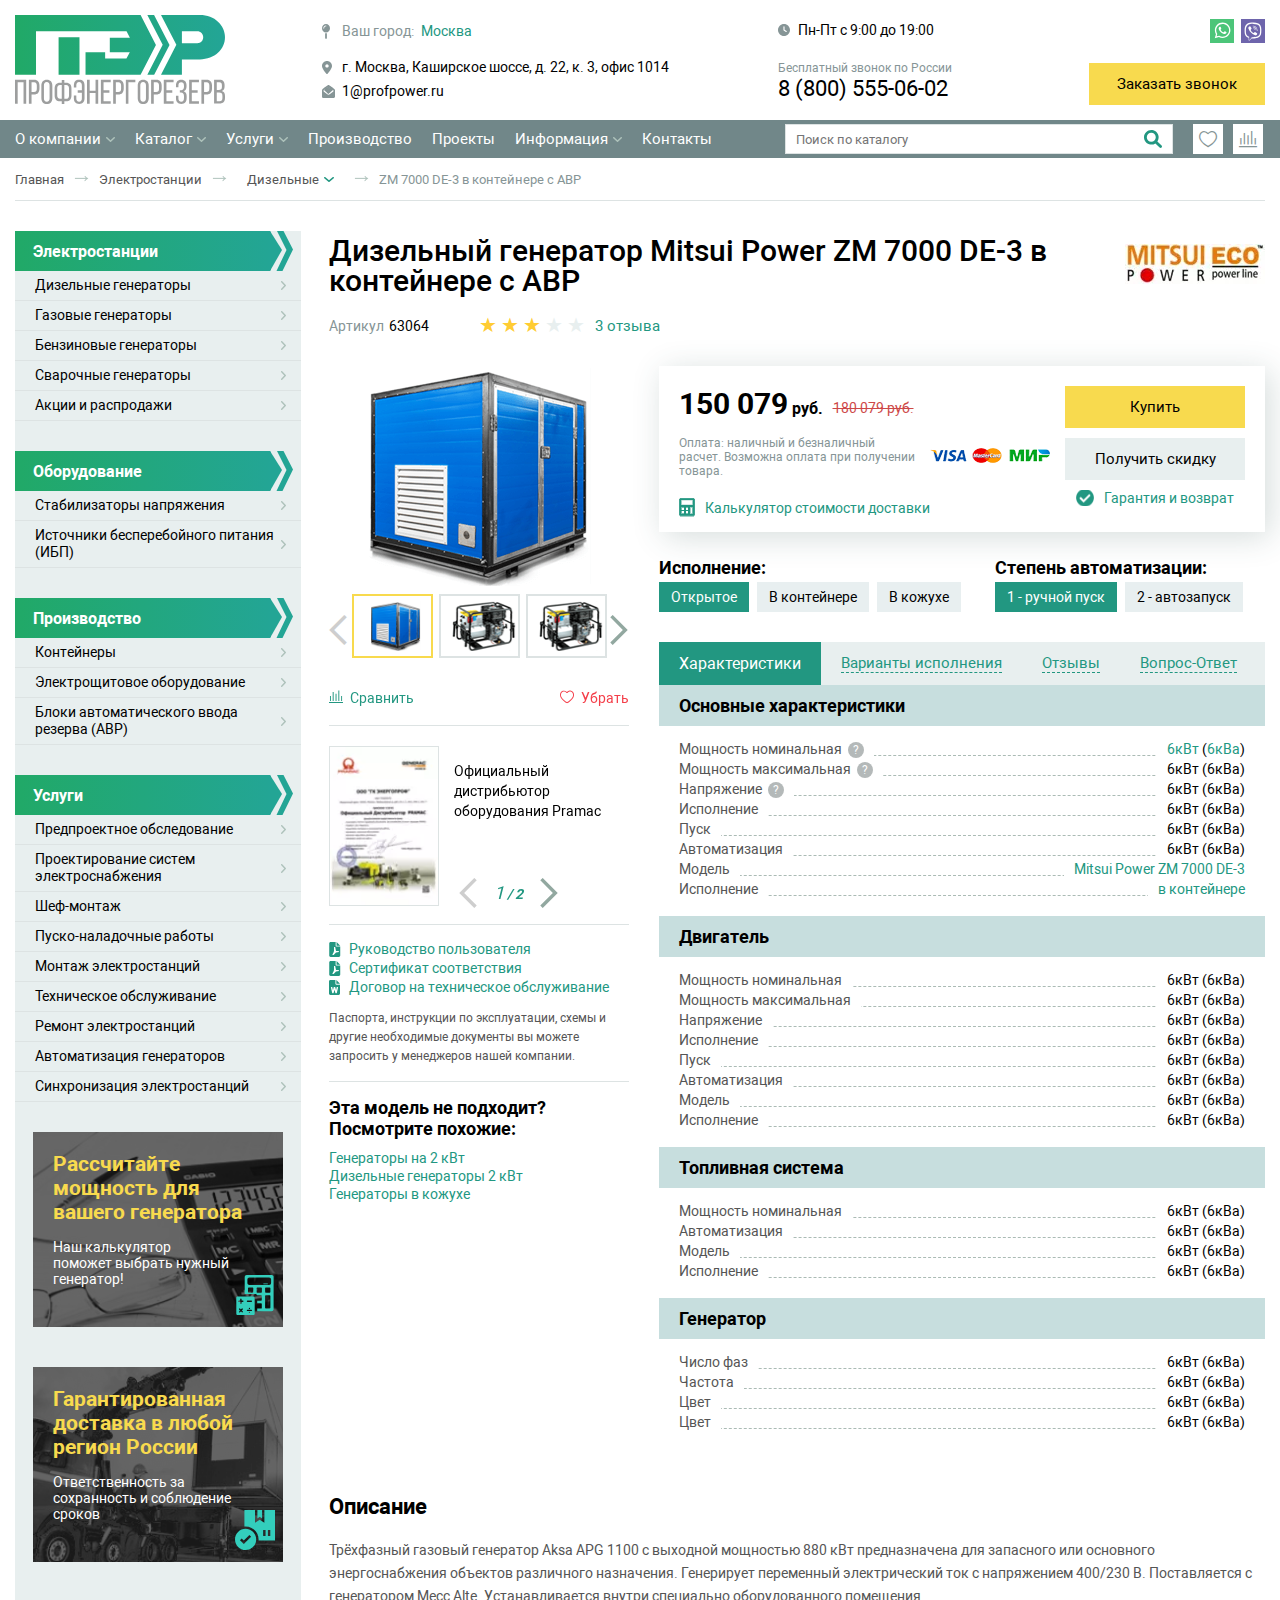
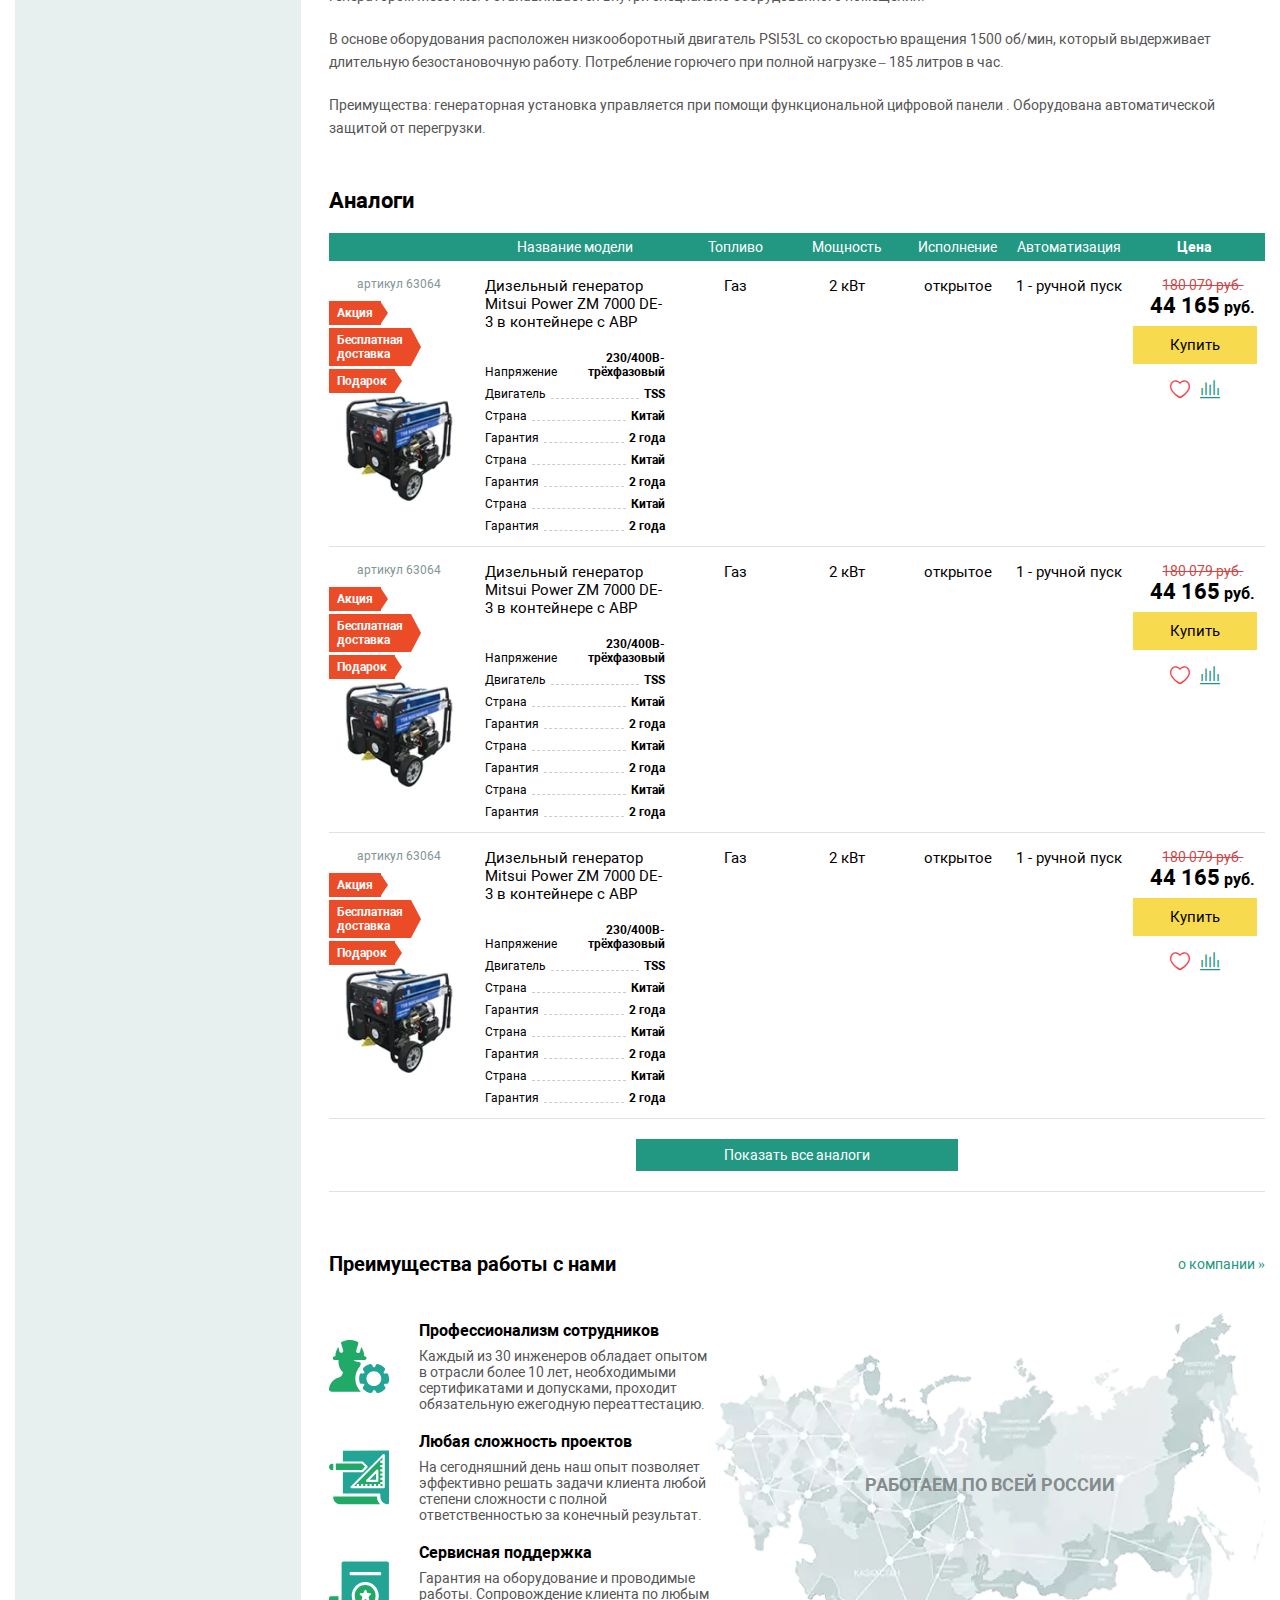
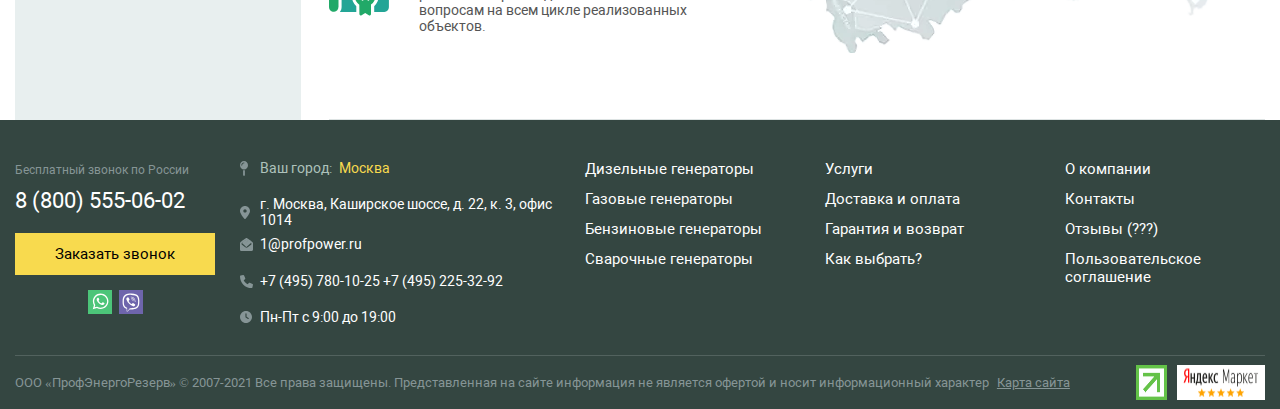
<file: Работа/Сайты на gulp_v1/app/app/item.html>
<!DOCTYPE html>
<html lang="en">

<head>
    <meta charset="UTF-8">
    <meta name="viewport" content="width=device-width, initial-scale=1">
    <title>ПЭР - ПРОФЭНЕРГОРЕЗЕРВ</title>
    <link rel="icon" href="favicon.svg" type="image/x-icon">
    <style>
        @font-face{font-display:swap;font-display:swap;font-family:'icomoon';src:url(fonts/icomoon/icomoon.eot?m3tokn);src:url(fonts/icomoon/icomoon.eot?m3tokn#iefix) format("embedded-opentype"),url(fonts/icomoon/icomoon.ttf?m3tokn) format("truetype"),url(fonts/icomoon/icomoon.woff?m3tokn) format("woff"),url(fonts/icomoon/icomoon.svg?m3tokn#icomoon) format("svg");font-weight:400;font-style:normal;font-display:block}[class^="_icon-"],[class*=" _icon-"]{font-display:swap;font-display:swap;font-family:'icomoon'!important;speak:never;font-style:normal;font-weight:400;font-variant:normal;text-transform:none;line-height:1;-webkit-font-smoothing:antialiased;-moz-osx-font-smoothing:grayscale}._icon-th-list:before{content:"\e909"}._icon-th-combs:before{content:"\e90a"}._icon-arrow-left:before{content:"\e908"}._icon-arrow-right:before{content:"\e900"}._icon-close:before{content:"\e901"}._icon-star:before{content:"\e902"}._icon-heart:before{content:"\e903"}._icon-catalog:before{content:"\e904"}._icon-phone:before{content:"\e905"}._icon-burger:before{content:"\e906"}._icon-stats:before{content:"\e907"}@font-face{font-family:'Roboto';font-style:normal;font-weight:300;font-display:swap;src:url(fonts/roboto/Robotolight.woff2) format("woff2")}@font-face{font-family:'Roboto';font-style:normal;font-weight:400;font-display:swap;src:url(fonts/roboto/Roboto.woff2) format("woff2")}@font-face{font-family:'Roboto';font-style:normal;font-weight:500;font-display:swap;src:url(fonts/roboto/Robotomedium.woff2) format("woff2")}@font-face{font-family:'Roboto';font-style:normal;font-weight:700;font-display:swap;src:url(fonts/roboto/Robotobold.woff2) format("woff2")}@font-face{font-family:'Roboto';font-style:normal;font-weight:900;font-display:swap;src:url(fonts/roboto/Robotoblack.woff2) format("woff2")}.fakeScroll{overflow:visible!important}.fakeScroll__wrap{overflow:hidden;height:100%;position:relative;z-index:1}.fakeScroll__content{height:100%;width:100%;position:relative;overflow:auto;-moz-box-sizing:border-box;box-sizing:border-box;scrollbar-width:none;outline:none}.fakeScroll__content::-webkit-scrollbar{display:none}.fakeScroll__track{position:absolute;right:-15px;top:0;bottom:0;width:9px;cursor:default}.fakeScroll__bar{position:relative;background:rgba(255,255,255,.4);width:100%;border-radius:4px;right:0;top:0;z-index:0;transition:background .1s;cursor:-moz-grab;cursor:-webkit-grab}.fakeScroll__bar:hover{background:rgba(255,255,255,.55)}.fakeScroll__bar.fakeScroll--grabbed{cursor:-moz-grabbing;cursor:-webkit-grabbing;background:#fff}body.fakeScroll--grabbed{cursor:-moz-grabbing;cursor:-webkit-grabbing;-moz-user-select:none;-webkit-user-select:none;user-select:none}.mfp-bg{top:0;left:0;width:100%;height:100%;z-index:1042;overflow:hidden;position:fixed;background:#0b0b0b;opacity:.8}.mfp-wrap{top:0;left:0;width:100%;height:100%;z-index:1043;position:fixed;outline:none!important;-webkit-backface-visibility:hidden}.mfp-container{text-align:center;position:absolute;width:100%;height:100%;left:0;top:0;padding:0 8px;box-sizing:border-box}.mfp-container:before{content:'';display:inline-block;height:100%;vertical-align:middle}.mfp-align-top .mfp-container:before{display:none}.mfp-content{position:relative;display:inline-block;vertical-align:middle;margin:0 auto;text-align:left;z-index:1045}.mfp-inline-holder .mfp-content,.mfp-ajax-holder .mfp-content{width:100%;cursor:auto}.mfp-ajax-cur{cursor:progress}.mfp-zoom-out-cur,.mfp-zoom-out-cur .mfp-image-holder .mfp-close{cursor:-moz-zoom-out;cursor:-webkit-zoom-out;cursor:zoom-out}.mfp-zoom{cursor:pointer;cursor:-webkit-zoom-in;cursor:-moz-zoom-in;cursor:zoom-in}.mfp-auto-cursor .mfp-content{cursor:auto}.mfp-close,.mfp-arrow,.mfp-preloader,.mfp-counter{-webkit-user-select:none;-moz-user-select:none;user-select:none}.mfp-loading.mfp-figure{display:none}.mfp-hide{display:none!important}.mfp-preloader{color:#CCC;position:absolute;top:50%;width:auto;text-align:center;margin-top:-.8em;left:8px;right:8px;z-index:1044}.mfp-preloader a{color:#CCC}.mfp-preloader a:hover{color:#FFF}.mfp-s-ready .mfp-preloader{display:none}.mfp-s-error .mfp-content{display:none}button.mfp-close,button.mfp-arrow{overflow:visible;cursor:pointer;background:transparent;border:0;-webkit-appearance:none;display:block;outline:none;padding:0;z-index:1046;box-shadow:none;touch-action:manipulation}button::-moz-focus-inner{padding:0;border:0}.mfp-close{width:44px;height:44px;line-height:44px;position:absolute;right:0;top:0;text-decoration:none;text-align:center;opacity:.65;padding:0 0 18px 10px;color:#FFF;font-style:normal;font-size:28px;font-display:swap;font-display:swap;font-display:swap;font-family:Arial,Baskerville,monospace}.mfp-close:hover,.mfp-close:focus{opacity:1}.mfp-close:active{top:1px}.mfp-close-btn-in .mfp-close{color:#333}.mfp-image-holder .mfp-close,.mfp-iframe-holder .mfp-close{color:#FFF;right:-6px;text-align:right;padding-right:6px;width:100%}.mfp-counter{position:absolute;top:0;right:0;color:#CCC;font-size:12px;line-height:18px;white-space:nowrap}.mfp-arrow{position:absolute;opacity:.65;margin:0;top:50%;margin-top:-55px;padding:0;width:90px;height:110px;-webkit-tap-highlight-color:transparent}.mfp-arrow:active{margin-top:-54px}.mfp-arrow:hover,.mfp-arrow:focus{opacity:1}.mfp-arrow:before,.mfp-arrow:after{content:'';display:block;width:0;height:0;position:absolute;left:0;top:0;margin-top:35px;margin-left:35px;border:medium inset transparent}.mfp-arrow:after{border-top-width:13px;border-bottom-width:13px;top:8px}.mfp-arrow:before{border-top-width:21px;border-bottom-width:21px;opacity:.7}.mfp-arrow-left{left:0}.mfp-arrow-left:after{border-right:17px solid #FFF;margin-left:31px}.mfp-arrow-left:before{margin-left:25px;border-right:27px solid #3F3F3F}.mfp-arrow-right{right:0}.mfp-arrow-right:after{border-left:17px solid #FFF;margin-left:39px}.mfp-arrow-right:before{border-left:27px solid #3F3F3F}.mfp-iframe-holder{padding-top:40px;padding-bottom:40px}.mfp-iframe-holder .mfp-content{line-height:0;width:100%;max-width:900px}.mfp-iframe-holder .mfp-close{top:-40px}.mfp-iframe-scaler{width:100%;height:0;overflow:hidden;padding-top:56.25%}.mfp-iframe-scaler iframe{position:absolute;display:block;top:0;left:0;width:100%;height:100%;box-shadow:0 0 8px rgba(0,0,0,0.6);background:#000}img.mfp-img{width:auto;max-width:100%;height:auto;display:block;line-height:0;box-sizing:border-box;padding:40px 0;margin:0 auto}.mfp-figure{line-height:0}.mfp-figure:after{content:'';position:absolute;left:0;top:40px;bottom:40px;display:block;right:0;width:auto;height:auto;z-index:-1;box-shadow:0 0 8px rgba(0,0,0,0.6);background:#444}.mfp-figure small{color:#BDBDBD;display:block;font-size:12px;line-height:14px}.mfp-figure figure{margin:0}.mfp-bottom-bar{margin-top:-36px;position:absolute;top:100%;left:0;width:100%;cursor:auto}.mfp-title{text-align:left;line-height:18px;color:#F3F3F3;word-wrap:break-word;padding-right:36px}.mfp-image-holder .mfp-content{max-width:100%}.mfp-gallery .mfp-image-holder .mfp-figure{cursor:pointer}@media screen and (max-width: 800px) and (orientation: landscape),screen and (max-height: 300px){.mfp-img-mobile .mfp-image-holder{padding-left:0;padding-right:0}.mfp-img-mobile img.mfp-img{padding:0}.mfp-img-mobile .mfp-figure:after{top:0;bottom:0}.mfp-img-mobile .mfp-figure small{display:inline;margin-left:5px}.mfp-img-mobile .mfp-bottom-bar{background:rgba(0,0,0,0.6);bottom:0;margin:0;top:auto;padding:3px 5px;position:fixed;box-sizing:border-box}.mfp-img-mobile .mfp-bottom-bar:empty{padding:0}.mfp-img-mobile .mfp-counter{right:5px;top:3px}.mfp-img-mobile .mfp-close{top:0;right:0;width:35px;height:35px;line-height:35px;background:rgba(0,0,0,0.6);position:fixed;text-align:center;padding:0}}@media all and (max-width: 900px){.mfp-arrow{-webkit-transform:scale(0.75);transform:scale(0.75)}.mfp-arrow-left{-webkit-transform-origin:0;transform-origin:0}.mfp-arrow-right{-webkit-transform-origin:100%;transform-origin:100%}.mfp-container{padding-left:6px;padding-right:6px}}.slick-slider{position:relative;display:block;box-sizing:border-box;-webkit-user-select:none;-moz-user-select:none;-ms-user-select:none;user-select:none;-webkit-touch-callout:none;-khtml-user-select:none;-ms-touch-action:pan-y;touch-action:pan-y;-webkit-tap-highlight-color:transparent}.slick-list{position:relative;display:block;overflow:hidden;margin:0;padding:0}.slick-list:focus{outline:none}.slick-list.dragging{cursor:pointer;cursor:hand}.slick-slider .slick-track,.slick-slider .slick-list{-webkit-transform:translate3d(0,0,0);-moz-transform:translate3d(0,0,0);-ms-transform:translate3d(0,0,0);-o-transform:translate3d(0,0,0);transform:translate3d(0,0,0)}.slick-track{position:relative;top:0;left:0;display:block;margin-left:auto;margin-right:auto}.slick-track:before,.slick-track:after{display:table;content:''}.slick-track:after{clear:both}.slick-loading .slick-track{visibility:hidden}.slick-slide{display:none;float:left;height:100%;min-height:1px}[dir='rtl'] .slick-slide{float:right}.slick-slide img{display:block}.slick-slide.slick-loading img{display:none}.slick-slide.dragging img{pointer-events:none}.slick-initialized .slick-slide{display:block}.slick-loading .slick-slide{visibility:hidden}.slick-vertical .slick-slide{display:block;height:auto;border:1px solid transparent}.slick-arrow.slick-hidden{display:none}
    </style>
    <!-- Базовые стили CSS -->
    <link rel="stylesheet" href="css/main.css">
</head>

<body class="body body--main" onLoad="window.scroll(0,1050)">
    <div class="body__top">
        <header class="header">
            <div class="container">
                <div class="header__wrapper">
                    <a href="#" class="header__logo">
                        <img src="img/logo.svg">
                    </a>
                    <div class="header__search">
                        <input class="input menu__search-input header__search-input" placeholder="Поиск по каталогу">
                    </div>
                    <div class="header__loc loc">
                        <div class="loc__your">
                            <span>Ваш город:</span>
                            <a href="#">Москва</a>
                        </div>
                        <div class="loc__your-address">
                            <p> г. Москва, Каширское шоссе, д. 22, к. 3, офис 1014</p>
                        </div>
                        <a href="mailto:1@profpower.ru" class="loc__your-mail">
                            1@profpower.ru
                        </a>
                    </div>
                    <div class="hinfo">
                        <div class="hinfo__work">
                            Пн-Пт c 9:00 до 19:00
                        </div>
                        <div class="call">
                            <span class="call__name">Бесплатный звонок по России </span>
                            <a class="call__phone" href="tel:88005550602">8 (800) 555-06-02 </a>
                        </div>
                    </div>
                    <div class="header__feedback">
                        <div class="header__socials socials">
                            <a href="#" class="socials__item">
                                <img src="img/whatsapp.svg">
                            </a>
                            <a href="#" class="socials__item">
                                <img src="img/viber.svg">
                            </a>
                        </div>
                        <a href="#getcall" class="header__btn btn popup-link">
                            Заказать звонок
                        </a>
                    </div>
                </div>
            </div>
        </header>
        <div class="menu">
            <div class="container">
                <div class="menu__wrapper">
                    <div class="menu__burger">
                        <i class="_icon-burger"></i>
                        Меню
                    </div>
                    <a href="#" class="menu__catalog-link">
                        <i class="_icon-catalog"></i>
                        Каталог
                    </a>
                    <ul class="nav">
                        <div class="nav__close">
                            <img src="img/icons/close-icon.svg">
                        </div>
                        <li class="nav__list nav__parent"><a href="#">О компании</a>
                            <ul class="nav__inner">
                                <div class="nav__inner-col">
                                    <div class="nav__inner-title">
                                        Электростанции
                                    </div>
                                    <ul class="nav__inner-box">
                                        <li><a href="#">Дизельные генераторы</a></li>
                                        <li><a href="#">Газовые генераторы</a></li>
                                        <li><a href="#">Бензиновые генераторы</a></li>
                                        <li><a href="#">Сварочные генераторы</a></li>
                                        <li><a href="#">Акции и распродажи</a></li>
                                    </ul>
                                </div>
                                <div class="nav__inner-col">
                                    <div class="nav__inner-title">
                                        Оборудование
                                    </div>
                                    <ul class="nav__inner-box">
                                        <li><a href="#">Стабилизаторы напряжения</a></li>
                                        <li><a href="#">Источники бесперебойного питания (ИБП)
                                            </a></li>
                                    </ul>
                                </div>
                            </ul>
                        </li>
                        <li class="nav__list nav__parent"><a href="#">Каталог</a>
                            <ul class="nav__inner">
                                <div class="nav__inner-col">
                                    <div class="nav__inner-title">
                                        Производство
                                    </div>
                                    <ul class="nav__inner-box">
                                        <li><a href="#">Контейнеры</a></li>
                                        <li><a href="#">Электрощитовое оборудование</a></li>
                                        <li><a href="#">Блоки автоматического ввода резерва (АВР)</a></li>
                                    </ul>
                                </div>
                                <div class="nav__inner-col">
                                    <div class="nav__inner-title">
                                        Услуги
                                    </div>
                                    <ul class="nav__inner-box">
                                        <li><a href="#">Предпроектное обследование</a></li>
                                        <li><a href="#">Проектирование систем электроснабжения</a></li>
                                        <li><a href="#">Шеф монтаж</a></li>
                                        <li><a href="#">Пуско-наладочные работы</a></li>
                                        <li><a href="#">Монтаж электростанций</a></li>
                                        <li><a href="#">Техническое обслуживание</a></li>
                                        <li><a href="#">Ремонт электростанций</a></li>
                                        <li><a href="#">Автоматизация генераторов</a></li>
                                        <li><a href="#">Синхронизация электростанций</a></li>
                                    </ul>
                                </div>
                            </ul>
                        </li>
                        <li class="nav__list nav__parent"><a href="#">Услуги</a>
                            <ul class="nav__inner">
                                <div class="nav__inner-col">
                                    <div class="nav__inner-title">
                                        Электростанции
                                    </div>
                                    <ul class="nav__inner-box">
                                        <li><a href="#">Дизельные генераторы</a></li>
                                        <li><a href="#">Газовые генераторы</a></li>
                                        <li><a href="#">Бензиновые генераторы</a></li>
                                        <li><a href="#">Сварочные генераторы</a></li>
                                        <li><a href="#">Акции и распродажи</a></li>
                                    </ul>
                                </div>
                                <div class="nav__inner-col">
                                    <div class="nav__inner-title">
                                        Оборудование
                                    </div>
                                    <ul class="nav__inner-box">
                                        <li><a href="#">Стабилизаторы напряжения</a></li>
                                        <li><a href="#">Источники бесперебойного питания (ИБП)
                                            </a></li>
                                    </ul>
                                </div>
                            </ul>
                        </li>
                        <li class="nav__list"><a href="#">Производство</a></li>
                        <li class="nav__list"><a href="#">Проекты</a></li>
                        <li class="nav__list nav__parent"><a href="#">Информация</a>
                            <ul class="nav__inner">
                                <div class="nav__inner-col">
                                    <div class="nav__inner-title">
                                        Электростанции
                                    </div>
                                    <ul class="nav__inner-box">
                                        <li><a href="#">Дизельные генераторы</a></li>
                                        <li><a href="#">Газовые генераторы</a></li>
                                        <li><a href="#">Бензиновые генераторы</a></li>
                                        <li><a href="#">Сварочные генераторы</a></li>
                                        <li><a href="#">Акции и распродажи</a></li>
                                    </ul>
                                </div>
                                <div class="nav__inner-col">
                                    <div class="nav__inner-title">
                                        Оборудование
                                    </div>
                                    <ul class="nav__inner-box">
                                        <li><a href="#">Стабилизаторы напряжения</a></li>
                                        <li><a href="#">Источники бесперебойного питания (ИБП)
                                            </a></li>
                                    </ul>
                                </div>
                            </ul>
                        </li>
                        <li class="nav__list"><a href="#">Контакты</a></li>
                        <div class="call call--nav">
                            <div class="call-nav__left">
                                <span class="call__name">Бесплатный звонок по России </span>
                                <a class="call__phone call__phone--second" href="tel:88005550602">8 (800) 555-06-02
                                </a>
                                <a href="#getcall" class="call__btn btn popup-link">
                                    Заказать звонок
                                </a>
                            </div>
                            <div class="call__socials socials socials--vertical">
                                <a href="#" class="socials__item socials__item--big">
                                    <img src="img/whatsapp.svg">
                                </a>
                                <a href="#" class="socials__item socials__item--big">
                                    <img src="img/viber.svg">
                                </a>
                            </div>
                        </div>
                    </ul>
                    <a href="#" class="menu__cont-link">
                        <i class="_icon-phone"></i>
                        Контакты
                    </a>
                    <div class="menu__search">
                        <input class="input menu__search-input" placeholder="Поиск по каталогу">
                    </div>
                    <div class="menu__right">
                        <a href="#" class="menu__icon">
                            <i class="_icon-heart"></i>
                            <span>Избранное</span>
                        </a>
                        <a href="#" class="menu__icon">
                            <i class="_icon-stats"></i>
                            <span>Сравнение</span>
                        </a>
                    </div>
                </div>
            </div>
        </div>
    </div>
    <!-- pageloc -->
    <div class="pageloc">
        <div class="container">
            <ul class="pageloc__box">
                <li class="pageloc__list">
                    <a href="#" class="pageloc__link pageloc__link--home">
                        Главная
                    </a>
                </li>
                <li class="pageloc__list">
                    <a href="#" class="pageloc__link">
                        Электростанции
                    </a>
                </li>
                <li class="pageloc__list select">
                    <div class="select__head--pick select__head pageloc__link">
                        <span>Дизельные</span>
                    </div>
                    <div class="select__box">
                        <div class="select__item">
                            <span>Газовые</span>
                        </div>
                        <div class="select__item">
                            <span>Дизельные</span>
                        </div>
                        <div class="select__item">
                            <span>Бензиновые</span>
                        </div>
                        <div class="select__item">
                            <span>Сварочные</span>
                        </div>
                        <div class="select__item">
                            <span>Акции и распродажи</span>
                        </div>
                    </div>
                    <div class="select__input">
                        <input type="text" hidden value="">
                    </div>
                </li>
                <li class="pageloc__list">
                    <a href="#" class="pageloc__link pageloc__link--product">
                        ZM 7000 DE-3 в контейнере с АВР
                    </a>
                </li>
            </ul>
        </div>
    </div>
    <!-- page -->
    <div class="page">
        <div class="container">
            <div class="page__wrapper">
                <aside class="sidebar">
                    <div class="categories">
                        <div class="categories__item">
                            <div class="categories__name">
                                Электростанции
                            </div>
                            <ul class="categories__box">
                                <li class="categories__list">
                                    <a href="#" class="categories__link">
                                        Дизельные генераторы
                                    </a>
                                </li>
                                <li class="categories__list">
                                    <a href="#" class="categories__link">
                                        Газовые генераторы
                                    </a>
                                </li>
                                <li class="categories__list">
                                    <a href="#" class="categories__link">
                                        Бензиновые генераторы
                                    </a>
                                </li>
                                <li class="categories__list">
                                    <a href="#" class="categories__link">
                                        Сварочные генераторы
                                    </a>
                                </li>
                                <li class="categories__list">
                                    <a href="#" class="categories__link">
                                        Акции и распродажи
                                    </a>
                                </li>
                            </ul>
                        </div>
                        <div class="categories__item">
                            <div class="categories__name">
                                Оборудование
                            </div>
                            <ul class="categories__box">
                                <li class="categories__list">
                                    <a href="#" class="categories__link">
                                        Стабилизаторы напряжения
                                    </a>
                                </li>
                                <li class="categories__list">
                                    <a href="#" class="categories__link">
                                        Источники бесперебойного питания (ИБП)
                                    </a>
                                </li>
                            </ul>
                        </div>
                        <div class="categories__item">
                            <div class="categories__name">
                                Производство
                            </div>
                            <ul class="categories__box">
                                <li class="categories__list">
                                    <a href="#" class="categories__link">
                                        Контейнеры
                                    </a>
                                </li>
                                <li class="categories__list">
                                    <a href="#" class="categories__link">
                                        Электрощитовое оборудование
                                    </a>
                                </li>
                                <li class="categories__list">
                                    <a href="#" class="categories__link">
                                        Блоки автоматического ввода резерва (АВР)
                                    </a>
                                </li>
                            </ul>
                        </div>
                        <div class="categories__item">
                            <div class="categories__name">
                                Услуги
                            </div>
                            <ul class="categories__box">
                                <li class="categories__list">
                                    <a href="#" class="categories__link">
                                        Предпроектное обследование
                                    </a>
                                </li>
                                <li class="categories__list">
                                    <a href="#" class="categories__link">
                                        Проектирование систем электроснабжения
                                    </a>
                                </li>
                                <li class="categories__list">
                                    <a href="#" class="categories__link">
                                        Шеф-монтаж
                                    </a>
                                </li>
                                <li class="categories__list">
                                    <a href="#" class="categories__link">
                                        Пуско-наладочные работы
                                    </a>
                                </li>
                                <li class="categories__list">
                                    <a href="#" class="categories__link">
                                        Монтаж электростанций
                                    </a>
                                </li>
                                <li class="categories__list">
                                    <a href="#" class="categories__link">
                                        Техническое обслуживание
                                    </a>
                                </li>
                                <li class="categories__list">
                                    <a href="#" class="categories__link">
                                        Ремонт электростанций
                                    </a>
                                </li>
                                <li class="categories__list">
                                    <a href="#" class="categories__link">
                                        Автоматизация генераторов
                                    </a>
                                </li>
                                <li class="categories__list">
                                    <a href="#" class="categories__link">
                                        Синхронизация электростанций
                                    </a>
                                </li>
                            </ul>
                        </div>
                    </div>
                    <!-- sidebar__banners -->
                    <div class="sidebar__banners">
                        <a href="#" class="sbanner"
                            style="background: url(img/cbanner-calc-bg.jpg) no-repeat center center/cover">
                            <div class="sbanner__content">
                                <div class="sbanner__title">
                                    Рассчитайте
                                    мощность для вашего генератора
                                </div>
                                <div class="sbanner__text">
                                    Наш калькулятор поможет выбрать нужный генератор!
                                </div>
                            </div>
                            <div class="sbanner__icon">
                                <img src="img/cbanner-calc.svg">
                            </div>
                        </a>
                        <a href="#" class="sbanner"
                            style="background: url(img/cbanner-delive-bg.jpg) no-repeat center center/cover">
                            <div class="sbanner__content">
                                <div class="sbanner__title">
                                    Гарантированная доставка в любой регион России
                                </div>
                                <div class="sbanner__text">
                                    Ответственность за сохранность и соблюдение сроков
                                </div>
                            </div>
                            <div class="sbanner__icon">
                                <img src="img/cbanner-var.svg">
                            </div>
                        </a>
                    </div>
                </aside>
                <main class="main">
                    <div class="product-section">
                        <div class="product__top">
                            <div class="product__top-left">
                                <h1 class="product__title title">
                                    Дизельный генератор Mitsui Power ZM 7000 DE-3 в контейнере с АВР
                                </h1>
                                <div class="product__art">
                                    <span>Артикул</span>
                                    <p>63064</p>
                                </div>
                                <div class="product__comments">
                                    <div class="product__comments-box">
                                        <span>★</span>
                                        <span>★</span>
                                        <span>★</span>
                                        <span class="product__comments-inactive">★</span>
                                        <span class="product__comments-inactive">★</span>
                                    </div>
                                    <div class="product__comment-count">
                                        3 отзыва
                                    </div>
                                </div>
                            </div>
                            <div class="product__top-right">
                                <a href="#" class="product__icon">
                                    <picture>
                                        <source srcset="img/product-icon.webp" type="image/webp"
                                            data-lazy="img/product-icon.webp">
                                        <img src="img/product-icon.png" data-lazy="img/product-icon.png">
                                    </picture>
                                </a>
                            </div>
                        </div>
                        <div class="product__wrapper">
                            <div class="product__left">
                                <div class="product__showcase showcase">
                                    <div class="showcase__preview">
                                        <a class="showcase__preview-item" href="img/showcase-img1.png">
                                            <img src="img/showcase-img1.png">
                                        </a>
                                        <a class="showcase__preview-item" href="img/showcase-img2.png">
                                            <img src="img/showcase-img2.png">
                                        </a>
                                        <a class="showcase__preview-item" href="img/showcase-img1.png">
                                            <img src="img/showcase-img1.png">
                                        </a>
                                        <a class="showcase__preview-item" href="img/showcase-img2.png">
                                            <img src="img/showcase-img2.png">
                                        </a>
                                        <a class="showcase__preview-item" href="img/showcase-img1.png">
                                            <img src="img/showcase-img1.png">
                                        </a>
                                        <a class="showcase__preview-item" href="img/showcase-img2.png">
                                            <img src="img/showcase-img2.png">
                                        </a>
                                    </div>
                                    <div class="showcase__box">
                                        <div class="showcase__box-item">
                                            <div class="showcase__item">
                                                <img src="img/showcase-img1.png">
                                            </div>
                                        </div>
                                        <div class="showcase__box-item">
                                            <div class="showcase__item">
                                                <img src="img/showcase-img2.png">
                                            </div>
                                        </div>
                                        <div class="showcase__box-item">
                                            <div class="showcase__item">
                                               <img src="img/showcase-img2.png">
                                            </div>
                                        </div>
                                        <div class="showcase__box-item">
                                            <div class="showcase__item">
                                                <img src="img/showcase-img1.png">
                                            </div>
                                        </div>
                                        <div class="showcase__box-item">
                                            <div class="showcase__item">
                                               <img src="img/showcase-img2.png">
                                            </div>
                                        </div>
                                        <div class="showcase__box-item">
                                            <div class="showcase__item">
                                                <img src="img/showcase-img2.png">
                                            </div>
                                        </div>
                                    </div>
                                <div class="showcase__slider-arrows slider-arrows--first"></div>
                                </div>
                                <div class="product__inter">
                                    <a href="#" class="product__inter-link _icon-stats _icon-stats--active">
                                        <span>Сравнить</span>
                                    </a>
                                    <a href="#" class="product__inter-link _icon-heart _icon-heart--active">
                                        <span>Убрать</span>
                                    </a>
                                </div>
                                <div class="products__docspape-desktop">
                                    <div class="products__docspape">
                                        <div class="prodocs">
                                            <div class="prodocs__slider">

                                                <div class="prodocs__item">
                                                    <a class="prodocs__item-img" href="img/scert-img1.png">
                                                        <picture>
                                                            <source srcset="img/scert-img1.webp" type="image/webp">
                                                            <img data-src="img/scert-img1.png" class="lazyload">
                                                        </picture>
                                                    </a>
                                                    <div class="prodocs__item-text">
                                                        Официальный
                                                        дистрибьютор
                                                        оборудования Pramac
                                                    </div>
                                                </div>
                                                <div class="prodocs__item">
                                                    <a class="prodocs__item-img" href="img/scert-img1.png">
                                                        <picture>
                                                            <source srcset="img/scert-img1.webp" type="image/webp">
                                                            <img data-src="img/scert-img1.png" class="lazyload">
                                                        </picture>
                                                    </a>
                                                    <div class="prodocs__item-text">
                                                        Официальный
                                                        дистрибьютор
                                                        оборудования Pramac
                                                    </div>
                                                </div>
                                            </div>
                                            <div class="prodocs__slider-arrows slider-arrows--first"></div>
                                            <div class="prodocs__slider-pags slider-pags--first"></div>
                                        </div>
                                        <div class="prodpape">
                                            <div class="prodpape__list">
                                                <a href="#" class="prodpape__link prodpape__link--acrobat">Руководство
                                                    пользователя</a>
                                                <a href="#" class="prodpape__link prodpape__link--acrobat">Сертификат
                                                    соответствия</a>
                                                <a href="#" class="prodpape__link prodpape__link--word">Договор на
                                                    техническое обслуживание</a>
                                            </div>
                                            <div class="prodpape__text">
                                                Паспорта, инструкции по эксплуатации, схемы и другие необходимые документы
                                                вы
                                                можете запросить у менеджеров нашей компании.
                                            </div>
                                        </div>
                                    </div>
                                </div>
                                <div class="prodfits">
                                    <div class="prodfits__title">
                                        Эта модель не подходит? <br>
                                        Посмотрите похожие:
                                    </div>
                                    <div class="prodfits__list">
                                        <a href="#" class="prodfits__link">Генераторы на 2 кВт
                                        </a>
                                        <a href="#" class="prodfits__link">Дизельные генераторы 2 кВт</a>
                                        <a href="#" class="prodfits__link">Генераторы в кожухе</a>
                                    </div>
                                </div>
                            </div>
                            <div class="product__right">
                                <div class="product__payment">
                                    <div class="product__payment-left">
                                        <div class="product__payment-prices">
                                            <div class="product__payment-now">
                                                <span>150 079</span> руб.
                                            </div>
                                            <div class="product__payment-before">
                                                180 079 руб.
                                            </div>
                                        </div>
                                        <div class="product__payment-btns product__payment-btns--top">
                                            <a href="#" class="product__payment-btn btn">
                                                Купить
                                            </a>
                                            <a href="#" class="product__payment-btn btn product__payment-btn--gray">
                                                Получить скидку
                                            </a>
                                        </div>
                                        <div class="product__payment-sels">
                                            <div class="product__payment-text">
                                                Оплата: наличный и безналичный расчет.
                                                Возможна оплата при получении товара.
                                            </div>
                                            <div class="product__payment-img">
                                                <img src="img/payment-img.png" data-lazy="img/payment-img.png">
                                            </div>
                                        </div>
                                        <a href="#" class="product__payment-calc">
                                            <img src="img/icons/calc-icon.svg">
                                            Калькулятор стоимости доставки
                                        </a>
                                    </div>
                                    <div class="product__payment-right">
                                        <div class="product__payment-btns product__payment-btns--bottom">
                                            <a href="#" class="product__payment-btn btn">
                                                Купить
                                            </a>
                                            <a href="#" class="product__payment-btn btn product__payment-btn--gray">
                                                Получить скидку
                                            </a>
                                        </div>
                                        <a href="#" class="product__payment-var">
                                            Гарантия и возврат
                                        </a>
                                    </div>
                                </div>
                                <div class="prodch">
                                    <div class="prodch__wrapper">
                                        <div class="prodch__name">
                                            Исполнение:
                                        </div>
                                        <div class="prodch__box">
                                            <a href="#" class="prodch__item prodch__item--active">
                                                Открытое
                                            </a>
                                            <a href="#" class="prodch__item">
                                                В контейнере
                                            </a>
                                            <a href="#" class="prodch__item">
                                                В кожухе
                                            </a>
                                        </div>
                                    </div>
                                    <div class="prodch__wrapper">
                                        <div class="prodch__name">
                                            Степень автоматизации:
                                        </div>
                                        <div class="prodch__box">
                                            <a href="#" class="prodch__item prodch__item--active">
                                                1 - ручной пуск
                                            </a>
                                            <a href="#" class="prodch__item">
                                                2 - автозапуск
                                            </a>
                                        </div>
                                    </div>
                                </div>
                                <!-- produbs -->
                                <div class="produbs-desktop">
                                    <div class="produbs">
                                        <div class="sort__tabs tabs">
                                            <div class="sort__tabs-links tabs__links produbs__tabs">
                                                <span class="sort__tabs-link tabs__link">
                                                    <span>Характеристики</span>
                                                </span>
                                                <span class="sort__tabs-link tabs__link">
                                                    <span>Варианты исполнения</span>
                                                </span>
                                                <span class="sort__tabs-link tabs__link">
                                                    <span>Отзывы</span>
                                                </span>
                                                <span class="sort__tabs-link tabs__link">
                                                    <span>Вопрос-Ответ</span>
                                                </span>
                                            </div>
                                            <div class="sort__tabs-content tabs__content">
                                                <div
                                                    class="tabs__item sort__item produbs__item sort__spoiler spoiler--fromtabs">
                                                    <div class="sort__item-name sort__spoiler-head spoiler__head--fromtabs">
                                                        Характеристики
                                                    </div>
                                                    <div
                                                        class="sort__spoiler-body spoiler__body--fromtabs produbs__spoiler-body">
                                                        <div class="har__item">
                                                            <div class="har__item-title">
                                                                Основные характеристики
                                                            </div>
                                                            <div class="har__item-box">
                                                                <div class="har__line">
                                                                    <div class="har__line-left">
                                                                        Мощность номинальная
                                                                        <div class="picktool">
                                                                            <div class="picktool__preview">
                                                                                ?
                                                                            </div>
                                                                            <div class="picktool__content">
                                                                                Контент подсказки
                                                                            </div>
                                                                        </div>
                                                                    </div>
                                                                    <div class="har__line-right">
                                                                        <a href="#">6кВт</a> (<a href="#">6кВа</a>)
                                                                    </div>
                                                                </div>
                                                                <div class="har__line">
                                                                    <div class="har__line-left">
                                                                        Мощность максимальная
                                                                        <div class="picktool">
                                                                            <div class="picktool__preview">
                                                                                ?
                                                                            </div>
                                                                            <div class="picktool__content">
                                                                                Контент подсказки
                                                                            </div>
                                                                        </div>
                                                                    </div>
                                                                    <div class="har__line-right">
                                                                        6кВт (6кВа)
                                                                    </div>
                                                                </div>
                                                                <div class="har__line">
                                                                    <div class="har__line-left">
                                                                        Напряжение
                                                                        <div class="picktool">
                                                                            <div class="picktool__preview">
                                                                                ?
                                                                            </div>
                                                                            <div class="picktool__content">
                                                                                Контент подсказки
                                                                            </div>
                                                                        </div>
                                                                    </div>
                                                                    <div class="har__line-right">
                                                                        6кВт (6кВа)
                                                                    </div>
                                                                </div>
                                                                <div class="har__line">
                                                                    <div class="har__line-left">
                                                                        Исполнение
                                                                    </div>
                                                                    <div class="har__line-right">
                                                                        6кВт (6кВа)
                                                                    </div>
                                                                </div>
                                                                <div class="har__line">
                                                                    <div class="har__line-left">
                                                                        Пуск
                                                                    </div>
                                                                    <div class="har__line-right">
                                                                        6кВт (6кВа)
                                                                    </div>
                                                                </div>
                                                                <div class="har__line">
                                                                    <div class="har__line-left">
                                                                        Автоматизация
                                                                    </div>
                                                                    <div class="har__line-right">
                                                                        6кВт (6кВа)
                                                                    </div>
                                                                </div>
                                                                <div class="har__line">
                                                                    <div class="har__line-left">
                                                                        Модель
                                                                    </div>
                                                                    <div class="har__line-right">
                                                                        <a href="#">Mitsui Power ZM 7000 DE-3</a>
                                                                    </div>
                                                                </div>
                                                                <div class="har__line">
                                                                    <div class="har__line-left">
                                                                        Исполнение
                                                                    </div>
                                                                    <div class="har__line-right">
                                                                        <a href="#">в контейнере</a>
                                                                    </div>
                                                                </div>
                                                            </div>
                                                        </div>
                                                        <div class="har__item">
                                                            <div class="har__item-title">
                                                                Двигатель
                                                            </div>
                                                            <div class="har__item-box">
                                                                <div class="har__line">
                                                                    <div class="har__line-left">
                                                                        Мощность номинальная
                                                                    </div>
                                                                    <div class="har__line-right">
                                                                        6кВт (6кВа)
                                                                    </div>
                                                                </div>
                                                                <div class="har__line">
                                                                    <div class="har__line-left">
                                                                        Мощность максимальная
                                                                    </div>
                                                                    <div class="har__line-right">
                                                                        6кВт (6кВа)
                                                                    </div>
                                                                </div>
                                                                <div class="har__line">
                                                                    <div class="har__line-left">
                                                                        Напряжение
                                                                    </div>
                                                                    <div class="har__line-right">
                                                                        6кВт (6кВа)
                                                                    </div>
                                                                </div>
                                                                <div class="har__line">
                                                                    <div class="har__line-left">
                                                                        Исполнение
                                                                    </div>
                                                                    <div class="har__line-right">
                                                                        6кВт (6кВа)
                                                                    </div>
                                                                </div>
                                                                <div class="har__line">
                                                                    <div class="har__line-left">
                                                                        Пуск
                                                                    </div>
                                                                    <div class="har__line-right">
                                                                        6кВт (6кВа)
                                                                    </div>
                                                                </div>
                                                                <div class="har__line">
                                                                    <div class="har__line-left">
                                                                        Автоматизация
                                                                    </div>
                                                                    <div class="har__line-right">
                                                                        6кВт (6кВа)
                                                                    </div>
                                                                </div>
                                                                <div class="har__line">
                                                                    <div class="har__line-left">
                                                                        Модель
                                                                    </div>
                                                                    <div class="har__line-right">
                                                                        6кВт (6кВа)
                                                                    </div>
                                                                </div>
                                                                <div class="har__line">
                                                                    <div class="har__line-left">
                                                                        Исполнение
                                                                    </div>
                                                                    <div class="har__line-right">
                                                                        6кВт (6кВа)
                                                                    </div>
                                                                </div>
                                                            </div>
                                                        </div>
                                                        <div class="har__item">
                                                            <div class="har__item-title">
                                                                Топливная система
                                                            </div>
                                                            <div class="har__item-box">
                                                                <div class="har__line">
                                                                    <div class="har__line-left">
                                                                        Мощность номинальная
                                                                    </div>
                                                                    <div class="har__line-right">
                                                                        6кВт (6кВа)
                                                                    </div>
                                                                </div>
                                                                <div class="har__line">
                                                                    <div class="har__line-left">
                                                                        Автоматизация
                                                                    </div>
                                                                    <div class="har__line-right">
                                                                        6кВт (6кВа)
                                                                    </div>
                                                                </div>
                                                                <div class="har__line">
                                                                    <div class="har__line-left">
                                                                        Модель
                                                                    </div>
                                                                    <div class="har__line-right">
                                                                        6кВт (6кВа)
                                                                    </div>
                                                                </div>
                                                                <div class="har__line">
                                                                    <div class="har__line-left">
                                                                        Исполнение
                                                                    </div>
                                                                    <div class="har__line-right">
                                                                        6кВт (6кВа)
                                                                    </div>
                                                                </div>
                                                            </div>
                                                        </div>
                                                        <div class="har__item">
                                                            <div class="har__item-title">
                                                                Генератор
                                                            </div>
                                                            <div class="har__item-box">
                                                                <div class="har__line">
                                                                    <div class="har__line-left">
                                                                        Число фаз
                                                                    </div>
                                                                    <div class="har__line-right">
                                                                        6кВт (6кВа)
                                                                    </div>
                                                                </div>
                                                                <div class="har__line">
                                                                    <div class="har__line-left">
                                                                        Частота
                                                                    </div>
                                                                    <div class="har__line-right">
                                                                        6кВт (6кВа)
                                                                    </div>
                                                                </div>
                                                                <div class="har__line">
                                                                    <div class="har__line-left">
                                                                        Цвет
                                                                    </div>
                                                                    <div class="har__line-right">
                                                                        6кВт (6кВа)
                                                                    </div>
                                                                </div>
                                                                <div class="har__line">
                                                                    <div class="har__line-left">
                                                                        Цвет
                                                                    </div>
                                                                    <div class="har__line-right">
                                                                        6кВт (6кВа)
                                                                    </div>
                                                                </div>
                                                            </div>
                                                        </div>
                                                    </div>
                                                </div>
                                                <div
                                                    class="tabs__item sort__item produbs__item sort__spoiler spoiler--fromtabs">
                                                    <div
                                                        class="sort__item-name sort__spoiler-head spoiler__head--fromtabs slick-init">
                                                        Варианты исполнения
                                                    </div>
                                                    <div
                                                        class="sort__spoiler-body spoiler__body--fromtabs produbs__spoiler-body">
                                                        <div class="produbs__box">
                                                            <div class="item item--produbs">
                                                                <div class="item__left">
                                                                    <div class="item__line-art item__line-art--desktop">
                                                                        артикул 63064
                                                                    </div>
                                                                    <div class="item__banner">
                                                                        Акция
                                                                    </div>
                                                                    <div class="item__banner">
                                                                        Акция
                                                                    </div>
                                                                    <div class="item__banner">
                                                                        Акция
                                                                    </div>
                                                                    <div class="item__banner">
                                                                        Специальное предложение
                                                                    </div>
                                                                    <div class="item__img">
                                                                        <picture>
                                                                            <source srcset="img/item-img1.webp"
                                                                                type="image/webp">
                                                                            <img data-src="img/item-img1.png"
                                                                                class="lazyload">
                                                                        </picture>
                                                                    </div>
                                                                </div>
                                                                <div class="item__center">
                                                                    <a href="#" class="item__name">
                                                                        Бензиновый генератор ТСС SGG 6000 EH3 (новая модель)
                                                                    </a>
                                                                    <ul class="item__char">
                                                                        <li class="item__char-list">
                                                                            <span>Исполнение</span>
                                                                            <p>Открытое</p>
                                                                        </li>
                                                                        <li class="item__char-list">
                                                                            <span>Автоматизация</span>
                                                                            <p>2-автозапуск</p>
                                                                        </li>
                                                                    </ul>
                                                                </div>
                                                                <div class="item__right">
                                                                    <div class="item__price-old">
                                                                        <p>180 079 руб.</p>
                                                                    </div>
                                                                    <div class="item__price">
                                                                        <span>44 165</span> руб.
                                                                    </div>
                                                                    <div class="item__btn-area">
                                                                        <a href="#" class="item__btn btn">
                                                                            Купить
                                                                        </a>
                                                                    </div>
                                                                    <div class="item__line-right">
                                                                        <a href="#" class="item__line-fav">
                                                                            <i class="_icon-heart"></i>
                                                                        </a>
                                                                        <a href="#" class="item__line-graph">
                                                                            <i class="_icon-stats"></i>
                                                                        </a>
                                                                    </div>
                                                                </div>
                                                            </div>
                                                            <div class="item item--produbs">
                                                                <div class="item__left">
                                                                    <div class="item__line-art">
                                                                        артикул 63064
                                                                    </div>
                                                                    <div class="item__banner">
                                                                        Акция
                                                                    </div>
                                                                    <div class="item__img">
                                                                        <picture>
                                                                            <source srcset="img/item-img1.webp"
                                                                                type="image/webp">
                                                                            <img data-src="img/item-img1.png"
                                                                                class="lazyload">
                                                                        </picture>
                                                                    </div>
                                                                </div>
                                                                <div class="item__center">
                                                                    <a href="#" class="item__name">
                                                                        Бензиновый генератор ТСС SGG 6000 EH3 (новая модель)
                                                                    </a>
                                                                    <ul class="item__char">
                                                                        <li class="item__char-list">
                                                                            <span>Исполнение</span>
                                                                            <p>Открытое</p>
                                                                        </li>
                                                                        <li class="item__char-list">
                                                                            <span>Автоматизация</span>
                                                                            <p>2-автозапуск</p>
                                                                        </li>
                                                                    </ul>
                                                                </div>
                                                                <div class="item__right">
                                                                    <div class="item__price-old">
                                                                        <p>180 079 руб.</p>
                                                                    </div>
                                                                    <div class="item__price">
                                                                        <span>44 165</span> руб.
                                                                    </div>
                                                                    <div class="item__btn-area">
                                                                        <a href="#" class="item__btn btn">
                                                                            Купить
                                                                        </a>
                                                                    </div>
                                                                    <div class="item__line-right">
                                                                        <a href="#" class="item__line-fav">
                                                                            <i class="_icon-heart"></i>
                                                                        </a>
                                                                        <a href="#" class="item__line-graph">
                                                                            <i class="_icon-stats"></i>
                                                                        </a>
                                                                    </div>
                                                                </div>
                                                            </div>
                                                            <div class="item item--produbs">
                                                                <div class="item__left">
                                                                    <div class="item__line-art">
                                                                        артикул 63064
                                                                    </div>
                                                                    <div class="item__banner">
                                                                        Акция
                                                                    </div>
                                                                    <div class="item__img">
                                                                        <picture>
                                                                            <source srcset="img/item-img1.webp"
                                                                                type="image/webp">
                                                                            <img data-src="img/item-img1.png"
                                                                                class="lazyload">
                                                                        </picture>
                                                                    </div>
                                                                </div>
                                                                <div class="item__center">
                                                                    <a href="#" class="item__name">
                                                                        Бензиновый генератор ТСС SGG 6000 EH3 (новая модель)
                                                                    </a>
                                                                    <ul class="item__char">
                                                                        <li class="item__char-list">
                                                                            <span>Исполнение</span>
                                                                            <p>Открытое</p>
                                                                        </li>
                                                                        <li class="item__char-list">
                                                                            <span>Автоматизация</span>
                                                                            <p>2-автозапуск</p>
                                                                        </li>
                                                                    </ul>
                                                                </div>
                                                                <div class="item__right">
                                                                    <div class="item__price-old">
                                                                        <p>180 079 руб.</p>
                                                                    </div>
                                                                    <div class="item__price">
                                                                        <span>44 165</span> руб.
                                                                    </div>
                                                                    <div class="item__btn-area">
                                                                        <a href="#" class="item__btn btn">
                                                                            Купить
                                                                        </a>
                                                                    </div>
                                                                    <div class="item__line-right">
                                                                        <a href="#" class="item__line-fav">
                                                                            <i class="_icon-heart"></i>
                                                                        </a>
                                                                        <a href="#" class="item__line-graph">
                                                                            <i class="_icon-stats"></i>
                                                                        </a>
                                                                    </div>
                                                                </div>
                                                            </div>
                                                            <div class="item item--produbs">
                                                                <div class="item__left">
                                                                    <div class="item__line-art">
                                                                        артикул 63064
                                                                    </div>
                                                                    <div class="item__banner">
                                                                        Акция
                                                                    </div>
                                                                    <div class="item__img">
                                                                        <picture>
                                                                            <source srcset="img/item-img1.webp"
                                                                                type="image/webp">
                                                                            <img data-src="img/item-img1.png"
                                                                                class="lazyload">
                                                                        </picture>
                                                                    </div>
                                                                </div>
                                                                <div class="item__center">
                                                                    <a href="#" class="item__name">
                                                                        Бензиновый генератор ТСС SGG 6000 EH3 (новая модель)
                                                                    </a>
                                                                    <ul class="item__char">
                                                                        <li class="item__char-list">
                                                                            <span>Исполнение</span>
                                                                            <p>Открытое</p>
                                                                        </li>
                                                                        <li class="item__char-list">
                                                                            <span>Автоматизация</span>
                                                                            <p>2-автозапуск</p>
                                                                        </li>
                                                                    </ul>
                                                                </div>
                                                                <div class="item__right">
                                                                    <div class="item__price-old">
                                                                        <p>180 079 руб.</p>
                                                                    </div>
                                                                    <div class="item__price">
                                                                        <span>44 165</span> руб.
                                                                    </div>
                                                                    <div class="item__btn-area">
                                                                        <a href="#" class="item__btn btn">
                                                                            Купить
                                                                        </a>
                                                                    </div>
                                                                    <div class="item__line-right">
                                                                        <a href="#" class="item__line-fav">
                                                                            <i class="_icon-heart"></i>
                                                                        </a>
                                                                        <a href="#" class="item__line-graph">
                                                                            <i class="_icon-stats"></i>
                                                                        </a>
                                                                    </div>
                                                                </div>
                                                            </div>
                                                            <div class="item item--produbs">
                                                                <div class="item__left">
                                                                    <div class="item__line-art">
                                                                        артикул 63064
                                                                    </div>
                                                                    <div class="item__banner">
                                                                        Акция
                                                                    </div>
                                                                    <div class="item__img">
                                                                        <picture>
                                                                            <source srcset="img/item-img1.webp"
                                                                                type="image/webp">
                                                                            <img data-src="img/item-img1.png"
                                                                                class="lazyload">
                                                                        </picture>
                                                                    </div>
                                                                </div>
                                                                <div class="item__center">
                                                                    <a href="#" class="item__name">
                                                                        Бензиновый генератор ТСС SGG 6000 EH3 (новая модель)
                                                                    </a>
                                                                    <ul class="item__char">
                                                                        <li class="item__char-list">
                                                                            <span>Исполнение</span>
                                                                            <p>Открытое</p>
                                                                        </li>
                                                                        <li class="item__char-list">
                                                                            <span>Автоматизация</span>
                                                                            <p>2-автозапуск</p>
                                                                        </li>
                                                                    </ul>
                                                                </div>
                                                                <div class="item__right">
                                                                    <div class="item__price-old">
                                                                        <p>180 079 руб.</p>
                                                                    </div>
                                                                    <div class="item__price">
                                                                        <span>44 165</span> руб.
                                                                    </div>
                                                                    <div class="item__btn-area">
                                                                        <a href="#" class="item__btn btn">
                                                                            Купить
                                                                        </a>
                                                                    </div>
                                                                    <div class="item__line-right">
                                                                        <a href="#" class="item__line-fav">
                                                                            <i class="_icon-heart"></i>
                                                                        </a>
                                                                        <a href="#" class="item__line-graph">
                                                                            <i class="_icon-stats"></i>
                                                                        </a>
                                                                    </div>
                                                                </div>
                                                            </div>
                                                        </div>
                                                        <div class="produbs__box-pags slider-pags--first msslider--active">
                                                        </div>
                                                        <div
                                                            class="produbs__box-arrows slider__arrows--first msslider--active">
                                                        </div>
                                                    </div>
                                                </div>
                                                <div class="tabs__item sort__item sort__spoiler spoiler--fromtabs">
                                                    <div class="sort__item-name sort__spoiler-head spoiler__head--fromtabs">
                                                        Отзывы
                                                    </div>
                                                    <div
                                                        class="sort__box sort__spoiler-body spoiler__body--fromtabs produbs__spoiler-body">
                                                        <div class="prodcomment__box">
                                                            1
                                                        </div>
                                                    </div>
                                                </div>
                                                <div class="tabs__item sort__item sort__spoiler spoiler--fromtabs">
                                                    <div class="sort__item-name sort__spoiler-head spoiler__head--fromtabs">
                                                        Вопрос-Ответ
                                                    </div>
                                                    <div
                                                        class="sort__box sort__spoiler-body spoiler__body--fromtabs produbs__spoiler-body">
                                                        <div class="prodqa__box">
                                                            2
                                                        </div>
                                                    </div>
                                                </div>
                                            </div>
                                        </div>
                                    </div>
                                </div>
                            </div>
                        </div>
                    </div>
                    <!-- mobile tabs area -->
                    <div class="mobile-tabs-area"></div>
                    <div class="product-mobile-sidebar"></div>
                    <!-- prodtext -->
                    <div class="prodtext">
                        <div class="prodtext__title">
                            Описание
                        </div>
                        <div class="prodtext__text">
                            <p>
                                Трёхфазный газовый генератор Aksa APG 1100 с выходной мощностью 880 кВт предназначена
                                для запасного или основного энергоснабжения объектов различного назначения. Генерирует
                                переменный электрический ток с напряжением 400/230 В. Поставляется с генератором Mecc
                                Alte. Устанавливается внутри специально оборудованного помещения.
                            </p>
                            <p>
                                В основе оборудования расположен низкооборотный двигатель PSI53L со скоростью вращения
                                1500 об/мин, который выдерживает длительную безостановочную работу. Потребление горючего
                                при полной нагрузке ‒ 185 литров в час.
                            </p>
                            <p>
                                Преимущества: генераторная установка управляется при помощи функциональной цифровой
                                панели . Оборудована автоматической защитой от перегрузки.
                            </p>
                        </div>
                    </div>
                    <!-- analog -->
                    <div class="analog">
                        <div class="container--in">
                            <h2 class="analog__title">
                                Аналоги
                            </h2>
                            <div class="catalog__top catalog__top--analog">
                                <div class="item__face catalog__top-first catalog__top-item">

                                </div>
                                <div class="item__info catalog__top-name catalog__top-item">
                                    Название модели
                                </div>
                                <span class="item__settings catalog__top-fuel catalog__top-item">
                                    Топливо
                                </span>
                                <span
                                    class="item__settings catalog__top-power catalog__top-item">
                                    Мощность
                                </span>
                                <span class="item__settings catalog__top-do catalog__top-item">
                                    Исполнение
                                </span>
                                <span class="item__settings catalog__top-auto catalog__top-item">
                                    Автоматизация
                                </span>
                                <div
                                    class="catalog__top-price catalog__top-item item__price">
                                    Цена
                                </div>
                            </div>
                            <div class="analog__box">
                                <div class="item catalog__item item--list">
                                    <div class="item__col item__face">
                                        <div class="item__line-art item__line-art--list">
                                            артикул 63064
                                        </div>
                                        <div class="item__banners">
                                            <div class="item__banner">
                                                Акция
                                            </div>
                                            <div class="item__banner">
                                                Бесплатная <br>доставка
                                            </div>
                                            <div class="item__banner">
                                                Подарок
                                            </div>
                                        </div>
                                        <div class="item__img">
                                            <picture>
                                                <source srcset="img/item-img1.webp" type="image/webp">
                                                <img data-src="img/item-img1.png" class="lazyload">
                                            </picture>
                                        </div>
                                    </div>
                                    <div class="item__line">
                                        <div class="item__line-art">
                                            артикул 63064
                                        </div>
                                        <div class="item__line-right">
                                            <a href="#" class="item__line-fav">
                                                <i class="_icon-heart _icon-heart--active"></i>
                                            </a>
                                            <a href="#" class="item__line-graph">
                                                <i class="_icon-stats _icon-stats--active"></i>
                                            </a>
                                        </div>
                                    </div>
                                    <a href="#" class="item__name item__name--tile">
                                        Дизельный генератор Mitsui Power ZM 7000 DE-3 в контейнере с АВР
                                    </a>
                                    <div class="item__price item__price--tile">
                                        <span>44 165</span> руб.
                                    </div>
                                    <div class="item__col item__info">
                                        <a href="#" class="item__name item__name--list">
                                            Дизельный генератор Mitsui Power ZM 7000 DE-3 в контейнере с АВР
                                        </a>
                                        <li class="item__char-list item__settings--accent">
                                            <span>Топливо </span>
                                            <p>Дизель</p>
                                        </li>
                                        <li class="item__char-list item__settings--accent">
                                            <span>Мощность </span>
                                            <p>6 кВт</p>
                                        </li>
                                        <li class="item__char-list">
                                            <span>Напряжение </span>
                                            <p>230/400В-трёхфазовый</p>
                                        </li>
                                        <li class="item__char-list">
                                            <span>Двигатель </span>
                                            <p>TSS</p>
                                        </li>
                                        <li class="item__char-list">
                                            <span>Страна </span>
                                            <p>Китай</p>
                                        </li>
                                        <li class="item__char-list">
                                            <span>Гарантия </span>
                                            <p>2 года</p>
                                        </li>
                                        <li class="item__char-list">
                                            <span>Страна </span>
                                            <p>Китай</p>
                                        </li>
                                        <li class="item__char-list">
                                            <span>Гарантия </span>
                                            <p>2 года</p>
                                        </li>
                                        <li class="item__char-list">
                                            <span>Страна </span>
                                            <p>Китай</p>
                                        </li>
                                        <li class="item__char-list">
                                            <span>Гарантия </span>
                                            <p>2 года</p>
                                        </li>
                                    </div>
                                    <span class="item__col item__settings item__settings--accent">
                                        Газ
                                    </span>
                                    <span class="item__col item__settings item__settings--accent">
                                        2 кВт
                                    </span>
                                    <span class="item__col item__settings">
                                        открытое
                                    </span>
                                    <span class="item__col item__settings">
                                        1 - ручной пуск
                                    </span>
                                    <div class="item__col item__price">
                                        <div class="item__price item__price--list">
                                            <div class="item__price-old">
                                                <p>180 079 руб.</p>
                                            </div>
                                            <div class="item__price-new">
                                                <span>44 165</span> руб.
                                            </div>
                                        </div>
                                        <a href="#" class="item__btn btn">
                                            Купить
                                        </a>
                                        <div class="item__line-right item__line--right--list">
                                            <a href="#" class="item__line-fav">
                                                <i class="_icon-heart _icon-heart--active"></i>
                                            </a>
                                            <a href="#" class="item__line-graph">
                                                <i class="_icon-stats _icon-stats--active"></i>
                                            </a>
                                        </div>
                                    </div>
                                </div>
                                <div class="item catalog__item item--list">
                                    <div class="item__col item__face">
                                        <div class="item__line-art item__line-art--list">
                                            артикул 63064
                                        </div>
                                        <div class="item__banners">
                                            <div class="item__banner">
                                                Акция
                                            </div>
                                            <div class="item__banner">
                                                Бесплатная <br>доставка
                                            </div>
                                            <div class="item__banner">
                                                Подарок
                                            </div>
                                        </div>
                                        <div class="item__img">
                                            <picture>
                                                <source srcset="img/item-img1.webp" type="image/webp">
                                                <img data-src="img/item-img1.png" class="lazyload">
                                            </picture>
                                        </div>
                                    </div>
                                    <div class="item__line">
                                        <div class="item__line-art">
                                            артикул 63064
                                        </div>
                                        <div class="item__line-right">
                                            <a href="#" class="item__line-fav">
                                                <i class="_icon-heart _icon-heart--active"></i>
                                            </a>
                                            <a href="#" class="item__line-graph">
                                                <i class="_icon-stats _icon-stats--active"></i>
                                            </a>
                                        </div>
                                    </div>
                                    <a href="#" class="item__name item__name--tile">
                                        Дизельный генератор Mitsui Power ZM 7000 DE-3 в контейнере с АВР
                                    </a>
                                    <div class="item__price item__price--tile">
                                        <span>44 165</span> руб.
                                    </div>
                                    <div class="item__col item__info">
                                        <a href="#" class="item__name item__name--list">
                                            Дизельный генератор Mitsui Power ZM 7000 DE-3 в контейнере с АВР
                                        </a>
                                        <li class="item__char-list item__settings--accent">
                                            <span>Топливо </span>
                                            <p>Дизель</p>
                                        </li>
                                        <li class="item__char-list item__settings--accent">
                                            <span>Мощность </span>
                                            <p>6 кВт</p>
                                        </li>
                                        <li class="item__char-list">
                                            <span>Напряжение </span>
                                            <p>230/400В-трёхфазовый</p>
                                        </li>
                                        <li class="item__char-list">
                                            <span>Двигатель </span>
                                            <p>TSS</p>
                                        </li>
                                        <li class="item__char-list">
                                            <span>Страна </span>
                                            <p>Китай</p>
                                        </li>
                                        <li class="item__char-list">
                                            <span>Гарантия </span>
                                            <p>2 года</p>
                                        </li>
                                        <li class="item__char-list">
                                            <span>Страна </span>
                                            <p>Китай</p>
                                        </li>
                                        <li class="item__char-list">
                                            <span>Гарантия </span>
                                            <p>2 года</p>
                                        </li>
                                        <li class="item__char-list">
                                            <span>Страна </span>
                                            <p>Китай</p>
                                        </li>
                                        <li class="item__char-list">
                                            <span>Гарантия </span>
                                            <p>2 года</p>
                                        </li>
                                    </div>
                                    <span class="item__col item__settings item__settings--accent">
                                        Газ
                                    </span>
                                    <span class="item__col item__settings item__settings--accent">
                                        2 кВт
                                    </span>
                                    <span class="item__col item__settings">
                                        открытое
                                    </span>
                                    <span class="item__col item__settings">
                                        1 - ручной пуск
                                    </span>
                                    <div class="item__col item__price">
                                        <div class="item__price item__price--list">
                                            <div class="item__price-old">
                                                <p>180 079 руб.</p>
                                            </div>
                                            <div class="item__price-new">
                                                <span>44 165</span> руб.
                                            </div>
                                        </div>
                                        <a href="#" class="item__btn btn">
                                            Купить
                                        </a>
                                        <div class="item__line-right item__line--right--list">
                                            <a href="#" class="item__line-fav">
                                                <i class="_icon-heart _icon-heart--active"></i>
                                            </a>
                                            <a href="#" class="item__line-graph">
                                                <i class="_icon-stats _icon-stats--active"></i>
                                            </a>
                                        </div>
                                    </div>
                                </div>
                                <div class="item catalog__item item--list">
                                    <div class="item__col item__face">
                                        <div class="item__line-art item__line-art--list">
                                            артикул 63064
                                        </div>
                                        <div class="item__banners">
                                            <div class="item__banner">
                                                Акция
                                            </div>
                                            <div class="item__banner">
                                                Бесплатная <br>доставка
                                            </div>
                                            <div class="item__banner">
                                                Подарок
                                            </div>
                                        </div>
                                        <div class="item__img">
                                            <picture>
                                                <source srcset="img/item-img1.webp" type="image/webp">
                                                <img data-src="img/item-img1.png" class="lazyload">
                                            </picture>
                                        </div>
                                    </div>
                                    <div class="item__line">
                                        <div class="item__line-art">
                                            артикул 63064
                                        </div>
                                        <div class="item__line-right">
                                            <a href="#" class="item__line-fav">
                                                <i class="_icon-heart _icon-heart--active"></i>
                                            </a>
                                            <a href="#" class="item__line-graph">
                                                <i class="_icon-stats _icon-stats--active"></i>
                                            </a>
                                        </div>
                                    </div>
                                    <a href="#" class="item__name item__name--tile">
                                        Дизельный генератор Mitsui Power ZM 7000 DE-3 в контейнере с АВР
                                    </a>
                                    <div class="item__price item__price--tile">
                                        <span>44 165</span> руб.
                                    </div>
                                    <div class="item__col item__info">
                                        <a href="#" class="item__name item__name--list">
                                            Дизельный генератор Mitsui Power ZM 7000 DE-3 в контейнере с АВР
                                        </a>
                                        <li class="item__char-list item__settings--accent">
                                            <span>Топливо </span>
                                            <p>Дизель</p>
                                        </li>
                                        <li class="item__char-list item__settings--accent">
                                            <span>Мощность </span>
                                            <p>6 кВт</p>
                                        </li>
                                        <li class="item__char-list">
                                            <span>Напряжение </span>
                                            <p>230/400В-трёхфазовый</p>
                                        </li>
                                        <li class="item__char-list">
                                            <span>Двигатель </span>
                                            <p>TSS</p>
                                        </li>
                                        <li class="item__char-list">
                                            <span>Страна </span>
                                            <p>Китай</p>
                                        </li>
                                        <li class="item__char-list">
                                            <span>Гарантия </span>
                                            <p>2 года</p>
                                        </li>
                                        <li class="item__char-list">
                                            <span>Страна </span>
                                            <p>Китай</p>
                                        </li>
                                        <li class="item__char-list">
                                            <span>Гарантия </span>
                                            <p>2 года</p>
                                        </li>
                                        <li class="item__char-list">
                                            <span>Страна </span>
                                            <p>Китай</p>
                                        </li>
                                        <li class="item__char-list">
                                            <span>Гарантия </span>
                                            <p>2 года</p>
                                        </li>
                                    </div>
                                    <span class="item__col item__settings item__settings--accent">
                                        Газ
                                    </span>
                                    <span class="item__col item__settings item__settings--accent">
                                        2 кВт
                                    </span>
                                    <span class="item__col item__settings">
                                        открытое
                                    </span>
                                    <span class="item__col item__settings">
                                        1 - ручной пуск
                                    </span>
                                    <div class="item__col item__price">
                                        <div class="item__price item__price--list">
                                            <div class="item__price-old">
                                                <p>180 079 руб.</p>
                                            </div>
                                            <div class="item__price-new">
                                                <span>44 165</span> руб.
                                            </div>
                                        </div>
                                        <a href="#" class="item__btn btn">
                                            Купить
                                        </a>
                                        <div class="item__line-right item__line--right--list">
                                            <a href="#" class="item__line-fav">
                                                <i class="_icon-heart _icon-heart--active"></i>
                                            </a>
                                            <a href="#" class="item__line-graph">
                                                <i class="_icon-stats _icon-stats--active"></i>
                                            </a>
                                        </div>
                                    </div>
                                </div>
                            </div>
                            <div class="analog__box-arrows slider-arrows--fluid"></div>
                            <div class="analog__box-pags slider-pags--first"></div>
                        </div>
                        <div class="analog__more">
                            <a href="#" class="analog__btn">
                                Показать все аналоги
                            </a>
                        </div>
                    </div>
                    <!-- adv section -->
                    <div class="adv adv--prod">
                        <div class="container--inner">
                            <div class="adv__top title-area">
                                <h1 class="adv__title title--small">
                                    Преимущества работы с нами
                                </h1>
                                <a href="#" class="adv__subtitle title-area__all">
                                    о компании »
                                </a>
                            </div>
                            <div class="adv__box">
                                <div class="adv__item">
                                    <div class="adv__item-icon">
                                        <img src="img/adv-icon1.svg">
                                    </div>
                                    <div class="adv__item-content">
                                        <div class="adv__item-name">
                                            Профессионализм сотрудников
                                        </div>
                                        <p class="adv__item-text">
                                            Каждый из 30 инженеров обладает опытом в отрасли более 10 лет, необходимыми
                                            сертификатами и допусками, проходит обязательную ежегодную переаттестацию.
                                        </p>
                                    </div>
                                </div>
                                <div class="adv__item">
                                    <div class="adv__item-icon">
                                        <img src="img/adv-icon2.svg">
                                    </div>
                                    <div class="adv__item-content">
                                        <div class="adv__item-name">
                                            Любая сложность проектов
                                        </div>
                                        <p class="adv__item-text">
                                            На сегодняшний день наш опыт позволяет эффективно решать задачи клиента
                                            любой степени сложности с полной ответственностью за конечный результат.
                                        </p>
                                    </div>
                                </div>
                                <div class="adv__item">
                                    <div class="adv__item-icon">
                                        <img src="img/adv-icon3.svg">
                                    </div>
                                    <div class="adv__item-content">
                                        <div class="adv__item-name">
                                            Сервисная поддержка
                                        </div>
                                        <p class="adv__item-text">
                                            Гарантия на оборудование и проводимые работы. Сопровождение клиента по любым
                                            вопросам на всем цикле реализованных объектов.
                                        </p>
                                    </div>
                                </div>
                            </div>
                            <div class="adv__map">
                                <picture>
                                    <source srcset="img/map-img.webp" type="image/webp">
                                    <img data-src="img/map-img.png" class="lazyload">
                                </picture>
                                <div class="adv__map-text">
                                    Работаем по всей России
                                </div>
                            </div>
                        </div>
                    </div>
                </main>
            </div>
        </div>
    </div>
    <!-- footer -->
    <footer class="footer">
        <div class="container">
            <div class="footer__wrapper">
                <div class="footer__col footer__col--first">
                    <div class="call">
                        <span class="call__name">Бесплатный звонок по России </span>
                        <a class="call__phone call__phone--second" href="tel:88005550602">8 (800) 555-06-02 </a>
                        <a href="#getcall" class="call__btn btn popup-link">
                            Заказать звонок
                        </a>
                        <div class="call__socials socials">
                            <a href="#" class="socials__item">
                                <img src="img/whatsapp.svg">
                            </a>
                            <a href="#" class="socials__item">
                                <img src="img/viber.svg">
                            </a>
                        </div>
                    </div>
                </div>
                <div class="footer__col footer__col--second">
                    <div class="loc">
                        <div class="loc__your loc__your--second">
                            <span>Ваш город:</span>
                            <a href="#">Москва</a>
                        </div>
                        <div class="loc__your-address loc__your-address--second">
                            <p> г. Москва, Каширское шоссе, д. 22, к. 3, офис 1014</p>
                        </div>
                        <div class="loc__your-mail--second">
                            <a href="mailto:1@profpower.ru" class="loc__your-mail">
                                1@profpower.ru
                            </a>
                        </div>
                        <div class="loc__phone">
                            <a href="tel:74957801025" class="">
                                +7 (495) 780-10-25
                            </a>
                            <a href="tel:74952253292" class="">
                                +7 (495) 225-32-92
                            </a>
                        </div>
                        <div class="hinfo">
                            <div class="hinfo__work">
                                Пн-Пт c 9:00 до 19:00
                            </div>
                        </div>
                    </div>
                </div>
                <div class="footer__col footer__col--third">
                    <div class="footer__menu">
                        <ul class="footer__menu-box">
                            <li class="footer_list"><a href="#" class="footer_link">Дизельные генераторы</a></li>
                            <li class="footer_list"><a href="#" class="footer_link">Газовые генераторы</a></li>
                            <li class="footer_list"><a href="#" class="footer_link">Бензиновые генераторы</a></li>
                            <li class="footer_list"><a href="#" class="footer_link">Сварочные генераторы</a></li>
                        </ul>
                        <ul class="footer__menu-box">
                            <li class="footer_list"><a href="#" class="footer_link">Услуги</a></li>
                            <li class="footer_list"><a href="#" class="footer_link">Доставка и оплата</a></li>
                            <li class="footer_list"><a href="#" class="footer_link">Гарантия и возврат</a></li>
                            <li class="footer_list"><a href="#" class="footer_link">Как выбрать?</a></li>
                        </ul>
                        <ul class="footer__menu-box">
                            <li class="footer_list"><a href="#" class="footer_link">О компании</a></li>
                            <li class="footer_list"><a href="#" class="footer_link">Контакты</a></li>
                            <li class="footer_list"><a href="#" class="footer_link">Отзывы (???)</a></li>
                            <li class="footer_list"><a href="#" class="footer_link">Пользовательское соглашение</a></li>
                        </ul>
                    </div>
                </div>
            </div>
            <div class="footer__last">
                <div class="footer__last-roots">
                    ООО «ПрофЭнергоРезерв» © 2007-2021 Все права защищены. <br>Представленная на сайте информация не
                    является офертой и носит информационный характер
                </div>
                <a href="#" class="footer__last-map">
                    Карта сайта
                </a>
                <div class="footer__right">
                    <a href="#" class="footer__arrow">
                        <img src="img/icons/footer-arrow.png">
                    </a>
                    <a href="#" class="footer__yandex">
                        <img src="img/icons/yandex-icon.png">
                    </a>
                </div>
            </div>
        </div>
    </footer>
    <!-- popup -->
    <div class="hidden">
        <div class="popup getcall" id="getcall">
            <div class="getcall__wrapper">
                <div class="popup__title">
                    Заказать звонок
                </div>
                <div class="popup__field">
                    <input type="text" class="popup__input input" placeholder="Ваше Имя">
                </div>
                <div class="popup__field">
                    <input type="text" class="popup__input input" placeholder="Телефон">
                </div>
                <div class="popup__accept">
                    <label class="checkbox">
                        <input type="checkbox">
                        <div class="checkbox__content">
                            Я согласен на обработку персональных данных
                        </div>
                    </label>
                </div>
                <div class="popup__btn-area">
                    <button class="popup__btn btn">
                        Отправить
                    </button>
                </div>
            </div>
        </div>
    </div>



    <script>
        // window.addEventListener('scroll', function() {
        //   console.log(pageYOffset);
        // });

        console.log(pageYOffset);
    </script>





    <!-- jQuery -->
    <script src="js/jquery-3.3.1.min.js"></script>
    <!-- Slick slider JS -->
    <script async src="libs/slick-slider/slick.min.js"></script>
    <!-- Magnific Popup JS -->
    <script async src="libs/magnific-popup/jquery.magnific-popup.min.js"></script>
    <!-- Custom Scroll -->
    <script async src="libs/fakescroll/fakescroll.min.js"></script>
    <!-- Базовые скрипты javascript -->
    <script async src="js/scripts.js"></script>
    <script async src="js/product.js"></script>
    <script async src="js/lazysizes.min.js"></script>
</body>

</html>
</file>
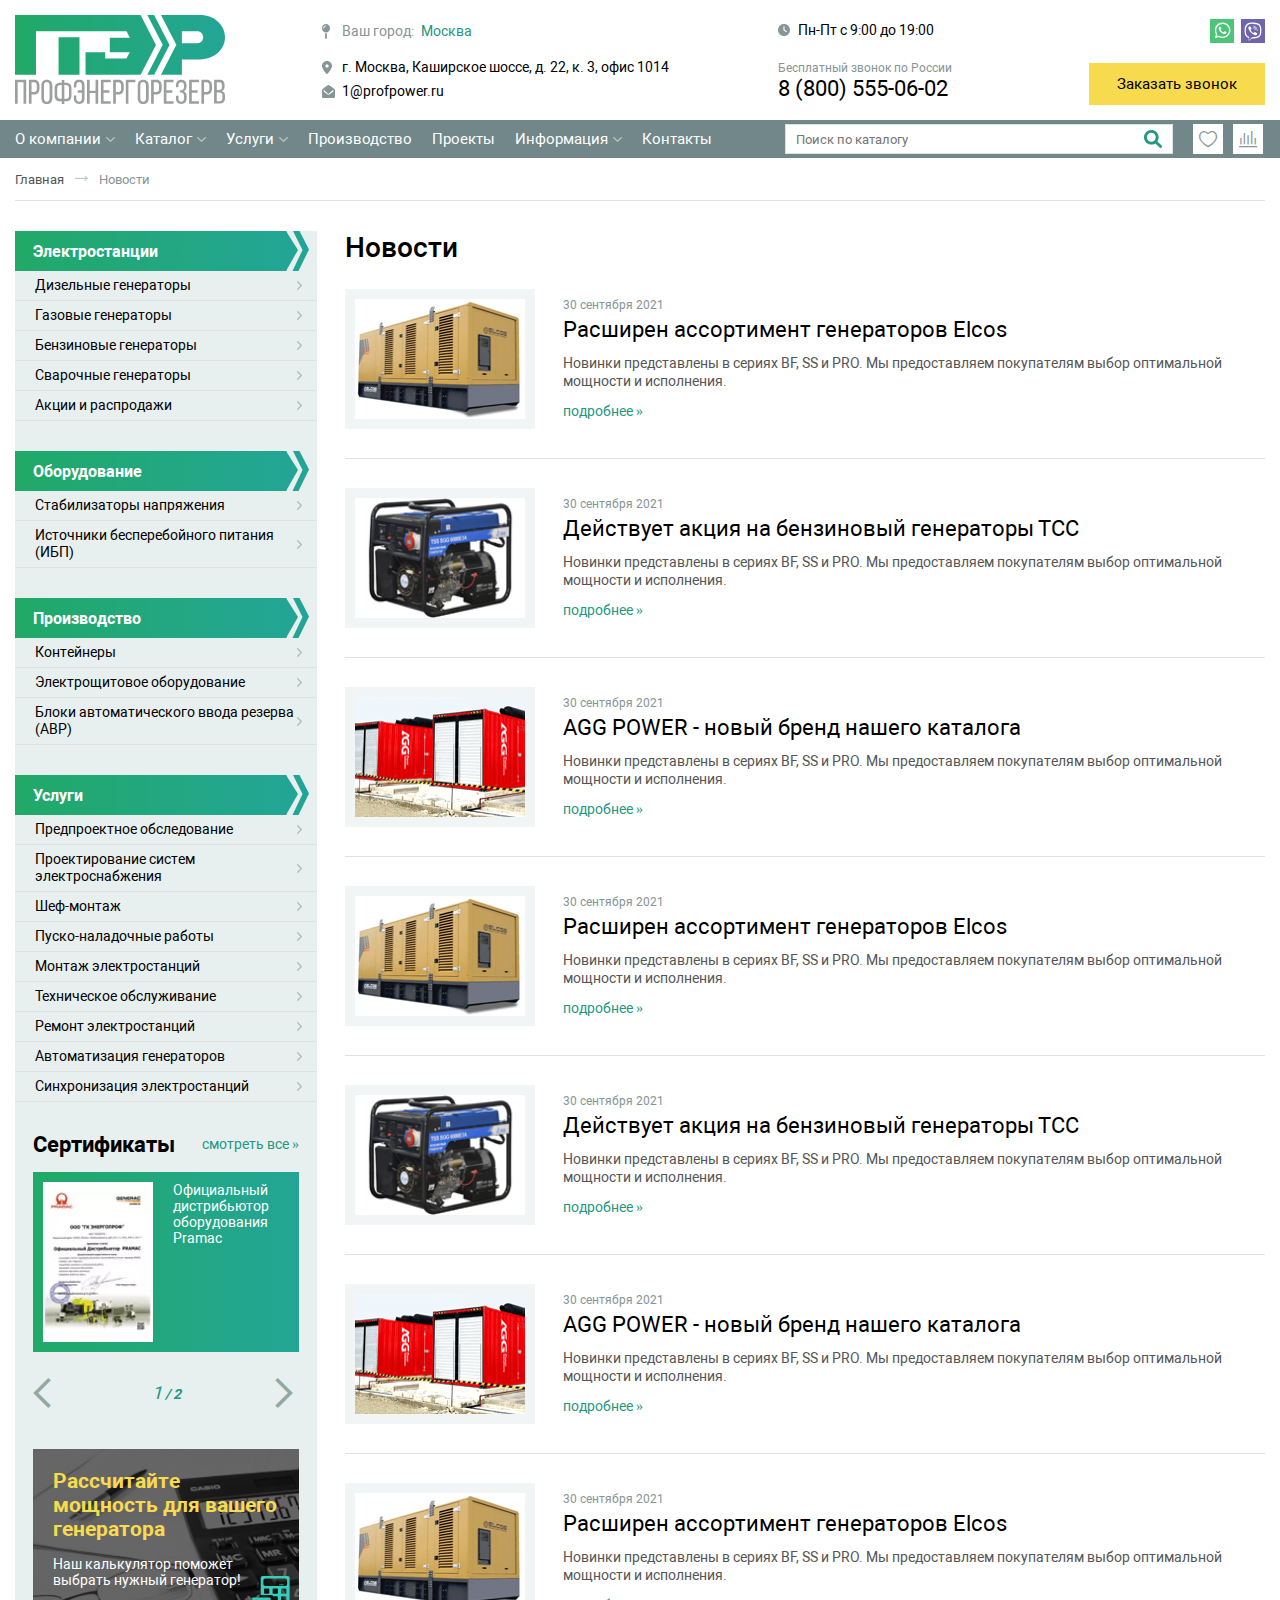
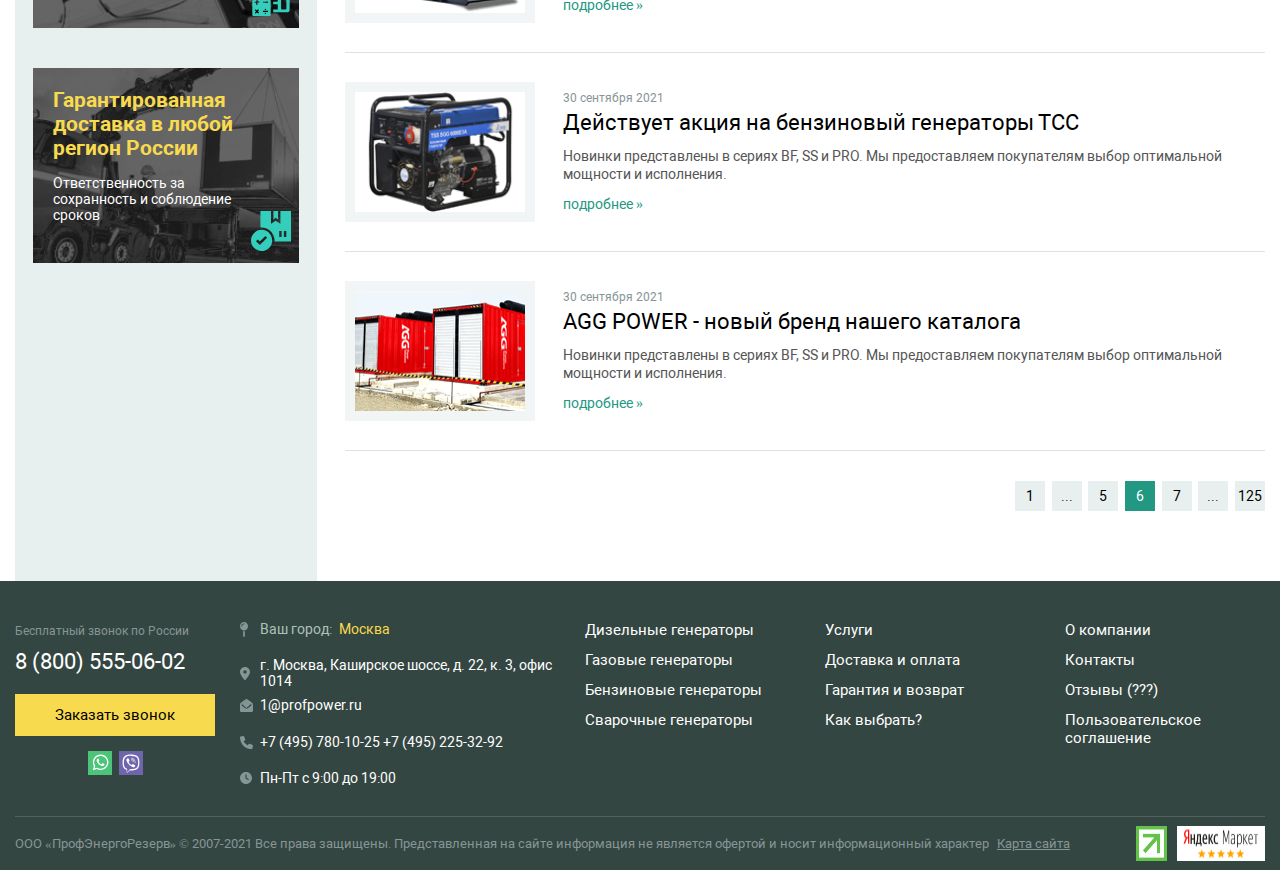
<file: Работа/Сайты на gulp_v1/app/app/news.html>
<!DOCTYPE html>
<html lang="en">

<head>
    <meta charset="UTF-8">
    <meta name="viewport" content="width=device-width, initial-scale=1">
    <title>ПЭР - ПРОФЭНЕРГОРЕЗЕРВ</title>
    <link rel="icon" href="favicon.svg" type="image/x-icon">
    <style>
        @font-face{font-display:swap;font-display:swap;font-family:'icomoon';src:url(fonts/icomoon/icomoon.eot?m3tokn);src:url(fonts/icomoon/icomoon.eot?m3tokn#iefix) format("embedded-opentype"),url(fonts/icomoon/icomoon.ttf?m3tokn) format("truetype"),url(fonts/icomoon/icomoon.woff?m3tokn) format("woff"),url(fonts/icomoon/icomoon.svg?m3tokn#icomoon) format("svg");font-weight:400;font-style:normal;font-display:block}[class^="_icon-"],[class*=" _icon-"]{font-display:swap;font-display:swap;font-family:'icomoon'!important;speak:never;font-style:normal;font-weight:400;font-variant:normal;text-transform:none;line-height:1;-webkit-font-smoothing:antialiased;-moz-osx-font-smoothing:grayscale}._icon-th-list:before{content:"\e909"}._icon-th-combs:before{content:"\e90a"}._icon-arrow-left:before{content:"\e908"}._icon-arrow-right:before{content:"\e900"}._icon-close:before{content:"\e901"}._icon-star:before{content:"\e902"}._icon-heart:before{content:"\e903"}._icon-catalog:before{content:"\e904"}._icon-phone:before{content:"\e905"}._icon-burger:before{content:"\e906"}._icon-stats:before{content:"\e907"}@font-face{font-family:'Roboto';font-style:normal;font-weight:300;font-display:swap;src:url(fonts/roboto/Robotolight.woff2) format("woff2")}@font-face{font-family:'Roboto';font-style:normal;font-weight:400;font-display:swap;src:url(fonts/roboto/Roboto.woff2) format("woff2")}@font-face{font-family:'Roboto';font-style:normal;font-weight:500;font-display:swap;src:url(fonts/roboto/Robotomedium.woff2) format("woff2")}@font-face{font-family:'Roboto';font-style:normal;font-weight:700;font-display:swap;src:url(fonts/roboto/Robotobold.woff2) format("woff2")}@font-face{font-family:'Roboto';font-style:normal;font-weight:900;font-display:swap;src:url(fonts/roboto/Robotoblack.woff2) format("woff2")}.fakeScroll{overflow:visible!important}.fakeScroll__wrap{overflow:hidden;height:100%;position:relative;z-index:1}.fakeScroll__content{height:100%;width:100%;position:relative;overflow:auto;-moz-box-sizing:border-box;box-sizing:border-box;scrollbar-width:none;outline:none}.fakeScroll__content::-webkit-scrollbar{display:none}.fakeScroll__track{position:absolute;right:-15px;top:0;bottom:0;width:9px;cursor:default}.fakeScroll__bar{position:relative;background:rgba(255,255,255,.4);width:100%;border-radius:4px;right:0;top:0;z-index:0;transition:background .1s;cursor:-moz-grab;cursor:-webkit-grab}.fakeScroll__bar:hover{background:rgba(255,255,255,.55)}.fakeScroll__bar.fakeScroll--grabbed{cursor:-moz-grabbing;cursor:-webkit-grabbing;background:#fff}body.fakeScroll--grabbed{cursor:-moz-grabbing;cursor:-webkit-grabbing;-moz-user-select:none;-webkit-user-select:none;user-select:none}.mfp-bg{top:0;left:0;width:100%;height:100%;z-index:1042;overflow:hidden;position:fixed;background:#0b0b0b;opacity:.8}.mfp-wrap{top:0;left:0;width:100%;height:100%;z-index:1043;position:fixed;outline:none!important;-webkit-backface-visibility:hidden}.mfp-container{text-align:center;position:absolute;width:100%;height:100%;left:0;top:0;padding:0 8px;box-sizing:border-box}.mfp-container:before{content:'';display:inline-block;height:100%;vertical-align:middle}.mfp-align-top .mfp-container:before{display:none}.mfp-content{position:relative;display:inline-block;vertical-align:middle;margin:0 auto;text-align:left;z-index:1045}.mfp-inline-holder .mfp-content,.mfp-ajax-holder .mfp-content{width:100%;cursor:auto}.mfp-ajax-cur{cursor:progress}.mfp-zoom-out-cur,.mfp-zoom-out-cur .mfp-image-holder .mfp-close{cursor:-moz-zoom-out;cursor:-webkit-zoom-out;cursor:zoom-out}.mfp-zoom{cursor:pointer;cursor:-webkit-zoom-in;cursor:-moz-zoom-in;cursor:zoom-in}.mfp-auto-cursor .mfp-content{cursor:auto}.mfp-close,.mfp-arrow,.mfp-preloader,.mfp-counter{-webkit-user-select:none;-moz-user-select:none;user-select:none}.mfp-loading.mfp-figure{display:none}.mfp-hide{display:none!important}.mfp-preloader{color:#CCC;position:absolute;top:50%;width:auto;text-align:center;margin-top:-.8em;left:8px;right:8px;z-index:1044}.mfp-preloader a{color:#CCC}.mfp-preloader a:hover{color:#FFF}.mfp-s-ready .mfp-preloader{display:none}.mfp-s-error .mfp-content{display:none}button.mfp-close,button.mfp-arrow{overflow:visible;cursor:pointer;background:transparent;border:0;-webkit-appearance:none;display:block;outline:none;padding:0;z-index:1046;box-shadow:none;touch-action:manipulation}button::-moz-focus-inner{padding:0;border:0}.mfp-close{width:44px;height:44px;line-height:44px;position:absolute;right:0;top:0;text-decoration:none;text-align:center;opacity:.65;padding:0 0 18px 10px;color:#FFF;font-style:normal;font-size:28px;font-display:swap;font-display:swap;font-display:swap;font-family:Arial,Baskerville,monospace}.mfp-close:hover,.mfp-close:focus{opacity:1}.mfp-close:active{top:1px}.mfp-close-btn-in .mfp-close{color:#333}.mfp-image-holder .mfp-close,.mfp-iframe-holder .mfp-close{color:#FFF;right:-6px;text-align:right;padding-right:6px;width:100%}.mfp-counter{position:absolute;top:0;right:0;color:#CCC;font-size:12px;line-height:18px;white-space:nowrap}.mfp-arrow{position:absolute;opacity:.65;margin:0;top:50%;margin-top:-55px;padding:0;width:90px;height:110px;-webkit-tap-highlight-color:transparent}.mfp-arrow:active{margin-top:-54px}.mfp-arrow:hover,.mfp-arrow:focus{opacity:1}.mfp-arrow:before,.mfp-arrow:after{content:'';display:block;width:0;height:0;position:absolute;left:0;top:0;margin-top:35px;margin-left:35px;border:medium inset transparent}.mfp-arrow:after{border-top-width:13px;border-bottom-width:13px;top:8px}.mfp-arrow:before{border-top-width:21px;border-bottom-width:21px;opacity:.7}.mfp-arrow-left{left:0}.mfp-arrow-left:after{border-right:17px solid #FFF;margin-left:31px}.mfp-arrow-left:before{margin-left:25px;border-right:27px solid #3F3F3F}.mfp-arrow-right{right:0}.mfp-arrow-right:after{border-left:17px solid #FFF;margin-left:39px}.mfp-arrow-right:before{border-left:27px solid #3F3F3F}.mfp-iframe-holder{padding-top:40px;padding-bottom:40px}.mfp-iframe-holder .mfp-content{line-height:0;width:100%;max-width:900px}.mfp-iframe-holder .mfp-close{top:-40px}.mfp-iframe-scaler{width:100%;height:0;overflow:hidden;padding-top:56.25%}.mfp-iframe-scaler iframe{position:absolute;display:block;top:0;left:0;width:100%;height:100%;box-shadow:0 0 8px rgba(0,0,0,0.6);background:#000}img.mfp-img{width:auto;max-width:100%;height:auto;display:block;line-height:0;box-sizing:border-box;padding:40px 0;margin:0 auto}.mfp-figure{line-height:0}.mfp-figure:after{content:'';position:absolute;left:0;top:40px;bottom:40px;display:block;right:0;width:auto;height:auto;z-index:-1;box-shadow:0 0 8px rgba(0,0,0,0.6);background:#444}.mfp-figure small{color:#BDBDBD;display:block;font-size:12px;line-height:14px}.mfp-figure figure{margin:0}.mfp-bottom-bar{margin-top:-36px;position:absolute;top:100%;left:0;width:100%;cursor:auto}.mfp-title{text-align:left;line-height:18px;color:#F3F3F3;word-wrap:break-word;padding-right:36px}.mfp-image-holder .mfp-content{max-width:100%}.mfp-gallery .mfp-image-holder .mfp-figure{cursor:pointer}@media screen and (max-width: 800px) and (orientation: landscape),screen and (max-height: 300px){.mfp-img-mobile .mfp-image-holder{padding-left:0;padding-right:0}.mfp-img-mobile img.mfp-img{padding:0}.mfp-img-mobile .mfp-figure:after{top:0;bottom:0}.mfp-img-mobile .mfp-figure small{display:inline;margin-left:5px}.mfp-img-mobile .mfp-bottom-bar{background:rgba(0,0,0,0.6);bottom:0;margin:0;top:auto;padding:3px 5px;position:fixed;box-sizing:border-box}.mfp-img-mobile .mfp-bottom-bar:empty{padding:0}.mfp-img-mobile .mfp-counter{right:5px;top:3px}.mfp-img-mobile .mfp-close{top:0;right:0;width:35px;height:35px;line-height:35px;background:rgba(0,0,0,0.6);position:fixed;text-align:center;padding:0}}@media all and (max-width: 900px){.mfp-arrow{-webkit-transform:scale(0.75);transform:scale(0.75)}.mfp-arrow-left{-webkit-transform-origin:0;transform-origin:0}.mfp-arrow-right{-webkit-transform-origin:100%;transform-origin:100%}.mfp-container{padding-left:6px;padding-right:6px}}.slick-slider{position:relative;display:block;box-sizing:border-box;-webkit-user-select:none;-moz-user-select:none;-ms-user-select:none;user-select:none;-webkit-touch-callout:none;-khtml-user-select:none;-ms-touch-action:pan-y;touch-action:pan-y;-webkit-tap-highlight-color:transparent}.slick-list{position:relative;display:block;overflow:hidden;margin:0;padding:0}.slick-list:focus{outline:none}.slick-list.dragging{cursor:pointer;cursor:hand}.slick-slider .slick-track,.slick-slider .slick-list{-webkit-transform:translate3d(0,0,0);-moz-transform:translate3d(0,0,0);-ms-transform:translate3d(0,0,0);-o-transform:translate3d(0,0,0);transform:translate3d(0,0,0)}.slick-track{position:relative;top:0;left:0;display:block;margin-left:auto;margin-right:auto}.slick-track:before,.slick-track:after{display:table;content:''}.slick-track:after{clear:both}.slick-loading .slick-track{visibility:hidden}.slick-slide{display:none;float:left;height:100%;min-height:1px}[dir='rtl'] .slick-slide{float:right}.slick-slide img{display:block}.slick-slide.slick-loading img{display:none}.slick-slide.dragging img{pointer-events:none}.slick-initialized .slick-slide{display:block}.slick-loading .slick-slide{visibility:hidden}.slick-vertical .slick-slide{display:block;height:auto;border:1px solid transparent}.slick-arrow.slick-hidden{display:none}
    </style>
    <!-- Базовые стили CSS -->
    <link rel="stylesheet" href="css/main.css">
</head>

<body class="body body--main">
    <div class="body__top">
        <header class="header">
            <div class="container">
                <div class="header__wrapper">
                    <a href="#" class="header__logo">
                        <img src="img/logo.svg">
                    </a>
                    <div class="header__search">
                        <input class="input menu__search-input header__search-input" placeholder="Поиск по каталогу">
                    </div>
                    <div class="header__loc loc">
                        <div class="loc__your">
                            <span>Ваш город:</span>
                            <a href="#">Москва</a>
                        </div>
                        <div class="loc__your-address">
                            <p> г. Москва, Каширское шоссе, д. 22, к. 3, офис 1014</p>
                        </div>
                        <a href="mailto:1@profpower.ru" class="loc__your-mail">
                            1@profpower.ru
                        </a>
                    </div>
                    <div class="hinfo">
                        <div class="hinfo__work">
                            Пн-Пт c 9:00 до 19:00
                        </div>
                        <div class="call">
                            <span class="call__name">Бесплатный звонок по России </span>
                            <a class="call__phone" href="tel:88005550602">8 (800) 555-06-02 </a>
                        </div>
                    </div>
                    <div class="header__feedback">
                        <div class="header__socials socials">
                            <a href="#" class="socials__item">
                                <img src="img/whatsapp.svg">
                            </a>
                            <a href="#" class="socials__item">
                                <img src="img/viber.svg">
                            </a>
                        </div>
                        <a href="#getcall" class="header__btn btn popup-link">
                            Заказать звонок
                        </a>
                    </div>
                </div>
            </div>
        </header>
        <div class="menu">
            <div class="container">
                <div class="menu__wrapper">
                    <div class="menu__burger">
                        <i class="_icon-burger"></i>
                        Меню
                    </div>
                    <a href="#" class="menu__catalog-link">
                        <i class="_icon-catalog"></i>
                        Каталог
                    </a>
                    <ul class="nav">
                        <div class="nav__close">
                            <img src="img/icons/close-icon.svg">
                        </div>
                        <li class="nav__list nav__parent"><a href="#">О компании</a>
                            <ul class="nav__inner">
                                <div class="nav__inner-col">
                                    <div class="nav__inner-title">
                                        Электростанции
                                    </div>
                                    <ul class="nav__inner-box">
                                        <li><a href="#">Дизельные генераторы</a></li>
                                        <li><a href="#">Газовые генераторы</a></li>
                                        <li><a href="#">Бензиновые генераторы</a></li>
                                        <li><a href="#">Сварочные генераторы</a></li>
                                        <li><a href="#">Акции и распродажи</a></li>
                                    </ul>
                                </div>
                                <div class="nav__inner-col">
                                    <div class="nav__inner-title">
                                        Оборудование
                                    </div>
                                    <ul class="nav__inner-box">
                                        <li><a href="#">Стабилизаторы напряжения</a></li>
                                        <li><a href="#">Источники бесперебойного питания (ИБП)
                                            </a></li>
                                    </ul>
                                </div>
                            </ul>
                        </li>
                        <li class="nav__list nav__parent"><a href="#">Каталог</a>
                            <ul class="nav__inner">
                                <div class="nav__inner-col">
                                    <div class="nav__inner-title">
                                        Производство
                                    </div>
                                    <ul class="nav__inner-box">
                                        <li><a href="#">Контейнеры</a></li>
                                        <li><a href="#">Электрощитовое оборудование</a></li>
                                        <li><a href="#">Блоки автоматического ввода резерва (АВР)</a></li>
                                    </ul>
                                </div>
                                <div class="nav__inner-col">
                                    <div class="nav__inner-title">
                                        Услуги
                                    </div>
                                    <ul class="nav__inner-box">
                                        <li><a href="#">Предпроектное обследование</a></li>
                                        <li><a href="#">Проектирование систем электроснабжения</a></li>
                                        <li><a href="#">Шеф монтаж</a></li>
                                        <li><a href="#">Пуско-наладочные работы</a></li>
                                        <li><a href="#">Монтаж электростанций</a></li>
                                        <li><a href="#">Техническое обслуживание</a></li>
                                        <li><a href="#">Ремонт электростанций</a></li>
                                        <li><a href="#">Автоматизация генераторов</a></li>
                                        <li><a href="#">Синхронизация электростанций</a></li>
                                    </ul>
                                </div>
                            </ul>
                        </li>
                        <li class="nav__list nav__parent"><a href="#">Услуги</a>
                            <ul class="nav__inner">
                                <div class="nav__inner-col">
                                    <div class="nav__inner-title">
                                        Электростанции
                                    </div>
                                    <ul class="nav__inner-box">
                                        <li><a href="#">Дизельные генераторы</a></li>
                                        <li><a href="#">Газовые генераторы</a></li>
                                        <li><a href="#">Бензиновые генераторы</a></li>
                                        <li><a href="#">Сварочные генераторы</a></li>
                                        <li><a href="#">Акции и распродажи</a></li>
                                    </ul>
                                </div>
                                <div class="nav__inner-col">
                                    <div class="nav__inner-title">
                                        Оборудование
                                    </div>
                                    <ul class="nav__inner-box">
                                        <li><a href="#">Стабилизаторы напряжения</a></li>
                                        <li><a href="#">Источники бесперебойного питания (ИБП)
                                            </a></li>
                                    </ul>
                                </div>
                            </ul>
                        </li>
                        <li class="nav__list"><a href="#">Производство</a></li>
                        <li class="nav__list"><a href="#">Проекты</a></li>
                        <li class="nav__list nav__parent"><a href="#">Информация</a>
                            <ul class="nav__inner">
                                <div class="nav__inner-col">
                                    <div class="nav__inner-title">
                                        Электростанции
                                    </div>
                                    <ul class="nav__inner-box">
                                        <li><a href="#">Дизельные генераторы</a></li>
                                        <li><a href="#">Газовые генераторы</a></li>
                                        <li><a href="#">Бензиновые генераторы</a></li>
                                        <li><a href="#">Сварочные генераторы</a></li>
                                        <li><a href="#">Акции и распродажи</a></li>
                                    </ul>
                                </div>
                                <div class="nav__inner-col">
                                    <div class="nav__inner-title">
                                        Оборудование
                                    </div>
                                    <ul class="nav__inner-box">
                                        <li><a href="#">Стабилизаторы напряжения</a></li>
                                        <li><a href="#">Источники бесперебойного питания (ИБП)
                                            </a></li>
                                    </ul>
                                </div>
                            </ul>
                        </li>
                        <li class="nav__list"><a href="#">Контакты</a></li>
                        <div class="call call--nav">
                            <div class="call-nav__left">
                                <span class="call__name">Бесплатный звонок по России </span>
                                <a class="call__phone call__phone--second" href="tel:88005550602">8 (800) 555-06-02
                                </a>
                                <a href="#getcall" class="call__btn btn popup-link">
                                    Заказать звонок
                                </a>
                            </div>
                            <div class="call__socials socials socials--vertical">
                                <a href="#" class="socials__item socials__item--big">
                                    <img src="img/whatsapp.svg">
                                </a>
                                <a href="#" class="socials__item socials__item--big">
                                    <img src="img/viber.svg">
                                </a>
                            </div>
                        </div>
                    </ul>
                    <a href="#" class="menu__cont-link">
                        <i class="_icon-phone"></i>
                        Контакты
                    </a>
                    <div class="menu__search">
                        <input class="input menu__search-input" placeholder="Поиск по каталогу">
                    </div>
                    <div class="menu__right">
                        <a href="#" class="menu__icon">
                            <i class="_icon-heart"></i>
                            <span>Избранное</span>
                        </a>
                        <a href="#" class="menu__icon">
                            <i class="_icon-stats"></i>
                            <span>Сравнение</span>
                        </a>
                    </div>
                </div>
            </div>
        </div>
    </div>
    <!-- pageloc -->
    <div class="pageloc">
        <div class="container">
            <ul class="pageloc__box">
                <li class="pageloc__list">
                    <a href="#" class="pageloc__link pageloc__link--home">
                        Главная
                    </a>
                </li>
                <li class="pageloc__list">
                    <a href="#" class="pageloc__link pageloc__link--here">
                        Новости
                    </a>
                </li>
            </ul>
        </div>
    </div>
    <!-- page -->
    <div class="page">
        <div class="container">
            <div class="page__wrapper">
                <aside class="sidebar">
                    <div class="categories">
                        <div class="categories__item">
                            <div class="categories__name">
                                Электростанции
                            </div>
                            <ul class="categories__box">
                                <li class="categories__list">
                                    <a href="#" class="categories__link">
                                        Дизельные генераторы
                                    </a>
                                </li>
                                <li class="categories__list">
                                    <a href="#" class="categories__link">
                                        Газовые генераторы
                                    </a>
                                </li>
                                <li class="categories__list">
                                    <a href="#" class="categories__link">
                                        Бензиновые генераторы
                                    </a>
                                </li>
                                <li class="categories__list">
                                    <a href="#" class="categories__link">
                                        Сварочные генераторы
                                    </a>
                                </li>
                                <li class="categories__list">
                                    <a href="#" class="categories__link">
                                        Акции и распродажи
                                    </a>
                                </li>
                            </ul>
                        </div>
                        <div class="categories__item">
                            <div class="categories__name">
                                Оборудование
                            </div>
                            <ul class="categories__box">
                                <li class="categories__list">
                                    <a href="#" class="categories__link">
                                        Стабилизаторы напряжения
                                    </a>
                                </li>
                                <li class="categories__list">
                                    <a href="#" class="categories__link">
                                        Источники бесперебойного питания (ИБП)
                                    </a>
                                </li>
                            </ul>
                        </div>
                        <div class="categories__item">
                            <div class="categories__name">
                                Производство
                            </div>
                            <ul class="categories__box">
                                <li class="categories__list">
                                    <a href="#" class="categories__link">
                                        Контейнеры
                                    </a>
                                </li>
                                <li class="categories__list">
                                    <a href="#" class="categories__link">
                                        Электрощитовое оборудование
                                    </a>
                                </li>
                                <li class="categories__list">
                                    <a href="#" class="categories__link">
                                        Блоки автоматического ввода резерва (АВР)
                                    </a>
                                </li>
                            </ul>
                        </div>
                        <div class="categories__item">
                            <div class="categories__name">
                                Услуги
                            </div>
                            <ul class="categories__box">
                                <li class="categories__list">
                                    <a href="#" class="categories__link">
                                        Предпроектное обследование
                                    </a>
                                </li>
                                <li class="categories__list">
                                    <a href="#" class="categories__link">
                                        Проектирование систем электроснабжения
                                    </a>
                                </li>
                                <li class="categories__list">
                                    <a href="#" class="categories__link">
                                        Шеф-монтаж
                                    </a>
                                </li>
                                <li class="categories__list">
                                    <a href="#" class="categories__link">
                                        Пуско-наладочные работы
                                    </a>
                                </li>
                                <li class="categories__list">
                                    <a href="#" class="categories__link">
                                        Монтаж электростанций
                                    </a>
                                </li>
                                <li class="categories__list">
                                    <a href="#" class="categories__link">
                                        Техническое обслуживание
                                    </a>
                                </li>
                                <li class="categories__list">
                                    <a href="#" class="categories__link">
                                        Ремонт электростанций
                                    </a>
                                </li>
                                <li class="categories__list">
                                    <a href="#" class="categories__link">
                                        Автоматизация генераторов
                                    </a>
                                </li>
                                <li class="categories__list">
                                    <a href="#" class="categories__link">
                                        Синхронизация электростанций
                                    </a>
                                </li>
                            </ul>
                        </div>
                    </div>
                    <!-- sidebar__cert -->
                    <div class="sidebar__serts">
                        <div class="scert">
                            <div class="scert__top">
                                <div class="scert__title">
                                    Сертификаты
                                </div>
                                <a href="#" class="scert__all">
                                    смотреть все »
                                </a>
                            </div>
                            <div class="scert__slider slider">
                                <div class="scert__item">
                                    <div class="scert__item-img">
                                        <picture>
                                            <source srcset="img/scert-img1.webp" type="image/webp">
                                            <img data-src="img/scert-img1.png" class="lazyload">
                                        </picture>
                                    </div>
                                    <div class="scert__item-text">
                                        Официальный
                                        дистрибьютор
                                        оборудования
                                        Pramac
                                    </div>
                                </div>
                                <div class="scert__item">
                                    <div class="scert__item-img">
                                        <picture>
                                            <source srcset="img/scert-img1.webp" type="image/webp">
                                            <img data-src="img/scert-img1.png" class="lazyload">
                                        </picture>
                                    </div>
                                    <div class="scert__item-text">
                                        Официальный
                                        дистрибьютор
                                        оборудования
                                        Pramac
                                    </div>
                                </div>
                            </div>
                            <div class="scert__slider-pags slider-pags--first"></div>
                            <div class="scert__slider-arrows slider__arrows--fluid"></div>
                        </div>
                    </div>
                    <!-- sidebar__banners -->
                    <div class="sidebar__banners">
                        <a href="#" class="sbanner"
                            style="background: url(img/cbanner-calc-bg.jpg) no-repeat center center/cover">
                            <div class="sbanner__content">
                                <div class="sbanner__title">
                                    Рассчитайте
                                    мощность для вашего генератора
                                </div>
                                <div class="sbanner__text">
                                    Наш калькулятор поможет выбрать нужный генератор!
                                </div>
                            </div>
                            <div class="sbanner__icon">
                                <img src="img/cbanner-calc.svg">
                            </div>
                        </a>
                        <a href="#" class="sbanner"
                            style="background: url(img/cbanner-delive-bg.jpg) no-repeat center center/cover">
                            <div class="sbanner__content">
                                <div class="sbanner__title">
                                    Гарантированная доставка в любой регион России
                                </div>
                                <div class="sbanner__text">
                                    Ответственность за сохранность и соблюдение сроков
                                </div>
                            </div>
                            <div class="sbanner__icon">
                                <img src="img/cbanner-var.svg">
                            </div>
                        </a>
                    </div>
                </aside>
                <main class="main news-page">
                    <h1 class="news__title title news__title2">
                        Новости
                    </h1>
                    <div class="news__box news__box--news">
                        <div class="news__item news__item--newspage">
                            <div class="news__item-img">
                                <img src="img/news-img1.png">
                            </div>
                            <div class="news__item-content">
                                <div class="news__item-date">
                                    30 сентября 2021
                                </div>
                                <div class="news__item-title">
                                    Расширен ассортимент генераторов Elcos
                                </div>
                                <p class="news__item-text">
                                    Новинки представлены в сериях BF, SS и PRO. Мы предоставляем покупателям выбор
                                    оптимальной мощности и исполнения.
                                </p>
                                <a href="#" class="news__item-btn">
                                    подробнее »
                                </a>
                            </div>
                        </div>
                        <div class="news__item news__item--newspage">
                            <div class="news__item-img">
                                <img src="img/news-img2.png">
                            </div>
                            <div class="news__item-content">
                                <div class="news__item-date">
                                    30 сентября 2021
                                </div>
                                <div class="news__item-title">
                                    Действует акция на бензиновый генераторы ТСС
                                </div>
                                <p class="news__item-text">
                                    Новинки представлены в сериях BF, SS и PRO. Мы предоставляем покупателям выбор
                                    оптимальной мощности и исполнения.
                                </p>
                                <a href="#" class="news__item-btn">
                                    подробнее »
                                </a>
                            </div>
                        </div>
                        <div class="news__item news__item--newspage">
                            <div class="news__item-img">
                                <img src="img/news-img3.png">
                            </div>
                            <div class="news__item-content">
                                <div class="news__item-date">
                                    30 сентября 2021
                                </div>
                                <div class="news__item-title">
                                    AGG POWER - новый бренд нашего каталога
                                </div>
                                <p class="news__item-text">
                                    Новинки представлены в сериях BF, SS и PRO. Мы предоставляем покупателям выбор
                                    оптимальной мощности и исполнения.
                                </p>
                                <a href="#" class="news__item-btn">
                                    подробнее »
                                </a>
                            </div>
                        </div>
                        <div class="news__item news__item--newspage">
                            <div class="news__item-img">
                                <img src="img/news-img1.png">
                            </div>
                            <div class="news__item-content">
                                <div class="news__item-date">
                                    30 сентября 2021
                                </div>
                                <div class="news__item-title">
                                    Расширен ассортимент генераторов Elcos
                                </div>
                                <p class="news__item-text">
                                    Новинки представлены в сериях BF, SS и PRO. Мы предоставляем покупателям выбор
                                    оптимальной мощности и исполнения.
                                </p>
                                <a href="#" class="news__item-btn">
                                    подробнее »
                                </a>
                            </div>
                        </div>
                        <div class="news__item news__item--newspage">
                            <div class="news__item-img">
                                <img src="img/news-img2.png">
                            </div>
                            <div class="news__item-content">
                                <div class="news__item-date">
                                    30 сентября 2021
                                </div>
                                <div class="news__item-title">
                                    Действует акция на бензиновый генераторы ТСС
                                </div>
                                <p class="news__item-text">
                                    Новинки представлены в сериях BF, SS и PRO. Мы предоставляем покупателям выбор
                                    оптимальной мощности и исполнения.
                                </p>
                                <a href="#" class="news__item-btn">
                                    подробнее »
                                </a>
                            </div>
                        </div>
                        <div class="news__item news__item--newspage">
                            <div class="news__item-img">
                                <img src="img/news-img3.png">
                            </div>
                            <div class="news__item-content">
                                <div class="news__item-date">
                                    30 сентября 2021
                                </div>
                                <div class="news__item-title">
                                    AGG POWER - новый бренд нашего каталога
                                </div>
                                <p class="news__item-text">
                                    Новинки представлены в сериях BF, SS и PRO. Мы предоставляем покупателям выбор
                                    оптимальной мощности и исполнения.
                                </p>
                                <a href="#" class="news__item-btn">
                                    подробнее »
                                </a>
                            </div>
                        </div>
                        <div class="news__item news__item--newspage">
                            <div class="news__item-img">
                                <img src="img/news-img1.png">
                            </div>
                            <div class="news__item-content">
                                <div class="news__item-date">
                                    30 сентября 2021
                                </div>
                                <div class="news__item-title">
                                    Расширен ассортимент генераторов Elcos
                                </div>
                                <p class="news__item-text">
                                    Новинки представлены в сериях BF, SS и PRO. Мы предоставляем покупателям выбор
                                    оптимальной мощности и исполнения.
                                </p>
                                <a href="#" class="news__item-btn">
                                    подробнее »
                                </a>
                            </div>
                        </div>
                        <div class="news__item news__item--newspage">
                            <div class="news__item-img">
                                <img src="img/news-img2.png">
                            </div>
                            <div class="news__item-content">
                                <div class="news__item-date">
                                    30 сентября 2021
                                </div>
                                <div class="news__item-title">
                                    Действует акция на бензиновый генераторы ТСС
                                </div>
                                <p class="news__item-text">
                                    Новинки представлены в сериях BF, SS и PRO. Мы предоставляем покупателям выбор
                                    оптимальной мощности и исполнения.
                                </p>
                                <a href="#" class="news__item-btn">
                                    подробнее »
                                </a>
                            </div>
                        </div>
                        <div class="news__item news__item--newspage">
                            <div class="news__item-img">
                                <img src="img/news-img3.png">
                            </div>
                            <div class="news__item-content">
                                <div class="news__item-date">
                                    30 сентября 2021
                                </div>
                                <div class="news__item-title">
                                    AGG POWER - новый бренд нашего каталога
                                </div>
                                <p class="news__item-text">
                                    Новинки представлены в сериях BF, SS и PRO. Мы предоставляем покупателям выбор
                                    оптимальной мощности и исполнения.
                                </p>
                                <a href="#" class="news__item-btn">
                                    подробнее »
                                </a>
                            </div>
                        </div>
                    </div>
                    <div class="news__paging">
                        <div class="cpaging">
                            <a href="#" class="cpaging__item">
                                1
                            </a>
                            <a href="#" class="cpaging__item">
                                ...
                            </a>
                            <a href="#" class="cpaging__item">
                                5
                            </a>
                            <a href="#" class="cpaging__item cpaging__item--active">
                                6
                            </a>
                            <a href="#" class="cpaging__item">
                                7
                            </a>
                            <a href="#" class="cpaging__item">
                                ...
                            </a>
                            <a href="#" class="cpaging__item">
                                125
                            </a>
                        </div>
                    </div>
                </main>
            </div>
        </div>
    </div>
    <!-- footer -->
    <footer class="footer">
        <div class="container">
            <div class="footer__wrapper">
                <div class="footer__col footer__col--first">
                    <div class="call">
                        <span class="call__name">Бесплатный звонок по России </span>
                        <a class="call__phone call__phone--second" href="tel:88005550602">8 (800) 555-06-02 </a>
                        <a href="#getcall" class="call__btn btn popup-link">
                            Заказать звонок
                        </a>
                        <div class="call__socials socials">
                            <a href="#" class="socials__item">
                                <img src="img/whatsapp.svg">
                            </a>
                            <a href="#" class="socials__item">
                                <img src="img/viber.svg">
                            </a>
                        </div>
                    </div>
                </div>
                <div class="footer__col footer__col--second">
                    <div class="loc">
                        <div class="loc__your loc__your--second">
                            <span>Ваш город:</span>
                            <a href="#">Москва</a>
                        </div>
                        <div class="loc__your-address loc__your-address--second">
                            <p> г. Москва, Каширское шоссе, д. 22, к. 3, офис 1014</p>
                        </div>
                        <div class="loc__your-mail--second">
                            <a href="mailto:1@profpower.ru" class="loc__your-mail">
                                1@profpower.ru
                            </a>
                        </div>
                        <div class="loc__phone">
                            <a href="tel:74957801025" class="">
                                +7 (495) 780-10-25
                            </a>
                            <a href="tel:74952253292" class="">
                                +7 (495) 225-32-92
                            </a>
                        </div>
                        <div class="hinfo">
                            <div class="hinfo__work">
                                Пн-Пт c 9:00 до 19:00
                            </div>
                        </div>
                    </div>
                </div>
                <div class="footer__col footer__col--third">
                    <div class="footer__menu">
                        <ul class="footer__menu-box">
                            <li class="footer_list"><a href="#" class="footer_link">Дизельные генераторы</a></li>
                            <li class="footer_list"><a href="#" class="footer_link">Газовые генераторы</a></li>
                            <li class="footer_list"><a href="#" class="footer_link">Бензиновые генераторы</a></li>
                            <li class="footer_list"><a href="#" class="footer_link">Сварочные генераторы</a></li>
                        </ul>
                        <ul class="footer__menu-box">
                            <li class="footer_list"><a href="#" class="footer_link">Услуги</a></li>
                            <li class="footer_list"><a href="#" class="footer_link">Доставка и оплата</a></li>
                            <li class="footer_list"><a href="#" class="footer_link">Гарантия и возврат</a></li>
                            <li class="footer_list"><a href="#" class="footer_link">Как выбрать?</a></li>
                        </ul>
                        <ul class="footer__menu-box">
                            <li class="footer_list"><a href="#" class="footer_link">О компании</a></li>
                            <li class="footer_list"><a href="#" class="footer_link">Контакты</a></li>
                            <li class="footer_list"><a href="#" class="footer_link">Отзывы (???)</a></li>
                            <li class="footer_list"><a href="#" class="footer_link">Пользовательское соглашение</a></li>
                        </ul>
                    </div>
                </div>
            </div>
            <div class="footer__last">
                <div class="footer__last-roots">
                    ООО «ПрофЭнергоРезерв» © 2007-2021 Все права защищены. <br>Представленная на сайте информация не
                    является офертой и носит информационный характер
                </div>
                <a href="#" class="footer__last-map">
                    Карта сайта
                </a>
                <div class="footer__right">
                    <a href="#" class="footer__arrow">
                        <img src="img/icons/footer-arrow.png">
                    </a>
                    <a href="#" class="footer__yandex">
                        <img src="img/icons/yandex-icon.png">
                    </a>
                </div>
            </div>
        </div>
    </footer>
    <!-- popup -->
    <div class="hidden">
        <div class="popup getcall" id="getcall">
            <div class="getcall__wrapper">
                <div class="popup__title">
                    Заказать звонок
                </div>
                <div class="popup__field">
                    <input type="text" class="popup__input input" placeholder="Ваше Имя">
                </div>
                <div class="popup__field">
                    <input type="text" class="popup__input input" placeholder="Телефон">
                </div>
                <div class="popup__accept">
                    <label class="checkbox">
                        <input type="checkbox">
                        <div class="checkbox__content">
                            Я согласен на обработку персональных данных
                        </div>
                    </label>
                </div>
                <div class="popup__btn-area">
                    <button class="popup__btn btn">
                        Отправить
                    </button>
                </div>
            </div>
        </div>
    </div>
    <!-- jQuery -->
    <script src="js/jquery-3.3.1.min.js"></script>
    <!-- Slick slider JS -->
    <script async src="libs/slick-slider/slick.min.js"></script>
    <!-- Magnific Popup JS -->
    <script async src="libs/magnific-popup/jquery.magnific-popup.min.js"></script>
    <!-- Базовые скрипты javascript -->
    <script async src="js/scripts.js"></script>
    <script async src="js/news.js"></script>
    <script async src="js/lazysizes.min.js"></script>
</body>

</html>
</file>
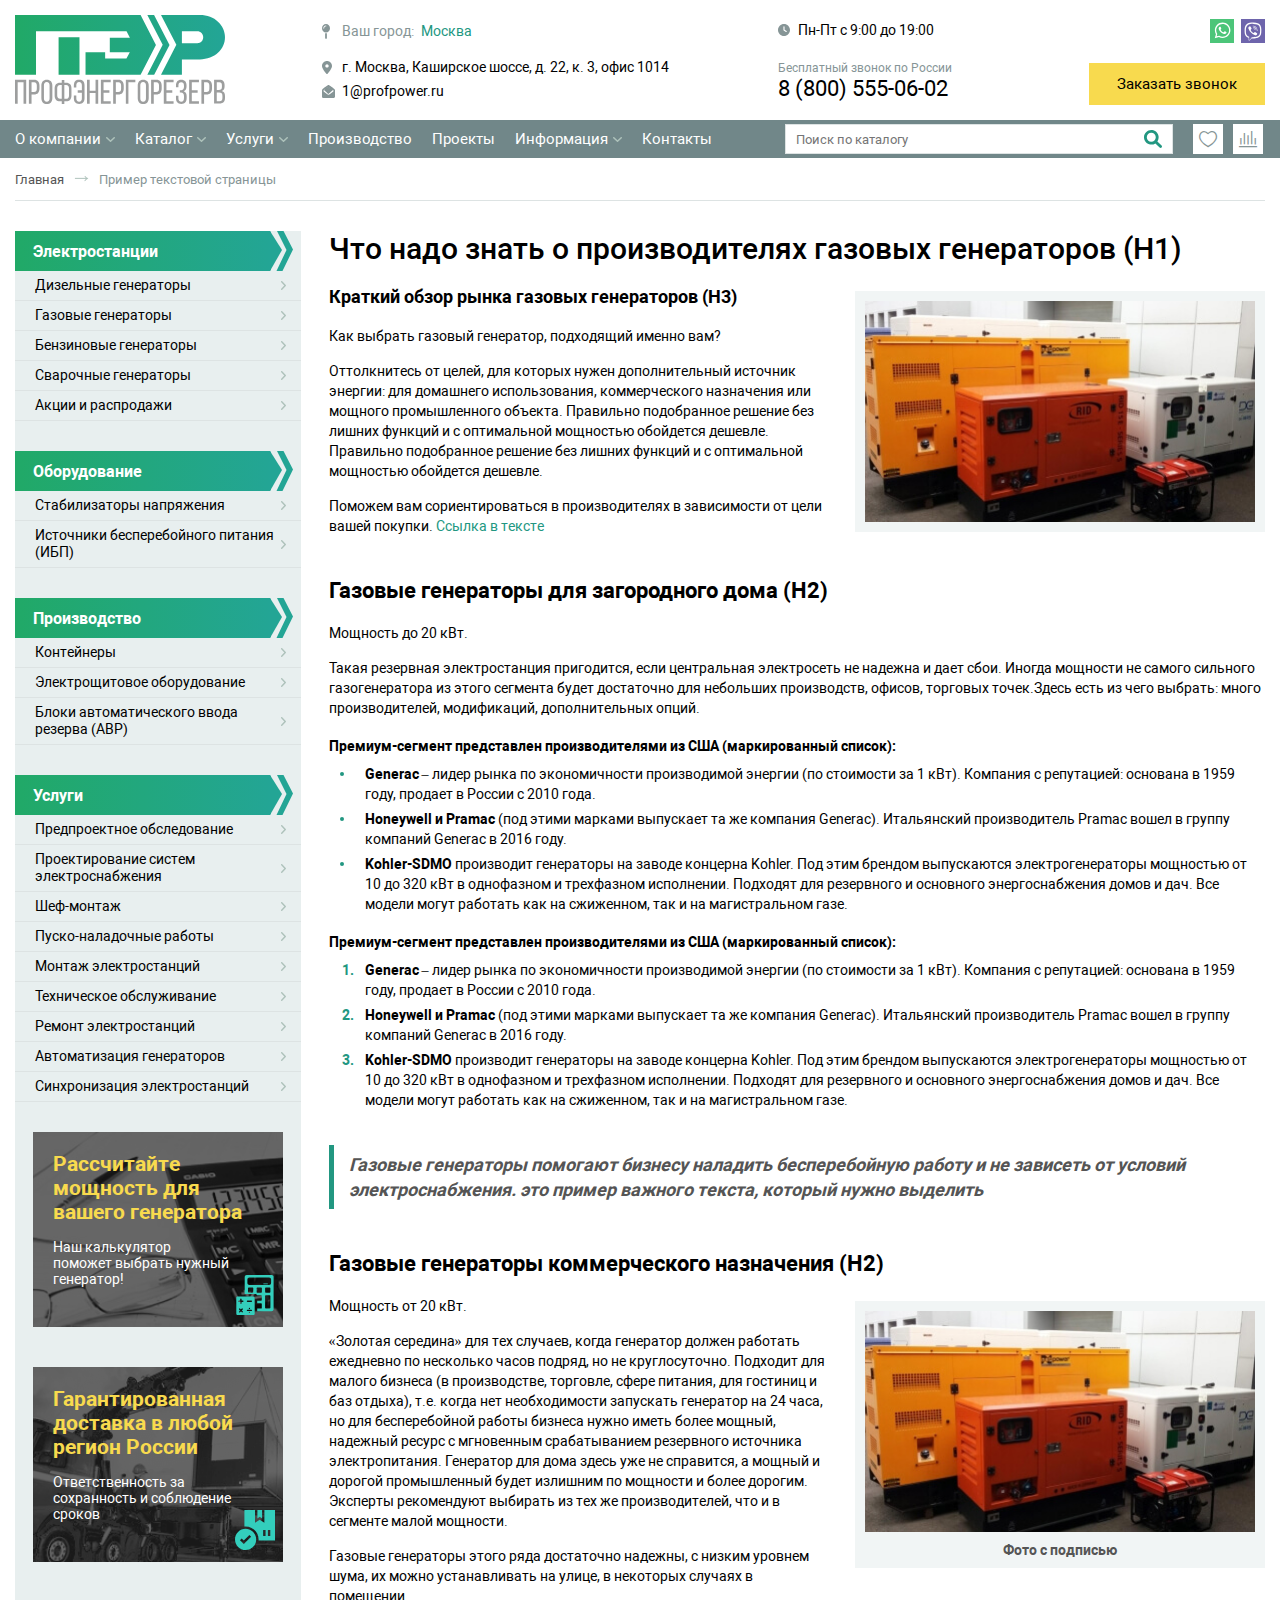
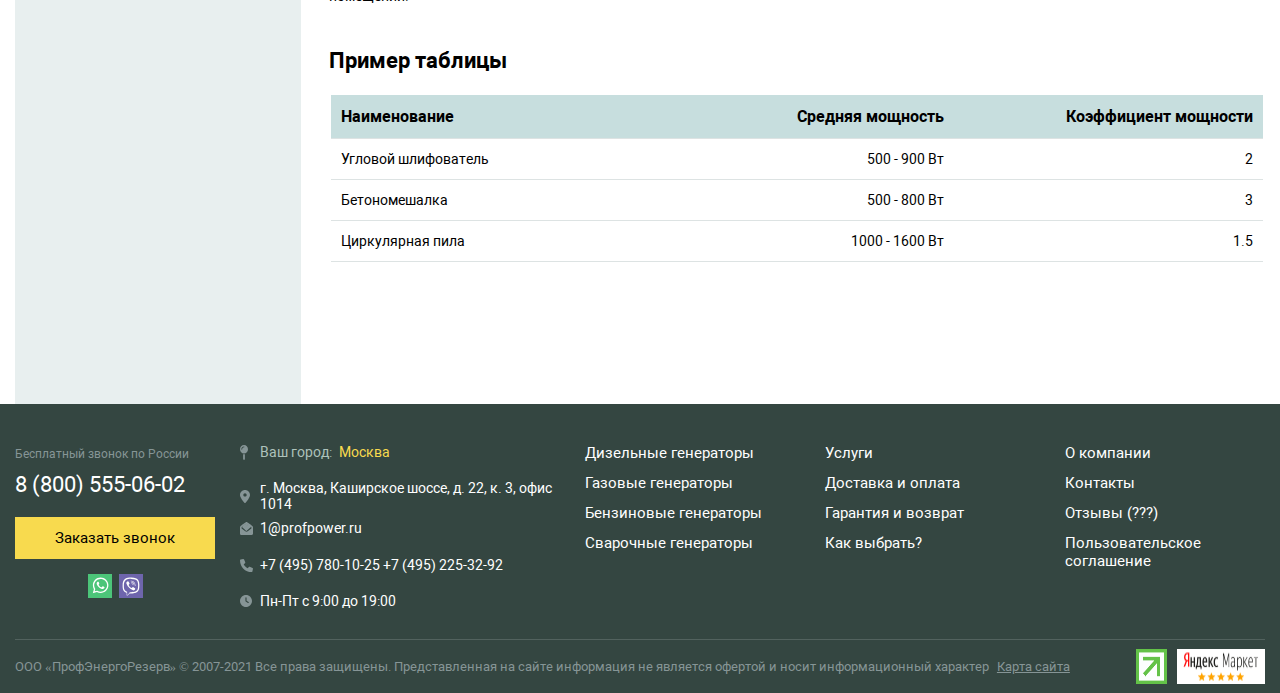
<file: Работа/Сайты на gulp_v1/app/app/post.html>
<!DOCTYPE html>
<html lang="en">

<head>
    <meta charset="UTF-8">
    <meta name="viewport" content="width=device-width, initial-scale=1">
    <title>ПЭР - ПРОФЭНЕРГОРЕЗЕРВ</title>
    <link rel="icon" href="favicon.svg" type="image/x-icon">
    <style>
        @font-face{font-display:swap;font-display:swap;font-family:'icomoon';src:url(fonts/icomoon/icomoon.eot?m3tokn);src:url(fonts/icomoon/icomoon.eot?m3tokn#iefix) format("embedded-opentype"),url(fonts/icomoon/icomoon.ttf?m3tokn) format("truetype"),url(fonts/icomoon/icomoon.woff?m3tokn) format("woff"),url(fonts/icomoon/icomoon.svg?m3tokn#icomoon) format("svg");font-weight:400;font-style:normal;font-display:block}[class^="_icon-"],[class*=" _icon-"]{font-display:swap;font-display:swap;font-family:'icomoon'!important;speak:never;font-style:normal;font-weight:400;font-variant:normal;text-transform:none;line-height:1;-webkit-font-smoothing:antialiased;-moz-osx-font-smoothing:grayscale}._icon-th-list:before{content:"\e909"}._icon-th-combs:before{content:"\e90a"}._icon-arrow-left:before{content:"\e908"}._icon-arrow-right:before{content:"\e900"}._icon-close:before{content:"\e901"}._icon-star:before{content:"\e902"}._icon-heart:before{content:"\e903"}._icon-catalog:before{content:"\e904"}._icon-phone:before{content:"\e905"}._icon-burger:before{content:"\e906"}._icon-stats:before{content:"\e907"}@font-face{font-family:'Roboto';font-style:normal;font-weight:300;font-display:swap;src:url(fonts/roboto/Robotolight.woff2) format("woff2")}@font-face{font-family:'Roboto';font-style:normal;font-weight:400;font-display:swap;src:url(fonts/roboto/Roboto.woff2) format("woff2")}@font-face{font-family:'Roboto';font-style:normal;font-weight:500;font-display:swap;src:url(fonts/roboto/Robotomedium.woff2) format("woff2")}@font-face{font-family:'Roboto';font-style:normal;font-weight:700;font-display:swap;src:url(fonts/roboto/Robotobold.woff2) format("woff2")}@font-face{font-family:'Roboto';font-style:normal;font-weight:900;font-display:swap;src:url(fonts/roboto/Robotoblack.woff2) format("woff2")}.fakeScroll{overflow:visible!important}.fakeScroll__wrap{overflow:hidden;height:100%;position:relative;z-index:1}.fakeScroll__content{height:100%;width:100%;position:relative;overflow:auto;-moz-box-sizing:border-box;box-sizing:border-box;scrollbar-width:none;outline:none}.fakeScroll__content::-webkit-scrollbar{display:none}.fakeScroll__track{position:absolute;right:-15px;top:0;bottom:0;width:9px;cursor:default}.fakeScroll__bar{position:relative;background:rgba(255,255,255,.4);width:100%;border-radius:4px;right:0;top:0;z-index:0;transition:background .1s;cursor:-moz-grab;cursor:-webkit-grab}.fakeScroll__bar:hover{background:rgba(255,255,255,.55)}.fakeScroll__bar.fakeScroll--grabbed{cursor:-moz-grabbing;cursor:-webkit-grabbing;background:#fff}body.fakeScroll--grabbed{cursor:-moz-grabbing;cursor:-webkit-grabbing;-moz-user-select:none;-webkit-user-select:none;user-select:none}.mfp-bg{top:0;left:0;width:100%;height:100%;z-index:1042;overflow:hidden;position:fixed;background:#0b0b0b;opacity:.8}.mfp-wrap{top:0;left:0;width:100%;height:100%;z-index:1043;position:fixed;outline:none!important;-webkit-backface-visibility:hidden}.mfp-container{text-align:center;position:absolute;width:100%;height:100%;left:0;top:0;padding:0 8px;box-sizing:border-box}.mfp-container:before{content:'';display:inline-block;height:100%;vertical-align:middle}.mfp-align-top .mfp-container:before{display:none}.mfp-content{position:relative;display:inline-block;vertical-align:middle;margin:0 auto;text-align:left;z-index:1045}.mfp-inline-holder .mfp-content,.mfp-ajax-holder .mfp-content{width:100%;cursor:auto}.mfp-ajax-cur{cursor:progress}.mfp-zoom-out-cur,.mfp-zoom-out-cur .mfp-image-holder .mfp-close{cursor:-moz-zoom-out;cursor:-webkit-zoom-out;cursor:zoom-out}.mfp-zoom{cursor:pointer;cursor:-webkit-zoom-in;cursor:-moz-zoom-in;cursor:zoom-in}.mfp-auto-cursor .mfp-content{cursor:auto}.mfp-close,.mfp-arrow,.mfp-preloader,.mfp-counter{-webkit-user-select:none;-moz-user-select:none;user-select:none}.mfp-loading.mfp-figure{display:none}.mfp-hide{display:none!important}.mfp-preloader{color:#CCC;position:absolute;top:50%;width:auto;text-align:center;margin-top:-.8em;left:8px;right:8px;z-index:1044}.mfp-preloader a{color:#CCC}.mfp-preloader a:hover{color:#FFF}.mfp-s-ready .mfp-preloader{display:none}.mfp-s-error .mfp-content{display:none}button.mfp-close,button.mfp-arrow{overflow:visible;cursor:pointer;background:transparent;border:0;-webkit-appearance:none;display:block;outline:none;padding:0;z-index:1046;box-shadow:none;touch-action:manipulation}button::-moz-focus-inner{padding:0;border:0}.mfp-close{width:44px;height:44px;line-height:44px;position:absolute;right:0;top:0;text-decoration:none;text-align:center;opacity:.65;padding:0 0 18px 10px;color:#FFF;font-style:normal;font-size:28px;font-display:swap;font-display:swap;font-display:swap;font-family:Arial,Baskerville,monospace}.mfp-close:hover,.mfp-close:focus{opacity:1}.mfp-close:active{top:1px}.mfp-close-btn-in .mfp-close{color:#333}.mfp-image-holder .mfp-close,.mfp-iframe-holder .mfp-close{color:#FFF;right:-6px;text-align:right;padding-right:6px;width:100%}.mfp-counter{position:absolute;top:0;right:0;color:#CCC;font-size:12px;line-height:18px;white-space:nowrap}.mfp-arrow{position:absolute;opacity:.65;margin:0;top:50%;margin-top:-55px;padding:0;width:90px;height:110px;-webkit-tap-highlight-color:transparent}.mfp-arrow:active{margin-top:-54px}.mfp-arrow:hover,.mfp-arrow:focus{opacity:1}.mfp-arrow:before,.mfp-arrow:after{content:'';display:block;width:0;height:0;position:absolute;left:0;top:0;margin-top:35px;margin-left:35px;border:medium inset transparent}.mfp-arrow:after{border-top-width:13px;border-bottom-width:13px;top:8px}.mfp-arrow:before{border-top-width:21px;border-bottom-width:21px;opacity:.7}.mfp-arrow-left{left:0}.mfp-arrow-left:after{border-right:17px solid #FFF;margin-left:31px}.mfp-arrow-left:before{margin-left:25px;border-right:27px solid #3F3F3F}.mfp-arrow-right{right:0}.mfp-arrow-right:after{border-left:17px solid #FFF;margin-left:39px}.mfp-arrow-right:before{border-left:27px solid #3F3F3F}.mfp-iframe-holder{padding-top:40px;padding-bottom:40px}.mfp-iframe-holder .mfp-content{line-height:0;width:100%;max-width:900px}.mfp-iframe-holder .mfp-close{top:-40px}.mfp-iframe-scaler{width:100%;height:0;overflow:hidden;padding-top:56.25%}.mfp-iframe-scaler iframe{position:absolute;display:block;top:0;left:0;width:100%;height:100%;box-shadow:0 0 8px rgba(0,0,0,0.6);background:#000}img.mfp-img{width:auto;max-width:100%;height:auto;display:block;line-height:0;box-sizing:border-box;padding:40px 0;margin:0 auto}.mfp-figure{line-height:0}.mfp-figure:after{content:'';position:absolute;left:0;top:40px;bottom:40px;display:block;right:0;width:auto;height:auto;z-index:-1;box-shadow:0 0 8px rgba(0,0,0,0.6);background:#444}.mfp-figure small{color:#BDBDBD;display:block;font-size:12px;line-height:14px}.mfp-figure figure{margin:0}.mfp-bottom-bar{margin-top:-36px;position:absolute;top:100%;left:0;width:100%;cursor:auto}.mfp-title{text-align:left;line-height:18px;color:#F3F3F3;word-wrap:break-word;padding-right:36px}.mfp-image-holder .mfp-content{max-width:100%}.mfp-gallery .mfp-image-holder .mfp-figure{cursor:pointer}@media screen and (max-width: 800px) and (orientation: landscape),screen and (max-height: 300px){.mfp-img-mobile .mfp-image-holder{padding-left:0;padding-right:0}.mfp-img-mobile img.mfp-img{padding:0}.mfp-img-mobile .mfp-figure:after{top:0;bottom:0}.mfp-img-mobile .mfp-figure small{display:inline;margin-left:5px}.mfp-img-mobile .mfp-bottom-bar{background:rgba(0,0,0,0.6);bottom:0;margin:0;top:auto;padding:3px 5px;position:fixed;box-sizing:border-box}.mfp-img-mobile .mfp-bottom-bar:empty{padding:0}.mfp-img-mobile .mfp-counter{right:5px;top:3px}.mfp-img-mobile .mfp-close{top:0;right:0;width:35px;height:35px;line-height:35px;background:rgba(0,0,0,0.6);position:fixed;text-align:center;padding:0}}@media all and (max-width: 900px){.mfp-arrow{-webkit-transform:scale(0.75);transform:scale(0.75)}.mfp-arrow-left{-webkit-transform-origin:0;transform-origin:0}.mfp-arrow-right{-webkit-transform-origin:100%;transform-origin:100%}.mfp-container{padding-left:6px;padding-right:6px}}.slick-slider{position:relative;display:block;box-sizing:border-box;-webkit-user-select:none;-moz-user-select:none;-ms-user-select:none;user-select:none;-webkit-touch-callout:none;-khtml-user-select:none;-ms-touch-action:pan-y;touch-action:pan-y;-webkit-tap-highlight-color:transparent}.slick-list{position:relative;display:block;overflow:hidden;margin:0;padding:0}.slick-list:focus{outline:none}.slick-list.dragging{cursor:pointer;cursor:hand}.slick-slider .slick-track,.slick-slider .slick-list{-webkit-transform:translate3d(0,0,0);-moz-transform:translate3d(0,0,0);-ms-transform:translate3d(0,0,0);-o-transform:translate3d(0,0,0);transform:translate3d(0,0,0)}.slick-track{position:relative;top:0;left:0;display:block;margin-left:auto;margin-right:auto}.slick-track:before,.slick-track:after{display:table;content:''}.slick-track:after{clear:both}.slick-loading .slick-track{visibility:hidden}.slick-slide{display:none;float:left;height:100%;min-height:1px}[dir='rtl'] .slick-slide{float:right}.slick-slide img{display:block}.slick-slide.slick-loading img{display:none}.slick-slide.dragging img{pointer-events:none}.slick-initialized .slick-slide{display:block}.slick-loading .slick-slide{visibility:hidden}.slick-vertical .slick-slide{display:block;height:auto;border:1px solid transparent}.slick-arrow.slick-hidden{display:none}
    </style>
    <!-- Базовые стили CSS -->
    <link rel="stylesheet" href="css/main.css">
</head>

<body class="body body--main">
    <div class="body__top">
        <header class="header">
            <div class="container">
                <div class="header__wrapper">
                    <a href="#" class="header__logo">
                        <img src="img/logo.svg">
                    </a>
                    <div class="header__search">
                        <input class="input menu__search-input header__search-input" placeholder="Поиск по каталогу">
                    </div>
                    <div class="header__loc loc">
                        <div class="loc__your">
                            <span>Ваш город:</span>
                            <a href="#">Москва</a>
                        </div>
                        <div class="loc__your-address">
                            <p> г. Москва, Каширское шоссе, д. 22, к. 3, офис 1014</p>
                        </div>
                        <a href="mailto:1@profpower.ru" class="loc__your-mail">
                            1@profpower.ru
                        </a>
                    </div>
                    <div class="hinfo">
                        <div class="hinfo__work">
                            Пн-Пт c 9:00 до 19:00
                        </div>
                        <div class="call">
                            <span class="call__name">Бесплатный звонок по России </span>
                            <a class="call__phone" href="tel:88005550602">8 (800) 555-06-02 </a>
                        </div>
                    </div>
                    <div class="header__feedback">
                        <div class="header__socials socials">
                            <a href="#" class="socials__item">
                                <img src="img/whatsapp.svg">
                            </a>
                            <a href="#" class="socials__item">
                                <img src="img/viber.svg">
                            </a>
                        </div>
                        <a href="#getcall" class="header__btn btn popup-link">
                            Заказать звонок
                        </a>
                    </div>
                </div>
            </div>
        </header>
        <div class="menu">
            <div class="container">
                <div class="menu__wrapper">
                    <div class="menu__burger">
                        <i class="_icon-burger"></i>
                        Меню
                    </div>
                    <a href="#" class="menu__catalog-link">
                        <i class="_icon-catalog"></i>
                        Каталог
                    </a>
                    <ul class="nav">
                        <div class="nav__close">
                            <img src="img/icons/close-icon.svg">
                        </div>
                        <li class="nav__list nav__parent"><a href="#">О компании</a>
                            <ul class="nav__inner">
                                <div class="nav__inner-col">
                                    <div class="nav__inner-title">
                                        Электростанции
                                    </div>
                                    <ul class="nav__inner-box">
                                        <li><a href="#">Дизельные генераторы</a></li>
                                        <li><a href="#">Газовые генераторы</a></li>
                                        <li><a href="#">Бензиновые генераторы</a></li>
                                        <li><a href="#">Сварочные генераторы</a></li>
                                        <li><a href="#">Акции и распродажи</a></li>
                                    </ul>
                                </div>
                                <div class="nav__inner-col">
                                    <div class="nav__inner-title">
                                        Оборудование
                                    </div>
                                    <ul class="nav__inner-box">
                                        <li><a href="#">Стабилизаторы напряжения</a></li>
                                        <li><a href="#">Источники бесперебойного питания (ИБП)
                                            </a></li>
                                    </ul>
                                </div>
                            </ul>
                        </li>
                        <li class="nav__list nav__parent"><a href="#">Каталог</a>
                            <ul class="nav__inner">
                                <div class="nav__inner-col">
                                    <div class="nav__inner-title">
                                        Производство
                                    </div>
                                    <ul class="nav__inner-box">
                                        <li><a href="#">Контейнеры</a></li>
                                        <li><a href="#">Электрощитовое оборудование</a></li>
                                        <li><a href="#">Блоки автоматического ввода резерва (АВР)</a></li>
                                    </ul>
                                </div>
                                <div class="nav__inner-col">
                                    <div class="nav__inner-title">
                                        Услуги
                                    </div>
                                    <ul class="nav__inner-box">
                                        <li><a href="#">Предпроектное обследование</a></li>
                                        <li><a href="#">Проектирование систем электроснабжения</a></li>
                                        <li><a href="#">Шеф монтаж</a></li>
                                        <li><a href="#">Пуско-наладочные работы</a></li>
                                        <li><a href="#">Монтаж электростанций</a></li>
                                        <li><a href="#">Техническое обслуживание</a></li>
                                        <li><a href="#">Ремонт электростанций</a></li>
                                        <li><a href="#">Автоматизация генераторов</a></li>
                                        <li><a href="#">Синхронизация электростанций</a></li>
                                    </ul>
                                </div>
                            </ul>
                        </li>
                        <li class="nav__list nav__parent"><a href="#">Услуги</a>
                            <ul class="nav__inner">
                                <div class="nav__inner-col">
                                    <div class="nav__inner-title">
                                        Электростанции
                                    </div>
                                    <ul class="nav__inner-box">
                                        <li><a href="#">Дизельные генераторы</a></li>
                                        <li><a href="#">Газовые генераторы</a></li>
                                        <li><a href="#">Бензиновые генераторы</a></li>
                                        <li><a href="#">Сварочные генераторы</a></li>
                                        <li><a href="#">Акции и распродажи</a></li>
                                    </ul>
                                </div>
                                <div class="nav__inner-col">
                                    <div class="nav__inner-title">
                                        Оборудование
                                    </div>
                                    <ul class="nav__inner-box">
                                        <li><a href="#">Стабилизаторы напряжения</a></li>
                                        <li><a href="#">Источники бесперебойного питания (ИБП)
                                            </a></li>
                                    </ul>
                                </div>
                            </ul>
                        </li>
                        <li class="nav__list"><a href="#">Производство</a></li>
                        <li class="nav__list"><a href="#">Проекты</a></li>
                        <li class="nav__list nav__parent"><a href="#">Информация</a>
                            <ul class="nav__inner">
                                <div class="nav__inner-col">
                                    <div class="nav__inner-title">
                                        Электростанции
                                    </div>
                                    <ul class="nav__inner-box">
                                        <li><a href="#">Дизельные генераторы</a></li>
                                        <li><a href="#">Газовые генераторы</a></li>
                                        <li><a href="#">Бензиновые генераторы</a></li>
                                        <li><a href="#">Сварочные генераторы</a></li>
                                        <li><a href="#">Акции и распродажи</a></li>
                                    </ul>
                                </div>
                                <div class="nav__inner-col">
                                    <div class="nav__inner-title">
                                        Оборудование
                                    </div>
                                    <ul class="nav__inner-box">
                                        <li><a href="#">Стабилизаторы напряжения</a></li>
                                        <li><a href="#">Источники бесперебойного питания (ИБП)
                                            </a></li>
                                    </ul>
                                </div>
                            </ul>
                        </li>
                        <li class="nav__list"><a href="#">Контакты</a></li>
                        <div class="call call--nav">
                            <div class="call-nav__left">
                                <span class="call__name">Бесплатный звонок по России </span>
                                <a class="call__phone call__phone--second" href="tel:88005550602">8 (800) 555-06-02
                                </a>
                                <a href="#getcall" class="call__btn btn popup-link">
                                    Заказать звонок
                                </a>
                            </div>
                            <div class="call__socials socials socials--vertical">
                                <a href="#" class="socials__item socials__item--big">
                                    <img src="img/whatsapp.svg">
                                </a>
                                <a href="#" class="socials__item socials__item--big">
                                    <img src="img/viber.svg">
                                </a>
                            </div>
                        </div>
                    </ul>
                    <a href="#" class="menu__cont-link">
                        <i class="_icon-phone"></i>
                        Контакты
                    </a>
                    <div class="menu__search">
                        <input class="input menu__search-input" placeholder="Поиск по каталогу">
                    </div>
                    <div class="menu__right">
                        <a href="#" class="menu__icon">
                            <i class="_icon-heart"></i>
                            <span>Избранное</span>
                        </a>
                        <a href="#" class="menu__icon">
                            <i class="_icon-stats"></i>
                            <span>Сравнение</span>
                        </a>
                    </div>
                </div>
            </div>
        </div>
    </div>
    <!-- pageloc -->
    <div class="pageloc">
        <div class="container">
            <ul class="pageloc__box">
                <li class="pageloc__list">
                    <a href="#" class="pageloc__link pageloc__link--home">
                        Главная
                    </a>
                </li>
                <li class="pageloc__list">
                    <a href="#" class="pageloc__link pageloc__link--here">
                        Пример текстовой страницы
                    </a>
                </li>
            </ul>
        </div>
    </div>
    <!-- page -->
    <div class="page">
        <div class="container">
            <div class="page__wrapper">
                <aside class="sidebar">
                    <div class="categories">
                        <div class="categories__item">
                            <div class="categories__name">
                                Электростанции
                            </div>
                            <ul class="categories__box">
                                <li class="categories__list">
                                    <a href="#" class="categories__link">
                                        Дизельные генераторы
                                    </a>
                                </li>
                                <li class="categories__list">
                                    <a href="#" class="categories__link">
                                        Газовые генераторы
                                    </a>
                                </li>
                                <li class="categories__list">
                                    <a href="#" class="categories__link">
                                        Бензиновые генераторы
                                    </a>
                                </li>
                                <li class="categories__list">
                                    <a href="#" class="categories__link">
                                        Сварочные генераторы
                                    </a>
                                </li>
                                <li class="categories__list">
                                    <a href="#" class="categories__link">
                                        Акции и распродажи
                                    </a>
                                </li>
                            </ul>
                        </div>
                        <div class="categories__item">
                            <div class="categories__name">
                                Оборудование
                            </div>
                            <ul class="categories__box">
                                <li class="categories__list">
                                    <a href="#" class="categories__link">
                                        Стабилизаторы напряжения
                                    </a>
                                </li>
                                <li class="categories__list">
                                    <a href="#" class="categories__link">
                                        Источники бесперебойного питания (ИБП)
                                    </a>
                                </li>
                            </ul>
                        </div>
                        <div class="categories__item">
                            <div class="categories__name">
                                Производство
                            </div>
                            <ul class="categories__box">
                                <li class="categories__list">
                                    <a href="#" class="categories__link">
                                        Контейнеры
                                    </a>
                                </li>
                                <li class="categories__list">
                                    <a href="#" class="categories__link">
                                        Электрощитовое оборудование
                                    </a>
                                </li>
                                <li class="categories__list">
                                    <a href="#" class="categories__link">
                                        Блоки автоматического ввода резерва (АВР)
                                    </a>
                                </li>
                            </ul>
                        </div>
                        <div class="categories__item">
                            <div class="categories__name">
                                Услуги
                            </div>
                            <ul class="categories__box">
                                <li class="categories__list">
                                    <a href="#" class="categories__link">
                                        Предпроектное обследование
                                    </a>
                                </li>
                                <li class="categories__list">
                                    <a href="#" class="categories__link">
                                        Проектирование систем электроснабжения
                                    </a>
                                </li>
                                <li class="categories__list">
                                    <a href="#" class="categories__link">
                                        Шеф-монтаж
                                    </a>
                                </li>
                                <li class="categories__list">
                                    <a href="#" class="categories__link">
                                        Пуско-наладочные работы
                                    </a>
                                </li>
                                <li class="categories__list">
                                    <a href="#" class="categories__link">
                                        Монтаж электростанций
                                    </a>
                                </li>
                                <li class="categories__list">
                                    <a href="#" class="categories__link">
                                        Техническое обслуживание
                                    </a>
                                </li>
                                <li class="categories__list">
                                    <a href="#" class="categories__link">
                                        Ремонт электростанций
                                    </a>
                                </li>
                                <li class="categories__list">
                                    <a href="#" class="categories__link">
                                        Автоматизация генераторов
                                    </a>
                                </li>
                                <li class="categories__list">
                                    <a href="#" class="categories__link">
                                        Синхронизация электростанций
                                    </a>
                                </li>
                            </ul>
                        </div>
                    </div>
                    <!-- sidebar__banners -->
                    <div class="sidebar__banners">
                        <a href="#" class="sbanner"
                            style="background: url(img/cbanner-calc-bg.jpg) no-repeat center center/cover">
                            <div class="sbanner__content">
                                <div class="sbanner__title">
                                    Рассчитайте
                                    мощность для вашего генератора
                                </div>
                                <div class="sbanner__text">
                                    Наш калькулятор поможет выбрать нужный генератор!
                                </div>
                            </div>
                            <div class="sbanner__icon">
                                <img src="img/cbanner-calc.svg">
                            </div>
                        </a>
                        <a href="#" class="sbanner"
                            style="background: url(img/cbanner-delive-bg.jpg) no-repeat center center/cover">
                            <div class="sbanner__content">
                                <div class="sbanner__title">
                                    Гарантированная доставка в любой регион России
                                </div>
                                <div class="sbanner__text">
                                    Ответственность за сохранность и соблюдение сроков
                                </div>
                            </div>
                            <div class="sbanner__icon">
                                <img src="img/cbanner-var.svg">
                            </div>
                        </a>
                    </div>
                </aside>
                <main class="main post-page">
                    <h1 class="post__title">
                        Что надо знать о производителях газовых генераторов (H1)
                    </h1>
                    <div class="post__content">
                        <figure>
                            <img src="img/post-img.jpg">
                        </figure>
                        <h3>
                            Краткий обзор рынка газовых генераторов (H3)
                        </h3>
                        <p>Как выбрать газовый генератор, подходящий именно вам?</p>
                        <p>Оттолкнитесь от целей, для которых нужен дополнительный источник энергии:
                            для домашнего
                            использования, коммерческого назначения или мощного промышленного объекта. Правильно
                            подобранное решение без лишних функций и с оптимальной мощностью обойдется дешевле.
                            Правильно подобранное решение без лишних функций и с оптимальной мощностью обойдется
                            дешевле.
                        </p>
                        <p>
                            Поможем вам сориентироваться в производителях в зависимости от цели вашей покупки.
                            <a href="#">Ссылка в тексте</a>
                        </p>
                        <h2>
                            Газовые генераторы для загородного дома (H2)
                        </h2>
                        <p>Мощность до 20 кВт.</p>
                        <p>Такая резервная электростанция пригодится, если центральная электросеть не надежна и дает
                            сбои. Иногда мощности не самого сильного газогенератора из этого сегмента будет
                            достаточно
                            для небольших производств, офисов, торговых точек.Здесь есть из чего выбрать: много
                            производителей, модификаций, дополнительных опций.
                        </p>
                        <ul>
                            <h4>Премиум-сегмент представлен производителями из США (маркированный список):</h4>
                            <li>
                                <span>Generac</span> – лидер рынка по экономичности производимой энергии (по
                                стоимости
                                за 1 кВт).
                                Компания с репутацией: основана в 1959 году, продает в России с 2010 года.
                            </li>
                            <li>
                                <span>Honeywell и Pramac</span> (под этими марками выпускает та же компания
                                Generac). Итальянский
                                производитель Pramac вошел в группу компаний Generac в 2016 году.
                            </li>
                            <li>
                                <span>Kohler-SDMO</span> производит генераторы на заводе концерна Kohler. Под этим
                                брендом
                                выпускаются электрогенераторы мощностью от 10 до 320 кВт в однофазном и трехфазном
                                исполнении. Подходят для резервного и основного энергоснабжения домов и дач. Все
                                модели могут работать как на сжиженном, так и на магистральном газе.
                            </li>
                        </ul>
                        <ol>
                            <h4>Премиум-сегмент представлен производителями из США (маркированный список):</h4>
                            <li>
                                <span>Generac</span> – лидер рынка по экономичности производимой энергии (по
                                стоимости
                                за 1 кВт).
                                Компания с репутацией: основана в 1959 году, продает в России с 2010 года.
                            </li>
                            <li>
                                <span>Honeywell и Pramac</span> (под этими марками выпускает та же компания
                                Generac). Итальянский
                                производитель Pramac вошел в группу компаний Generac в 2016 году.
                            </li>
                            <li>
                                <span>Kohler-SDMO</span> производит генераторы на заводе концерна Kohler. Под этим
                                брендом
                                выпускаются электрогенераторы мощностью от 10 до 320 кВт в однофазном и трехфазном
                                исполнении. Подходят для резервного и основного энергоснабжения домов и дач. Все
                                модели могут работать как на сжиженном, так и на магистральном газе.
                            </li>
                        </ol>
                        <blockquote>
                            Газовые генераторы помогают бизнесу наладить бесперебойную работу и не зависеть от
                            условий электроснабжения. это пример важного текста, который нужно выделить
                        </blockquote>
                        <h2>Газовые генераторы коммерческого назначения (H2)</h2>
                        <figure>
                            <img src="img/post-img.jpg">
                            <figcaption>
                                Фото с подписью
                            </figcaption>
                        </figure>
                        <p>Мощность от 20 кВт.</p>
                        <p>«Золотая середина» для тех случаев, когда генератор должен работать ежедневно по
                            несколько часов подряд, но не круглосуточно. Подходит для малого бизнеса (в
                            производстве, торговле, сфере питания, для гостиниц и баз отдыха), т.е. когда нет
                            необходимости запускать генератор на 24 часа, но для бесперебойной работы бизнеса нужно
                            иметь более мощный, надежный ресурс с мгновенным срабатыванием резервного источника
                            электропитания. Генератор для дома здесь уже не справится, а мощный и дорогой
                            промышленный будет излишним по мощности и более дорогим. Эксперты рекомендуют выбирать
                            из тех же производителей, что и в сегменте малой мощности.</p>
                        <p>Газовые генераторы этого ряда достаточно надежны, с низким уровнем шума, их можно
                            устанавливать на улице, в некоторых случаях в помещении.</p>
                        <h2>
                            Пример таблицы
                        </h2>
                        <table>
                            <tbody>
                                <tr>
                                    <td>Наименование</td>
                                    <td>Средняя мощность</td>
                                    <td>Коэффициент мощности</td>
                                </tr>
                                <tr>
                                    <td>Угловой шлифователь</td>
                                    <td>500 - 900 Вт</td>
                                    <td>2</td>
                                </tr>
                                <tr>
                                    <td>Бетономешалка</td>
                                    <td>500 - 800 Вт</td>
                                    <td>3</td>
                                </tr>
                                <tr>
                                    <td>Циркулярная пила</td>
                                    <td>1000 - 1600 Вт</td>
                                    <td>1.5</td>
                                </tr>
                            </tbody>
                        </table>
                    </div>
                </main>
            </div>
        </div>
    </div>
    <!-- footer -->
    <footer class="footer">
        <div class="container">
            <div class="footer__wrapper">
                <div class="footer__col footer__col--first">
                    <div class="call">
                        <span class="call__name">Бесплатный звонок по России </span>
                        <a class="call__phone call__phone--second" href="tel:88005550602">8 (800) 555-06-02 </a>
                        <a href="#getcall" class="call__btn btn popup-link">
                            Заказать звонок
                        </a>
                        <div class="call__socials socials">
                            <a href="#" class="socials__item">
                                <img src="img/whatsapp.svg">
                            </a>
                            <a href="#" class="socials__item">
                                <img src="img/viber.svg">
                            </a>
                        </div>
                    </div>
                </div>
                <div class="footer__col footer__col--second">
                    <div class="loc">
                        <div class="loc__your loc__your--second">
                            <span>Ваш город:</span>
                            <a href="#">Москва</a>
                        </div>
                        <div class="loc__your-address loc__your-address--second">
                            <p> г. Москва, Каширское шоссе, д. 22, к. 3, офис 1014</p>
                        </div>
                        <div class="loc__your-mail--second">
                            <a href="mailto:1@profpower.ru" class="loc__your-mail">
                                1@profpower.ru
                            </a>
                        </div>
                        <div class="loc__phone">
                            <a href="tel:74957801025" class="">
                                +7 (495) 780-10-25
                            </a>
                            <a href="tel:74952253292" class="">
                                +7 (495) 225-32-92
                            </a>
                        </div>
                        <div class="hinfo">
                            <div class="hinfo__work">
                                Пн-Пт c 9:00 до 19:00
                            </div>
                        </div>
                    </div>
                </div>
                <div class="footer__col footer__col--third">
                    <div class="footer__menu">
                        <ul class="footer__menu-box">
                            <li class="footer_list"><a href="#" class="footer_link">Дизельные генераторы</a></li>
                            <li class="footer_list"><a href="#" class="footer_link">Газовые генераторы</a></li>
                            <li class="footer_list"><a href="#" class="footer_link">Бензиновые генераторы</a></li>
                            <li class="footer_list"><a href="#" class="footer_link">Сварочные генераторы</a></li>
                        </ul>
                        <ul class="footer__menu-box">
                            <li class="footer_list"><a href="#" class="footer_link">Услуги</a></li>
                            <li class="footer_list"><a href="#" class="footer_link">Доставка и оплата</a></li>
                            <li class="footer_list"><a href="#" class="footer_link">Гарантия и возврат</a></li>
                            <li class="footer_list"><a href="#" class="footer_link">Как выбрать?</a></li>
                        </ul>
                        <ul class="footer__menu-box">
                            <li class="footer_list"><a href="#" class="footer_link">О компании</a></li>
                            <li class="footer_list"><a href="#" class="footer_link">Контакты</a></li>
                            <li class="footer_list"><a href="#" class="footer_link">Отзывы (???)</a></li>
                            <li class="footer_list"><a href="#" class="footer_link">Пользовательское соглашение</a></li>
                        </ul>
                    </div>
                </div>
            </div>
            <div class="footer__last">
                <div class="footer__last-roots">
                    ООО «ПрофЭнергоРезерв» © 2007-2021 Все права защищены. <br>Представленная на сайте информация не
                    является офертой и носит информационный характер
                </div>
                <a href="#" class="footer__last-map">
                    Карта сайта
                </a>
                <div class="footer__right">
                    <a href="#" class="footer__arrow">
                        <img src="img/icons/footer-arrow.png">
                    </a>
                    <a href="#" class="footer__yandex">
                        <img src="img/icons/yandex-icon.png">
                    </a>
                </div>
            </div>
        </div>
    </footer>
    <!-- popup -->
    <div class="hidden">
        <div class="popup getcall" id="getcall">
            <div class="getcall__wrapper">
                <div class="popup__title">
                    Заказать звонок
                </div>
                <div class="popup__field">
                    <input type="text" class="popup__input input" placeholder="Ваше Имя">
                </div>
                <div class="popup__field">
                    <input type="text" class="popup__input input" placeholder="Телефон">
                </div>
                <div class="popup__accept">
                    <label class="checkbox">
                        <input type="checkbox">
                        <div class="checkbox__content">
                            Я согласен на обработку персональных данных
                        </div>
                    </label>
                </div>
                <div class="popup__btn-area">
                    <button class="popup__btn btn">
                        Отправить
                    </button>
                </div>
            </div>
        </div>
    </div>
    <!-- jQuery -->
    <script src="js/jquery-3.3.1.min.js"></script>
    <!-- Slick slider JS -->
    <script async src="libs/slick-slider/slick.min.js"></script>
    <!-- Magnific Popup JS -->
    <script async src="libs/magnific-popup/jquery.magnific-popup.min.js"></script>
    <!-- Базовые скрипты javascript -->
    <script async src="js/scripts.js"></script>
    <script async src="js/lazysizes.min.js"></script>
</body>

</html>
</file>
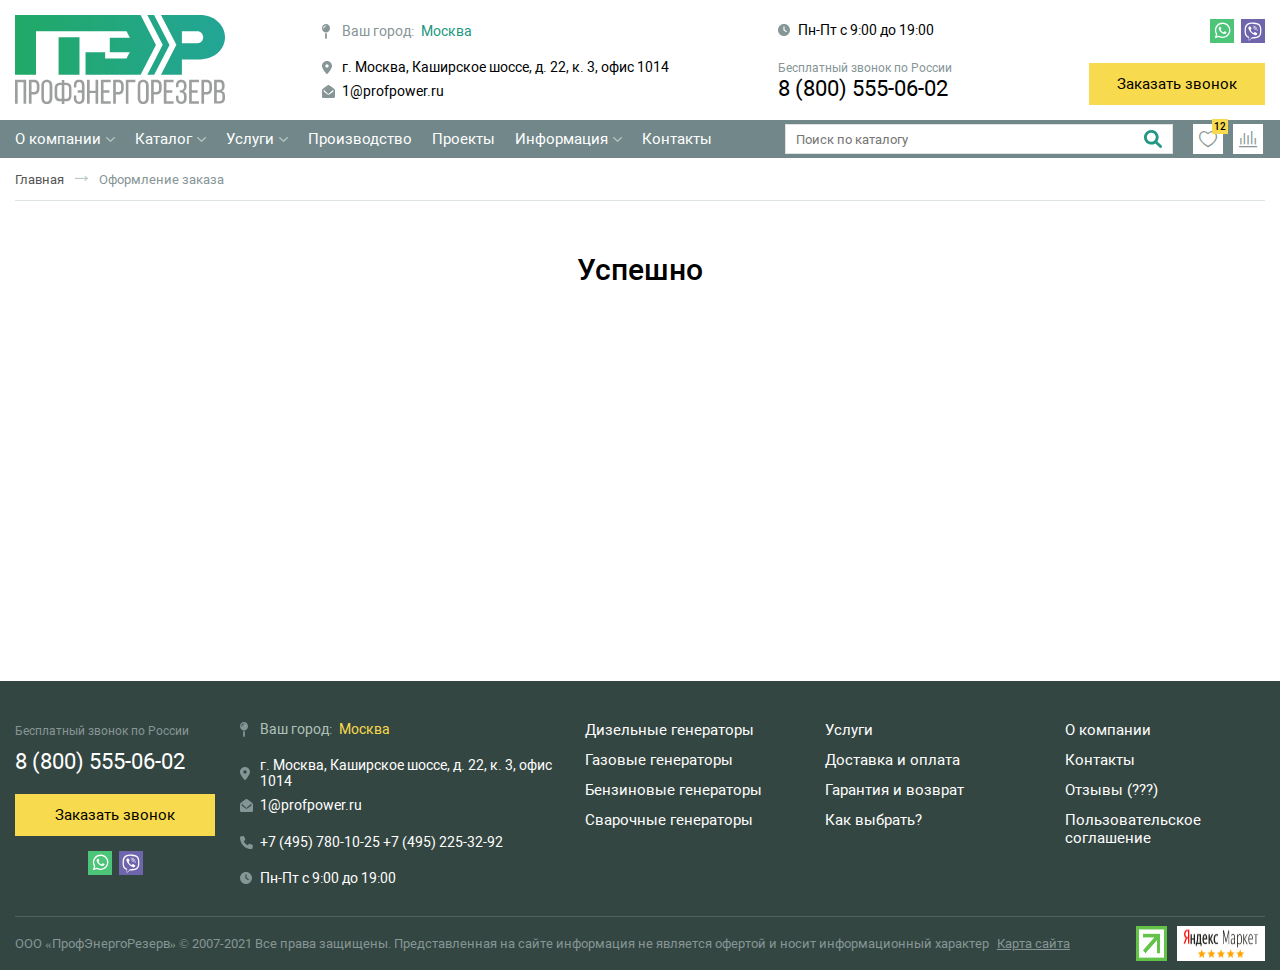
<file: Работа/Сайты на gulp_v1/app/app/success.html>
<!DOCTYPE html>
<html lang="en">

<head>
    <meta charset="UTF-8">
    <meta name="viewport" content="width=device-width, initial-scale=1">
    <title>ПЭР - ПРОФЭНЕРГОРЕЗЕРВ</title>
    <link rel="icon" href="favicon.svg" type="image/x-icon">
    <style>
        @font-face{font-display:swap;font-display:swap;font-family:'icomoon';src:url(fonts/icomoon/icomoon.eot?m3tokn);src:url(fonts/icomoon/icomoon.eot?m3tokn#iefix) format("embedded-opentype"),url(fonts/icomoon/icomoon.ttf?m3tokn) format("truetype"),url(fonts/icomoon/icomoon.woff?m3tokn) format("woff"),url(fonts/icomoon/icomoon.svg?m3tokn#icomoon) format("svg");font-weight:400;font-style:normal;font-display:block}[class^="_icon-"],[class*=" _icon-"]{font-display:swap;font-display:swap;font-family:'icomoon'!important;speak:never;font-style:normal;font-weight:400;font-variant:normal;text-transform:none;line-height:1;-webkit-font-smoothing:antialiased;-moz-osx-font-smoothing:grayscale}._icon-th-list:before{content:"\e909"}._icon-th-combs:before{content:"\e90a"}._icon-arrow-left:before{content:"\e908"}._icon-arrow-right:before{content:"\e900"}._icon-close:before{content:"\e901"}._icon-star:before{content:"\e902"}._icon-heart:before{content:"\e903"}._icon-catalog:before{content:"\e904"}._icon-phone:before{content:"\e905"}._icon-burger:before{content:"\e906"}._icon-stats:before{content:"\e907"}@font-face{font-family:'Roboto';font-style:normal;font-weight:300;font-display:swap;src:url(fonts/roboto/Robotolight.woff2) format("woff2")}@font-face{font-family:'Roboto';font-style:normal;font-weight:400;font-display:swap;src:url(fonts/roboto/Roboto.woff2) format("woff2")}@font-face{font-family:'Roboto';font-style:normal;font-weight:500;font-display:swap;src:url(fonts/roboto/Robotomedium.woff2) format("woff2")}@font-face{font-family:'Roboto';font-style:normal;font-weight:700;font-display:swap;src:url(fonts/roboto/Robotobold.woff2) format("woff2")}@font-face{font-family:'Roboto';font-style:normal;font-weight:900;font-display:swap;src:url(fonts/roboto/Robotoblack.woff2) format("woff2")}.fakeScroll{overflow:visible!important}.fakeScroll__wrap{overflow:hidden;height:100%;position:relative;z-index:1}.fakeScroll__content{height:100%;width:100%;position:relative;overflow:auto;-moz-box-sizing:border-box;box-sizing:border-box;scrollbar-width:none;outline:none}.fakeScroll__content::-webkit-scrollbar{display:none}.fakeScroll__track{position:absolute;right:-15px;top:0;bottom:0;width:9px;cursor:default}.fakeScroll__bar{position:relative;background:rgba(255,255,255,.4);width:100%;border-radius:4px;right:0;top:0;z-index:0;transition:background .1s;cursor:-moz-grab;cursor:-webkit-grab}.fakeScroll__bar:hover{background:rgba(255,255,255,.55)}.fakeScroll__bar.fakeScroll--grabbed{cursor:-moz-grabbing;cursor:-webkit-grabbing;background:#fff}body.fakeScroll--grabbed{cursor:-moz-grabbing;cursor:-webkit-grabbing;-moz-user-select:none;-webkit-user-select:none;user-select:none}.mfp-bg{top:0;left:0;width:100%;height:100%;z-index:1042;overflow:hidden;position:fixed;background:#0b0b0b;opacity:.8}.mfp-wrap{top:0;left:0;width:100%;height:100%;z-index:1043;position:fixed;outline:none!important;-webkit-backface-visibility:hidden}.mfp-container{text-align:center;position:absolute;width:100%;height:100%;left:0;top:0;padding:0 8px;box-sizing:border-box}.mfp-container:before{content:'';display:inline-block;height:100%;vertical-align:middle}.mfp-align-top .mfp-container:before{display:none}.mfp-content{position:relative;display:inline-block;vertical-align:middle;margin:0 auto;text-align:left;z-index:1045}.mfp-inline-holder .mfp-content,.mfp-ajax-holder .mfp-content{width:100%;cursor:auto}.mfp-ajax-cur{cursor:progress}.mfp-zoom-out-cur,.mfp-zoom-out-cur .mfp-image-holder .mfp-close{cursor:-moz-zoom-out;cursor:-webkit-zoom-out;cursor:zoom-out}.mfp-zoom{cursor:pointer;cursor:-webkit-zoom-in;cursor:-moz-zoom-in;cursor:zoom-in}.mfp-auto-cursor .mfp-content{cursor:auto}.mfp-close,.mfp-arrow,.mfp-preloader,.mfp-counter{-webkit-user-select:none;-moz-user-select:none;user-select:none}.mfp-loading.mfp-figure{display:none}.mfp-hide{display:none!important}.mfp-preloader{color:#CCC;position:absolute;top:50%;width:auto;text-align:center;margin-top:-.8em;left:8px;right:8px;z-index:1044}.mfp-preloader a{color:#CCC}.mfp-preloader a:hover{color:#FFF}.mfp-s-ready .mfp-preloader{display:none}.mfp-s-error .mfp-content{display:none}button.mfp-close,button.mfp-arrow{overflow:visible;cursor:pointer;background:transparent;border:0;-webkit-appearance:none;display:block;outline:none;padding:0;z-index:1046;box-shadow:none;touch-action:manipulation}button::-moz-focus-inner{padding:0;border:0}.mfp-close{width:44px;height:44px;line-height:44px;position:absolute;right:0;top:0;text-decoration:none;text-align:center;opacity:.65;padding:0 0 18px 10px;color:#FFF;font-style:normal;font-size:28px;font-display:swap;font-display:swap;font-display:swap;font-family:Arial,Baskerville,monospace}.mfp-close:hover,.mfp-close:focus{opacity:1}.mfp-close:active{top:1px}.mfp-close-btn-in .mfp-close{color:#333}.mfp-image-holder .mfp-close,.mfp-iframe-holder .mfp-close{color:#FFF;right:-6px;text-align:right;padding-right:6px;width:100%}.mfp-counter{position:absolute;top:0;right:0;color:#CCC;font-size:12px;line-height:18px;white-space:nowrap}.mfp-arrow{position:absolute;opacity:.65;margin:0;top:50%;margin-top:-55px;padding:0;width:90px;height:110px;-webkit-tap-highlight-color:transparent}.mfp-arrow:active{margin-top:-54px}.mfp-arrow:hover,.mfp-arrow:focus{opacity:1}.mfp-arrow:before,.mfp-arrow:after{content:'';display:block;width:0;height:0;position:absolute;left:0;top:0;margin-top:35px;margin-left:35px;border:medium inset transparent}.mfp-arrow:after{border-top-width:13px;border-bottom-width:13px;top:8px}.mfp-arrow:before{border-top-width:21px;border-bottom-width:21px;opacity:.7}.mfp-arrow-left{left:0}.mfp-arrow-left:after{border-right:17px solid #FFF;margin-left:31px}.mfp-arrow-left:before{margin-left:25px;border-right:27px solid #3F3F3F}.mfp-arrow-right{right:0}.mfp-arrow-right:after{border-left:17px solid #FFF;margin-left:39px}.mfp-arrow-right:before{border-left:27px solid #3F3F3F}.mfp-iframe-holder{padding-top:40px;padding-bottom:40px}.mfp-iframe-holder .mfp-content{line-height:0;width:100%;max-width:900px}.mfp-iframe-holder .mfp-close{top:-40px}.mfp-iframe-scaler{width:100%;height:0;overflow:hidden;padding-top:56.25%}.mfp-iframe-scaler iframe{position:absolute;display:block;top:0;left:0;width:100%;height:100%;box-shadow:0 0 8px rgba(0,0,0,0.6);background:#000}img.mfp-img{width:auto;max-width:100%;height:auto;display:block;line-height:0;box-sizing:border-box;padding:40px 0;margin:0 auto}.mfp-figure{line-height:0}.mfp-figure:after{content:'';position:absolute;left:0;top:40px;bottom:40px;display:block;right:0;width:auto;height:auto;z-index:-1;box-shadow:0 0 8px rgba(0,0,0,0.6);background:#444}.mfp-figure small{color:#BDBDBD;display:block;font-size:12px;line-height:14px}.mfp-figure figure{margin:0}.mfp-bottom-bar{margin-top:-36px;position:absolute;top:100%;left:0;width:100%;cursor:auto}.mfp-title{text-align:left;line-height:18px;color:#F3F3F3;word-wrap:break-word;padding-right:36px}.mfp-image-holder .mfp-content{max-width:100%}.mfp-gallery .mfp-image-holder .mfp-figure{cursor:pointer}@media screen and (max-width: 800px) and (orientation: landscape),screen and (max-height: 300px){.mfp-img-mobile .mfp-image-holder{padding-left:0;padding-right:0}.mfp-img-mobile img.mfp-img{padding:0}.mfp-img-mobile .mfp-figure:after{top:0;bottom:0}.mfp-img-mobile .mfp-figure small{display:inline;margin-left:5px}.mfp-img-mobile .mfp-bottom-bar{background:rgba(0,0,0,0.6);bottom:0;margin:0;top:auto;padding:3px 5px;position:fixed;box-sizing:border-box}.mfp-img-mobile .mfp-bottom-bar:empty{padding:0}.mfp-img-mobile .mfp-counter{right:5px;top:3px}.mfp-img-mobile .mfp-close{top:0;right:0;width:35px;height:35px;line-height:35px;background:rgba(0,0,0,0.6);position:fixed;text-align:center;padding:0}}@media all and (max-width: 900px){.mfp-arrow{-webkit-transform:scale(0.75);transform:scale(0.75)}.mfp-arrow-left{-webkit-transform-origin:0;transform-origin:0}.mfp-arrow-right{-webkit-transform-origin:100%;transform-origin:100%}.mfp-container{padding-left:6px;padding-right:6px}}.slick-slider{position:relative;display:block;box-sizing:border-box;-webkit-user-select:none;-moz-user-select:none;-ms-user-select:none;user-select:none;-webkit-touch-callout:none;-khtml-user-select:none;-ms-touch-action:pan-y;touch-action:pan-y;-webkit-tap-highlight-color:transparent}.slick-list{position:relative;display:block;overflow:hidden;margin:0;padding:0}.slick-list:focus{outline:none}.slick-list.dragging{cursor:pointer;cursor:hand}.slick-slider .slick-track,.slick-slider .slick-list{-webkit-transform:translate3d(0,0,0);-moz-transform:translate3d(0,0,0);-ms-transform:translate3d(0,0,0);-o-transform:translate3d(0,0,0);transform:translate3d(0,0,0)}.slick-track{position:relative;top:0;left:0;display:block;margin-left:auto;margin-right:auto}.slick-track:before,.slick-track:after{display:table;content:''}.slick-track:after{clear:both}.slick-loading .slick-track{visibility:hidden}.slick-slide{display:none;float:left;height:100%;min-height:1px}[dir='rtl'] .slick-slide{float:right}.slick-slide img{display:block}.slick-slide.slick-loading img{display:none}.slick-slide.dragging img{pointer-events:none}.slick-initialized .slick-slide{display:block}.slick-loading .slick-slide{visibility:hidden}.slick-vertical .slick-slide{display:block;height:auto;border:1px solid transparent}.slick-arrow.slick-hidden{display:none}
    </style>
    <!-- Базовые стили CSS -->
    <link rel="stylesheet" href="css/main.css">
</head>

<body class="body body--catalog">
    <div class="body__top">
        <header class="header">
            <div class="container">
                <div class="header__wrapper">
                    <a href="#" class="header__logo">
                        <img src="img/logo.svg">
                    </a>
                    <div class="header__search">
                        <input class="input menu__search-input header__search-input" placeholder="Поиск по каталогу">
                    </div>
                    <div class="header__loc loc">
                        <div class="loc__your">
                            <span>Ваш город:</span>
                            <a href="#">Москва</a>
                        </div>
                        <div class="loc__your-address">
                            <p> г. Москва, Каширское шоссе, д. 22, к. 3, офис 1014</p>
                        </div>
                        <a href="mailto:1@profpower.ru" class="loc__your-mail">
                            1@profpower.ru
                        </a>
                    </div>
                    <div class="hinfo">
                        <div class="hinfo__work">
                            Пн-Пт c 9:00 до 19:00
                        </div>
                        <div class="call">
                            <span class="call__name">Бесплатный звонок по России </span>
                            <a class="call__phone" href="tel:88005550602">8 (800) 555-06-02 </a>
                        </div>
                    </div>
                    <div class="header__feedback">
                        <div class="header__socials socials">
                            <a href="#" class="socials__item">
                                <img src="img/whatsapp.svg">
                            </a>
                            <a href="#" class="socials__item">
                                <img src="img/viber.svg">
                            </a>
                        </div>
                        <a href="#getcall" class="header__btn btn popup-link">
                            Заказать звонок
                        </a>
                    </div>
                </div>
            </div>
        </header>
        <div class="menu">
            <div class="container">
                <div class="menu__wrapper">
                    <div class="menu__burger">
                        <i class="_icon-burger"></i>
                        Меню
                    </div>
                    <a href="#" class="menu__catalog-link">
                        <i class="_icon-catalog"></i>
                        Каталог
                    </a>
                    <ul class="nav">
                        <div class="nav__close">
                            <img src="img/icons/close-icon.svg">
                        </div>
                        <li class="nav__list nav__parent"><a href="#">О компании</a>
                            <ul class="nav__inner">
                                <div class="nav__inner-col">
                                    <div class="nav__inner-title">
                                        Электростанции
                                    </div>
                                    <ul class="nav__inner-box">
                                        <li><a href="#">Дизельные генераторы</a></li>
                                        <li><a href="#">Газовые генераторы</a></li>
                                        <li><a href="#">Бензиновые генераторы</a></li>
                                        <li><a href="#">Сварочные генераторы</a></li>
                                        <li><a href="#">Акции и распродажи</a></li>
                                    </ul>
                                </div>
                                <div class="nav__inner-col">
                                    <div class="nav__inner-title">
                                        Оборудование
                                    </div>
                                    <ul class="nav__inner-box">
                                        <li><a href="#">Стабилизаторы напряжения</a></li>
                                        <li><a href="#">Источники бесперебойного питания (ИБП)
                                            </a></li>
                                    </ul>
                                </div>
                            </ul>
                        </li>
                        <li class="nav__list nav__parent"><a href="#">Каталог</a>
                            <ul class="nav__inner">
                                <div class="nav__inner-col">
                                    <div class="nav__inner-title">
                                        Электростанции
                                    </div>
                                    <ul class="nav__inner-box">
                                        <li><a href="#">Дизельные генераторы</a></li>
                                        <li><a href="#">Газовые генераторы</a></li>
                                        <li><a href="#">Бензиновые генераторы</a></li>
                                        <li><a href="#">Сварочные генераторы</a></li>
                                        <li><a href="#">Акции и распродажи</a></li>
                                    </ul>
                                </div>
                                <div class="nav__inner-col">
                                    <div class="nav__inner-title">
                                        Оборудование
                                    </div>
                                    <ul class="nav__inner-box">
                                        <li><a href="#">Стабилизаторы напряжения</a></li>
                                        <li><a href="#">Источники бесперебойного питания (ИБП)
                                            </a></li>
                                    </ul>
                                </div>
                            </ul>
                        </li>
                        <li class="nav__list nav__parent"><a href="#">Услуги</a>
                            <ul class="nav__inner">
                                <div class="nav__inner-col">
                                    <div class="nav__inner-title">
                                        Электростанции
                                    </div>
                                    <ul class="nav__inner-box">
                                        <li><a href="#">Дизельные генераторы</a></li>
                                        <li><a href="#">Газовые генераторы</a></li>
                                        <li><a href="#">Бензиновые генераторы</a></li>
                                        <li><a href="#">Сварочные генераторы</a></li>
                                        <li><a href="#">Акции и распродажи</a></li>
                                    </ul>
                                </div>
                                <div class="nav__inner-col">
                                    <div class="nav__inner-title">
                                        Оборудование
                                    </div>
                                    <ul class="nav__inner-box">
                                        <li><a href="#">Стабилизаторы напряжения</a></li>
                                        <li><a href="#">Источники бесперебойного питания (ИБП)
                                            </a></li>
                                    </ul>
                                </div>
                            </ul>
                        </li>
                        <li class="nav__list"><a href="#">Производство</a></li>
                        <li class="nav__list"><a href="#">Проекты</a></li>
                        <li class="nav__list nav__parent"><a href="#">Информация</a>
                            <ul class="nav__inner">
                                <div class="nav__inner-col">
                                    <div class="nav__inner-title">
                                        Электростанции
                                    </div>
                                    <ul class="nav__inner-box">
                                        <li><a href="#">Дизельные генераторы</a></li>
                                        <li><a href="#">Газовые генераторы</a></li>
                                        <li><a href="#">Бензиновые генераторы</a></li>
                                        <li><a href="#">Сварочные генераторы</a></li>
                                        <li><a href="#">Акции и распродажи</a></li>
                                    </ul>
                                </div>
                                <div class="nav__inner-col">
                                    <div class="nav__inner-title">
                                        Оборудование
                                    </div>
                                    <ul class="nav__inner-box">
                                        <li><a href="#">Стабилизаторы напряжения</a></li>
                                        <li><a href="#">Источники бесперебойного питания (ИБП)
                                            </a></li>
                                    </ul>
                                </div>
                            </ul>
                        </li>
                        <li class="nav__list"><a href="#">Контакты</a></li>
                        <div class="call call--nav">
                            <div class="call-nav__left">
                                <span class="call__name">Бесплатный звонок по России </span>
                                <a class="call__phone call__phone--second" href="tel:88005550602">8 (800) 555-06-02
                                </a>
                                <a href="#getcall" class="call__btn btn popup-link">
                                    Заказать звонок
                                </a>
                            </div>
                            <div class="call__socials socials socials--vertical">
                                <a href="#" class="socials__item socials__item--big">
                                    <img src="img/whatsapp.svg">
                                </a>
                                <a href="#" class="socials__item socials__item--big">
                                    <img src="img/viber.svg">
                                </a>
                            </div>
                        </div>
                    </ul>
                    <a href="#" class="menu__cont-link">
                        <i class="_icon-phone"></i>
                        Контакты
                    </a>
                    <div class="menu__search">
                        <input class="input menu__search-input" placeholder="Поиск по каталогу">
                    </div>
                    <div class="menu__right">
                        <a href="#" class="menu__icon fav">
                            <div class="fav__count">
                                12
                            </div>
                            <i class="_icon-heart"></i>
                            <span>Избранное</span>
                        </a>
                        <a href="#" class="menu__icon">
                            <i class="_icon-stats"></i>
                            <span>Сравнение</span>
                        </a>
                    </div>

                </div>
            </div>
        </div>
    </div>
    <div class="pageloc">
        <div class="container">
            <ul class="pageloc__box pageloc__box--basket">
                <li class="pageloc__list">
                    <a href="#" class="pageloc__link pageloc__link--home">
                        Главная
                    </a>
                </li>
                <li class="pageloc__list">
                    <a href="#" class="pageloc__link pageloc__link--here">
                        Оформление заказа
                    </a>
                </li>
            </ul>
        </div>
    </div>
    <!-- page -->
    <div class="page">
        <div class="container">
            <main class="main">
                <div class="basket" style="min-height: 50vh">
                    <div class="basket__title">
                        Успешно
                    </div>
                </div>
            </main>
        </div>
    </div>

    <!-- footer -->
    <footer class="footer">
        <div class="container">
            <div class="footer__wrapper">
                <div class="footer__col footer__col--first">
                    <div class="call">
                        <span class="call__name">Бесплатный звонок по России </span>
                        <a class="call__phone call__phone--second" href="tel:88005550602">8 (800) 555-06-02 </a>
                        <a href="#getcall" class="call__btn btn popup-link">
                            Заказать звонок
                        </a>
                        <div class="call__socials socials">
                            <a href="#" class="socials__item">
                                <img src="img/whatsapp.svg">
                            </a>
                            <a href="#" class="socials__item">
                                <img src="img/viber.svg">
                            </a>
                        </div>
                    </div>
                </div>
                <div class="footer__col footer__col--second">
                    <div class="loc">
                        <div class="loc__your loc__your--second">
                            <span>Ваш город:</span>
                            <a href="#">Москва</a>
                        </div>
                        <div class="loc__your-address loc__your-address--second">
                            <p> г. Москва, Каширское шоссе, д. 22, к. 3, офис 1014</p>
                        </div>
                        <div class="loc__your-mail--second">
                            <a href="mailto:1@profpower.ru" class="loc__your-mail">
                                1@profpower.ru
                            </a>
                        </div>
                        <div class="loc__phone">
                            <a href="tel:74957801025" class="">
                                +7 (495) 780-10-25
                            </a>
                            <a href="tel:74952253292" class="">
                                +7 (495) 225-32-92
                            </a>
                        </div>
                        <div class="hinfo">
                            <div class="hinfo__work">
                                Пн-Пт c 9:00 до 19:00
                            </div>
                        </div>
                    </div>
                </div>
                <div class="footer__col footer__col--third">
                    <div class="footer__menu">
                        <ul class="footer__menu-box">
                            <li class="footer_list"><a href="#" class="footer_link">Дизельные генераторы</a></li>
                            <li class="footer_list"><a href="#" class="footer_link">Газовые генераторы</a></li>
                            <li class="footer_list"><a href="#" class="footer_link">Бензиновые генераторы</a></li>
                            <li class="footer_list"><a href="#" class="footer_link">Сварочные генераторы</a></li>
                        </ul>
                        <ul class="footer__menu-box">
                            <li class="footer_list"><a href="#" class="footer_link">Услуги</a></li>
                            <li class="footer_list"><a href="#" class="footer_link">Доставка и оплата</a></li>
                            <li class="footer_list"><a href="#" class="footer_link">Гарантия и возврат</a></li>
                            <li class="footer_list"><a href="#" class="footer_link">Как выбрать?</a></li>
                        </ul>
                        <ul class="footer__menu-box">
                            <li class="footer_list"><a href="#" class="footer_link">О компании</a></li>
                            <li class="footer_list"><a href="#" class="footer_link">Контакты</a></li>
                            <li class="footer_list"><a href="#" class="footer_link">Отзывы (???)</a></li>
                            <li class="footer_list"><a href="#" class="footer_link">Пользовательское соглашение</a></li>
                        </ul>
                    </div>
                </div>
            </div>
            <div class="footer__last">
                <div class="footer__last-roots">
                    ООО «ПрофЭнергоРезерв» © 2007-2021 Все права защищены. <br>Представленная на сайте информация не
                    является офертой и носит информационный характер
                </div>
                <a href="#" class="footer__last-map">
                    Карта сайта
                </a>
                <div class="footer__right">
                    <a href="#" class="footer__arrow">
                        <img src="img/icons/footer-arrow.png">
                    </a>
                    <a href="#" class="footer__yandex">
                        <img src="img/icons/yandex-icon.png">
                    </a>
                </div>
            </div>
        </div>
    </footer>
    <!-- popup -->
    <div class="hidden">
        <div class="popup getcall" id="getcall">
            <div class="getcall__wrapper">
                <div class="popup__title">
                    Заказать звонок
                </div>
                <div class="popup__field">
                    <input type="text" class="popup__input input" placeholder="Ваше Имя">
                </div>
                <div class="popup__field">
                    <input type="text" class="popup__input input" placeholder="Телефон">
                </div>
                <div class="popup__accept">
                    <label class="checkbox">
                        <input type="checkbox">
                        <div class="checkbox__content">
                            Я согласен на обработку персональных данных
                        </div>
                    </label>
                </div>
                <div class="popup__btn-area">
                    <button class="popup__btn btn">
                        Отправить
                    </button>
                </div>
            </div>
        </div>
    </div>
    <!-- jQuery -->
    <script src="js/jquery-3.3.1.min.js"></script>
    <!-- Slick slider JS -->
    <script async src="libs/slick-slider/slick.min.js"></script>
    <!-- Magnific Popup JS -->
    <script async src="libs/magnific-popup/jquery.magnific-popup.min.js"></script>
    <!-- Custom Scroll -->
    <script async src="libs/fakescroll/fakescroll.min.js"></script>
    <!-- Базовые скрипты javascript -->
    <script async src="js/scripts.js"></script>
    <script async src="js/basket.js"></script>
    <script async src="js/lazysizes.min.js"></script>
</body>

</html>
</file>
<file: Работа/Сайты на gulp_v1/app/app/css/main.css>
@charset "UTF-8";
/* reset */
body, html {
  overflow-x: hidden; }

* {
  margin: 0;
  padding: 0;
  box-sizing: border-box; }

img {
  max-width: 100%; }

li {
  list-style: none; }

a {
  text-decoration: none;
  display: inline-block; }

button {
  border: none; }

ul li:last-child {
  margin-right: 0;
  margin-bottom: 0; }

ul li:first-child {
  margin-left: 0;
  margin-top: 0; }

.text p:last-child {
  margin-bottom: 0; }

.btn a, .btn button {
  cursor: pointer;
  display: inline-block; }

/* Мои классы */
.body-stop {
  overflow: hidden !important; }

.hidden {
  display: none; }

.page__wrapper {
  display: grid;
  grid-template-columns: minmax(auto, 302px) minmax(900px, 960px);
  justify-content: space-between;
  gap: 28px; }
  @media (max-width: 1260px) {
    .page__wrapper {
      grid-template-columns: minmax(240px, 2fr) minmax(500px, 7fr); } }
  @media (max-width: 991px) {
    .page__wrapper {
      grid-template-columns: 100%; } }

.container {
  max-width: 1320px;
  padding: 0 15px;
  margin: 0 auto; }

.container--inner {
  max-width: 980px; }

/* для маленьких мониторов и больших планшетов и обычных планшетов в горизонтальной ротации */
/* т.е мониторы и плашеты (1024-1260) */
@media screen and (max-width: 1260px) {
  .container {
    width: 100%; } }

/* для обычных планшетов в вертикальной ротации */
/* т.е плашеты (650-991) */
@media screen and (max-width: 991px) {
  .container {
    max-width: 685px; } }

/* для телефонов */
/* т.е телефоны (320-650) */
@media screen and (max-width: 700px) {
  .container {
    max-width: 100%; } }

@media screen and (max-width: 574px) {
  .container {
    width: 100%;
    padding: 0 20px;
    max-width: 100%; } }

/* --- UI KIT --- */
.overflow-none {
  overflow: hidden; }

/* btn */
.btn {
  display: inline-block;
  background: #f8da4e;
  font-size: 15px;
  color: #000;
  text-align: center;
  padding: 12px 0;
  cursor: pointer;
  transition: 0.2s ease; }
  .btn:hover {
    background: #ffd000; }

/* input */
.input {
  background: #fff;
  border: 1px solid #dde3e3; }

/* checkbox */
.checkbox {
  display: flex;
  align-items: center;
  width: 100%;
  cursor: pointer; }

.checkbox input[type=checkbox] {
  -webkit-appearance: none;
  -moz-appearance: none;
  display: inline-block;
  flex: 0 0 22px;
  height: 22px;
  cursor: pointer;
  border: 1px solid #ccc;
  margin-right: 10px; }

.checkbox input[type=checkbox]:checked {
  background: url("../img/icons/checkbox-icon.png") no-repeat center center, #229781 !important;
  border-color: #229781; }

.checkbox__content {
  color: #555;
  font-size: 12px;
  text-transform: none; }

/* scroll bar */
.simplebar-track.simplebar-vertical {
  background-color: #e8efef;
  width: 5px;
  margin-right: 3px;
  margin-top: 3px;
  margin-bottom: 3px; }

.simplebar-content-wrapper {
  padding-right: 15px; }

.simplebar-scrollbar::before {
  left: 0;
  top: 0;
  right: 0;
  bottom: 0;
  opacity: 1;
  background-color: #7ab6ab;
  border-radius: 0; }

.simplebar-track.simplebar-vertical .simplebar-scrollbar::before {
  top: 0;
  bottom: 0; }

.simplebar-scrollbar.simplebar-visible::before {
  opacity: 1; }

.title {
  font-size: 28px;
  font-weight: 500; }
  .title span {
    font-weight: 500; }
  @media (max-width: 574px) {
    .title {
      font-size: 25px;
      margin-bottom: 8px; } }

.title--small {
  font-size: 20px;
  font-weight: 700; }
  @media (max-width: 574px) {
    .title--small {
      font-size: 20px; } }

.slider-dots--first .slick-dots {
  display: flex;
  align-items: center;
  gap: 14px; }
  @media (max-width: 574px) {
    .slider-dots--first .slick-dots {
      gap: 8px; } }
  .slider-dots--first .slick-dots li button {
    width: 8px;
    height: 8px;
    background: #aec2bb;
    border-radius: 50px;
    font-size: 0;
    cursor: pointer; }
    @media (max-width: 574px) {
      .slider-dots--first .slick-dots li button {
        width: 6px;
        height: 6px; } }
  .slider-dots--first .slick-dots li.slick-active button {
    background: #229781; }

.slider-dots--second .slick-dots {
  display: flex;
  align-items: center;
  gap: 14px; }
  .slider-dots--second .slick-dots li button {
    color: #229781;
    cursor: pointer;
    background: none; }

.slider__arrows--first, .slider__arrows--fluid {
  width: 270px;
  margin: 0 auto;
  display: flex;
  justify-content: space-between; }

.slider__arrow--first {
  background: none; }
  .slider__arrow--first i {
    font-size: 30px;
    color: #92a8a0;
    cursor: pointer; }
    .slider__arrow--first i:hover {
      color: #229781; }
    @media (max-width: 991px) {
      .slider__arrow--first i {
        font-size: 32px; } }

.slider__arrows--fluid {
  width: 100%; }

.tabs__link {
  color: #229781;
  display: inline-block;
  padding: 12px 20px;
  cursor: pointer; }
  .tabs__link:hover {
    text-decoration: none; }
  .tabs__link span {
    border-bottom: 1px dashed #229781; }

.tabs__link.active {
  font-size: 16px;
  font-weight: 700;
  color: #fff;
  background: #229781;
  display: inline-block;
  text-decoration: none; }

/* slider-pags--first */
.slider-pags--first {
  text-align: center;
  color: #229781;
  font-size: 14px;
  font-weight: 700;
  font-style: italic;
  margin-bottom: -30px;
  height: 26pX; }
  .slider-pags--first span {
    font-size: 18px; }

/* popup */
.popup {
  background: #fff;
  position: relative;
  margin: 0 auto;
  display: block;
  padding: 25px 30px; }
  .popup .checkbox__content {
    font-size: 11px;
    color: #869596; }
  .popup input {
    filter: grayscale(70%); }

.popup__title {
  font-weight: 700;
  font-size: 22px;
  color: #000;
  margin-bottom: 28px; }

.popup__input {
  width: 100%;
  height: 40px;
  padding-left: 20px; }

.popup__field {
  margin-bottom: 10px; }

.popup__btn {
  width: 100%; }

.popup__accept {
  margin-top: 10px;
  margin-bottom: 20px; }

.loc__your {
  display: flex;
  font-size: 14px;
  margin-bottom: 20px;
  padding-left: 20px;
  background: url(../img/icons/ball-icon.svg) no-repeat left center; }
  .loc__your span {
    color: #869596; }
  .loc__your a {
    color: #229781;
    margin-left: 7px;
    display: inline-block; }

.loc__your-address {
  margin-bottom: 7px;
  padding-left: 20px;
  background: url(../img/icons/map-icon.svg) no-repeat left center; }
  .loc__your-address p {
    font-size: 14px; }

.loc__your-mail {
  font-size: 14px;
  color: #000;
  padding-left: 20px;
  background: url(../img/icons/mail-icon.svg) no-repeat left center; }

.loc__phone {
  font-size: 14px;
  color: #fff;
  margin-bottom: 20px;
  margin-top: 20px;
  padding-left: 20px;
  background: url(../img/icons/phone-icon.svg) no-repeat left center; }

.loc__phone--cathead {
  color: #000;
  margin-bottom: 5px; }

.loc__your-address--second {
  font-size: 14px; }

.title-area {
  display: flex;
  align-items: center;
  column-gap: 10px; }

.title-area__sub {
  font-weight: 700;
  color: #229781;
  font-size: 18px; }
  @media (max-width: 574px) {
    .title-area__sub {
      font-size: 16px; } }
  .title-area__sub span {
    font-weight: 700; }

.title-area__all {
  margin-left: auto;
  color: #229781;
  font-size: 14px; }
  @media (max-width: 574px) {
    .title-area__all {
      width: 100%; } }
  .title-area__all:hover {
    text-decoration: underline; }

/* item */
.item {
  display: flex;
  flex-direction: row;
  flex-wrap: wrap;
  padding: 20px;
  justify-content: space-between; }
  .item:hover {
    box-shadow: 0 0 19px 5px rgba(0, 0, 0, 0.1);
    position: relative;
    z-index: 3; }
  @media (max-width: 991px) {
    .item {
      box-shadow: 0 0 14px 5px rgba(0, 0, 0, 0.1);
      padding: 20px; } }
  .item .item__fuel {
    display: none; }
  .item .item__power {
    display: none; }
  .item .item__name--list {
    display: none; }
  .item .item__price:last-child {
    margin-top: auto; }

.item__top {
  display: flex;
  align-items: flex-start;
  justify-content: flex-start;
  padding-bottom: 10px;
  border-bottom: 1px solid #dde3e3;
  margin-bottom: 10px; }

.item__banner {
  background: #eb4c27;
  color: #fff;
  font-weight: 700;
  font-size: 12px;
  padding: 5px 8px;
  display: inline-block;
  position: relative;
  margin-bottom: 3px; }
  .item__banner:after {
    content: '';
    display: inline-block;
    border: 12px solid transparent;
    border-left: 8px solid #eb4c27;
    position: absolute;
    right: -19.6px;
    top: 0; }

.item__banner-rows:after {
  right: -29px;
  border-width: 19px;
  border-left-width: 10px; }

.item__line {
  display: flex;
  justify-content: space-between;
  margin-bottom: 10px;
  align-items: center;
  width: 100%; }

.item__line-right {
  display: flex;
  gap: 10px; }
  .item__line-right i {
    font-size: 20px;
    color: #919fa0; }

.item__line-fav i:hover {
  color: #f43e49; }

.item__line-graph i:hover {
  color: #3f9ecc; }

._icon-heart--active {
  color: #3f9ecc; }

._icon-stats--active {
  color: #3f9ecc; }

.item__line-part {
  color: #869596;
  font-size: 12px; }

.item__line-art {
  color: #869596;
  font-size: 12px; }

.item__name {
  font-size: 15px;
  color: #000; }
  .item__name:hover {
    color: #229781; }
  @media (max-width: 1260px) {
    .item__name {
      margin-bottom: 5px; } }

.item__price {
  font-size: 16px;
  font-weight: 700;
  margin-bottom: 10px;
  width: 100%; }
  .item__price span {
    font-size: 22px;
    font-weight: 700; }
  @media (max-width: 1260px) {
    .item__price {
      margin-bottom: 0; } }

.item__price-new {
  font-weight: 700;
  font-size: 16px; }

.item__char-list {
  display: flex;
  justify-content: space-between;
  align-items: flex-end;
  margin-bottom: 8px; }
  .item__char-list:before {
    content: '';
    border-bottom: 1px dashed #ccc;
    flex-grow: 1;
    order: 2;
    margin: 0 5px;
    position: relative;
    bottom: 2px; }
  .item__char-list span {
    padding-left: 0;
    font-size: 12px;
    order: 1;
    display: flex;
    height: 100%; }
  .item__char-list p {
    font-size: 12px;
    font-weight: 700;
    padding-right: 0;
    text-align: right;
    order: 3; }

.item__btn {
  width: 100%;
  padding: 10px 0; }

.item__checks {
  display: flex;
  flex-wrap: wrap;
  justify-content: space-between;
  row-gap: 10px;
  margin-bottom: 10px; }
  .item__checks .checkbox__content {
    font-size: 11px; }
  .item__checks .checkbox {
    width: 45%; }
    .item__checks .checkbox input {
      width: 16px;
      flex: 0 0 16px;
      height: 16px; }

.item__char {
  margin-bottom: 15px; }

.item__line-art--list {
  display: none; }

.item__price--list {
  display: none; }

.item__line--right--list {
  display: none; }

.item__face {
  position: relative;
  align-items: center;
  display: flex;
  margin-bottom: 15px;
  padding-bottom: 15px;
  border-bottom: 1px solid #ECF0EF;
  min-height: 185px;
  width: 100%; }

.item__banners {
  display: flex;
  flex-direction: column;
  align-items: flex-start;
  left: 0;
  top: 0;
  z-index: 2; }

.item__img {
  max-width: 150px;
  position: absolute;
  left: 50%;
  margin-left: -75px; }

.item__price {
  margin-bottom: 10px; }

.item__info {
  margin-bottom: 15px;
  width: 100%; }

@media (max-width: 991px) {
  .item__settings--list {
    display: none; } }

.item__settings-check {
  width: 46%; }
  .item__settings-check .item__checks {
    width: 100%; }
    .item__settings-check .item__checks .checkbox {
      width: 100%; }

.item.item--list {
  display: flex;
  align-items: stretch;
  flex-direction: row;
  padding: 0;
  overflow: hidden;
  flex-wrap: nowrap;
  border-bottom: 1px solid #dde3e3; }
  .item.item--list .item__checks {
    display: flex;
    flex-direction: column;
    row-gap: 10px;
    margin-bottom: 10px; }
    .item.item--list .item__checks .checkbox__content {
      font-size: 11px; }
    .item.item--list .item__checks .checkbox {
      width: 86%;
      margin: 0 auto;
      text-align: left; }
      @media (max-width: 1260px) {
        .item.item--list .item__checks .checkbox {
          flex-direction: column;
          row-gap: 5px; } }
      .item.item--list .item__checks .checkbox input {
        width: 16px;
        flex: 0 0 16px;
        height: 16px; }
  .item.item--list .item__char-list.item__char-fuel {
    display: none; }
  .item.item--list .item__char-list.item__char-power {
    display: none; }
  .item.item--list .item__col {
    padding: 0 0px;
    padding-top: 16px;
    padding-bottom: 5px; }
  .item.item--list .item__picked-har {
    background: #f1f5f5; }
  .item.item--list .item__top {
    order: 1;
    display: flex;
    flex-direction: column;
    border-bottom: none;
    justify-content: flex-start; }
  .item.item--list .item__char {
    order: 2; }
  .item.item--list .item__fuel {
    order: 3;
    display: block;
    text-align: center; }
  .item.item--list .item__power {
    order: 4;
    display: block;
    text-align: center; }
  .item.item--list .item__checks {
    order: 5;
    align-items: flex-start; }
  .item.item--list .item__btn-area {
    order: 6;
    padding-left: 20px; }
  .item.item--list .item__line {
    display: none; }
  .item.item--list .item__line-art--list {
    display: block;
    width: 100%;
    text-align: center;
    margin-bottom: 10px; }
  .item.item--list .item__line-art--tile {
    display: none; }
  .item.item--list .item__line--right--tile {
    display: none; }
  .item.item--list .item__line--right--list {
    display: flex;
    justify-content: center;
    gap: 10px;
    margin-top: 15px; }
  .item.item--list .item__price--list {
    display: flex;
    flex-direction: column;
    justify-content: center;
    align-items: center; }
  .item.item--list .item__price--tile {
    display: none; }
  .item.item--list .item__name--list {
    display: block;
    margin-bottom: 20px; }
    @media (max-width: 1260px) {
      .item.item--list .item__name--list {
        font-size: 14px; } }
  .item.item--list .item__name--tile {
    display: none; }
  .item.item--list .item__price-old {
    color: #cd4848;
    text-decoration: line-through;
    font-size: 14px; }
  .item.item--list .item__img {
    position: static;
    margin-left: 0;
    left: 0; }
  .item.item--list .item__face {
    display: flex;
    border: none;
    margin-bottom: 0;
    background: #fff;
    display: block; }
  .item.item--list .item__price--tile {
    display: none; }
  .item.item--list .item__info {
    margin-bottom: 0; }
    @media (max-width: 1260px) {
      .item.item--list .item__info {
        text-align: center; } }
  .item.item--list .item__price:last-child {
    margin-top: 0; }
  @media (max-width: 1260px) {
    .item.item--list .item__char-list {
      flex-direction: column;
      align-items: center; } }
  @media (max-width: 1260px) and (max-width: 1260px) {
    .item.item--list .item__char-list:before {
      display: none; } }
  @media (max-width: 1260px) {
    .item.item--list .item__char-list span {
      width: 100%;
      max-width: 100%; } }
  @media (max-width: 1260px) {
    .item.item--list .item__char-list p {
      text-align: center; } }
  .item.item--list .item__settings--accent {
    display: block; }

.item__settings--accent {
  display: flex; }

.item.item--list {
  display: flex;
  justify-content: space-between; }
  .item.item--list .item__face {
    width: 140px; }
    @media (max-width: 1260px) {
      .item.item--list .item__face {
        width: 120px; } }
  .item.item--list .item__info {
    width: 210px;
    padding-left: 15px;
    padding-right: 15px; }
    @media (max-width: 1260px) {
      .item.item--list .item__info {
        width: 160px; } }
    .item.item--list .item__info .item__settings--accent {
      display: none; }
  .item.item--list .item__settings {
    width: 110px;
    text-align: center; }
  .item.item--list .item__price {
    width: 140px;
    margin-bottom: 0;
    padding: 8px; }
    @media (max-width: 1260px) {
      .item.item--list .item__price {
        width: 120px; } }

.catalog__box--tile .item__settings--accent.item__settings {
  display: none; }

@media (max-width: 991px) {
  .item__settings--accent.item__col {
    display: none; } }

.item--produbs {
  display: grid;
  grid-template-columns: 130px minmax(auto, 285px) 140px;
  gap: 20px;
  justify-content: space-between;
  padding: 15px 10px;
  border-bottom: 1px solid #dde3e3;
  padding-bottom: 10px; }
  @media (max-width: 1260px) {
    .item--produbs {
      display: flex;
      flex-wrap: wrap;
      align-items: center;
      row-gap: 5px;
      column-gap: 5px; } }
  @media (max-width: 991px) {
    .item--produbs {
      display: grid;
      grid-template-columns: 1fr 2fr 1fr;
      gap: 20px;
      box-shadow: none; } }
  @media (max-width: 574px) {
    .item--produbs {
      grid-template-columns: 1fr;
      border-bottom: none; } }
  .item--produbs .item__left {
    display: flex;
    flex-direction: row;
    align-items: flex-start;
    flex-wrap: wrap;
    column-gap: 15px; }
    @media (max-width: 1260px) {
      .item--produbs .item__left {
        width: 29%; } }
    @media (max-width: 991px) {
      .item--produbs .item__left {
        width: 100%; } }
    @media (max-width: 574px) {
      .item--produbs .item__left {
        padding-bottom: 10px;
        border-bottom: 1px solid #dde3e3;
        margin-bottom: 15px;
        justify-content: center;
        display: flex;
        justify-content: flex-start; } }
  .item--produbs .item__img {
    margin-left: 0;
    position: relative !important;
    left: 0;
    top: 0;
    margin-top: 15px; }
    @media (max-width: 574px) {
      .item--produbs .item__img {
        margin: 0 auto;
        margin-top: 15px; } }
  @media (max-width: 1260px) {
    .item--produbs .item__center {
      width: 65%; } }
  @media (max-width: 991px) {
    .item--produbs .item__center {
      width: 100%; } }
  .item--produbs .item__right {
    flex-direction: column;
    align-items: center;
    justify-content: center; }
    @media (max-width: 1260px) {
      .item--produbs .item__right {
        width: 100%; } }
  .item--produbs .item__line-art {
    align-self: center;
    margin-bottom: 5px;
    width: 100%;
    text-align: center; }
  .item--produbs .item__price {
    text-align: center; }
    @media (max-width: 1260px) {
      .item--produbs .item__price {
        margin-bottom: 5px; } }
    @media (max-width: 574px) {
      .item--produbs .item__price {
        display: none; } }
  .item--produbs .item__price-old {
    color: #cd4848;
    text-decoration: line-through;
    text-align: center;
    margin-bottom: -5px; }
    @media (max-width: 1260px) {
      .item--produbs .item__price-old {
        margin-bottom: 5px; } }
    @media (max-width: 574px) {
      .item--produbs .item__price-old {
        display: none; } }
  .item--produbs .item__line-right {
    justify-content: center;
    margin-top: 10px; }
    @media (max-width: 574px) {
      .item--produbs .item__line-right {
        display: none; } }
  .item--produbs .item__name {
    margin-bottom: 22px; }
  @media (max-width: 574px) {
    .item--produbs .item__line-art--desktop {
      display: none; } }

.produbs__item.sort__item {
  background: #fff; }

.item.catalog__item.item--list.item--analog .item__checks {
  align-items: center; }

@media (max-width: 991px) {
  .item.catalog__item.item--list.item--analog {
    flex-direction: column;
    padding: 20px 15px; }
    .item.catalog__item.item--list.item--analog .item__face {
      width: 100%;
      padding: 0; }
    .item.catalog__item.item--list.item--analog .item__info {
      width: 100%;
      padding: 0; }
    .item.catalog__item.item--list.item--analog .item__settings {
      display: none; }
    .item.catalog__item.item--list.item--analog .item__price {
      width: 100%;
      padding: 0; }
    .item.catalog__item.item--list.item--analog .item__price--list {
      display: none; }
    .item.catalog__item.item--list.item--analog .item__line--right--list {
      display: none; }
    .item.catalog__item.item--list.item--analog .item__line {
      display: flex; }
    .item.catalog__item.item--list.item--analog .item__line-art--list {
      display: none; }
    .item.catalog__item.item--list.item--analog .item__img {
      margin-left: auto;
      margin-right: auto;
      margin-top: 10px; } }

.item--basket {
  display: flex;
  padding: 16px 0;
  padding-left: 10px;
  border-top: 1px solid #dde3e3;
  border-bottom: 1px solid #dde3e3;
  position: relative;
  flex-direction: row; }
  .item--basket:hover {
    box-shadow: none; }
  @media (max-width: 1260px) {
    .item--basket {
      padding-left: 0; } }
  @media (max-width: 991px) {
    .item--basket {
      box-shadow: none;
      min-height: 170px; } }
  @media (max-width: 574px) {
    .item--basket {
      flex-direction: column;
      padding-left: 0;
      padding-right: 0;
      min-height: 0;
      height: auto; } }
  .item--basket .item__img {
    position: static;
    margin: 0; }
  .item--basket .item__left {
    align-self: center;
    flex: 0 0 136px; }
    @media (max-width: 991px) {
      .item--basket .item__left {
        flex: 0 0 70px;
        align-self: flex-start; } }
    @media (max-width: 574px) {
      .item--basket .item__left {
        margin: 0 auto;
        margin-bottom: 15px;
        margin-top: 15px;
        width: 90px;
        margin-top: 5px;
        margin-bottom: 14px; } }
  .item--basket .item__name {
    font-size: 16px;
    margin-bottom: 4px; }
    .item--basket .item__name:hover {
      color: #000; }
  .item--basket .item__line-art {
    margin-bottom: 14px; }
  .item--basket .item__char-list {
    margin-bottom: 8px;
    display: flex;
    align-items: flex-end; }
    .item--basket .item__char-list p {
      padding-top: 0; }
    .item--basket .item__char-list span {
      padding-top: 0; }
  .item--basket .item__basketcount {
    display: flex;
    justify-content: flex-end;
    width: 260px;
    margin-right: 15px;
    position: relative; }
    @media (max-width: 1260px) {
      .item--basket .item__basketcount {
        margin-right: 0; } }
    @media (max-width: 1060px) {
      .item--basket .item__basketcount {
        padding-top: 0;
        align-items: center; } }
    @media (max-width: 991px) {
      .item--basket .item__basketcount {
        position: absolute;
        right: 20px;
        top: 20px;
        padding-top: 0; } }
    @media (max-width: 574px) {
      .item--basket .item__basketcount {
        justify-content: flex-start;
        left: 0;
        bottom: 15px;
        right: auto;
        top: auto; } }
  .item--basket .item__basketprice {
    display: flex;
    align-items: center;
    gap: 35px;
    justify-content: flex-end;
    margin-left: auto;
    padding-bottom: 5px;
    padding-right: 10px;
    flex: 0 0 250px; }
    @media (max-width: 1260px) {
      .item--basket .item__basketprice {
        gap: 15px; } }
    @media (max-width: 991px) {
      .item--basket .item__basketprice {
        flex-direction: column-reverse;
        justify-content: flex-start;
        flex: 0 0 160px;
        gap: 10px;
        padding-right: 0; } }
    @media (max-width: 574px) {
      .item--basket .item__basketprice {
        flex: 0 0 auto;
        margin-top: 25px;
        padding-bottom: 0; } }
  .item--basket .item__basketprice-stock {
    color: #229781;
    font-size: 14px; }
  .item--basket .item__center {
    max-width: 625px;
    width: 625px;
    min-width: 420px;
    padding-left: 12px;
    display: flex;
    flex-direction: column;
    align-items: flex-start;
    justify-content: center; }
    @media (max-width: 1060px) {
      .item--basket .item__center {
        max-width: 500px;
        width: 500px;
        min-width: 350px; } }
    @media (max-width: 991px) {
      .item--basket .item__center {
        max-width: 400px;
        padding-right: 0;
        justify-content: flex-start; } }
    @media (max-width: 700px) {
      .item--basket .item__center {
        padding-right: 20px;
        min-width: 0; } }
    @media (max-width: 574px) {
      .item--basket .item__center {
        padding-right: 0;
        width: 100%;
        padding-left: 0;
        max-width: 100%; } }
  .item--basket .item__basketprice-now {
    font-weight: 700;
    font-size: 16px; }
    .item--basket .item__basketprice-now span {
      font-weight: 700;
      font-size: 22px; }
  .item--basket .item__basketprice-old {
    color: #869596;
    font-size: 14px;
    text-decoration: line-through; }
  .item--basket .item__basketprice-content {
    text-align: center; }
  .item--basket .item__char {
    margin-bottom: 0; }
  .item--basket .item__char-wrapper {
    display: grid;
    grid-template-columns: minmax(185px, 285px) minmax(185px, 285px);
    justify-content: space-between;
    gap: 15px; }
    @media (max-width: 1060px) {
      .item--basket .item__char-wrapper {
        grid-template-columns: 1fr; } }
    @media (max-width: 991px) {
      .item--basket .item__char-wrapper {
        grid-template-columns: 1fr 1fr;
        gap: 20px; } }
    @media (max-width: 700px) {
      .item--basket .item__char-wrapper {
        display: flex;
        flex-direction: column;
        gap: 0;
        width: 100%; } }

.counter__btn {
  width: 40px;
  height: 40px;
  background-color: #e8efef;
  background-size: auto;
  background-repeat: no-repeat;
  background-position: center center;
  color: #229781;
  cursor: pointer; }
  .counter__btn:active {
    transform: scale(0.99); }

.counter__minus {
  background-image: url(../img/icons/minus-icon.svg); }

.counter__plus {
  background-image: url(../img/icons/plus-icon.svg); }

.counter__value {
  height: 40px;
  width: 50px;
  max-width: 120px;
  border: 1px solid #e8efef;
  margin: 0 -5px;
  text-align: center;
  position: relative;
  border-radius: 0;
  -webkit-appearance: none;
  background: #fff; }

.counter {
  display: flex;
  min-width: 130px;
  justify-content: space-between;
  align-items: center; }

.counter__error {
  content: 'ddasdsa';
  font-size: 12px;
  color: red;
  display: inline-block;
  position: absolute;
  left: 70px;
  bottom: 5px; }

.socials {
  display: flex;
  gap: 7px; }

.socials--vertical {
  flex-direction: column;
  gap: 15px; }

.socials__item img {
  width: 24px;
  height: 24px; }

.socials__item--big img {
  width: 40px;
  height: 40px; }

.call__name {
  color: #869596;
  font-size: 12px; }

.call__phone {
  font-size: 22px;
  color: #000; }

.call__phone--second {
  color: #fff;
  margin-bottom: 20px;
  margin-top: 10px; }

.call__btn {
  width: 100%; }

.call__socials {
  justify-content: center;
  margin-top: 15px; }

.nav .call__socials {
  flex-direction: column; }

.select__chosed-icon {
  margin-left: 10px; }

.select {
  width: 100%;
  border: 1px solid #dde3e3;
  position: relative; }

.select__box {
  display: none; }

.select__box.select__box--active {
  display: flex; }

.select__head {
  cursor: pointer;
  display: flex;
  align-items: center;
  background: #fff;
  padding-left: 10px;
  padding-right: 10px;
  background-image: url(../img/icons/ungle-down-green.svg);
  background-repeat: no-repeat;
  background-position: calc(100% - 10px) center;
  color: #555; }

.select__head--active {
  border: 1px solid #229781;
  background-image: url(../img/icons/ungle-top-green.svg); }

.select__box {
  position: absolute;
  right: 0;
  background: #fff;
  width: 100%;
  min-width: 100px;
  top: 28px;
  z-index: 9999;
  border: 1px solid #dde3e3;
  flex-direction: column;
  padding: 10px; }

.select__item {
  cursor: pointer;
  padding: 8px 10px; }
  .select__item img {
    display: none; }
  .select__item:hover {
    background: #dde3e3; }

.select__head2.select__head {
  background-color: #229781;
  background-image: url(../img/icons/ungle-down-yellow.svg);
  background-position: calc(100% - 15px) center;
  background-repeat: no-repeat;
  color: #fff; }

/* spoilers module */
.spoiler__head--mobile {
  background: #229781;
  height: 40px;
  padding: 10px 20px;
  display: inline-block;
  color: #fff; }
  @media (max-width: 574px) {
    .spoiler__head--mobile {
      background: url(../img/icons/ungle-bottom-white.svg) no-repeat calc(100% - 20px) center, #229781;
      color: #fff;
      text-decoration: none;
      width: 100%;
      font-weight: 700; } }

.spoiler__body--mobile {
  background: #f1f5f5;
  padding: 22px 18px;
  display: flex;
  flex-direction: column;
  gap: 16px; }

@media (max-width: 574px) {
  .spoiler.active .spoiler__head--mobile {
    background: url(../img/icons/ungle-top-white.svg) no-repeat calc(100% - 20px) center, #229781; } }

.spoiler__head--fromtabs {
  display: none; }
  @media (max-width: 574px) {
    .spoiler__head--fromtabs {
      display: flex;
      align-items: center;
      color: #229781;
      background: url(../img/icons/small-arrow-bottom.svg) no-repeat calc(100% - 20px) center, #F1F5F6;
      height: 40px;
      padding-left: 20px; } }

.spoiler--fromtabs.active .spoiler__head--fromtabs {
  background: url(../img/icons/big-arrow-top.svg) no-repeat calc(100% - 20px) center, #F1F5F6; }

@media (max-width: 991px) {
  .spoiler--tablet .spoiler__head--tablet {
    color: #229781;
    background: url(../img/icons/small-arrow-bottom.svg) no-repeat calc(100% - 20px) center, #F1F5F6; } }

.spoiler--tablet.active .spoiler__head--tablet {
  background: url(../img/icons/big-arrow-top.svg) no-repeat calc(100% - 20px) center, #F1F5F6; }

.select__box--scroll .fakeScroll__track {
  right: 0;
  top: 0;
  bottom: 0;
  z-index: 1;
  padding: 10px 4px;
  border-radius: 20px 0 0 20px;
  width: 7px;
  cursor: pointer;
  transition: .1s; }

.select__box--scroll .fakeScroll__track:hover {
  width: 10px;
  background: #DDD; }

.select__box--scroll .fakeScroll__bar {
  background: radial-gradient(#88c1b6, #229781);
  transition: .1s;
  width: 5px;
  height: 20%;
  top: 1%;
  display: block !important;
  border-radius: 0; }

body, html {
  font-size: 0.97rem; }

body {
  background: #fff; }

img {
  width: 100%;
  height: 100%; }

.aye {
  display: none; }

/* body */
@media (max-width: 991px) {
  .body__top {
    display: flex;
    flex-direction: column-reverse; } }

/* iterant */
* {
  font-family: 'Roboto';
  font-weight: 400; }

/* page */
.page {
  padding-top: 30px; }
  @media (max-width: 991px) {
    .page {
      padding-top: 0; } }

/* header */
.header {
  padding-top: 15px;
  padding-bottom: 12px; }
  @media (max-width: 991px) {
    .header {
      padding: 20px 0; } }

.header__wrapper {
  display: grid;
  grid-template-columns: minmax(auto, 210px) 360px 200px 190px;
  justify-content: space-between;
  align-items: center;
  gap: 20px; }
  @media (max-width: 1260px) {
    .header__wrapper {
      grid-template-columns: minmax(auto, 220px) 250px 200px 190px; } }
  @media (max-width: 991px) {
    .header__wrapper {
      grid-template-columns: 170px 190px 190px; } }
  @media (max-width: 700px) {
    .header__wrapper {
      grid-template-columns: 3fr 4fr 3fr; } }
  @media (max-width: 574px) {
    .header__wrapper {
      grid-template-columns: 100px minmax(140px, 400px);
      align-items: stretch; } }

.header__wrapper--catalog {
  grid-template-columns: minmax(auto, 220px) minmax(auto, 360px) minmax(auto, 270px) 190px; }
  @media (max-width: 991px) {
    .header__wrapper--catalog {
      grid-template-columns: 170px 190px 190px; } }
  @media (max-width: 574px) {
    .header__wrapper--catalog {
      grid-template-columns: 100px auto; } }
  @media (max-width: 574px) {
    .header__wrapper--catalog .call--catalog-head {
      display: none; } }

.header__search {
  display: none; }
  @media (max-width: 574px) {
    .header__search {
      display: block; } }

.header__search-input.menu__search-input {
  height: 100%; }

@media (max-width: 700px) {
  .header__logo {
    max-width: 160px; } }

.header__btn {
  padding-left: 28px;
  padding-right: 28px; }

@media (max-width: 991px) {
  .header__loc {
    display: none; } }

.header__feedback {
  text-align: right; }
  @media (max-width: 574px) {
    .header__feedback {
      display: none; } }

.header__socials {
  margin-bottom: 16px;
  justify-content: flex-end; }
  @media (max-width: 991px) {
    .header__socials {
      margin-bottom: 8px; } }

.hinfo__work {
  font-size: 14px;
  margin-bottom: 20px;
  padding-left: 20px;
  background: url(../img/icons/time-icon.svg) no-repeat left center; }
  @media (max-width: 991px) {
    .hinfo__work {
      margin-bottom: 15px; } }

@media (max-width: 574px) {
  .hinfo {
    display: none; } }

/* menu */
.menu {
  background: #718789; }
  @media (max-width: 991px) {
    .menu {
      padding: 5px 0; } }

.nav {
  display: flex;
  gap: 20px;
  height: 100%;
  transition: 0.2s linear; }
  .nav li a {
    color: #fff;
    height: 100%;
    display: inline-flex;
    align-items: center;
    padding: 10px 0; }
    @media (max-width: 991px) {
      .nav li a {
        height: auto;
        font-size: 28px; } }
    @media (max-width: 700px) {
      .nav li a {
        font-size: 18px; } }
  .nav .nav__inner {
    display: none; }
  @media (max-width: 991px) {
    .nav {
      position: fixed;
      right: -200vw;
      width: 100vw;
      height: 100vh;
      z-index: 2;
      flex-direction: column;
      padding: 90px 50px;
      overflow-y: scroll; } }
  @media (max-width: 700px) {
    .nav {
      padding: 40px 20px;
      padding-bottom: 100px; } }

.nav__close {
  display: none; }
  @media (max-width: 991px) {
    .nav__close {
      display: block;
      position: absolute;
      right: 15px;
      top: 15px; } }

.nav--open.nav {
  right: 0;
  top: 0;
  background: #718789; }

.nav__list {
  position: relative;
  height: 100%; }
  @media (max-width: 991px) {
    .nav__list {
      height: auto;
      width: 100%;
      border-bottom: 1px solid #8d9fa2; } }

.nav__parent {
  padding-right: 14px;
  background: url(../img/icons/small-arrow-bottom.svg) no-repeat right center; }
  @media (max-width: 991px) {
    .nav__parent {
      background: url(../img/icons/big-arrow-bottom.svg) no-repeat right 23px; } }

.nav__inner {
  display: flex;
  justify-content: space-between; }

.nav__inner-title {
  font-weight: 700;
  margin-bottom: 15px; }

.nav__inner-box {
  display: flex;
  flex-direction: column;
  gap: 10px; }
  .nav__inner-box li a {
    color: #000; }

.nav__list--open > a {
  color: #f8da4e !important;
  font-weight: 700; }

.nav__list--open:before {
  content: '';
  display: inline-block;
  width: 124%;
  height: 3px;
  background: #f8da4e;
  position: absolute;
  left: -12%;
  bottom: 0; }
  @media (max-width: 991px) {
    .nav__list--open:before {
      display: none; } }

.nav__list--open .nav__inner {
  top: calc(100% + 3px);
  display: flex;
  left: -8px;
  flex-direction: row;
  gap: 30px;
  position: absolute;
  z-index: 3;
  background: #fff;
  padding: 18px;
  box-shadow: 5px 0 30px rgba(50, 85, 81, 0.2); }
  @media (max-width: 991px) {
    .nav__list--open .nav__inner {
      position: static;
      flex-direction: column;
      background: none;
      box-shadow: none;
      padding: 0;
      padding-bottom: 30px; } }
  @media (max-width: 991px) {
    .nav__list--open .nav__inner li a {
      font-size: 20px;
      color: #fff;
      padding: 0; } }
  @media (max-width: 574px) {
    .nav__list--open .nav__inner li a {
      font-size: 16px; } }
  @media (max-width: 991px) {
    .nav__list--open .nav__inner .nav__inner-title {
      font-size: 22px;
      color: #fff;
      font-weight: 500; } }
  @media (max-width: 574px) {
    .nav__list--open .nav__inner .nav__inner-title {
      font-size: 19px; } }

.menu__wrapper {
  display: grid;
  align-items: center;
  grid-template-columns: minmax(auto, 750px) minmax(200px, 410px) 72px;
  gap: 20px;
  justify-content: space-between; }
  @media (max-width: 991px) {
    .menu__wrapper {
      grid-template-columns: 35px 35px 120px 45px minmax(auto, 320px); } }
  @media (max-width: 574px) {
    .menu__wrapper {
      width: 100%;
      margin-left: auto;
      margin-right: auto;
      display: flex;
      justify-content: space-between; } }

.menu__right {
  display: flex;
  gap: 10px; }
  @media (max-width: 991px) {
    .menu__right {
      order: 3;
      justify-content: space-between; } }

.menu__cont-link {
  display: none; }
  @media (max-width: 991px) {
    .menu__cont-link {
      display: block;
      order: 4;
      color: #fff;
      text-align: center;
      font-size: 10px; }
      .menu__cont-link i {
        font-size: 18px; } }
  @media (max-width: 574px) {
    .menu__cont-link {
      flex-direction: column;
      display: inline-flex;
      order: 5; } }

@media (max-width: 991px) {
  .menu__search {
    order: 5; } }

@media (max-width: 574px) {
  .menu__search {
    display: none; } }

.menu__search-input {
  width: 100%;
  height: 30px;
  padding-left: 10px;
  background: url(../img/icons/search-icon.svg) no-repeat calc(100% - 10px) center, #fff; }

.menu__icon {
  width: 30px;
  height: 30px;
  background: #fff;
  display: inline-flex;
  justify-content: center;
  align-items: center;
  color: #869596;
  font-size: 10px; }
  .menu__icon i {
    font-size: 18px; }
  @media (max-width: 991px) {
    .menu__icon {
      background: none;
      color: #fff;
      flex-direction: column;
      width: auto;
      height: auto; } }
  .menu__icon span {
    display: none; }
    @media (max-width: 991px) {
      .menu__icon span {
        display: block; } }
  @media (max-width: 574px) {
    .menu__icon {
      order: 4; } }

.fav {
  position: relative; }

.fav__count {
  background: #f8da4e;
  font-weight: 500;
  font-size: 10px;
  padding: 2px;
  color: #000;
  position: absolute;
  right: -5px;
  top: -5px; }
  @media (max-width: 991px) {
    .fav__count {
      border-radius: 50px;
      right: 0; } }

.menu__burger {
  display: none; }
  @media (max-width: 991px) {
    .menu__burger {
      display: block;
      order: 1;
      color: #fff;
      text-align: center;
      font-size: 10px;
      cursor: pointer; }
      .menu__burger i {
        font-size: 18px; } }
  @media (max-width: 574px) {
    .menu__burger {
      display: inline-flex;
      flex-direction: column;
      z-index: 0; } }

.menu__catalog-link {
  display: none; }
  @media (max-width: 991px) {
    .menu__catalog-link {
      display: block;
      order: 2;
      font-size: 10px;
      color: #fff;
      text-align: center; }
      .menu__catalog-link i {
        font-size: 18px; } }
  @media (max-width: 574px) {
    .menu__catalog-link {
      display: inline-flex;
      flex-direction: column; } }

.call--nav {
  display: none; }
  @media (max-width: 991px) {
    .call--nav {
      margin-top: auto;
      display: grid;
      grid-template-columns: 200px auto;
      justify-content: space-between; } }

.nav__inner-col {
  min-width: 200px; }

/* tslider */
.tslider {
  position: relative; }

.tslider__title {
  color: #f8da4e;
  font-size: 38px;
  font-weight: 700;
  margin-bottom: 12px;
  min-width: 400px; }
  @media (max-width: 1260px) {
    .tslider__title {
      font-size: 34px; } }
  @media (max-width: 991px) {
    .tslider__title {
      font-size: 26px;
      max-width: 330px;
      min-width: 330px;
      margin-bottom: 5px; } }
  @media (max-width: 574px) {
    .tslider__title {
      font-size: 14px;
      min-width: 155px;
      margin-bottom: 0; } }

.tslider__text {
  font-size: 23px;
  font-weight: 300;
  margin-bottom: 25px;
  max-width: 260px;
  color: #fff; }
  @media (max-width: 991px) {
    .tslider__text {
      font-size: 18px;
      max-width: 190px; } }
  @media (max-width: 574px) {
    .tslider__text {
      font-size: 10px;
      margin-bottom: 0; } }

.tslider__slider {
  background: #344641;
  position: relative;
  height: 190px;
  position: relative;
  overflow: hidden; }
  @media (max-width: 991px) {
    .tslider__slider {
      height: 130px; } }
  @media (max-width: 574px) {
    .tslider__slider {
      height: 70px;
      align-items: flex-start;
      padding-top: 0; } }

.tslider__item-left {
  padding-top: 5px;
  position: relative;
  z-index: 9; }
  @media (max-width: 574px) {
    .tslider__item-left {
      padding-left: 10px; } }

.tslider__item {
  overflow: hidden;
  display: flex;
  align-items: center;
  gap: 15px;
  padding: 30px;
  height: 190px; }
  @media (max-width: 991px) {
    .tslider__item {
      height: 130px;
      padding: 23px; } }
  @media (max-width: 574px) {
    .tslider__item {
      height: 70px;
      align-items: flex-start;
      padding: 0;
      gap: 0; } }

.tslider__img {
  max-width: 55%;
  position: relative; }
  .tslider__img:before {
    content: '';
    display: inline-block;
    height: 100%;
    width: 75px;
    background: red;
    position: absolute;
    left: 0;
    background: url(../img/tslider__img-before.svg) no-repeat center center/cover; }
    @media (max-width: 700px) {
      .tslider__img:before {
        left: -10px;
        width: 55px; } }
    @media (max-width: 574px) {
      .tslider__img:before {
        left: -20px; } }
  .tslider__img:after {
    content: '';
    display: inline-block;
    height: 100%;
    width: 55px;
    background: url(../img/tslider__img-after.svg) no-repeat center center;
    position: absolute;
    right: 0;
    top: 0; }
  @media (max-width: 1260px) {
    .tslider__img {
      max-width: 70%;
      margin-right: -120px; } }
  @media (max-width: 574px) {
    .tslider__img {
      max-width: 78%;
      height: 100%;
      margin-right: -40px; } }

.tslider__slider-dots {
  position: relative;
  left: 35px;
  bottom: 40px; }
  @media (max-width: 991px) {
    .tslider__slider-dots {
      left: 26px;
      bottom: 35px; } }
  @media (max-width: 574px) {
    .tslider__slider-dots {
      left: 10px;
      bottom: 25px; } }

/* sort */
.sort {
  margin-bottom: 50px; }

.sort__title {
  margin-bottom: 15px; }
  @media (max-width: 574px) {
    .sort__title {
      font-size: 20px;
      margin-top: 32px; } }

.sort__subtitle {
  width: 100%;
  background: #e8efef;
  font-size: 18px;
  font-weight: 700;
  padding: 12px 20px; }

.sort__item {
  background: #f1f5f5; }
  @media (max-width: 574px) {
    .sort__item {
      background: none;
      margin-bottom: 10px; } }

.sort__box {
  display: grid;
  grid-template-columns: repeat(12, 1fr);
  justify-content: space-between;
  flex-wrap: wrap;
  row-gap: 10px;
  padding: 13px 10px; }
  @media (max-width: 991px) {
    .sort__box {
      grid-template-columns: repeat(8, 1fr); } }
  @media (max-width: 574px) {
    .sort__box {
      background: #f1f5f5;
      grid-template-columns: repeat(5, 1fr); } }

.sort__choise {
  text-align: center;
  color: #000; }
  .sort__choise:hover {
    color: #229781; }

@media (max-width: 574px) {
  .sort__tabs-links {
    display: none; } }

/* pageloc */
.pageloc__box {
  display: flex;
  column-gap: 10px;
  padding: 7px 0;
  border-bottom: 1px solid #dde3e3; }
  @media (max-width: 991px) {
    .pageloc__box {
      border-top: 1px solid #dde3e3;
      margin-bottom: 23px; } }
  @media (max-width: 574px) {
    .pageloc__box {
      flex-wrap: wrap;
      padding: 8px 0; } }

.pageloc__list {
  display: inline-flex;
  align-items: center;
  height: 28px; }

.pageloc__link {
  font-size: 13px;
  color: #555;
  padding-right: 25px;
  background: url(../img/icons/pageloc-arrow.png) no-repeat right center; }
  @media (max-width: 574px) {
    .pageloc__link {
      font-size: 12px; } }

.pageloc__link--here {
  color: #869596; }

.pageloc__link.select__head--pick {
  color: #555; }

@media (max-width: 991px) {
  .pageloc__link--home {
    font-size: 0 !important;
    width: 45px;
    height: 20px;
    padding-right: 0;
    background: url(../img/icons/home-icon.png) no-repeat left center, url(../img/icons/pageloc-arrow.png) no-repeat right center; } }

.pageloc__box .pageloc__list:last-child .pageloc__link {
  background: none;
  padding-right: 0;
  padding-left: 0; }

.pageloc__link.select__head {
  border: none;
  padding-right: 25px !important;
  background: url(../img/icons/pageloc-arrow-bottom.svg) no-repeat calc(100% - 10px) center !important; }

.pageloc__list .select__head--active {
  background: url(../img/icons/pageloc-arrow-top.svg) no-repeat calc(100% - 10px) center !important; }

.pageloc__list.select {
  display: inline-block;
  border: none;
  height: auto;
  width: auto; }

.pageloc__link--product {
  background: url(../img/icons/pageloc-arrow.png) no-repeat left center !important;
  padding-left: 25px !important;
  color: #869596; }

.pageloc .select__box {
  left: 0;
  min-width: 200px;
  border: none;
  box-shadow: 5px 5px 30px 0 rgba(50, 85, 81, 0.2);
  z-index: 3; }
  @media (max-width: 574px) {
    .pageloc .select__box {
      right: 0;
      left: auto; } }

.pageloc .select__item--curent {
  color: #229781; }

/* page */
.categories__name {
  background: linear-gradient(to right, #21a967, #23a595);
  height: 40px;
  display: flex;
  align-items: center;
  padding-left: 18px;
  position: relative; }
  .categories__name:after {
    content: '';
    width: 23px;
    height: 100%;
    position: absolute;
    right: -22px;
    top: 0;
    display: inline-block;
    background: url(../img/categories-name-icon.svg) no-repeat center center; }

/* sidebar */
.sidebar {
  background: #e8efef;
  height: 100%; }
  @media (max-width: 991px) {
    .sidebar {
      display: none; } }

.scert {
  margin-bottom: 40px; }

.scert__title {
  font-weight: 700;
  font-size: 22px; }

.scert__all {
  font-size: 14px;
  color: #229781; }

.scert__top {
  display: flex;
  justify-content: space-between;
  align-items: center;
  margin-bottom: 15px; }
  @media (max-width: 1260px) {
    .scert__top {
      flex-direction: column; } }

.scert__slider {
  margin-bottom: 30px; }

.scert__item-img {
  min-width: 110px; }
  @media (max-width: 1260px) {
    .scert__item-img {
      margin-left: auto;
      margin-right: auto; } }

.scert__item-text {
  color: #fff;
  font-size: 14px; }

.scert__item {
  padding: 10px;
  gap: 20px;
  display: flex !important;
  background: linear-gradient(to right, #21a967, #23a596); }
  @media (max-width: 1260px) {
    .scert__item {
      flex-direction: column;
      text-align: center; } }

.sidebar__banners, .sidebar__serts {
  padding: 0 18px;
  margin-top: 10px; }

.sbanner {
  position: relative;
  padding: 20px;
  padding-bottom: 40px;
  margin-bottom: 40px; }
  .sbanner:before {
    content: '';
    height: 100%;
    width: 100%;
    display: block;
    position: absolute;
    left: 0;
    top: 0;
    background: rgba(0, 0, 0, 0.6); }

.sbanner__content {
  position: relative;
  z-index: 2; }

.sbanner__title {
  color: #f8da4e;
  font-weight: 700;
  font-size: 21px;
  margin-bottom: 15px; }

.sbanner__text {
  color: #fff;
  font-size: 14px; }

.sbanner__icon {
  position: absolute;
  right: 8px;
  bottom: 8px; }

.categories__name {
  font-weight: 700;
  font-size: 16px;
  color: #fff;
  margin-right: 30px; }

.categories__link {
  color: #000;
  padding: 6px 0;
  padding-left: 20px;
  border-bottom: 1px solid #dde3e3;
  width: 100%;
  font-size: 14px;
  line-height: 17px;
  background: url(../img/icons/small-arrow-right.svg) no-repeat calc(100% - 15px) center; }

.categories__item {
  margin-bottom: 30px; }

.categories__link {
  padding-right: 15px; }
  .categories__link:hover {
    background-color: #dde3e3; }

.categories__list {
  position: relative;
  z-index: 2; }
  .categories__list:hover .categories__inner {
    display: block; }

.categories__inner {
  position: absolute;
  left: 100%;
  top: 0;
  min-width: 300px;
  box-shadow: 5px 0 30px rgba(50, 85, 81, 0.2);
  display: none;
  z-index: 100; }

.categories__list--open .categories__inner {
  display: block !important; }

.categories__inner-title {
  width: 100%;
  height: 30px;
  display: flex;
  align-items: center;
  padding-left: 20px;
  background: #c7dede; }
  .categories__inner-title a {
    padding-right: 15px;
    background: url(../img/icons/ungle-right.svg) no-repeat right center;
    font-weight: 700;
    font-size: 16px;
    color: #000; }
    .categories__inner-title a:hover {
      color: #229781; }

.categories-inner-column {
  display: flex;
  flex-direction: column;
  gap: 8px; }

.categories__inner-box {
  padding: 9px 20px;
  background: #fff;
  display: flex;
  row-gap: 10px;
  column-gap: 35px; }

.categories__inner-item {
  color: #000;
  font-size: 14px;
  white-space: nowrap;
  width: 100%; }
  .categories__inner-item:hover {
    color: #229781; }

/* main */
.main {
  margin-top: 0; }

/* pick */
.pick {
  margin-bottom: 30px;
  margin-top: 8px; }
  @media (max-width: 700px) {
    .pick {
      margin-bottom: 10px; } }
  .pick .select-content__col {
    width: 45%; }
    .pick .select-content__col .checkbox input[type=checkbox] {
      flex: 0 0 16px;
      height: 16px; }
  .pick .pick__cell-manuf .select__box {
    box-shadow: 5px 5px 10px 0 rgba(50, 85, 81, 0.2); }
  .pick .pick__cell .checkbox input {
    background: #fff;
    flex: 0 0 16px;
    height: 16px; }
  .pick .pick__cell .checkbox__content {
    color: #000;
    font-size: 12px; }

.select__box--scroll {
  height: 300px; }

.pick--catalog.pick {
  margin-top: 0; }

.pick__title {
  margin-bottom: 30px; }
  @media (max-width: 574px) {
    .pick__title {
      margin-bottom: 25px; } }

.pick__top {
  background: #e8efef;
  display: flex; }

.pick__box {
  display: grid;
  grid-template-columns: repeat(3, 1fr);
  gap: 25px; }
  @media (max-width: 991px) {
    .pick__box {
      grid-template-columns: repeat(2, 1fr); } }
  @media (max-width: 574px) {
    .pick__box {
      grid-template-columns: 1fr; } }

.pick__cell-title {
  margin-bottom: 5px;
  font-size: 12px;
  color: #000;
  display: flex;
  gap: 5px; }

.pick__cell--mttop {
  margin-top: auto; }

.pick__column {
  display: flex;
  flex-direction: column;
  gap: 20px; }
  @media (max-width: 574px) {
    .pick__column {
      gap: 15px; } }

.select__head--pick {
  height: 28px;
  padding: 0 10px; }

.pick__cell-row {
  display: flex;
  height: 100%;
  gap: 12px; }

.pick__cell-input {
  height: 100%;
  width: 100%;
  text-align: center; }

.pick__cell-area {
  height: 30px;
  position: relative; }

.pick__box--exp {
  display: none; }

.pick__box--exp.pick__box--exp--open {
  display: grid; }

.pick__bottom {
  display: flex;
  justify-content: space-between;
  align-items: center; }
  @media (max-width: 991px) {
    .pick__bottom {
      flex-direction: column;
      align-items: flex-end;
      justify-content: flex-end; } }
  @media (max-width: 574px) {
    .pick__bottom {
      align-items: center;
      flex-direction: column-reverse; } }

.pick__btn {
  padding-left: 20px;
  padding-right: 20px; }
  @media (max-width: 991px) {
    .pick__btn {
      margin-top: 15px; } }
  @media (max-width: 700px) {
    .pick__btn {
      font-weight: 700; } }
  @media (max-width: 574px) {
    .pick__btn {
      margin-top: 0;
      margin-bottom: 15px;
      width: 100%;
      font-size: 14px; } }
  @media (max-width: 700px) {
    .pick__btn span {
      font-weight: 700; } }

.pick__exp {
  display: flex;
  align-items: center;
  gap: 6px;
  color: #229781;
  cursor: pointer; }
  .pick__exp img {
    width: 16px;
    height: 16px; }

.pick__wrapper--catalog {
  background: #f1f5f5;
  padding: 22px 18px;
  display: flex;
  flex-direction: column;
  gap: 15px; }

.pick-select__head {
  padding: 10px 20px;
  background: #229781;
  color: #fff;
  font-weight: 700;
  display: inline-block; }

.pick__box-more {
  display: none; }

.pick__box-more--open {
  display: grid; }

.pick__spoiler-top {
  background: #E9EFEF; }

.pick__bottom--catalog {
  align-items: flex-end; }

.pick__cell-manuf--simple .select-content_item {
  margin-bottom: 0; }

.pick__cell-manuf--simple .select-content__col {
  width: 100%; }

.picktool {
  position: relative; }

.picktool__content {
  position: absolute;
  padding: 10px;
  color: #fff;
  font-size: 16px;
  background: #229781;
  z-index: 2;
  left: 30px;
  top: 0;
  box-shadow: 0 0 30px 5px rgba(0, 0, 0, 0.1);
  display: none;
  min-width: 200px; }

.picktool__preview {
  width: 16px;
  height: 16px;
  display: inline-block;
  text-align: center;
  line-height: 16px;
  font-size: 12px;
  color: #fff;
  margin-left: 6px;
  background: #b4b9b9;
  border-radius: 50%;
  cursor: pointer; }
  .picktool__preview:hover + div {
    display: block; }

.select-content__top {
  display: flex;
  align-items: center;
  gap: 15px;
  margin-bottom: 13px;
  position: relative; }
  .select-content__top p {
    font-weight: 700; }
    @media (max-width: 1260px) {
      .select-content__top p {
        font-size: 14px; } }
  .select-content__top span {
    font-size: 14px;
    color: #229781;
    cursor: pointer; }
    .select-content__top span:hover {
      text-decoration: underline; }
    @media (max-width: 1260px) {
      .select-content__top span {
        font-size: 12px; } }

.select-content__list {
  display: flex;
  justify-content: space-between; }

.select-content__col {
  display: flex;
  flex-direction: column;
  gap: 9px; }

.select-content_item {
  margin-bottom: 20px; }

.select-content__pickall:after {
  content: '+';
  display: inline-block;
  width: 16px;
  height: 16px;
  background: #229781;
  line-height: 16px;
  color: #fff;
  text-align: center;
  margin-left: 10px; }

.pickall-true.select-content__pickall:after {
  content: '-'; }

/* stock */
.stock {
  padding-bottom: 45px; }
  @media (max-width: 700px) {
    .stock {
      margin-left: 0;
      margin-right: 0; } }
  @media (max-width: 574px) {
    .stock {
      padding-bottom: 20px; } }
  .stock .title-area__sub {
    cursor: pointer; }
    .stock .title-area__sub:hover {
      text-decoration: underline; }

.stock__title {
  margin-bottom: 0; }
  @media (max-width: 574px) {
    .stock__title span {
      display: none; } }
  @media (max-width: 574px) {
    .stock__title {
      padding-left: 0;
      margin-bottom: 0; } }

@media (max-width: 574px) {
  .stock__all {
    margin-top: 6px;
    margin-left: 0; } }

.stock__item-group, .lead__item-group {
  padding-bottom: 15px;
  padding-left: 20px;
  padding-top: 20px;
  padding-right: 20px;
  display: grid !important;
  grid-template-columns: minmax(200px, 1fr) minmax(200px, 1fr) minmax(200px, 1fr); }
  @media (max-width: 991px) {
    .stock__item-group, .lead__item-group {
      grid-template-columns: repeat(2, 1fr);
      gap: 30px;
      padding-bottom: 55px; } }
  @media (max-width: 574px) {
    .stock__item-group, .lead__item-group {
      grid-template-columns: 1fr;
      padding-left: 0;
      padding-right: 0;
      padding-bottom: 30px;
      padding-top: 18px; } }

.stock__item, .lead__item {
  padding: 20px;
  position: relative; }
  .stock__item:hover, .lead__item:hover {
    box-shadow: 0 0 30px 5px rgba(0, 0, 0, 0.1); }
  @media (max-width: 574px) {
    .stock__item, .lead__item {
      padding-left: 20px !important;
      padding-right: 20px !important;
      box-shadow: 0 0 30px 5px rgba(0, 0, 0, 0.1); } }

.stock__box {
  width: 100%; }
  @media (max-width: 574px) {
    .stock__box .slick-slide {
      opacity: 0;
      transition: 0.2s ease; } }
  @media (max-width: 574px) {
    .stock__box .slick-active {
      opacity: 1; } }
  @media (max-width: 574px) {
    .stock__box .slick-list {
      overflow: visible; } }

.stock__top {
  column-gap: 20px; }
  @media (max-width: 991px) {
    .stock__top {
      padding-left: 0;
      padding-right: 0; } }
  @media (max-width: 700px) {
    .stock__top {
      flex-wrap: wrap;
      align-items: center; } }

.stock__slider-arrows, .lead__slider-arrows {
  width: 280px; }
  @media (max-width: 991px) {
    .stock__slider-arrows, .lead__slider-arrows {
      position: relative;
      bottom: 15px; } }

@media (max-width: 991px) {
  .stock__slider-pags, .lead__slider-pags {
    position: relative;
    bottom: 15px; } }

@media (max-width: 574px) {
  .stock__slider-pags, .lead__slider-pags {
    padding-left: 0;
    bottom: 10px; } }

@media (max-width: 574px) {
  .stock__subtitle {
    padding-top: 8px; } }

@media (max-width: 574px) {
  .lead__box .slick-slide {
    opacity: 0;
    transition: 0.2s ease; } }

@media (max-width: 574px) {
  .lead__box .slick-active {
    opacity: 1; } }

@media (max-width: 574px) {
  .lead__box .slick-list {
    overflow: visible; } }

/* spectr */
.spectr {
  padding-bottom: 60px; }
  @media (max-width: 574px) {
    .spectr {
      padding-bottom: 45px; } }

.spectr__top {
  margin-bottom: 20px; }
  @media (max-width: 700px) {
    .spectr__top {
      flex-direction: column;
      align-items: flex-start; } }

@media (max-width: 700px) {
  .spectr__top-all {
    margin-left: 0; } }

.spectr__box {
  display: grid;
  grid-template-columns: repeat(3, 1fr);
  gap: 32px; }
  @media (max-width: 1260px) {
    .spectr__box {
      gap: 20px; } }
  @media (max-width: 991px) {
    .spectr__box {
      grid-template-columns: repeat(2, 1fr); } }
  @media (max-width: 574px) {
    .spectr__box {
      grid-template-columns: 1fr;
      gap: 10px; } }

.spectr__item {
  height: 110px;
  display: flex;
  align-items: center;
  background: linear-gradient(to right, #21a967, #23a596);
  position: relative;
  overflow: hidden;
  padding-left: 18px;
  transition: 0.2s ease; }
  .spectr__item:hover {
    box-shadow: 5px 0 30px rgba(50, 85, 81, 0.2); }
  @media (max-width: 574px) {
    .spectr__item {
      height: 90px; } }

.spectr__item-img {
  position: absolute;
  right: 0;
  bottom: 0;
  max-height: 100%;
  font-size: 0; }
  .spectr__item-img img {
    height: 100%; }

.spectr__item-name {
  color: #fff;
  font-size: 18px;
  font-weight: 700;
  position: relative;
  z-index: 2; }
  @media (max-width: 991px) {
    .spectr__item-name {
      font-size: 18px; } }
  @media (max-width: 574px) {
    .spectr__item-name {
      max-width: 70% !important; } }

.spectr__item--second {
  background: #283A35; }

/* adv */
.adv {
  position: relative;
  padding-bottom: 65px;
  border-bottom: 1px solid #dde3e3; }

.adv__top {
  margin-bottom: 45px;
  position: relative;
  z-index: 2; }
  @media (max-width: 574px) {
    .adv__top {
      flex-direction: column;
      align-items: flex-start;
      margin-bottom: 20px; } }

@media (max-width: 574px) {
  .adv__subtitle {
    margin-top: 7px; } }

.adv__item {
  display: flex;
  gap: 30px;
  margin-bottom: 20px; }
  @media (max-width: 574px) {
    .adv__item {
      gap: 12px;
      align-items: flex-start; } }

.adv__item-name {
  font-weight: 700;
  font-size: 16px;
  margin-bottom: 8px; }

.adv__item-text {
  font-size: 14px;
  color: #555; }

.adv__box {
  width: 460px;
  position: relative;
  z-index: 2;
  max-width: 30vw; }
  @media (max-width: 991px) {
    .adv__box {
      max-width: 100%;
      width: 100%; } }

.adv__item-icon {
  flex: 0 0 60px; }

.adv__map {
  position: absolute;
  right: 0;
  top: 13%;
  max-width: 45vw; }
  @media (max-width: 991px) {
    .adv__map {
      position: relative;
      margin: 0 auto;
      max-width: 490px; } }

.adv__map-text {
  width: 100%;
  height: 100%;
  position: absolute;
  left: 0;
  top: 0;
  display: flex;
  justify-content: center;
  align-items: center;
  font-size: 18px;
  font-weight: 700;
  color: #848c8d;
  text-transform: uppercase; }

/* trust */
.trust {
  padding-top: 50px;
  padding-bottom: 25px;
  border-bottom: 1px solid #dde3e3; }
  @media (max-width: 574px) {
    .trust {
      padding-top: 35px; } }

.trust__top {
  margin-bottom: 35px; }
  @media (max-width: 574px) {
    .trust__top {
      margin-bottom: 30px; } }

.trust__item-group {
  display: grid !important;
  grid-template-columns: repeat(6, 1fr);
  padding-bottom: 25px; }
  @media (max-width: 1260px) {
    .trust__item-group {
      padding-bottom: 40px; } }
  @media (max-width: 991px) {
    .trust__item-group {
      grid-template-columns: repeat(4, 1fr); } }
  @media (max-width: 574px) {
    .trust__item-group {
      grid-template-columns: repeat(2, 1fr);
      padding-bottom: 20px !important; } }

.trust__col {
  display: flex;
  align-items: center;
  flex-direction: column;
  justify-content: space-between; }

.trust__col-img {
  margin-bottom: 30px; }

.trust__subtit {
  width: 40%;
  text-align: right; }

.trust__col-name {
  text-align: center;
  color: #869596;
  font-size: 14px;
  padding: 0 10px;
  min-height: 30px; }

@media (max-width: 574px) {
  .trust__slider-arrows {
    width: 100%; } }

/* proj */
.proj {
  padding-top: 50px;
  padding-bottom: 30px;
  border-bottom: 1px solid #dde3e3; }
  @media (max-width: 574px) {
    .proj {
      padding-bottom: 20px;
      padding-top: 35px; } }

.proj__top {
  margin-bottom: 18px; }
  @media (max-width: 574px) {
    .proj__top {
      margin-bottom: 12px; } }

.proj__title.title {
  margin-bottom: 0; }

.proj__item {
  transition: 0.2s ease; }
  .proj__item:hover {
    box-shadow: 5px 0 30px rgba(50, 85, 81, 0.2); }

.proj__item-group {
  display: grid;
  grid-template-columns: repeat(3, 1fr);
  gap: 30px;
  padding-bottom: 35px; }
  @media (max-width: 991px) {
    .proj__item-group {
      grid-template-columns: repeat(2, 1fr) !important; } }
  @media (max-width: 574px) {
    .proj__item-group {
      grid-template-columns: 1fr !important; } }

.proj__text {
  margin-bottom: 25px;
  font-size: 14px;
  color: #555; }
  @media (max-width: 574px) {
    .proj__text {
      margin-bottom: 18px; } }

.proj__item-content {
  background: #f1f5f5;
  padding: 28px 20px; }

.proj__item-img {
  font-size: 0; }

.proj__item-name {
  margin-bottom: 15px;
  font-weight: 700;
  font-size: 16px;
  color: #000; }

.proj__item-text {
  color: #555;
  font-size: 14px;
  line-height: 20px; }

.proj__item-group {
  display: grid !important;
  grid-template-columns: repeat(3, 1fr);
  gap: 30px; }
  @media (max-width: 574px) {
    .proj__item-group {
      padding-bottom: 20px; } }

@media (max-width: 574px) {
  .proj__subtitle {
    text-align: right; } }

@media (max-width: 574px) {
  .proj__slider-arrows {
    width: 100%; } }

/* message */
.message {
  padding-top: 60px;
  padding-bottom: 45px;
  border-bottom: 1px solid #dde3e3; }
  @media (max-width: 574px) {
    .message {
      padding-top: 30px;
      padding-bottom: 30px; } }

.message__title {
  margin-bottom: 20px; }
  @media (max-width: 574px) {
    .message__title {
      margin-bottom: 15px; } }

.message__content {
  display: flex;
  flex-direction: column;
  gap: 30px; }

.message__content p {
  display: none; }
  .message__content p:first-child {
    display: block; }
  @media (max-width: 574px) {
    .message__content p {
      font-size: 14px; } }

.message__content-readmore {
  margin-top: 15px;
  color: #229781;
  display: flex;
  align-items: center;
  gap: 10px;
  cursor: pointer; }
  .message__content-readmore:hover {
    text-decoration: underline; }
  .message__content-readmore img {
    width: 16px;
    height: 16px; }

.message--active .message__content-readmore img {
  transform: rotate(180deg); }

.message--active .message__content p {
  display: block; }

/* fast */
.fast {
  padding-top: 55px;
  padding-bottom: 50px; }
  @media (max-width: 991px) {
    .fast {
      padding-top: 45px; } }
  @media (max-width: 574px) {
    .fast {
      padding-top: 30px;
      padding-bottom: 40px; } }

.fast__title {
  margin-bottom: 20px; }
  @media (max-width: 574px) {
    .fast__title {
      margin-bottom: 15px; } }

/* news */
.news {
  padding-bottom: 50px; }

.news__title {
  margin-bottom: 0; }
  @media (max-width: 574px) {
    .news__title {
      margin-bottom: 0 !important; } }

.news__top {
  margin-bottom: 25px; }
  @media (max-width: 574px) {
    .news__top {
      justify-content: space-between;
      gap: 15px;
      margin-bottom: 15px; } }

@media (max-width: 574px) {
  .news__all {
    width: auto;
    position: relative;
    top: 2px; } }

.news__subtitle {
  position: relative;
  top: 2px; }

/* fast */
.fast__item-title {
  text-transform: uppercase;
  font-weight: 700;
  font-size: 14px;
  padding: 12px 20px;
  background-image: #229781;
  color: #fff;
  display: block;
  height: auto; }
  @media (max-width: 574px) {
    .fast__item-title {
      font-weight: 500; } }

.fast__item-box {
  display: flex;
  flex-direction: column;
  background: #f1f5f5;
  padding: 14px 20px;
  gap: 3px; }
  .fast__item-box li a {
    color: #229781;
    font-size: 14px; }
    .fast__item-box li a:hover {
      text-decoration: underline; }
  @media (max-width: 574px) {
    .fast__item-box li {
      width: 40%; } }
  @media (max-width: 574px) {
    .fast__item-box {
      flex-direction: row;
      flex-wrap: wrap;
      justify-content: space-between; } }

.fast__box {
  display: grid;
  grid-template-columns: repeat(4, 1fr);
  gap: 12px; }
  @media (max-width: 991px) {
    .fast__box {
      grid-template-columns: repeat(2, 1fr);
      gap: 10px; } }
  @media (max-width: 574px) {
    .fast__box {
      grid-template-columns: 1fr; } }

/* news */
@media (max-width: 574px) {
  .news {
    padding-bottom: 40px; } }

.news__box {
  display: grid;
  grid-template-columns: repeat(3, 1fr);
  justify-content: space-between;
  gap: 30px; }
  @media (max-width: 991px) {
    .news__box {
      grid-template-columns: repeat(2, 1fr); }
      .news__box .news__item:last-child {
        display: none; } }
  @media (max-width: 574px) {
    .news__box {
      grid-template-columns: 1fr; }
      .news__box .news__item:nth-child(2) {
        display: none; } }

.news__item-date {
  color: #869596;
  font-size: 12px;
  margin-bottom: 12px; }

.news__item-title {
  font-weight: 700;
  font-size: 16px;
  margin-bottom: 15px; }

.news__item-text {
  font-size: 14px;
  margin-bottom: 15px; }

.news__item-btn {
  color: #229781;
  font-size: 14px; }
  .news__item-btn:hover {
    text-decoration: underline; }

/* footer */
.footer {
  background: #344641;
  padding-top: 40px;
  color: #fff; }
  @media (max-width: 574px) {
    .footer {
      padding-top: 22px; } }
  @media (max-width: 574px) {
    .footer .call__phone--second {
      margin-top: 5px;
      margin-bottom: 15px; } }
  @media (max-width: 574px) {
    .footer .loc__your {
      margin-bottom: 10px; } }

.footer__wrapper {
  display: grid;
  grid-template-columns: minmax(auto, 200px) minmax(auto, 320px) minmax(auto, 680px);
  justify-content: space-between;
  gap: 25px;
  padding-bottom: 10px; }
  @media (max-width: 991px) {
    .footer__wrapper {
      display: flex;
      flex-wrap: wrap; } }
  @media (max-width: 574px) {
    .footer__wrapper {
      display: grid;
      grid-template-columns: 1fr;
      padding-bottom: 20px; } }

.footer__last {
  display: grid;
  grid-template-columns: auto auto;
  padding: 9px 0;
  border-top: 1px solid #52625e; }
  @media (max-width: 991px) {
    .footer__last {
      justify-content: space-between;
      grid-template-columns: 400px auto !important; } }
  @media (max-width: 574px) {
    .footer__last {
      grid-template-columns: 1fr !important;
      justify-content: center;
      text-align: center; } }

@media (max-width: 991px) {
  .footer__col--first {
    width: 30%;
    min-width: 190px; } }

@media (max-width: 574px) {
  .footer__col--first {
    width: 190px;
    min-width: 0;
    text-align: center;
    margin: 0 auto; } }

@media (max-width: 991px) {
  .footer__col--second {
    width: 60%; } }

@media (max-width: 574px) {
  .footer__col--second {
    width: 100%;
    min-width: 0; } }

.footer__col--third {
  width: 100%; }

.footer__menu-box {
  display: flex;
  flex-direction: column;
  gap: 12px; }
  @media (max-width: 574px) {
    .footer__menu-box {
      gap: 0; } }

.loc__your--second span {
  color: #aec2bb; }

.loc__your--second a {
  color: #f8da4e; }

.loc__your-mail--second a {
  color: #fff; }

.footer__menu {
  display: grid;
  grid-template-columns: repeat(3, 1fr);
  gap: 40px; }
  @media (max-width: 991px) {
    .footer__menu {
      grid-template-columns: 10fr 8fr 12fr; } }
  @media (max-width: 574px) {
    .footer__menu {
      grid-template-columns: 1fr;
      gap: 10px !important; } }

.footer_link {
  color: #fff; }
  @media (max-width: 991px) {
    .footer_link {
      font-size: 16px; } }
  @media (max-width: 700px) {
    .footer_link {
      font-size: 14px; } }
  .footer_link:hover {
    text-decoration: underline; }

.footer__last-roots {
  color: #869596;
  font-size: 13px; }
  @media (max-width: 991px) {
    .footer__last-roots {
      padding-bottom: 40px; } }
  @media (max-width: 574px) {
    .footer__last-roots {
      padding-bottom: 30px; } }
  .footer__last-roots br {
    display: none; }
    @media (max-width: 574px) {
      .footer__last-roots br {
        display: block; } }

.footer__last {
  display: flex;
  align-items: center; }
  @media (max-width: 1260px) {
    .footer__last {
      display: grid;
      grid-template-columns: 600px auto auto;
      justify-content: space-between; } }
  @media (max-width: 991px) {
    .footer__last {
      position: relative; } }

.footer__last-map {
  font-size: 13px;
  color: #869596;
  margin-left: 8px;
  text-decoration: underline;
  display: inline-block; }
  @media (max-width: 991px) {
    .footer__last-map {
      position: absolute;
      left: 0;
      bottom: 20px;
      margin-left: 0; } }
  @media (max-width: 574px) {
    .footer__last-map {
      bottom: 60px;
      left: 50%;
      margin-left: -30px; } }

.footer__right {
  display: flex;
  margin-left: auto; }
  @media (max-width: 574px) {
    .footer__right {
      width: 100%;
      justify-content: center;
      margin-top: 15px; } }

.footer__yandex {
  margin-left: 10px; }

@media (max-width: 574px) {
  .footer .loc__phone {
    margin-bottom: 0;
    margin-top: 12px; } }

.footer .loc__phone a {
  color: #fff; }

/* getcall */
.getcall {
  max-width: 340px; }

.getcall__wrapper {
  max-width: 280px; }

/* CATALOG-PAGE */
@media (max-width: 991px) {
  .body--catalog .sort__tabs {
    display: none; } }

@media (max-width: 991px) {
  .body--catalog .sort__subtitle {
    background: url(../img/icons/big-arrow-bottom.svg) no-repeat calc(100% - 15px) center, #f1f5f5;
    color: #229781; } }

@media (max-width: 991px) {
  .body--catalog .sort__subtitle--active {
    background: url(../img/icons/big-arrow-top.svg) no-repeat calc(100% - 15px) center, #f1f5f5; } }

@media (max-width: 991px) {
  .body--catalog .pick__tabs-link {
    width: 100%;
    background: url(../img/icons/big-arrow-bottom.svg) no-repeat calc(100% - 15px) center, #f1f5f5; } }

.pick-catalog {
  margin-bottom: 30px; }

.catalog__settings {
  display: grid;
  grid-template-columns: 180px 170px 110px 155px 250px;
  justify-content: space-between;
  align-items: center;
  margin-bottom: 32px;
  position: relative;
  z-index: 999;
  background: #fff; }
  @media (max-width: 1260px) {
    .catalog__settings {
      grid-template-columns: 160px 100px 110px 155px 250px; } }
  @media (max-width: 991px) {
    .catalog__settings {
      display: grid !important;
      grid-template-columns: 180px 170px 250px;
      justify-content: space-between;
      margin-bottom: 30px !important; } }
  @media (max-width: 700px) {
    .catalog__settings {
      grid-template-columns: 180px 170px; } }
  @media (max-width: 574px) {
    .catalog__settings {
      margin-bottom: 20px !important; } }
  @media (max-width: 700px) {
    .catalog__settings .cpaging {
      display: none; } }

.cviews {
  display: flex;
  gap: 5px;
  align-items: center; }
  @media (max-width: 991px) {
    .cviews {
      display: none; } }

.cfound {
  color: #869596;
  font-size: 14px; }
  @media (max-width: 574px) {
    .cfound span {
      display: none; } }
  @media (max-width: 574px) {
    .cfound {
      max-width: 70px; } }

.cfilter .select__head {
  height: 30px; }

.cfilter img {
  width: 15px; }

@media (max-width: 991px) {
  .cfilter {
    width: auto !important; } }

.select__head--up .select__chosed-down {
  display: none; }

.select__head--down .select__chosed-up {
  display: none; }

.camount {
  display: grid;
  grid-template-columns: 90px 54px;
  align-items: center;
  gap: 10px; }
  .camount span {
    font-size: 14px; }
  @media (max-width: 991px) {
    .camount {
      display: none; } }
  .camount .select__head {
    height: 30px; }

.cviews__item {
  width: 35px;
  height: 30px;
  display: inline-flex;
  justify-content: center;
  align-items: center;
  background: #e8eff0;
  cursor: pointer; }
  .cviews__item i {
    color: #229781;
    font-size: 18px; }

.catalog__box {
  display: flex;
  flex-direction: column; }
  @media (max-width: 991px) {
    .catalog__box {
      display: grid;
      grid-template-columns: repeat(2, 1fr);
      justify-content: space-between;
      gap: 30px;
      padding-bottom: 30px; } }
  @media (max-width: 574px) {
    .catalog__box {
      grid-template-columns: 1fr; } }

.catalog__box--tile {
  display: grid;
  grid-template-columns: repeat(3, 1fr);
  row-gap: 40px;
  padding-top: 15px;
  overflow: visible; }

.catalog__top {
  background: #229781;
  display: flex;
  justify-content: space-between;
  height: 68px; }
  @media (max-width: 991px) {
    .catalog__top {
      display: none; } }
  .catalog__top .item__face {
    width: 140px; }
    @media (max-width: 1260px) {
      .catalog__top .item__face {
        width: 120px; } }
  .catalog__top .item__info {
    width: 210px; }
    @media (max-width: 1260px) {
      .catalog__top .item__info {
        width: 160px; } }
  .catalog__top .item__settings {
    width: 110px; }
  .catalog__top .item__price {
    width: 140px; }
    @media (max-width: 1260px) {
      .catalog__top .item__price {
        width: 120px; } }

.catalog__top-power {
  justify-content: center; }

.catalog__top-fuel {
  justify-content: center; }

.catalog__top-checks {
  display: flex;
  gap: 30px;
  justify-content: space-between;
  padding-right: 10px;
  padding-left: 10px; }

.catalog__top-item {
  text-align: center;
  font-size: 14px;
  color: #fff;
  display: inline-flex;
  align-items: center;
  height: 100%;
  justify-content: center; }
  @media (max-width: 1260px) {
    .catalog__top-item {
      font-size: 12px; } }

.catalog__top-name.catalog__top-item {
  text-align: left; }

.catalog__picked-top {
  background: url(../img/icons/cfilter-top.svg) no-repeat center center, #f8da4f;
  color: #000; }

.catalog__picked-bottom {
  background: url(../img/icons/cfilter-bottom.svg) no-repeat center center, #f8da4f;
  color: #000; }

.catalog__top-price {
  justify-content: center;
  align-items: center; }

.cpaging__item {
  width: 30px;
  height: 30px;
  display: inline-flex;
  justify-content: center;
  align-items: center;
  background: #e8efef;
  color: #000;
  font-size: 14px; }

.cpaging {
  display: flex;
  justify-content: space-between; }
  @media (max-width: 574px) {
    .cpaging .cpaging__item {
      display: none; } }
  .cpaging .cpaging__item:nth-child(1), .cpaging .cpaging__item:nth-child(2), .cpaging .cpaging__item:nth-child(3), .cpaging .cpaging__item:last-child {
    display: inline-flex; }

.cpaging__item--active {
  background: #229781;
  color: #fff; }

.catalog__settings--bottom {
  padding-bottom: 30px;
  border-bottom: 1px solid #dde3e4; }
  @media (max-width: 991px) {
    .catalog__settings--bottom .cfound {
      display: none; } }
  @media (max-width: 991px) {
    .catalog__settings--bottom .cfilter {
      display: none; } }
  .catalog__settings--bottom .cfilter .select__head2.select__head {
    background-image: url(../img/icons/ungle-down-yellow.svg) no-repeat calc(100% - 10px) center, url(../img/icons/cfilter-icon.svg) no-repeat calc(100% - 20px) center; }
  @media (max-width: 991px) {
    .catalog__settings--bottom {
      grid-template-columns: minmax(auto, 320px) 250px; } }
  @media (max-width: 574px) {
    .catalog__settings--bottom {
      padding-bottom: 20px; } }
  @media (max-width: 700px) {
    .catalog__settings--bottom .cpaging {
      display: flex; } }
  @media (max-width: 574px) {
    .catalog__settings--bottom .cpaging {
      gap: 5px;
      justify-content: flex-start; } }
  @media (max-width: 574px) {
    .catalog__settings--bottom {
      grid-template-columns: 130px 150px;
      gap: 0;
      justify-content: space-between; } }

.catalog__wrapper {
  margin-bottom: 30px; }
  @media (max-width: 574px) {
    .catalog__wrapper {
      margin-bottom: 0; } }

.cshowall {
  display: none; }
  @media (max-width: 991px) {
    .cshowall {
      display: block;
      color: #fff;
      background: #229781;
      padding: 10px 0;
      width: 100%;
      text-align: center; } }

.call--catalog-head .call__phone {
  color: #000;
  margin-bottom: 5px;
  margin-top: 5px; }

.cviews__item--active {
  background: #229781; }
  .cviews__item--active i {
    color: #fff; }

/* fasort */
.fasort {
  margin-bottom: 30px; }

.fasort__spoiler-head {
  background: #e8efef;
  font-weight: 700;
  font-size: 18px;
  padding: 10px 20px; }
  @media (max-width: 574px) {
    .fasort__spoiler-head {
      font-size: 16px; } }

.fasort__box {
  display: grid;
  grid-template-columns: repeat(12, 1fr);
  row-gap: 15px;
  justify-content: space-between;
  background: #f1f5f5;
  padding: 13px 10px;
  padding-bottom: 20px; }
  @media (max-width: 991px) {
    .fasort__box {
      grid-template-columns: repeat(9, 1fr); } }
  @media (max-width: 574px) {
    .fasort__box {
      grid-template-columns: repeat(5, 1fr); } }

/* qa */
.qa {
  padding-top: 55px; }

.qa__title {
  margin-bottom: 25px; }
  @media (max-width: 574px) {
    .qa__title {
      margin-bottom: 15px; } }

.qa__box {
  display: flex;
  flex-direction: column;
  gap: 15px; }
  @media (max-width: 574px) {
    .qa__box {
      gap: 10px; } }

.qa__spoiler {
  background: #f1f5f5;
  padding: 15px 20px; }

.qa__spoiler-head {
  font-size: 22px;
  font-weight: 500;
  padding-right: 50px;
  cursor: pointer;
  background: url(../img/icons/spoiler-arrow-bottom.svg) no-repeat calc(100% - 10px) center; }
  @media (max-width: 991px) {
    .qa__spoiler-head {
      font-size: 18px; } }
  @media (max-width: 574px) {
    .qa__spoiler-head {
      font-size: 16px;
      background-position: right center; } }

.qa__spoiler.active .qa__spoiler-head {
  background: url(../img/icons/spoiler-arrow-top.svg) no-repeat calc(100% - 10px) center; }

.qa__spoiler-body {
  font-size: 14px;
  color: #555;
  margin-top: 16px;
  padding-top: 16px;
  border-top: 1px solid #dde3e3; }

.qa--catalog {
  padding-top: 20px;
  padding-bottom: 60px;
  border-bottom: 1px solid #dde3e3; }
  @media (max-width: 574px) {
    .qa--catalog {
      padding-bottom: 40px; } }

.fast--catalog {
  padding-bottom: 50px;
  border-bottom: 1px solid #dde3e3; }
  @media (max-width: 574px) {
    .fast--catalog {
      padding-bottom: 40px; } }

.adv--catalog {
  padding-top: 50px;
  border-bottom: 1px solid #dde3e3; }

/* MEDIA */
@media screen and (max-width: 1320px) {
  .sbanner__text {
    padding-right: 30px; }
  .item__col span:last-of-type {
    display: inline-block; } }

@media screen and (max-width: 1200px) {
  .catalog__top .item__settings {
    width: 90px; }
  .item.item--list .item__settings {
    width: 90px; }
  .item.item--list .item__checks .checkbox {
    width: 100% !important; }
  .item__checks .checkbox {
    width: 50%; }
  .stock__item, .lead__item {
    padding-left: 15px;
    padding-right: 15px; }
  .spectr__item-name {
    font-size: 16px;
    max-width: 40%; }
  .spectr__item-img {
    max-width: 120px; }
  .adv {
    padding-bottom: 35px; }
  .sidebar__banners, .sidebar__serts {
    padding: 0; }
  .catalog__settings {
    display: flex;
    flex-wrap: wrap;
    gap: 30px;
    margin-bottom: 15px; }
  .cpaging {
    width: 100%;
    justify-content: flex-start;
    gap: 10px; }
  .cfilter {
    width: 25%; }
  .item__checks .checkbox__content {
    font-size: 11px; }
  .catalog__item {
    padding-left: 15px;
    padding-right: 15px; }
  .catalog .checkbox input[type=checkbox] {
    margin-right: 5px; } }

@media screen and (max-width: 1090px) {
  .nav {
    gap: 12px; }
  .footer__menu {
    gap: 20px; }
  .stock__item, .lead__item {
    padding-left: 10px;
    padding-right: 10px; } }

/* product */
.product-spoiler-hidden {
  height: 0 !important;
  overflow: hidden !important;
  padding: 0 !important; }

.product-section {
  padding-top: 5px; }

.product__top {
  display: flex;
  flex-wrap: wrap;
  align-items: flex-start;
  justify-content: space-between;
  margin-bottom: 30px; }
  @media (max-width: 1260px) {
    .product__top {
      row-gap: 18px; } }
  @media (max-width: 574px) {
    .product__top {
      justify-content: space-between;
      row-gap: 5px;
      margin-bottom: 15px;
      padding-bottom: 15px;
      border-bottom: 1px solid #dde3e3;
      flex-direction: column; } }

.product__top-left {
  display: flex;
  flex-wrap: wrap;
  width: 80%;
  row-gap: 20px;
  column-gap: 50px; }
  @media (max-width: 700px) {
    .product__top-left {
      column-gap: 25px;
      width: 65%; } }
  @media (max-width: 574px) {
    .product__top-left {
      width: 100%;
      row-gap: 10px; } }

.product__title {
  font-size: 30px;
  line-height: 30px;
  width: 100%; }
  @media (max-width: 1260px) {
    .product__title {
      width: 540px; } }
  @media (max-width: 991px) {
    .product__title {
      width: 510px;
      font-size: 28px; } }
  @media (max-width: 700px) {
    .product__title {
      width: 100%; } }
  @media (max-width: 574px) {
    .product__title {
      font-size: 20px;
      line-height: 26px; } }

.product__icon {
  width: 140px;
  margin-left: auto;
  padding-top: 8px; }
  @media (max-width: 700px) {
    .product__icon {
      order: 4; } }
  @media (max-width: 574px) {
    .product__icon {
      width: auto;
      max-width: 170px;
      margin-left: 0; } }

.product__art {
  display: flex;
  align-items: center;
  font-size: 14px; }
  .product__art span {
    color: #869596;
    display: inline-block;
    margin-right: 5px; }
  @media (max-width: 991px) {
    .product__art {
      width: 160px; } }
  @media (max-width: 574px) {
    .product__art {
      flex-direction: column;
      align-items: flex-start;
      width: auto; } }

.product__wrapper {
  display: grid;
  grid-template-columns: 300px minmax(0, 630px);
  gap: 30px;
  justify-content: space-between; }
  @media (max-width: 991px) {
    .product__wrapper {
      grid-template-columns: repeat(2, 310px); } }
  @media (max-width: 700px) {
    .product__wrapper {
      grid-template-columns: 100%;
      gap: 0; } }

.product__payment {
  background: #fff;
  box-shadow: 5px 5px 30px 0 rgba(50, 85, 81, 0.2);
  padding: 20px;
  padding-bottom: 15px;
  display: grid;
  grid-template-columns: minmax(auto, 375px) 180px;
  justify-content: space-between;
  margin-bottom: 25px;
  gap: 15px; }
  @media (max-width: 1260px) {
    .product__payment {
      display: flex;
      flex-direction: column; } }

.product__payment-prices {
  display: flex;
  align-items: center;
  gap: 10px;
  margin-bottom: 20px;
  margin-bottom: 15px; }
  @media (max-width: 991px) {
    .product__payment-prices {
      justify-content: center; } }

.product__payment-now {
  font-weight: 700;
  font-size: 16px; }
  .product__payment-now span {
    font-size: 30px;
    font-weight: 700; }
    @media (max-width: 1260px) {
      .product__payment-now span {
        font-size: 24px; } }
    @media (max-width: 991px) {
      .product__payment-now span {
        font-size: 30px; } }

.product__payment-before {
  color: #cd4848;
  font-size: 14px;
  text-decoration: line-through;
  padding-top: 8px; }

.product__payment-sels {
  display: flex;
  align-items: center;
  gap: 12px;
  margin-bottom: 20px; }
  @media (max-width: 991px) {
    .product__payment-sels {
      flex-direction: column;
      align-items: flex-start;
      justify-content: flex-start; } }

.product__payment-text {
  font-size: 12px;
  color: #869596; }
  @media (max-width: 1260px) {
    .product__payment-text {
      max-width: 420px; } }

.product__payment-btn {
  width: 100%;
  margin-bottom: 10px; }

.product__payment-var {
  color: #229781;
  font-size: 14px;
  padding-left: 28px;
  display: inline-block;
  background: url(../img/icons/var-icon.png) no-repeat left center; }
  .product__payment-var:hover {
    text-decoration: underline; }

.product__payment-right {
  display: flex;
  flex-direction: column;
  align-items: center; }
  @media (max-width: 991px) {
    .product__payment-right {
      align-items: flex-start; } }

.product__payment-btn--gray {
  background: #e8efef; }

.product__payment-img {
  flex: 0 0 120px; }
  @media (max-width: 991px) {
    .product__payment-img {
      flex: 0 0 auto; } }

.product__payment-calc {
  color: #229781;
  font-size: 14px;
  display: flex;
  align-items: center; }
  .product__payment-calc img {
    width: 16px;
    margin-right: 10px; }
  .product__payment-calc:hover {
    text-decoration: underline; }

.product__payment-btns.product__payment-btns--top {
  display: none; }
  @media (max-width: 991px) {
    .product__payment-btns.product__payment-btns--top {
      display: flex;
      flex-direction: column; } }

.product__payment-btns.product__payment-btns--bottom {
  display: flex;
  flex-direction: column;
  width: 100%; }
  @media (max-width: 991px) {
    .product__payment-btns.product__payment-btns--bottom {
      display: none; } }

@media (max-width: 1260px) {
  .product__payment-btns {
    max-width: 100%;
    width: 330px; } }

@media (max-width: 991px) {
  .product__payment-btns {
    width: 100%; } }

.product__comment-count {
  color: #229781; }

.showcase__item {
  padding: 5px 7px;
  min-width: 80px;
  height: 60px;
  display: flex;
  justify-content: center;
  align-items: center;
  margin: 0 2px;
  cursor: pointer;
  position: relative; }
  .showcase__item:before {
    content: '';
    width: 100%;
    height: 100%;
    position: absolute;
    left: 0;
    top: 0;
    display: inline-block;
    display: none; }
  .showcase__item img {
    height: 100%;
    width: auto; }

.slick-disabled i {
  color: #cecece;
  cursor: default; }
  .slick-disabled i:hover {
    color: #cecece; }

.showcase__box-item {
  border: 2px solid #dde3e3;
  margin: 0 3px; }

.showcase__box-item.slick-current {
  border-color: #f8da4e; }

.showcase__preview-box .showcase__item {
  display: none; }

.showcase__preview {
  height: 220px;
  width: 100%;
  margin-bottom: 8px;
  display: flex;
  justify-content: center;
  align-items: center; }
  .showcase__preview img {
    height: auto;
    width: auto;
    margin-left: auto;
    margin-right: auto; }

.showcase__slider-arrows {
  display: flex;
  justify-content: space-between;
  width: 100%;
  position: relative;
  z-index: 4;
  height: 44px;
  top: 0; }
  .showcase__slider-arrows .slick-arrow {
    position: relative;
    top: -50px; }
  .showcase__slider-arrows .slick-next {
    right: -5px; }

.showcase__box {
  position: relative;
  padding: 0 20px; }
  .showcase__box:before {
    content: '';
    width: 25px;
    height: 100%;
    position: absolute;
    display: inline-block;
    left: 0;
    top: 0;
    background: #fff;
    z-index: 3;
    display: none; }
  .showcase__box:after {
    content: '';
    width: 25px;
    height: 100%;
    position: absolute;
    display: inline-block;
    right: -1px;
    top: 0;
    background: #fff;
    z-index: 3;
    display: none; }

.showcase__preview-item {
  height: 100% !important;
  display: flex !important;
  justify-content: center;
  align-items: center;
  cursor: pointer; }
  .showcase__preview-item a {
    display: flex;
    justify-content: center;
    align-items: center;
    margin: 0 auto;
    height: 100%; }

.image-source-link {
  color: #98C3D1; }

.mfp-with-zoom .mfp-container,
.mfp-with-zoom.mfp-bg {
  opacity: 0;
  -webkit-backface-visibility: hidden;
  /* ideally, transition speed should match zoom duration */
  -webkit-transition: all 0.3s ease-out;
  -moz-transition: all 0.3s ease-out;
  -o-transition: all 0.3s ease-out;
  transition: all 0.3s ease-out; }

.mfp-with-zoom.mfp-ready .mfp-container {
  opacity: 1; }

.mfp-with-zoom.mfp-ready.mfp-bg {
  opacity: 0.8; }

.mfp-with-zoom.mfp-removing .mfp-container,
.mfp-with-zoom.mfp-removing.mfp-bg {
  opacity: 0; }

.product__inter {
  display: flex;
  justify-content: space-between;
  align-items: center;
  padding-bottom: 20px;
  border-bottom: 1px solid #dde3e3;
  margin-top: -40px;
  position: relative;
  z-index: 4; }
  @media (max-width: 991px) {
    .product__inter {
      border-bottom: none; } }

.product__inter-link {
  font-size: 14px;
  color: #919fa0; }
  .product__inter-link._icon-stats:hover {
    color: #229781; }
  .product__inter-link._icon-heart:hover {
    color: #f43e49; }
  .product__inter-link._icon-stats--active {
    color: #229781; }
  .product__inter-link._icon-heart--active {
    color: #f43e49; }

i._icon-stats--active {
  color: #229781; }

i._icon-heart--active {
  color: #f43e49; }

.product__showcase {
  margin-bottom: 28px; }
  @media (max-width: 574px) {
    .product__showcase {
      margin-bottom: 20px; } }

.prodocs__item {
  display: flex !important;
  gap: 15px;
  height: 160px; }

.prodocs__item-img {
  flex: 0 0 110px;
  width: 110px;
  height: 160px;
  border: 1px solid #dde3e3;
  font-size: 0;
  background-repeat: no-repeat; }
  .prodocs__item-img img {
    width: 100%;
    height: 100%; }

.prodocs__item-text {
  padding-top: 15px;
  font-size: 14px;
  line-height: 20px;
  padding-right: 22px; }

.prodocs {
  padding-top: 20px;
  padding-bottom: 18px;
  border-bottom: 1px solid #dde3e3;
  position: relative; }
  @media (max-width: 991px) {
    .prodocs {
      border-bottom: none;
      width: 280px; } }
  @media (max-width: 574px) {
    .prodocs {
      width: 100%; } }

.prodocs__slider-arrows {
  width: 105px;
  display: flex;
  justify-content: space-between;
  position: relative;
  left: 130px;
  height: 40px;
  top: 7px;
  margin-top: -40px; }

.prodocs__slider-pags {
  height: 0;
  margin-bottom: 0;
  position: relative;
  left: 30px;
  bottom: 24px; }
  @media (max-width: 991px) {
    .prodocs__slider-pags {
      left: 38px; } }
  @media (max-width: 574px) {
    .prodocs__slider-pags {
      max-width: 280px; } }

.prodpape {
  padding: 15px 0;
  border-bottom: 1px solid #dde3e3; }
  @media (max-width: 991px) {
    .prodpape {
      padding: 0;
      border-bottom: none; } }
  @media (max-width: 574px) {
    .prodpape {
      padding-top: 15px;
      border-top: 1px solid #dde3e3;
      padding-bottom: 15px; } }

.prodpape__link {
  color: #229781;
  font-size: 14px;
  padding-left: 20px;
  margin-bottom: 2px; }
  .prodpape__link:hover {
    text-decoration: underline; }

.prodpape__link--acrobat {
  background: url(../img/icons/acrobat-icon.svg) no-repeat left center; }

.prodpape__link--word {
  background: url(../img/icons/word-icon.svg) no-repeat left center; }

.prodpape__list {
  margin-bottom: 12px; }

.prodpape__text {
  font-size: 12px;
  line-height: 19px;
  color: #555; }

.prodfits {
  padding-top: 15px; }
  @media (max-width: 991px) {
    .prodfits {
      display: none; } }

.prodfits__title {
  font-size: 18px;
  font-weight: 700;
  margin-bottom: 10px; }

.prodfits__link {
  font-size: 14px;
  color: #229781; }

.prodch {
  display: flex;
  gap: 34px;
  margin-bottom: 30px; }
  @media (max-width: 1260px) {
    .prodch {
      gap: 20px; } }
  @media (max-width: 991px) {
    .prodch {
      flex-direction: column; } }
  @media (max-width: 574px) {
    .prodch {
      margin-bottom: 20px; } }

.prodch__name {
  font-weight: 700;
  font-size: 18px;
  margin-bottom: 4px; }

.prodch__box {
  display: flex;
  gap: 8px; }
  @media (max-width: 1260px) {
    .prodch__box {
      flex-direction: column; } }
  @media (max-width: 991px) {
    .prodch__box {
      flex-direction: row; } }

.prodch__item {
  font-size: 14px;
  background: #e8eff0;
  padding: 7px 12px;
  color: #000; }

.prodch__item--active {
  background: #229781;
  color: #fff; }

.produbs__tabs {
  background: #e8efef;
  display: flex; }
  @media (max-width: 1260px) {
    .produbs__tabs {
      flex-wrap: wrap; } }
  @media (max-width: 1260px) and (max-width: 991px) {
    .produbs__tabs {
      flex-wrap: nowrap; } }
  @media (max-width: 574px) {
    .produbs__tabs {
      display: none; } }
  @media (max-width: 1260px) {
    .produbs__tabs .tabs__link {
      width: 50%;
      text-align: center;
      font-size: 14px; } }
  @media (max-width: 991px) {
    .produbs__tabs .tabs__link {
      width: auto; } }

.product__comments {
  display: flex;
  align-items: center; }
  .product__comments span {
    color: #ffcc33;
    font-size: 20px; }
  @media (max-width: 574px) {
    .product__comments {
      flex-direction: column; } }

.product__comments-inactive {
  color: #e8efef !important; }

.product__comments-box {
  margin-right: 10px;
  line-height: 18px; }
  @media (max-width: 574px) {
    .product__comments-box {
      margin-right: 0; } }

@media (max-width: 574px) {
  .produbs .spoiler__head--fromtabs {
    background: url(../img/icons/ungle-bottom-white.svg) no-repeat calc(100% - 20px) center, #229781;
    color: #fff; } }

@media (max-width: 574px) {
  .produbs .spoiler--fromtabs.active .spoiler__head--fromtabs {
    background: url(../img/icons/ungle-top-white.svg) no-repeat calc(100% - 20px) center, #229781; } }

.produbs .spoiler__body--fromtabs {
  transition: 0.2s ease; }

@media (max-width: 574px) {
  .produbs__box {
    box-shadow: 5px 5px 30px 0 rgba(50, 85, 81, 0.2); } }

@media (max-width: 574px) {
  .produbs__spoiler-body {
    padding-top: 10px; } }

@media (max-width: 574px) {
  .produbs__box-arrows {
    margin-top: -30px;
    margin-bottom: 20px; } }

.produbs__box-pags {
  margin-top: 20px; }

/* analog */
.analog__title {
  font-size: 22px;
  font-weight: 700;
  color: #000;
  margin-bottom: 20px; }

.catalog__top--analog.catalog__top {
  height: 28px; }

@media (max-width: 1260px) {
  .analog__box {
    overflow-x: scroll; } }

@media (max-width: 991px) {
  .analog__box {
    display: grid;
    grid-template-columns: 1fr 1fr;
    justify-content: space-between;
    gap: 30px;
    overflow: visible; } }

@media (max-width: 574px) {
  .analog__box {
    display: block;
    box-shadow: 0 0 30px 5px rgba(50, 85, 81, 0.2); } }

@media (max-width: 574px) {
  .analog__box .item {
    box-shadow: none; } }

@media (max-width: 991px) {
  .analog__box .item__checks {
    display: none; } }

.analog__box-arrows {
  display: flex;
  justify-content: space-around;
  margin-bottom: -26px;
  margin-top: 20px; }

.analog__more {
  margin-top: 30px;
  padding-bottom: 20px;
  border-bottom: 1px solid #dde3e3;
  text-align: center; }
  @media (max-width: 574px) {
    .analog__more {
      margin-top: 50px; } }

.analog__btn {
  font-size: 14px;
  padding: 8px 88px;
  background: #229781;
  color: #fff; }
  @media (max-width: 574px) {
    .analog__btn {
      padding-left: 10px;
      padding-right: 10px;
      width: 100%; } }

/* prodtext */
.prodtext {
  padding-top: 45px;
  padding-bottom: 28px; }
  @media (max-width: 574px) {
    .prodtext {
      padding-top: 25px;
      padding-bottom: 20px; } }

.prodtext__title {
  font-size: 22px;
  font-weight: 700;
  margin-bottom: 20px; }
  @media (max-width: 574px) {
    .prodtext__title {
      margin-bottom: 10px; } }

.prodtext__text p {
  color: #555;
  font-size: 14px;
  line-height: 23px;
  margin-bottom: 20px; }

@media (max-width: 991px) {
  .products__docspape {
    display: flex;
    align-items: center;
    border-bottom: 1px solid #dde3e3; } }

@media (max-width: 574px) {
  .products__docspape {
    flex-direction: column; } }

/* har */
@media (max-width: 574px) {
  .har__item {
    padding-bottom: 10px;
    border-bottom: 1px solid #dde3e3;
    margin-bottom: 10px; } }

.har__item-title {
  background: #c7dede;
  font-weight: 700;
  padding: 10px 20px;
  font-size: 18px; }
  @media (max-width: 574px) {
    .har__item-title {
      background: none;
      text-align: center;
      padding: 0; } }

.har__item-box {
  padding: 15px 20px; }
  @media (max-width: 574px) {
    .har__item-box {
      padding: 0;
      padding-top: 10px; } }

.har__line {
  display: flex;
  justify-content: space-between;
  height: 15px;
  margin-bottom: 5px;
  border-bottom: 1px dashed #abbbb5; }

.har__line-left {
  color: #555;
  font-size: 14px;
  padding-right: 10px;
  border-bottom: 3px solid #fff;
  margin-bottom: -2px;
  display: flex; }
  @media (max-width: 574px) {
    .har__line-left {
      font-size: 12px; } }

.har__line-right {
  padding-left: 10px;
  border-bottom: 3px solid #fff;
  margin-bottom: -2px;
  font-size: 14px; }

.har__line-right a {
  color: #229781; }
  .har__line-right a:hover {
    text-decoration: underline; }

/* adv--prod */
.adv--prod {
  margin-top: 60px; }
  @media (max-width: 574px) {
    .adv--prod {
      margin-top: 25px; } }

@media (max-width: 700px) {
  .call--nav {
    padding-top: 50px; } }

/* BASKET */
.basket {
  padding-top: 21px;
  padding-bottom: 68px; }
  @media (max-width: 991px) {
    .basket {
      padding-top: 0; } }

.basket__title {
  font-size: 30px;
  font-weight: 500;
  margin-bottom: 30px;
  text-align: center; }
  @media (max-width: 991px) {
    .basket__title {
      margin-bottom: 20px; } }
  @media (max-width: 700px) {
    .basket__title {
      font-size: 20px; } }

/* bform */
.bform input {
  width: 100%;
  height: 100%;
  padding-left: 11px; }

.bform textarea {
  width: 100%;
  height: 100%;
  border: 1px solid #dde3e3;
  padding: 14px 11px; }

.basket__result {
  display: flex;
  justify-content: flex-end;
  align-items: center;
  padding-right: 10px;
  padding-top: 15px;
  margin-bottom: 50px; }
  @media (max-width: 1260px) {
    .basket__result {
      margin-bottom: 45px;
      padding-right: 0; } }
  @media (max-width: 574px) {
    .basket__result {
      justify-content: center;
      margin-bottom: 30px; } }

.basket__result-price {
  font-weight: 700;
  font-size: 16px;
  margin-left: 20px; }
  @media (max-width: 574px) {
    .basket__result-price {
      margin-left: 10px;
      font-size: 14px; } }
  .basket__result-price span {
    font-size: 30px;
    font-weight: 700; }
    @media (max-width: 574px) {
      .basket__result-price span {
        letter-spacing: -1px; } }

.basket__result-text {
  padding-top: 8px;
  font-size: 16px; }
  @media (max-width: 574px) {
    .basket__result-text {
      font-size: 12px; } }
  @media (max-width: 360px) {
    .basket__result-text {
      max-width: 90px; } }

.bform {
  background: #e8efef;
  padding-top: 44px;
  padding-bottom: 25px; }
  @media (max-width: 991px) {
    .bform {
      padding: 25px 30px;
      padding-bottom: 10px; } }
  @media (max-width: 574px) {
    .bform {
      padding: 18px 18px; } }

.bform__text {
  text-align: center;
  width: 860px;
  margin: 0 auto;
  margin-bottom: 25px;
  font-size: 16px; }
  @media (max-width: 1260px) {
    .bform__text {
      width: 700px; } }
  .bform__text a {
    color: #229781; }
    @media (max-width: 991px) {
      .bform__text a {
        display: block; } }
    @media (max-width: 574px) {
      .bform__text a {
        font-size: 16px; } }
  @media (max-width: 1260px) {
    .bform__text br {
      display: none; } }
  @media (max-width: 991px) {
    .bform__text br {
      display: block; } }
  @media (max-width: 991px) {
    .bform__text {
      width: 100%;
      font-size: 15px; } }
  @media (max-width: 574px) {
    .bform__text {
      font-size: 12px;
      line-height: 20px;
      font-weight: 500; } }

.bform__row {
  display: grid;
  grid-template-columns: repeat(2, 300px);
  justify-content: space-between;
  gap: 25px;
  margin-bottom: 25px;
  align-items: center; }
  @media (max-width: 991px) {
    .bform__row {
      gap: 15px;
      grid-template-columns: repeat(2, 1fr); } }
  @media (max-width: 574px) {
    .bform__row {
      grid-template-columns: 1fr;
      gap: 10px;
      margin-bottom: 10px; } }

.bform__wrapper {
  width: 635px;
  margin: 0 auto; }
  @media (max-width: 991px) {
    .bform__wrapper {
      width: 100%; } }

.bform__col {
  width: 100%;
  height: 100%;
  display: flex;
  flex-direction: column;
  justify-content: center;
  gap: 10px; }

.bform__field--input {
  height: 42px;
  position: relative; }
  @media (max-width: 574px) {
    .bform__field--input {
      height: 40px; } }

.bform__field label.error {
  color: tomato;
  font-size: 14px;
  right: 15px;
  top: 15px;
  position: absolute;
  opacity: .7; }
  @media (max-width: 991px) {
    .bform__field label.error {
      font-size: 10px; } }

.brorm__field--stretch {
  height: 100%; }

.checkbox--bform .checkbox__content {
  font-size: 11px;
  color: #869596; }

.checkbox--bform input[type=checkbox] {
  flex: 0 0 16px;
  height: 16px; }
  .checkbox--bform input[type=checkbox]:checked {
    background-color: #718789 !important;
    border-color: #718789 !important; }

.bform__btn:disabled {
  background: #d6c784;
  cursor: not-allowed; }

.bfrom__checkbox-error {
  font-size: 15px;
  color: #CD5C5C; }
  @media (max-width: 991px) {
    .bfrom__checkbox-error {
      font-size: 12px; } }
  @media (max-width: 700px) {
    .bfrom__checkbox-error {
      font-size: 10px; } }

/* NEWS-PAGE */
.news__title.news__title2 {
  margin-bottom: 25px; }
  @media (max-width: 574px) {
    .news__title.news__title2 {
      margin-bottom: 30px !important; } }

.news__box--news {
  display: flex;
  flex-direction: column;
  gap: 29px;
  padding-bottom: 30px; }

.news__paging {
  width: 250px;
  margin-left: auto; }
  @media (max-width: 574px) {
    .news__paging {
      margin-left: 0; } }

.news-page {
  padding-bottom: 70px; }

.news__item--newspage.news__item {
  display: flex;
  gap: 28px;
  align-items: center;
  padding-bottom: 29px;
  border-bottom: 1px solid #dde3e3; }
  @media (max-width: 574px) {
    .news__item--newspage.news__item {
      align-items: flex-start; } }
  @media (max-width: 450px) {
    .news__item--newspage.news__item {
      flex-direction: column; } }
  .news__item--newspage.news__item .news__item-title {
    font-size: 22px;
    margin-bottom: 12px;
    font-weight: 400; }
  .news__item--newspage.news__item .news__item-date {
    margin-bottom: 5px; }
  .news__item--newspage.news__item .news__item-text {
    margin-bottom: 12px;
    line-height: 18px;
    color: #555; }

.news__item-img {
  flex: 0 0 190px;
  height: 140px;
  border: 10px solid #f1f5f5; }
  @media (max-width: 450px) {
    .news__item-img {
      flex: 0 0 auto;
      height: auto;
      width: 100%; } }

/* POST-PAGE */
.post__title {
  margin-bottom: 20px;
  font-weight: 500;
  font-size: 30px; }
  @media (max-width: 991px) {
    .post__title {
      font-size: 24px; } }
  @media (max-width: 574px) {
    .post__title {
      font-size: 22px; } }

.post__content {
  padding-bottom: 100px; }
  @media (max-width: 574px) {
    .post__content {
      padding-bottom: 60px; } }
  .post__content figure {
    position: relative;
    float: right;
    width: 410px;
    max-width: 50%;
    height: auto;
    border: 10px solid #f1f5f5;
    display: inline;
    font-size: 0;
    margin: 20px;
    margin-top: 5px;
    margin-left: 25px;
    margin-right: 0; }
    @media (max-width: 574px) {
      .post__content figure {
        float: none;
        margin-left: 0;
        width: 100%;
        display: inline-block;
        max-width: 390px; } }
  .post__content figcaption {
    padding: 10px 0 0;
    font-size: 14px;
    font-weight: 700;
    color: #555;
    background: #f1f5f5;
    text-align: center; }
  .post__content h2 {
    font-size: 22px;
    font-weight: 700;
    margin-bottom: 20px;
    margin-top: 42px;
    width: 100%;
    display: block; }
    @media (max-width: 574px) {
      .post__content h2 {
        font-size: 18px; } }
  .post__content h3 {
    font-size: 18px;
    font-weight: 700;
    margin-bottom: 19px; }
  .post__content h4 {
    font-size: 14px;
    font-weight: 700;
    margin-bottom: 10px; }
  .post__content a {
    color: #229781; }
    .post__content a:hover {
      text-decoration: underline; }
  .post__content p {
    margin-bottom: 15px;
    font-size: 14px;
    line-height: 20px; }
  .post__content span {
    font-weight: 700;
    font-size: 14px; }
  .post__content ul {
    margin-top: 20px;
    margin-bottom: 20px; }
    .post__content ul span {
      display: inline-block; }
    .post__content ul li {
      position: relative;
      padding-left: 36px;
      font-size: 14px;
      line-height: 20px;
      margin-bottom: 5px;
      text-align: left; }
      @media (max-width: 574px) {
        .post__content ul li {
          padding-left: 20px; } }
      .post__content ul li:last-child {
        margin-bottom: 0; }
      .post__content ul li:before {
        left: 1px;
        top: 8px;
        position: absolute;
        content: '';
        display: inline-block;
        width: 4px;
        height: 4px;
        background: #229781;
        border-radius: 50px;
        margin-left: 10px; }
        @media (max-width: 574px) {
          .post__content ul li:before {
            margin-left: 0; } }
  .post__content ol {
    margin-top: 20px;
    margin-bottom: 20px;
    counter-reset: num; }
    .post__content ol span {
      display: inline-block; }
    .post__content ol li {
      position: relative;
      padding-left: 36px;
      font-size: 14px;
      line-height: 20px;
      margin-bottom: 5px;
      text-align: left; }
      @media (max-width: 574px) {
        .post__content ol li {
          padding-left: 20px; } }
      .post__content ol li:last-child {
        margin-bottom: 0; }
      .post__content ol li:before {
        content: counter(num) ".";
        counter-increment: num;
        left: 3px;
        top: 0px;
        position: absolute;
        display: inline-block;
        border-radius: 50px;
        margin-left: 10px;
        color: #229781;
        font-weight: 700; }
        @media (max-width: 574px) {
          .post__content ol li:before {
            margin-left: 0; } }
  .post__content blockquote {
    margin-top: 35px;
    font-weight: 700;
    color: #555;
    font-size: 18px;
    line-height: 25px;
    font-style: italic;
    padding: 7px 15px;
    border-left: 5px solid #229781;
    margin-bottom: 20px; }
    @media (max-width: 991px) {
      .post__content blockquote {
        font-size: 16px;
        line-height: 22px; } }
    @media (max-width: 574px) {
      .post__content blockquote {
        font-size: 15px; } }
  .post__content table {
    width: 100%;
    margin-bottom: 40px; }
    @media (max-width: 574px) {
      .post__content table {
        width: calc(100% + 44px);
        margin-left: -22px; } }
    .post__content table tr {
      width: 100%;
      border-bottom: 1px solid #dde3e3;
      padding: 12px 10px;
      display: inline-grid;
      grid-template-columns: 1fr 1fr 1fr;
      gap: 15px; }
      @media (max-width: 574px) {
        .post__content table tr {
          grid-template-columns: 2fr 2fr 1fr;
          gap: 8px; } }
      .post__content table tr:first-child td {
        font-size: 16px; }
      .post__content table tr td {
        text-align: right;
        font-size: 14px; }
        @media (max-width: 574px) {
          .post__content table tr td {
            font-size: 10px !important;
            text-align: center; } }
      .post__content table tr td:first-child {
        text-align: left; }
      .post__content table tr td:last-child {
        text-align: right; }
    .post__content table tr:first-child {
      background: #c7dede; }
      .post__content table tr:first-child td {
        font-weight: 700; }
</file>
